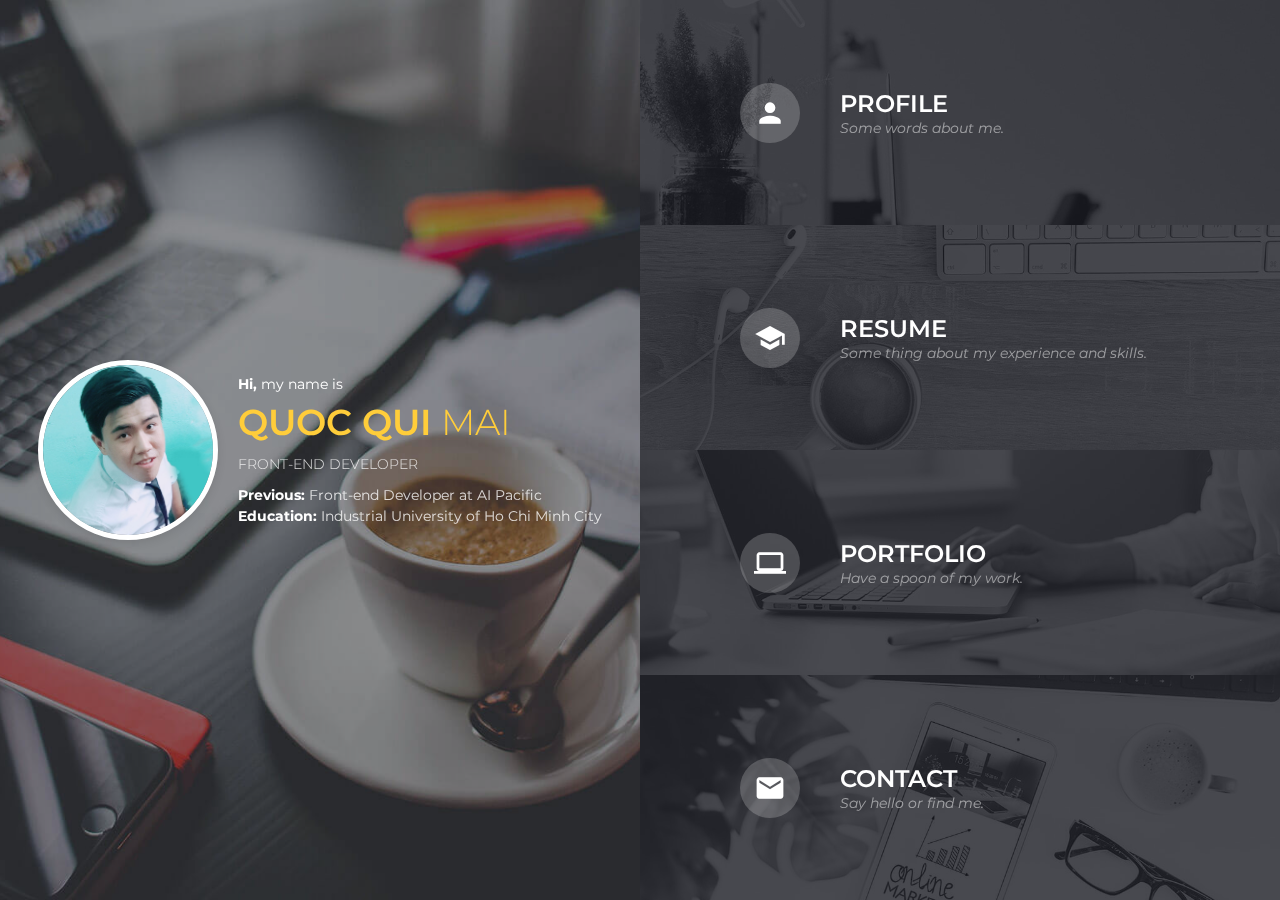
<file: old/index.html>
<!DOCTYPE html>
<html class="no-js" dir="ltr" lang="en" itemscope itemtype="http://schema.org/WebSite" prefix="og: http://ogp.me/ns#">
  <head>
    <meta charset="utf-8">
    <meta http-equiv="X-UA-Compatible" content="IE=edge,chrome=1">
    <meta name="viewport" content="width=device-width, initial-scale=1, shrink-to-fit=no">
    <meta name="format-detection" content="telephone=no">
    <meta name="msapplication-tap-highlight" content="no">
    <link rel="shortcut icon" href="img/avt.jpg">
    <meta name="theme-color" content="#1a1b23">
    <link rel="stylesheet" href="./css/core.css">
    <link rel="stylesheet" href="./css/main.css">
    <title>Mai Quoc Qui - Web developer</title>
  </head>
  <body class="homepage">
    <div class="fullpage">
      <header>
        <div class="header-intro">
          <div class="intro-bg" style="background:url(img/headerbg.jpg)center center no-repeat;background-size:cover"></div>
          <div class="intro-content">
            <div class="img"><img src="img/avt.jpg" alt=""></div>
            <div class="caption">
              <div class="wellcome"> <strong>Hi, </strong>my name is </div>
              <div class="name"> <strong>Quoc Qui </strong>Mai</div>
              <div class="cv">Front-end Developer</div>
              <div class="des"><strong>Previous: </strong><span>Front-end Developer at AI Pacific</span></div>
              <div class="des"><strong>Education: </strong><span>Industrial University of Ho Chi Minh City</span></div>
            </div>
          </div>
        </div>
        <nav class="header-menu">
          <ul>
            <li><a href="#profile">
                <div class="bg" style="background:url(img/menubg1.jpg) center center no-repeat;background-size: cover"></div>
                <div class="icon"><i class="material-icons">person</i></div>
                <div class="caption">
                  <div class="name">Profile</div>
                  <div class="des">Some words about me.</div>
                </div></a></li>
            <li><a href="#resume">
                <div class="bg" style="background:url(img/menubg2.jpg) center center no-repeat;background-size: cover"></div>
                <div class="icon"><i class="material-icons">school</i></div>
                <div class="caption">
                  <div class="name">Resume</div>
                  <div class="des">Some thing about my experience and skills.</div>
                </div></a></li>
            <li><a href="#portfolio">
                <div class="bg" style="background:url(img/menubg3.jpg) center center no-repeat;background-size: cover"></div>
                <div class="icon"><i class="material-icons">computer</i></div>
                <div class="caption">
                  <div class="name">Portfolio</div>
                  <div class="des">Have a spoon of my work.</div>
                </div></a></li>
            <li><a href="#contact">
                <div class="bg" style="background:url(img/menubg4.jpg) center center no-repeat;background-size: cover"></div>
                <div class="icon"><i class="material-icons">email</i></div>
                <div class="caption">
                  <div class="name">Contact</div>
                  <div class="des">Say hello or find me.</div>
                </div></a></li>
          </ul>
        </nav>
      </header>
      <main>
        <section class="home-section" id="profile"><a class="btn-close" href="#!"> <i class="material-icons">arrow_back</i></a>
          <div class="row no-gutters">
            <div class="col-12 col-lg-4 col-xl-5">
              <div class="home-title">
                <div class="bg" style="background:url(img/menubg1.jpg) center center no-repeat;background-size: cover"></div>
                <div class="title">Profile</div>
                <div class="des">Some words about me.</div>
              </div>
            </div>
            <div class="col-12 col-lg-8 col-xl-7">
              <div class="home-content">
                <div class="home-profile">
                  <div class="page-title">About me</div>
                  <div class="content">
                    <p>I’m a 24 years old Front-end Developer from Vietnam. I was born on May 19th, 1995 in a small town called Quy Nhon City.</p>
                    <p>I have 3+ years of experience working as a Front-end Developer.</p>
                    <p>I’m very interested in learning and exploring new things.</p>
                    <div class="text-center">
                      <figure><img src="img/img1.jpg" alt="My Pic"></figure>
                    </div>
                    <h5><strong>Hobbies and interests: </strong></h5>
                    <div class="hobbies-list">
                      <div class="item">
                        <div class="hobbies">
                          <div class="icon"><i class="fa fa-code" aria-hidden="true"></i></div>
                          <div class="name">Coding</div>
                        </div>
                      </div>
                      <div class="item">
                        <div class="hobbies">
                          <div class="icon"><i class="fa fa-plane" aria-hidden="true"></i></div>
                          <div class="name">Traveling</div>
                        </div>
                      </div>
                      <div class="item">
                        <div class="hobbies">
                          <div class="icon"><i class="fa fa-film" aria-hidden="true"></i></div>
                          <div class="name">Movie</div>
                        </div>
                      </div>
                      <div class="item">
                        <div class="hobbies">
                          <div class="icon"><i class="fa fa-music" aria-hidden="true"></i></div>
                          <div class="name">Music</div>
                        </div>
                      </div>
                      <div class="item">
                        <div class="hobbies">
                          <div class="icon"><i class="fa fa-gamepad" aria-hidden="true"></i></div>
                          <div class="name">Game</div>
                        </div>
                      </div>
                      <div class="item">
                        <div class="hobbies">
                          <div class="icon"><i class="fa fa-beer" aria-hidden="true"></i></div>
                          <div class="name">Beer</div>
                        </div>
                      </div>
                    </div>
                  </div>
                </div>
              </div>
            </div>
          </div>
        </section>
        <section class="home-section" id="resume"><a class="btn-close" href="#!"> <i class="material-icons">arrow_back</i></a>
          <div class="row no-gutters">
            <div class="col-12 col-lg-4 col-xl-5">
              <div class="home-title">
                <div class="bg" style="background:url(img/menubg2.jpg) center center no-repeat;background-size: cover"></div>
                <div class="title">Resume</div>
                <div class="des">Some thing about my experience and skills.</div>
              </div>
            </div>
            <div class="col-12 col-lg-8 col-xl-7">
              <div class="home-content">
                <div class="home-skill">
                  <div class="page-title">Skills and Languages</div>
                  <div class="content">
                    <ul>
                      <li class="mb-2">Coding: <strong>HTML/PUG, CSS/SASS, Bootstrap Framework, Javascript/jQuery/ReactJS/React-Native</strong></li>
                      <li class="mb-2">Designing: <strong>Photoshop, UI/UX</strong></li>
                      <li class="mb-2">English: <strong>TOEIC 500 (listening: 255, reading: 245)</strong></li>
                    </ul>
                  </div>
                </div>
                <div class="home-experience">
                  <div class="page-title">Experience</div>
                  <div class="experience-chart">
                    <div class="milestone">
                      <div class="info">
                        <time>
                          <div class="form"><span>From</span><strong>September 2018</strong></div>
                          <div class="to"><span>to</span><strong>Now</strong></div>
                        </time>
                        <div class="place">
                          <div class="name">AI Pacific</div>
                          <div class="location">Ho Chi Minh City</div>
                          <div class="website"><a href="https://aipacific.vn">https://aipacific.vn</a></div>
                        </div>
                      </div>
                      <div class="event">
                        <div class="content">
                          <ul>
                            <li>Develop HR and HIS web app by using Javascript, ReactJS.</li>
                            <li>Develop native app cross-platforms by using React Native.</li>
                            <li>Deliver high quality UI/UX design and test cross-platforms (browsers / mobiles).</li>
                          </ul>
                        </div>
                      </div>
                    </div>
                    <div class="milestone">
                      <div class="info">
                        <time>
                          <div class="form"><span>From</span><strong>August 2016</strong></div>
                          <div class="to"><span>to</span><strong>August 2018</strong></div>
                        </time>
                        <div class="place">
                          <div class="name">Canh Cam</div>
                          <div class="location">Ho Chi Minh City</div>
                          <div class="website"><a href="https://www.canhcam.vn">https://www.canhcam.vn</a></div>
                        </div>
                      </div>
                      <div class="event">
                        <div class="content">
                          <ul>
                            <li>Front-end team leader and internship trainer</li>
                            <li>Developed front-end code for 100+ website projects, using HTML/CSS/JQUERY and Bootstrap framework, deliver high quality UI/UX design, HTML code and test cross-platforms (browsers / mobiles)</li>
                            <li>Work with PM and Sale teams to create innovative product solutions to meet business objectives.</li>
                            <li>Develop tools to make the front-end development process more efficient using Gulp. </li>
                            <li>Provided a web optimization.</li>
                          </ul>
                        </div>
                      </div>
                    </div>
                    <div class="milestone">
                      <div class="info">
                        <time>
                          <div class="form"><span>From</span><strong>June 2015</strong></div>
                          <div class="to"><span>to</span><strong>August 2016</strong></div>
                        </time>
                        <div class="place">
                          <div class="name">Derasoft</div>
                          <div class="location">Ho Chi Minh City</div>
                          <div class="website"><a href="https://derasoft.com/">https://derasoft.com/</a></div>
                        </div>
                      </div>
                      <div class="event">
                        <div class="content">
                          <ul>
                            <li>Create a professional web layout in Photoshop.</li>
                            <li>Convert PSD to HTML/CSS/JQUERY (Responsive).</li>
                          </ul>
                        </div>
                      </div>
                    </div>
                  </div>
                </div>
                <div class="home-education">
                  <div class="page-title">Education</div>
                  <div class="education-chart">
                    <div class="milestone">
                      <div class="year">2013 - 2017
                        <div class="dot"></div>
                      </div>
                      <div class="school">
                        <div class="name">INDUSTRIAL UNIVERSITY OF HOCHIMINH CITY</div>
                        <div class="type">Information Technology</div>
                      </div>
                    </div>
                    <div class="milestone">
                      <div class="year">2010 - 2013
                        <div class="dot"></div>
                      </div>
                      <div class="school">
                        <div class="name">QUOC HOC QUY NHON</div>
                        <div class="type">High School Education</div>
                      </div>
                    </div>
                  </div>
                </div>
              </div>
            </div>
          </div>
        </section>
        <section class="home-section" id="portfolio"><a class="btn-close" href="#!"> <i class="material-icons">arrow_back</i></a>
          <div class="row no-gutters">
            <div class="col-12 col-lg-4 col-xl-5">
              <div class="home-title">
                <div class="bg" style="background:url(img/menubg3.jpg) center center no-repeat;background-size: cover"></div>
                <div class="title">Portfolio</div>
                <div class="des">Have a spoon of my work.</div>
              </div>
            </div>
            <div class="col-12 col-lg-8 col-xl-7">
              <div class="home-content">
                <div class="home-portfolio">
                  <div class="page-title">Portfolio</div>
                  <div class="portfolio-category">
                    <ul>
                      <li><a class="active" href="#!" data-filter="*">All</a></li>
                      <li><a href="#!" data-filter=".new">New</a></li>
                      <li><a href="#!" data-filter=".corporate">Corporate</a></li>
                      <li><a href="#!" data-filter=".ecommerce">Ecommerce</a></li>
                    </ul>
                  </div>
                  <div class="portfolio-grid grid">
                    <div class="grid-item"><a class="project" target="_blank" href="https://www.canhcam.vn/">
                        <div class="img"><img src="img/project/canhcam.jpg" alt=""></div>
                        <div class="name">Canh Cam</div></a></div>
                    <div class="grid-item new corporate"><a class="project" target="_blank" href="https://www.cathaylife.com.vn/">
                        <div class="img"><img src="img/project/cathaylife.jpg" alt=""></div>
                        <div class="name">Cathay Life</div></a></div>
                    <div class="grid-item new corporate"><a class="project" target="_blank" href="https://www.baohiemchubblife.vn/clientinfo/">
                        <div class="img"><img src="img/project/chubblife.jpg" alt=""></div>
                        <div class="name">Chubb Life</div></a></div>
                    <div class="grid-item new ecommerce"><a class="project" target="_blank" href="https://dominos.vn/">
                        <div class="img"><img src="img/project/dominos.jpg" alt=""></div>
                        <div class="name">Domino's Pizza</div></a></div>
                    <div class="grid-item new corporate"><a class="project" target="_blank" href="http://www.htv.com.vn/">
                        <div class="img"><img src="img/project/htv.jpg" alt=""></div>
                        <div class="name">HTV</div></a></div>
                    <div class="grid-item new corporate"><a class="project" target="_blank" href="http://www.sabeco.com.vn/trang-chu">
                        <div class="img"><img src="img/project/sabeco.jpg" alt=""></div>
                        <div class="name">Sabeco</div></a></div>
                    <div class="grid-item corporate"><a class="project" target="_blank" href="https://www.sacombank.com.vn">
                        <div class="img"><img src="img/project/sacombank.jpg" alt=""></div>
                        <div class="name">Sacombank</div></a></div>
                    <div class="grid-item ecommerce"><a class="project" target="_blank" href="https://coopmart.vn/">
                        <div class="img"><img src="img/project/coopmart.jpg" alt=""></div>
                        <div class="name">Coopmart Online</div></a></div>
                    <div class="grid-item ecommerce"><a class="project" target="_blank" href="https://www.skywatch.vn/">
                        <div class="img"><img src="img/project/skywatch.jpg" alt=""></div>
                        <div class="name">Skywatch</div></a></div>
                    <div class="grid-item corporate"><a class="project" target="_blank" href="http://www.vietbank.com.vn/">
                        <div class="img"><img src="img/project/vietbank.jpg" alt=""></div>
                        <div class="name">Vietbank</div></a></div>
                    <div class="grid-item ecommerce"><a class="project" target="_blank" href="https://techzones.vn/">
                        <div class="img"><img src="img/project/techzones.jpg" alt=""></div>
                        <div class="name">Techzones</div></a></div>
                    <div class="grid-item new corporate"><a class="project" target="_blank" href="http://www.dfcompany.vn/">
                        <div class="img"><img src="img/project/dfcompany.jpg" alt=""></div>
                        <div class="name">DF Company</div></a></div>
                    <div class="grid-item ecommerce"><a class="project" target="_blank" href="http://houseofluggage.vn/">
                        <div class="img"><img src="img/project/hol.jpg" alt=""></div>
                        <div class="name">House Of Luggage</div></a></div>
                    <div class="grid-item ecommerce"><a class="project" target="_blank" href="https://samsonite-indochine.com/">
                        <div class="img"><img src="img/project/samsonite.jpg" alt=""></div>
                        <div class="name">Samsonite</div></a></div>
                    <div class="grid-item corporate"><a class="project" target="_blank" href="http://ketnoi3s.com/">
                        <div class="img"><img src="img/project/vinhtuong3s.jpg" alt=""></div>
                        <div class="name">Vĩnh Tường 3s</div></a></div>
                    <div class="grid-item corporate"><a class="project" target="_blank" href="https://www.vinhtuong.com/duraflex/">
                        <div class="img"><img src="img/project/duraflex.jpg" alt=""></div>
                        <div class="name">Vĩnh Tường Duraflex</div></a></div>
                    <div class="grid-item ecommerce"><a class="project" target="_blank" href="http://www.insulac-emark.com/">
                        <div class="img"><img src="img/project/insulac.jpg" alt=""></div>
                        <div class="name">Insulac</div></a></div>
                    <div class="grid-item corporate"><a class="project" target="_blank" href="https://www.diaockimoanh.com.vn/">
                        <div class="img"><img src="img/project/kimoanhgroup.jpg" alt=""></div>
                        <div class="name">Kim Oanh Real Estate</div></a></div>
                    <div class="grid-item ecommerce"><a class="project" target="_blank" href="http://www.handbagmrvui.com/">
                        <div class="img"><img src="img/project/mrvui.jpg" alt=""></div>
                        <div class="name">Mr.Vui Hand Bag</div></a></div>
                    <div class="grid-item new corporate"><a class="project" target="_blank" href="https://www.nitiponclinic.vn/">
                        <div class="img"><img src="img/project/nitipon.jpg" alt=""></div>
                        <div class="name">Nitipon Clinic</div></a></div>
                    <div class="grid-item corporate"><a class="project" target="_blank" href="http://www.pct.com.vn/">
                        <div class="img"><img src="img/project/pct.jpg" alt=""></div>
                        <div class="name">PCT</div></a></div>
                    <div class="grid-item corporate"><a class="project" target="_blank" href="http://pvinvest.vn/">
                        <div class="img"><img src="img/project/pvinvest.jpg" alt=""></div>
                        <div class="name">PV Invest</div></a></div>
                    <div class="grid-item corporate"><a class="project" target="_blank" href="http://www.remeeco.vn/">
                        <div class="img"><img src="img/project/remeeco.jpg" alt=""></div>
                        <div class="name">Remeeco</div></a></div>
                    <div class="grid-item ecommerce"><a class="project" target="_blank" href="http://tcvietnam.com.vn/">
                        <div class="img"><img src="img/project/tcgroup.jpg" alt=""></div>
                        <div class="name">TC Group</div></a></div>
                    <div class="grid-item corporate"><a class="project" target="_blank" href="http://www.duhoc.usc.edu.vn/">
                        <div class="img"><img src="img/project/usc.jpg" alt=""></div>
                        <div class="name">USC</div></a></div>
                  </div>
                </div>
              </div>
            </div>
          </div>
        </section>
        <section class="home-section" id="contact"><a class="btn-close" href="#!"> <i class="material-icons">arrow_back</i></a>
          <div class="row no-gutters">
            <div class="col-12 col-lg-4 col-xl-5">
              <div class="home-title">
                <div class="bg" style="background:url(img/menubg4.jpg) center center no-repeat;background-size: cover"></div>
                <div class="title">Contact</div>
                <div class="des">Say hello or find me.</div>
              </div>
            </div>
            <div class="col-12 col-lg-8 col-xl-7">
              <div class="home-content">
                <div class="home-contact">
                  <div class="page-title">Contact</div>
                  <div class="row align-items-center">
                    <div class="col-12 col-xl-6">
                      <div class="contact-map">
                        <iframe src="https://www.google.com/maps/embed?pb=!1m18!1m12!1m3!1d1008.3381790653231!2d106.66490921295868!3d10.847329798054995!2m3!1f0!2f0!3f0!3m2!1i1024!2i768!4f13.1!3m3!1m2!1s0x317529ba8314208d%3A0xc579d6ff62dc1da3!2zMzcvMjdFIEjhurttIDUzNSwgUGjGsOG7nW5nIDE2LCBHw7IgVuG6pXAsIEjhu5MgQ2jDrSBNaW5oLCBWaeG7h3QgTmFt!5e0!3m2!1svi!2s!4v1534598682999" width="100%" height="300" frameborder="0" style="border:0" allowfullscreen=""></iframe>
                      </div>
                    </div>
                    <div class="col-12 col-xl-6">
                      <div class="contact-info"><a class="item" href="mailto:maiquocqui@gmail.com">
                          <div class="icon"><i class="fa fa-envelope-o" aria-hidden="true"></i></div>
                          <div class="caption">
                            <div class="name">Email</div>
                            <div class="detail">maiquocqui@gmail.com</div>
                          </div></a><a class="item" href="tel:+84981540288">
                          <div class="icon"><i class="fa fa-phone" aria-hidden="true"></i></div>
                          <div class="caption">
                            <div class="name">Phone</div>
                            <div class="detail">+84 981 540 288</div>
                          </div></a><a class="item" href="skype:live:quimq1905?chat">
                          <div class="icon"><i class="fa fa-skype" aria-hidden="true"></i></div>
                          <div class="caption">
                            <div class="name">Skype</div>
                            <div class="detail">live:quimq1905</div>
                          </div></a><a class="item" href="https://www.facebook.com/">
                          <div class="icon"><i class="fa fa-facebook" aria-hidden="true"></i></div>
                          <div class="caption">
                            <div class="name">Follow me</div>
                            <div class="detail">Facebook</div>
                          </div></a></div>
                    </div>
                  </div>
                </div>
              </div>
            </div>
          </div>
        </section>
      </main>
    </div>
    <script src="https://ajax.googleapis.com/ajax/libs/jquery/3.3.1/jquery.min.js"></script>
    <script src="./js/core.js"></script>
    <script src="./js/main.js"></script>
  </body>
</html>
</file>
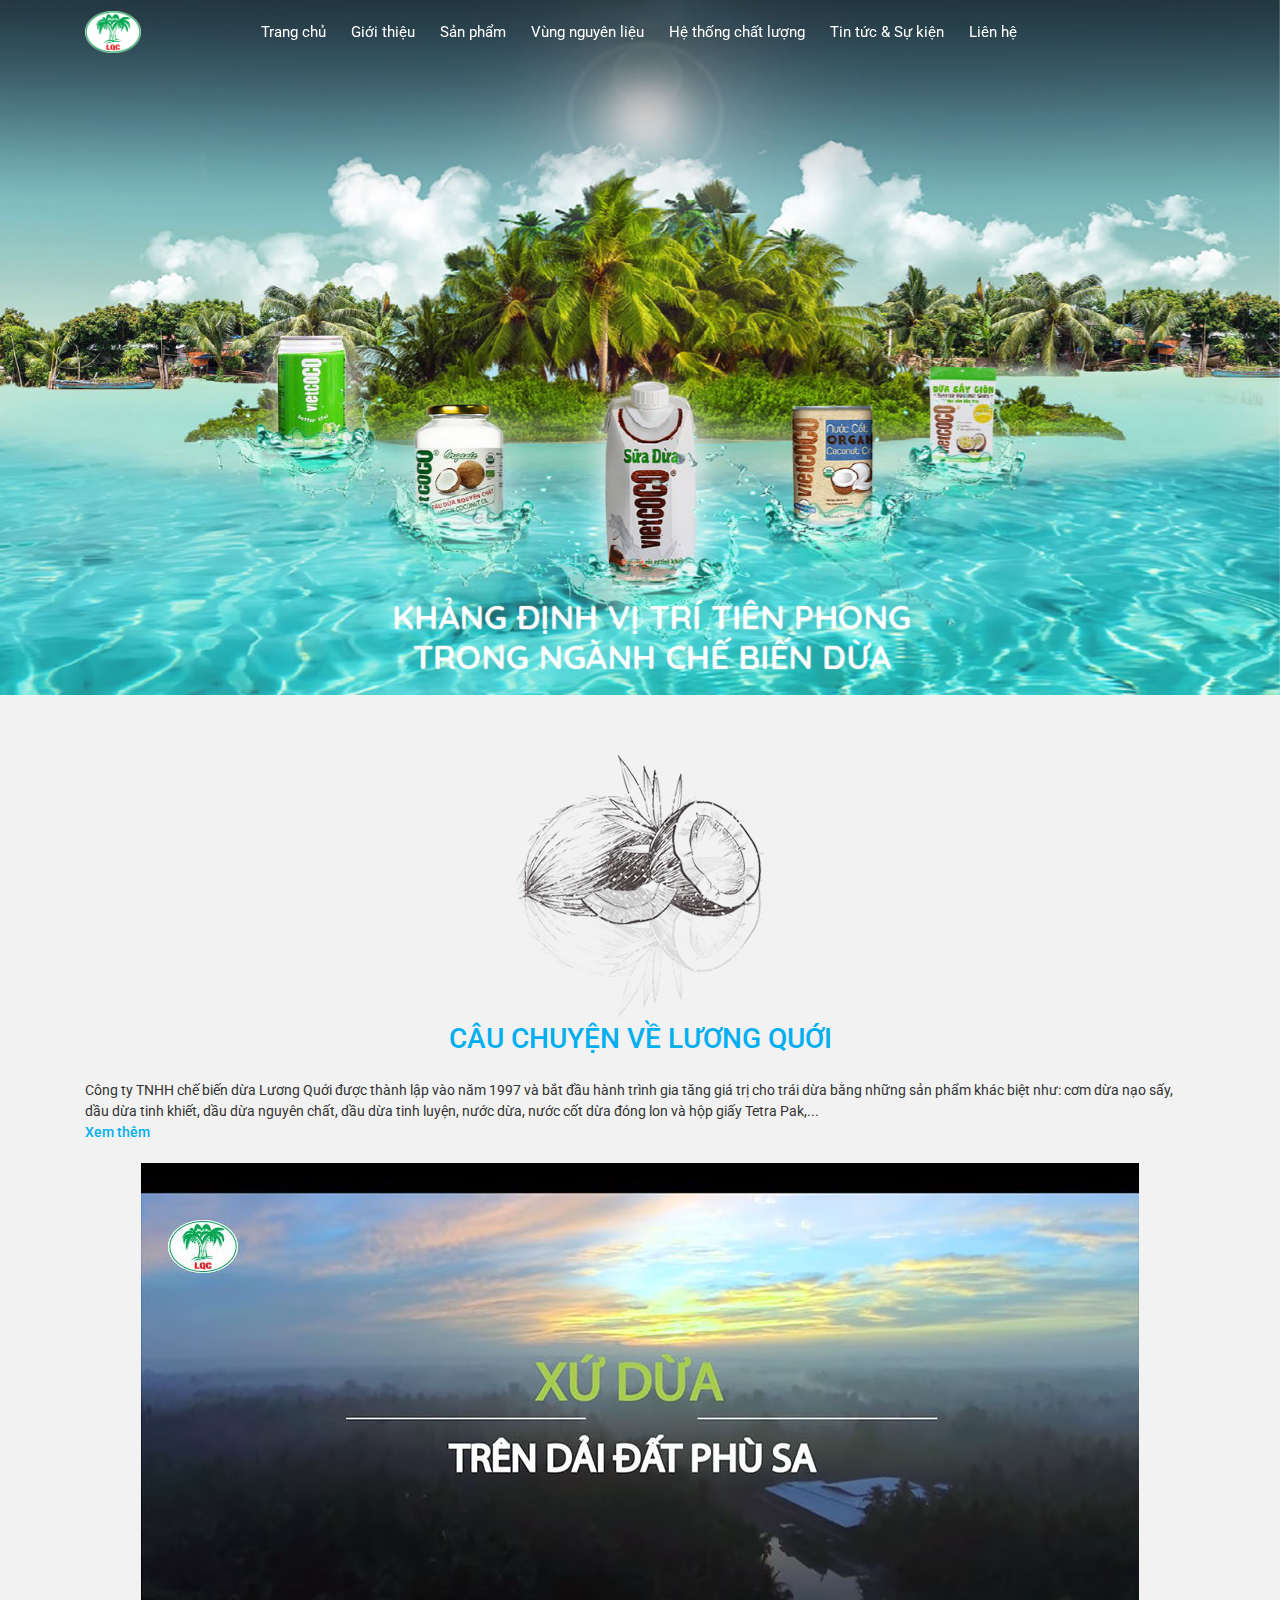
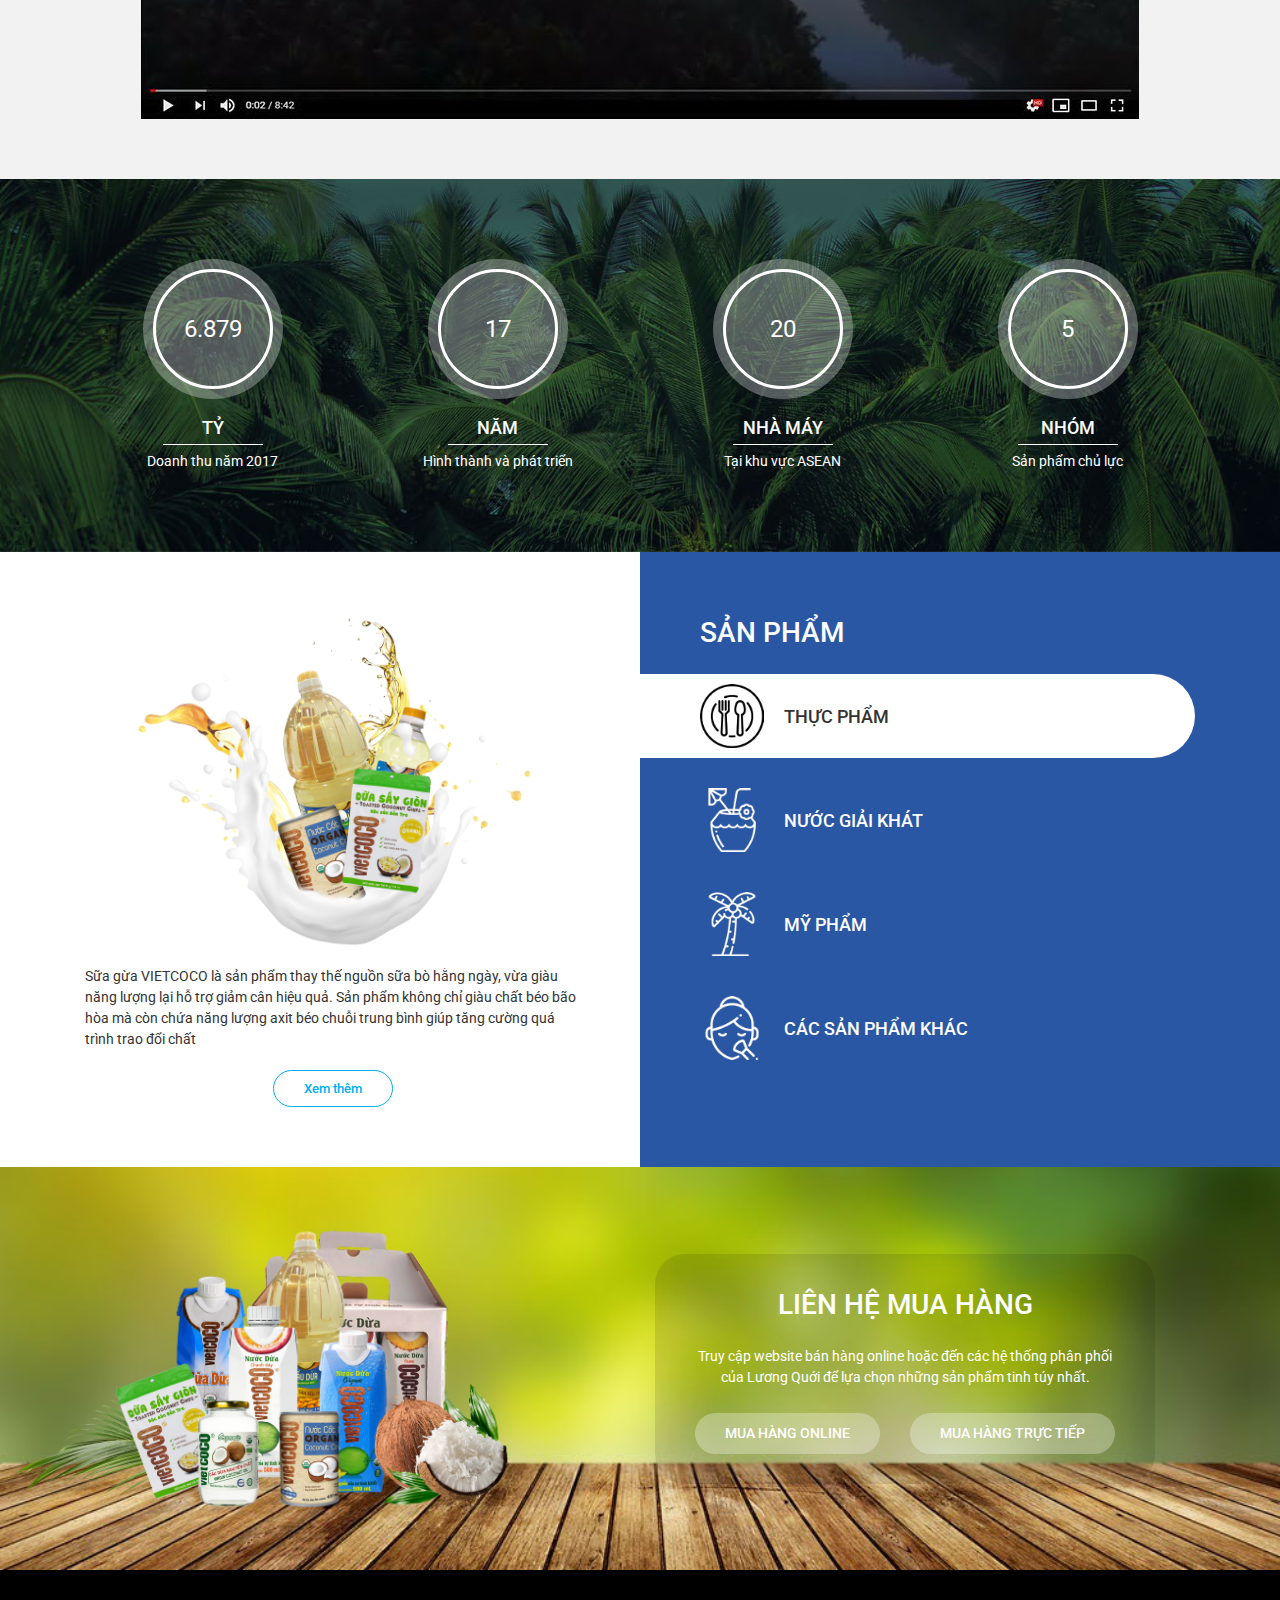
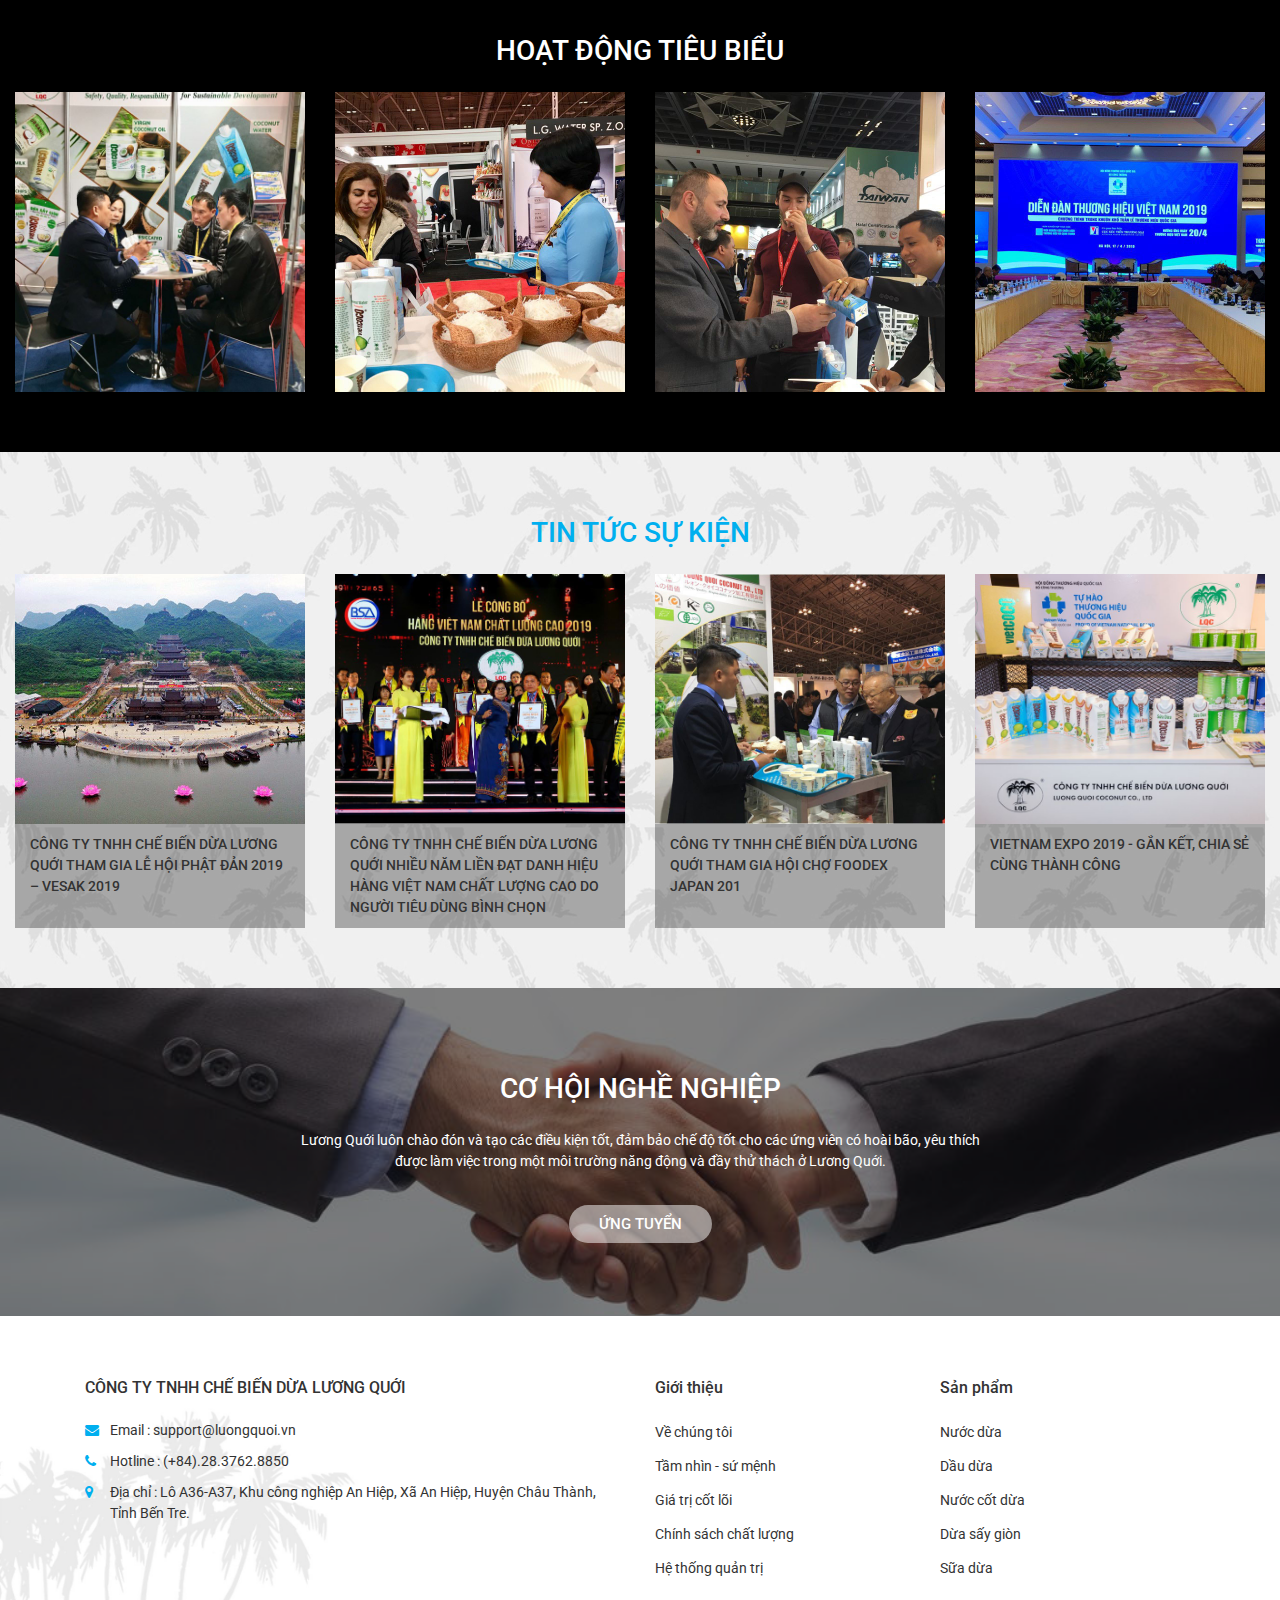
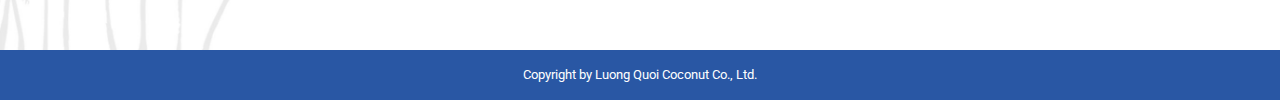
<file: old/project/luongquoi/index.html>
<!DOCTYPE html>
<html class="no-js" dir="ltr" lang="en" itemscope itemtype="http://schema.org/WebSite" prefix="og: http://ogp.me/ns#">
  <head>
    <meta charset="utf-8">
    <meta http-equiv="X-UA-Compatible" content="IE=edge,chrome=1">
    <meta name="viewport" content="width=device-width, initial-scale=1, shrink-to-fit=no">
    <meta name="format-detection" content="telephone=no">
    <meta name="msapplication-tap-highlight" content="no">
    <link rel="shortcut icon" href="img/favicon.png">
    <meta name="theme-color" content="#fff">
    <link rel="stylesheet" href="./css/core.css">
    <link rel="stylesheet" href="./css/main.css">
    <title>Lương Quới</title>
  </head>
  <body class="homepage">
    <div class="fullpage">
      <header class="header1">
        <div class="container">
          <div class="header-wrap">
            <div class="logo"><a href="#!"><img src="img/logo.png" alt="alt"></a></div>
            <div class="menu">
              <ul class="menu-link">
                <li><a href="#!">Trang chủ</a></li>
                <li><a href="#!">Giới thiệu</a></li>
                <li><a href="#!">Sản phẩm</a></li>
                <li><a href="#!">Vùng nguyên liệu</a></li>
                <li><a href="#!">Hệ thống chất lượng</a></li>
                <li><a href="#!">Tin tức & Sự kiện</a></li>
                <li><a href="#!">Liên hệ</a></li>
              </ul>
            </div>
            <div class="header-right">
              <div class="search">
                <div class="search-toggle"><span class="lnr lnr-magnifier"></span></div>
              </div>
              <div class="language">
                <div class="language-toggle"><span class="lnr lnr-earth"></span></div>
              </div>
            </div>
          </div>
        </div>
      </header>
      <main>
        <div class="home-banner">
          <div class="banner-slide"><img src="img/bn1.jpg" alt="alt"></div>
        </div>
        <section class="home-section home-intro">
          <div class="container">
            <div class="text-center"><img src="img/dua1.png" alt="alt"></div>
            <div class="home-title text-center">Câu chuyện về Lương Quới</div>
            <div class="about"> 
              <p>Công ty TNHH chế biến dừa Lương Quới được thành lập vào năm 1997 và bắt đầu hành trình gia tăng giá trị cho trái dừa bằng những sản phẩm khác biệt như: cơm dừa nạo sấy, dầu dừa tinh khiết, dầu dừa nguyên chất, dầu dừa tinh luyện, nước dừa, nước cốt dừa đóng lon và hộp giấy Tetra Pak,...</p><a class="viewmore" href="#!">Xem thêm</a>
            </div>
            <div class="text-center"><img src="img/home-video.jpg" alt="alt"></div>
          </div>
        </section>
        <section class="home-section home-param">
          <div class="container">
            <div class="param-list">
              <div class="row">
                <div class="col-12 col-lg-3">
                  <div class="param-item">
                    <div class="number">6.879</div>
                    <div class="title">Tỷ</div>
                    <div class="des">Doanh thu năm 2017</div>
                  </div>
                </div>
                <div class="col-12 col-lg-3">
                  <div class="param-item">
                    <div class="number">17</div>
                    <div class="title">Năm</div>
                    <div class="des">Hình thành và phát triển</div>
                  </div>
                </div>
                <div class="col-12 col-lg-3">
                  <div class="param-item">
                    <div class="number">20</div>
                    <div class="title">Nhà máy</div>
                    <div class="des">Tại khu vực ASEAN</div>
                  </div>
                </div>
                <div class="col-12 col-lg-3">
                  <div class="param-item">
                    <div class="number">5</div>
                    <div class="title">Nhóm</div>
                    <div class="des">Sản phẩm chủ lực</div>
                  </div>
                </div>
              </div>
            </div>
          </div>
        </section>
        <section class="home-section home-product">
          <div class="container">
            <div class="row no-gutters">
              <div class="col-12 col-lg-6">
                <div class="tab-content" id="myTabContent">
                  <div class="tab-pane fade show active" id="home" role="tabpanel" aria-labelledby="home-tab">
                    <div class="product">
                      <div class="img text-center"><img src="img/dua2.png" alt="alt"></div>
                      <div class="des">Sữa gừa VIETCOCO là sản phẩm thay thế nguồn sữa bò hằng ngày, vừa giàu năng lượng lại hỗ trợ giảm cân hiệu quả. Sản phẩm không chỉ giàu chất béo bão hòa mà còn chứa năng lượng axit béo chuỗi trung bình giúp tăng cường quá trình trao đổi chất</div>
                      <div class="text-center"><a class="viewmore" href="#!">Xem thêm</a></div>
                    </div>
                  </div>
                  <div class="tab-pane fade" id="profile" role="tabpanel" aria-labelledby="profile-tab">
                    <div class="product">
                      <div class="img text-center"><img src="img/dua2.png" alt="alt"></div>
                      <div class="des">Sữa gừa VIETCOCO là sản phẩm thay thế nguồn sữa bò hằng ngày, vừa giàu năng lượng lại hỗ trợ giảm cân hiệu quả. Sản phẩm không chỉ giàu chất béo bão hòa mà còn chứa năng lượng axit béo chuỗi trung bình giúp tăng cường quá trình trao đổi chất</div>
                      <div class="text-center"><a class="viewmore" href="#!">Xem thêm</a></div>
                    </div>
                  </div>
                  <div class="tab-pane fade" id="contact" role="tabpanel" aria-labelledby="contact-tab">
                    <div class="product">
                      <div class="img text-center"><img src="img/dua2.png" alt="alt"></div>
                      <div class="des">Sữa gừa VIETCOCO là sản phẩm thay thế nguồn sữa bò hằng ngày, vừa giàu năng lượng lại hỗ trợ giảm cân hiệu quả. Sản phẩm không chỉ giàu chất béo bão hòa mà còn chứa năng lượng axit béo chuỗi trung bình giúp tăng cường quá trình trao đổi chất</div>
                      <div class="text-center"><a class="viewmore" href="#!">Xem thêm</a></div>
                    </div>
                  </div>
                  <div class="tab-pane fade" id="contact2" role="tabpanel" aria-labelledby="contact-tab2">
                    <div class="product">
                      <div class="img text-center"><img src="img/dua2.png" alt="alt"></div>
                      <div class="des">Sữa gừa VIETCOCO là sản phẩm thay thế nguồn sữa bò hằng ngày, vừa giàu năng lượng lại hỗ trợ giảm cân hiệu quả. Sản phẩm không chỉ giàu chất béo bão hòa mà còn chứa năng lượng axit béo chuỗi trung bình giúp tăng cường quá trình trao đổi chất</div>
                      <div class="text-center"><a class="viewmore" href="#!">Xem thêm</a></div>
                    </div>
                  </div>
                </div>
              </div>
              <div class="col-12 col-lg-6">
                <div class="product-type">
                  <div class="home-title">Sản phẩm</div>
                  <ul class="nav nav-tabs" id="myTab" role="tablist">
                    <li class="nav-item"><a class="nav-link active" id="home-tab" data-toggle="tab" href="#home" role="tab" aria-controls="home" aria-selected="true"> 
                        <div class="product-item">
                          <div class="icon"><img src="img/sp1.png" alt="alt"></div>
                          <div class="name">Thực phẩm</div>
                        </div></a></li>
                    <li class="nav-item"><a class="nav-link" id="profile-tab" data-toggle="tab" href="#profile" role="tab" aria-controls="profile" aria-selected="false">
                        <div class="product-item">
                          <div class="icon"><img src="img/sp2.png" alt="alt"></div>
                          <div class="name">Nước giải khát</div>
                        </div></a></li>
                    <li class="nav-item"><a class="nav-link" id="contact-tab" data-toggle="tab" href="#contact" role="tab" aria-controls="contact" aria-selected="false">
                        <div class="product-item">
                          <div class="icon"><img src="img/sp3.png" alt="alt"></div>
                          <div class="name">Mỹ phẩm</div>
                        </div></a></li>
                    <li class="nav-item"><a class="nav-link" id="contact-tab2" data-toggle="tab" href="#contact2" role="tab" aria-controls="contact2" aria-selected="false">
                        <div class="product-item">
                          <div class="icon"><img src="img/sp4.png" alt="alt"></div>
                          <div class="name">Các sản phẩm khác</div>
                        </div></a></li>
                  </ul>
                </div>
              </div>
            </div>
          </div>
        </section>
        <section class="home-section home-contact">
          <div class="row align-items-center">
            <div class="col-12 col-lg-6">
              <div class="text-center"><img src="img/dua3.png" alt="alt"></div>
            </div>
            <div class="col-12 col-lg-6">
              <div class="contact-buy">
                <div class="home-title text-center">Liên hệ mua hàng</div>
                <div class="des">Truy cập website bán hàng online hoặc đến các hệ thống phân phối của Lương Quới để lựa chọn những sản phẩm tinh túy nhất.</div>
                <div class="btn-wrap"><a class="btn-buy" href="#!">Mua hàng online</a><a class="btn-buy" href="#!">Mua hàng trực tiếp</a></div>
              </div>
            </div>
          </div>
        </section>
        <section class="home-section home-active">
          <div class="home-title text-center">Hoạt động tiêu biểu</div>
          <div class="container-fluid">
            <div class="row">
              <div class="col-12 col-lg-3">
                <div class="active">
                  <div class="img"><img src="img/active1.jpg" alt="alt"></div>
                  <div class="info">
                    <div class="name">Hội chợ GulFood</div>
                    <div class="des">Gulfood Dubai nổi tiếng là hội chợ lớn nhất thế giới về thực phẩm và đồ uống diễn ra thường niên, với sự tham gia của 120 gian hàng quốc gia, gồm hơn 5.000 doanh nghiệp trưng bày sản phẩm. Hội chợ dự kiến đón hơn 90.000 khách thương mại đến từ trên 170 quốc gia...</div><a class="viewmore" href="#!">Xem thêm</a>
                  </div>
                </div>
              </div>
              <div class="col-12 col-lg-3">
                <div class="active">
                  <div class="img"><img src="img/active2.jpg" alt="alt"></div>
                  <div class="info">
                    <div class="name">Hội chợ GulFood</div>
                    <div class="des">Gulfood Dubai nổi tiếng là hội chợ lớn nhất thế giới về thực phẩm và đồ uống diễn ra thường niên, với sự tham gia của 120 gian hàng quốc gia, gồm hơn 5.000 doanh nghiệp trưng bày sản phẩm. Hội chợ dự kiến đón hơn 90.000 khách thương mại đến từ trên 170 quốc gia...</div><a class="viewmore" href="#!">Xem thêm</a>
                  </div>
                </div>
              </div>
              <div class="col-12 col-lg-3">
                <div class="active">
                  <div class="img"><img src="img/active3.jpg" alt="alt"></div>
                  <div class="info">
                    <div class="name">Hội chợ GulFood</div>
                    <div class="des">Gulfood Dubai nổi tiếng là hội chợ lớn nhất thế giới về thực phẩm và đồ uống diễn ra thường niên, với sự tham gia của 120 gian hàng quốc gia, gồm hơn 5.000 doanh nghiệp trưng bày sản phẩm. Hội chợ dự kiến đón hơn 90.000 khách thương mại đến từ trên 170 quốc gia...</div><a class="viewmore" href="#!">Xem thêm</a>
                  </div>
                </div>
              </div>
              <div class="col-12 col-lg-3">
                <div class="active">
                  <div class="img"><img src="img/active4.jpg" alt="alt"></div>
                  <div class="info">
                    <div class="name">Hội chợ GulFood</div>
                    <div class="des">Gulfood Dubai nổi tiếng là hội chợ lớn nhất thế giới về thực phẩm và đồ uống diễn ra thường niên, với sự tham gia của 120 gian hàng quốc gia, gồm hơn 5.000 doanh nghiệp trưng bày sản phẩm. Hội chợ dự kiến đón hơn 90.000 khách thương mại đến từ trên 170 quốc gia...</div><a class="viewmore" href="#!">Xem thêm</a>
                  </div>
                </div>
              </div>
            </div>
          </div>
        </section>
        <section class="home-section home-news">
          <div class="home-title text-center">Tin tức Sự kiện</div>
          <div class="container-fluid">
            <div class="row">
              <div class="col-12 col-lg-3">
                <div class="news-item">
                  <div class="img"><img src="img/news1.jpg" alt="alt"></div>
                  <div class="info">
                    <div class="name">CÔNG TY TNHH CHẾ BIẾN DỪA LƯƠNG QUỚI THAM GIA LỄ HỘI PHẬT ĐẢN 2019 – VESAK 2019</div>
                  </div>
                </div>
              </div>
              <div class="col-12 col-lg-3">
                <div class="news-item">
                  <div class="img"><img src="img/news2.jpg" alt="alt"></div>
                  <div class="info">
                    <div class="name">CÔNG TY TNHH CHẾ BIẾN DỪA LƯƠNG QUỚI NHIỀU NĂM LIỀN ĐẠT DANH HIỆU HÀNG VIỆT NAM CHẤT LƯỢNG CAO DO NGƯỜI TIÊU DÙNG BÌNH CHỌN</div>
                  </div>
                </div>
              </div>
              <div class="col-12 col-lg-3">
                <div class="news-item">
                  <div class="img"><img src="img/news3.jpg" alt="alt"></div>
                  <div class="info">
                    <div class="name">CÔNG TY TNHH CHẾ BIẾN DỪA LƯƠNG QUỚI THAM GIA HỘI CHỢ FOODEX JAPAN 201</div>
                  </div>
                </div>
              </div>
              <div class="col-12 col-lg-3">
                <div class="news-item">
                  <div class="img"><img src="img/news4.jpg" alt="alt"></div>
                  <div class="info">
                    <div class="name">VIETNAM EXPO 2019 - GẮN KẾT, CHIA SẺ CÙNG THÀNH CÔNG</div>
                  </div>
                </div>
              </div>
            </div>
          </div>
        </section>
        <section class="home-section home-recrui">
          <div class="home-title text-center">Cơ hội nghề nghiệp</div>
          <div class="container">
            <div class="text-center">
              <div class="recrui-intro">Lương Quới luôn chào đón và tạo các điều kiện tốt, đảm bảo chế độ tốt cho các ứng viên có hoài bão, yêu thích được làm việc trong một môi trường năng động và đầy thử thách ở Lương Quới.</div><a class="btn-apply" href="#!">Ứng tuyển</a>
            </div>
          </div>
        </section>
      </main>
      <footer class="footer1">
        <div class="container">
          <div class="footer-wrap">
            <div class="row">
              <div class="col-12 col-lg-6">
                <div class="footer-about">
                  <div class="company">CÔNG TY TNHH CHẾ BIẾN DỪA LƯƠNG QUỚI</div>
                  <div class="contact-info">
                    <ul>
                      <li><i class="fa fa-envelope" aria-hidden="true"></i>Email : support@luongquoi.vn</li>
                      <li><i class="fa fa-phone" aria-hidden="true"></i> Hotline : (+84).28.3762.8850</li>
                      <li><i class="fa fa-map-marker" aria-hidden="true"></i> Địa chỉ : Lô A36-A37, Khu công nghiệp An Hiệp, Xã An Hiệp, Huyện Châu Thành, Tỉnh Bến Tre.</li>
                    </ul>
                  </div>
                </div>
              </div>
              <div class="col-12 col-lg-3">
                <nav class="footer-col">
                  <div class="footer-title">Giới thiệu</div>
                  <ul class="footer-link">
                    <li> <a href="#!">Về chúng tôi</a></li>
                    <li> <a href="#!">Tầm nhìn - sứ mệnh</a></li>
                    <li> <a href="#!">Giá trị cốt lõi</a></li>
                    <li> <a href="#!">Chính sách chất lượng</a></li>
                    <li> <a href="#!">Hệ thống quản trị</a></li>
                  </ul>
                </nav>
              </div>
              <div class="col-12 col-lg-3">
                <nav class="footer-col">
                  <div class="footer-title">Sản phẩm</div>
                  <ul class="footer-link">
                    <ul class="footer-link">
                      <li> <a href="#!">Nước dừa</a></li>
                      <li> <a href="#!">Dầu dừa</a></li>
                      <li> <a href="#!">Nước cốt dừa</a></li>
                      <li> <a href="#!">Dừa sấy giòn</a></li>
                      <li> <a href="#!">Sữa dừa</a></li>
                    </ul>
                  </ul>
                </nav>
              </div>
            </div>
          </div>
        </div>
        <div class="footer-bottom">
          <div class="copyright">Copyright by Luong Quoi Coconut Co., Ltd.</div>
        </div>
      </footer>
    </div>
    <script src="https://ajax.googleapis.com/ajax/libs/jquery/3.3.1/jquery.min.js"></script>
    <script src="https://cdnjs.cloudflare.com/ajax/libs/popper.js/1.14.3/umd/popper.min.js" integrity="sha384-ZMP7rVo3mIykV+2+9J3UJ46jBk0WLaUAdn689aCwoqbBJiSnjAK/l8WvCWPIPm49" crossorigin="anonymous"></script>
    <script src="./js/core.js"></script>
    <script src="./js/main.js"></script>
  </body>
</html>
</file>
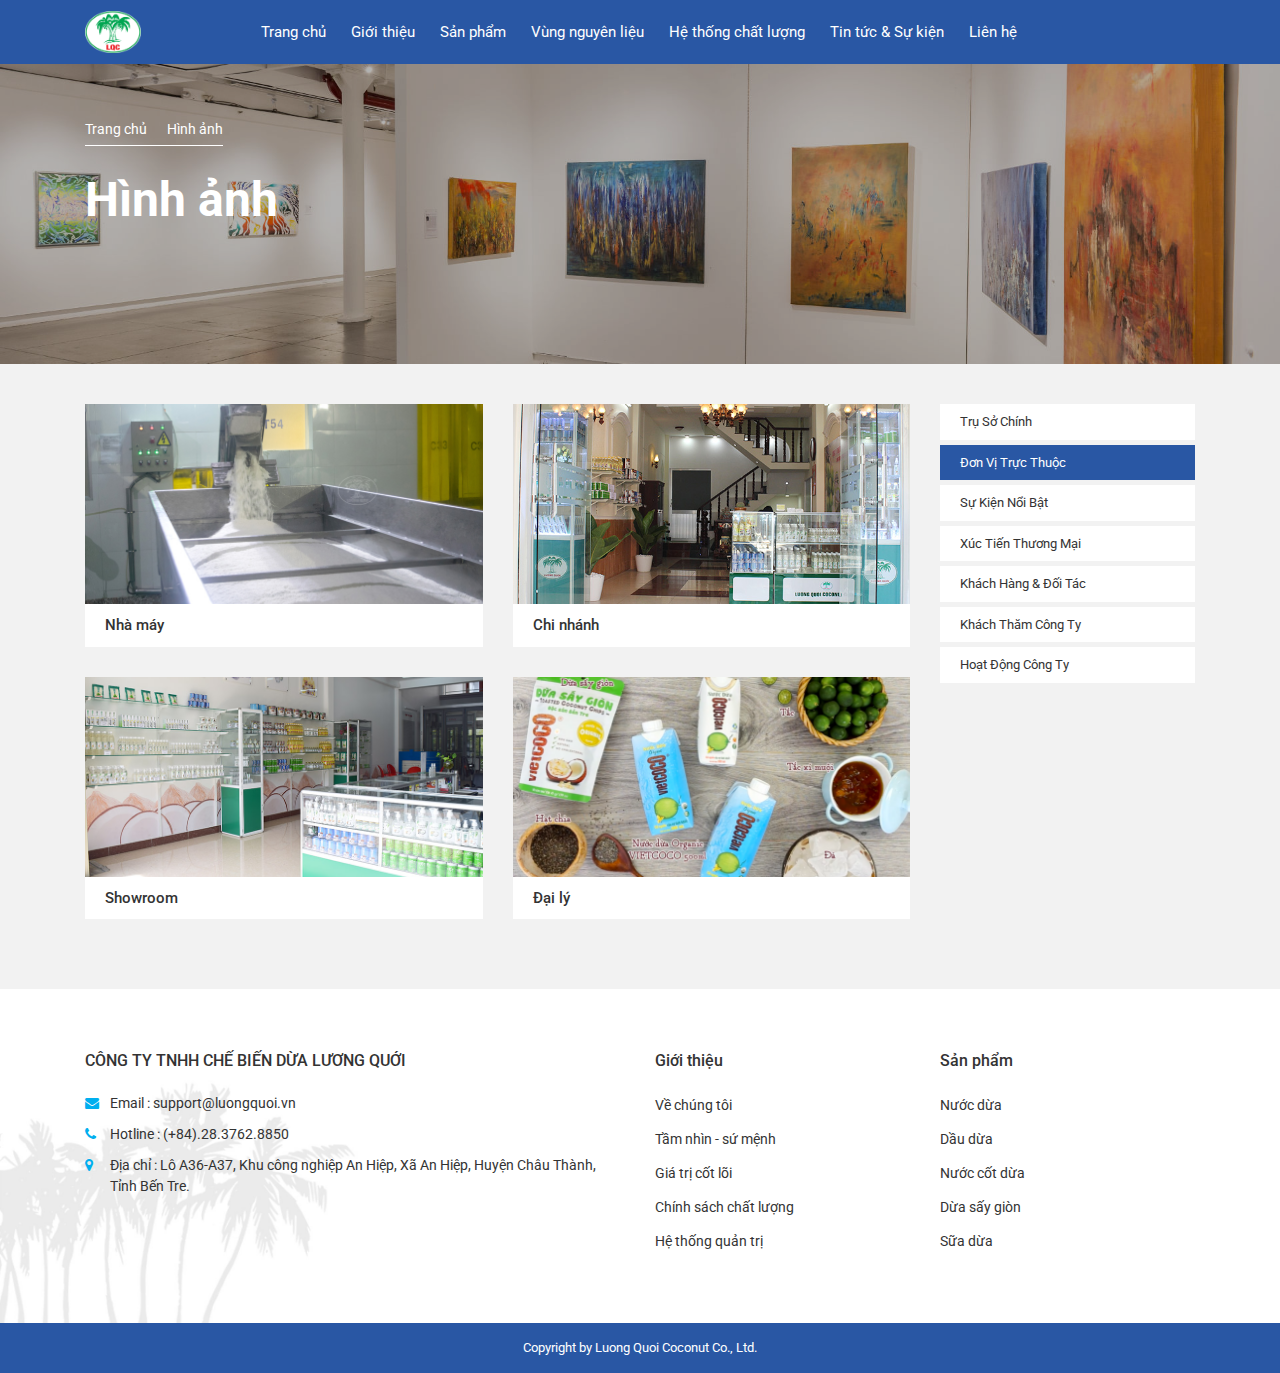
<file: old/project/luongquoi/hinhanh.html>
<!DOCTYPE html>
<html class="no-js" dir="ltr" lang="en" itemscope itemtype="http://schema.org/WebSite" prefix="og: http://ogp.me/ns#">
  <head>
    <meta charset="utf-8">
    <meta http-equiv="X-UA-Compatible" content="IE=edge,chrome=1">
    <meta name="viewport" content="width=device-width, initial-scale=1, shrink-to-fit=no">
    <meta name="format-detection" content="telephone=no">
    <meta name="msapplication-tap-highlight" content="no">
    <link rel="shortcut icon" href="img/favicon.png">
    <meta name="theme-color" content="#fff">
    <link rel="stylesheet" href="./css/core.css">
    <link rel="stylesheet" href="./css/main.css">
    <title>Lương Quới</title>
  </head>
  <body class="image-page">
    <div class="fullpage">
      <header class="header1">
        <div class="container">
          <div class="header-wrap">
            <div class="logo"><a href="#!"><img src="img/logo.png" alt="alt"></a></div>
            <div class="menu">
              <ul class="menu-link">
                <li><a href="#!">Trang chủ</a></li>
                <li><a href="#!">Giới thiệu</a></li>
                <li><a href="#!">Sản phẩm</a></li>
                <li><a href="#!">Vùng nguyên liệu</a></li>
                <li><a href="#!">Hệ thống chất lượng</a></li>
                <li><a href="#!">Tin tức & Sự kiện</a></li>
                <li><a href="#!">Liên hệ</a></li>
              </ul>
            </div>
            <div class="header-right">
              <div class="search">
                <div class="search-toggle"><span class="lnr lnr-magnifier"></span></div>
              </div>
              <div class="language">
                <div class="language-toggle"><span class="lnr lnr-earth"></span></div>
              </div>
            </div>
          </div>
        </div>
      </header>
      <main>
        <section class="breadcrumb-wrap clearfix">
          <div class="breadcrumb-bg" style="background: url(img/br3.jpg) center center no-repeat;background-size:cover"></div>
          <div class="container">
            <ol class="breadcrumb">
              <li><a href="#"><span>Trang chủ</span></a></li>
              <li><a href="#"><span>Hình ảnh</span></a></li>
            </ol>
            <h3 class="page-name">Hình ảnh</h3>
          </div>
        </section>
        <div class="container">
          <div class="row">
            <div class="col-12 col-lg-9">
              <section class="picture-page">
                <div class="album-list">
                  <div class="row">
                    <div class="col-12 col-lg-6">
                      <div class="album-item">
                        <div class="img"><img src="img/p13.jpg" alt="alt"></div>
                        <div class="info">
                          <div class="name">Nhà máy</div>
                        </div>
                      </div>
                    </div>
                    <div class="col-12 col-lg-6">
                      <div class="album-item">
                        <div class="img"><img src="img/p16.jpg" alt="alt"></div>
                        <div class="info">
                          <div class="name">Chi nhánh</div>
                        </div>
                      </div>
                    </div>
                    <div class="col-12 col-lg-6">
                      <div class="album-item">
                        <div class="img"><img src="img/p17.jpg" alt="alt"></div>
                        <div class="info">
                          <div class="name">Showroom</div>
                        </div>
                      </div>
                    </div>
                    <div class="col-12 col-lg-6">
                      <div class="album-item">
                        <div class="img"><img src="img/v1.png" alt="alt"></div>
                        <div class="info">
                          <div class="name">Đại lý</div>
                        </div>
                      </div>
                    </div>
                  </div>
                </div>
              </section>
            </div>
            <div class="col-12 col-lg-3">
              <div class="sidebar-categories">
                <nav class="categories">
                  <ul>
                    <li><a href="#!">Trụ sở chính</a></li>
                    <li class="active"><a href="#!">Đơn vị trực thuộc</a></li>
                    <li><a href="#!">Sự kiện nổi bật</a></li>
                    <li><a href="#!">Xúc tiến thương mại</a></li>
                    <li><a href="#!">Khách hàng & đối tác</a></li>
                    <li><a href="#!">Khách thăm công ty</a></li>
                    <li><a href="#!">Hoạt động công ty</a></li>
                  </ul>
                </nav>
              </div>
            </div>
          </div>
        </div>
      </main>
      <footer class="footer1">
        <div class="container">
          <div class="footer-wrap">
            <div class="row">
              <div class="col-12 col-lg-6">
                <div class="footer-about">
                  <div class="company">CÔNG TY TNHH CHẾ BIẾN DỪA LƯƠNG QUỚI</div>
                  <div class="contact-info">
                    <ul>
                      <li><i class="fa fa-envelope" aria-hidden="true"></i>Email : support@luongquoi.vn</li>
                      <li><i class="fa fa-phone" aria-hidden="true"></i> Hotline : (+84).28.3762.8850</li>
                      <li><i class="fa fa-map-marker" aria-hidden="true"></i> Địa chỉ : Lô A36-A37, Khu công nghiệp An Hiệp, Xã An Hiệp, Huyện Châu Thành, Tỉnh Bến Tre.</li>
                    </ul>
                  </div>
                </div>
              </div>
              <div class="col-12 col-lg-3">
                <nav class="footer-col">
                  <div class="footer-title">Giới thiệu</div>
                  <ul class="footer-link">
                    <li> <a href="#!">Về chúng tôi</a></li>
                    <li> <a href="#!">Tầm nhìn - sứ mệnh</a></li>
                    <li> <a href="#!">Giá trị cốt lõi</a></li>
                    <li> <a href="#!">Chính sách chất lượng</a></li>
                    <li> <a href="#!">Hệ thống quản trị</a></li>
                  </ul>
                </nav>
              </div>
              <div class="col-12 col-lg-3">
                <nav class="footer-col">
                  <div class="footer-title">Sản phẩm</div>
                  <ul class="footer-link">
                    <ul class="footer-link">
                      <li> <a href="#!">Nước dừa</a></li>
                      <li> <a href="#!">Dầu dừa</a></li>
                      <li> <a href="#!">Nước cốt dừa</a></li>
                      <li> <a href="#!">Dừa sấy giòn</a></li>
                      <li> <a href="#!">Sữa dừa</a></li>
                    </ul>
                  </ul>
                </nav>
              </div>
            </div>
          </div>
        </div>
        <div class="footer-bottom">
          <div class="copyright">Copyright by Luong Quoi Coconut Co., Ltd.</div>
        </div>
      </footer>
    </div>
    <script src="https://ajax.googleapis.com/ajax/libs/jquery/3.3.1/jquery.min.js"></script>
    <script src="https://cdnjs.cloudflare.com/ajax/libs/popper.js/1.14.3/umd/popper.min.js" integrity="sha384-ZMP7rVo3mIykV+2+9J3UJ46jBk0WLaUAdn689aCwoqbBJiSnjAK/l8WvCWPIPm49" crossorigin="anonymous"></script>
    <script src="./js/core.js"></script>
    <script src="./js/main.js"></script>
  </body>
</html>
</file>
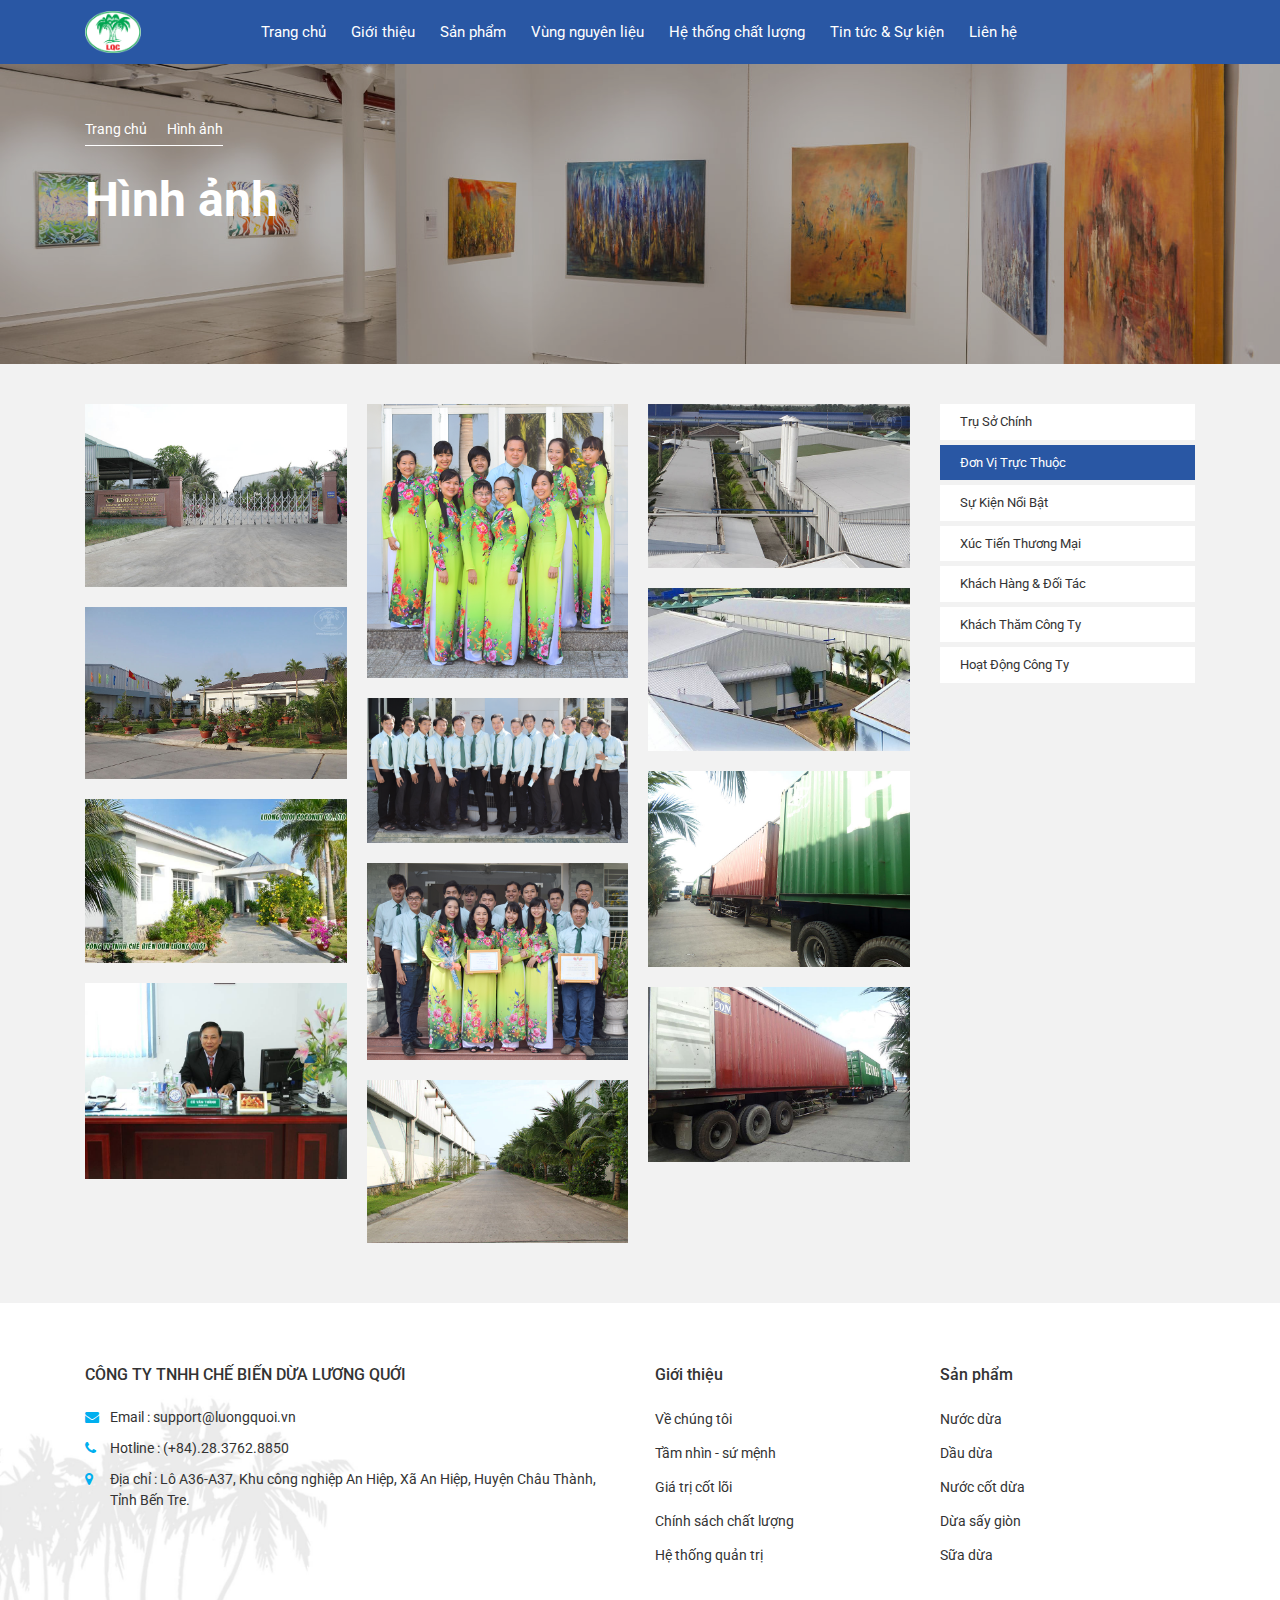
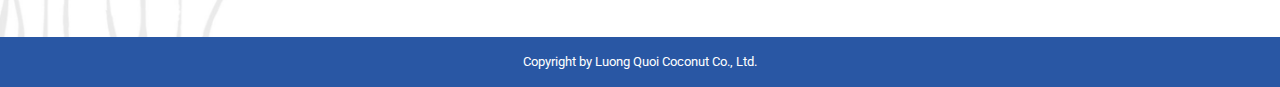
<file: old/project/luongquoi/hinhanhct.html>
<!DOCTYPE html>
<html class="no-js" dir="ltr" lang="en" itemscope itemtype="http://schema.org/WebSite" prefix="og: http://ogp.me/ns#">
  <head>
    <meta charset="utf-8">
    <meta http-equiv="X-UA-Compatible" content="IE=edge,chrome=1">
    <meta name="viewport" content="width=device-width, initial-scale=1, shrink-to-fit=no">
    <meta name="format-detection" content="telephone=no">
    <meta name="msapplication-tap-highlight" content="no">
    <link rel="shortcut icon" href="img/favicon.png">
    <meta name="theme-color" content="#fff">
    <link rel="stylesheet" href="./css/core.css">
    <link rel="stylesheet" href="./css/main.css">
    <title>Lương Quới</title>
  </head>
  <body class="image-page">
    <div class="fullpage">
      <header class="header1">
        <div class="container">
          <div class="header-wrap">
            <div class="logo"><a href="#!"><img src="img/logo.png" alt="alt"></a></div>
            <div class="menu">
              <ul class="menu-link">
                <li><a href="#!">Trang chủ</a></li>
                <li><a href="#!">Giới thiệu</a></li>
                <li><a href="#!">Sản phẩm</a></li>
                <li><a href="#!">Vùng nguyên liệu</a></li>
                <li><a href="#!">Hệ thống chất lượng</a></li>
                <li><a href="#!">Tin tức & Sự kiện</a></li>
                <li><a href="#!">Liên hệ</a></li>
              </ul>
            </div>
            <div class="header-right">
              <div class="search">
                <div class="search-toggle"><span class="lnr lnr-magnifier"></span></div>
              </div>
              <div class="language">
                <div class="language-toggle"><span class="lnr lnr-earth"></span></div>
              </div>
            </div>
          </div>
        </div>
      </header>
      <main>
        <section class="breadcrumb-wrap clearfix">
          <div class="breadcrumb-bg" style="background: url(img/br3.jpg) center center no-repeat;background-size:cover"></div>
          <div class="container">
            <ol class="breadcrumb">
              <li><a href="#"><span>Trang chủ</span></a></li>
              <li><a href="#"><span>Hình ảnh</span></a></li>
            </ol>
            <h3 class="page-name">Hình ảnh</h3>
          </div>
        </section>
        <div class="container">
          <div class="row">
            <div class="col-12 col-lg-9">
              <section class="picture-page">
                <div class="card-columns">
                  <div class="card"><a class="pic" href="img/p1.jpg" data-fancybox="album1"><img src="img/p1.jpg" alt="alt"></a></div>
                  <div class="card"><a class="pic" href="img/p2.jpg" data-fancybox="album1"><img src="img/p2.jpg" alt="alt"></a></div>
                  <div class="card"><a class="pic" href="img/p3.jpg" data-fancybox="album1"><img src="img/p3.jpg" alt="alt"></a></div>
                  <div class="card"><a class="pic" href="img/p4.jpg" data-fancybox="album1"><img src="img/p4.jpg" alt="alt"></a></div>
                  <div class="card"><a class="pic" href="img/p5.png" data-fancybox="album1"><img src="img/p5.png" alt="alt"></a></div>
                  <div class="card"><a class="pic" href="img/p6.png" data-fancybox="album1"><img src="img/p6.png" alt="alt"></a></div>
                  <div class="card"><a class="pic" href="img/p7.png" data-fancybox="album1"><img src="img/p7.png" alt="alt"></a></div>
                  <div class="card"><a class="pic" href="img/p8.jpg" data-fancybox="album1"><img src="img/p8.jpg" alt="alt"></a></div>
                  <div class="card"><a class="pic" href="img/p9.jpg" data-fancybox="album1"><img src="img/p9.jpg" alt="alt"></a></div>
                  <div class="card"><a class="pic" href="img/p10.jpg" data-fancybox="album1"><img src="img/p10.jpg" alt="alt"></a></div>
                  <div class="card"><a class="pic" href="img/p11.jpg" data-fancybox="album1"><img src="img/p11.jpg" alt="alt"></a></div>
                  <div class="card"><a class="pic" href="img/p12.jpg" data-fancybox="album1"><img src="img/p12.jpg" alt="alt"></a></div>
                </div>
              </section>
            </div>
            <div class="col-12 col-lg-3">
              <div class="sidebar-categories">
                <nav class="categories">
                  <ul>
                    <li><a href="#!">Trụ sở chính</a></li>
                    <li class="active"><a href="#!">Đơn vị trực thuộc</a></li>
                    <li><a href="#!">Sự kiện nổi bật</a></li>
                    <li><a href="#!">Xúc tiến thương mại</a></li>
                    <li><a href="#!">Khách hàng & đối tác</a></li>
                    <li><a href="#!">Khách thăm công ty</a></li>
                    <li><a href="#!">Hoạt động công ty</a></li>
                  </ul>
                </nav>
              </div>
            </div>
          </div>
        </div>
      </main>
      <footer class="footer1">
        <div class="container">
          <div class="footer-wrap">
            <div class="row">
              <div class="col-12 col-lg-6">
                <div class="footer-about">
                  <div class="company">CÔNG TY TNHH CHẾ BIẾN DỪA LƯƠNG QUỚI</div>
                  <div class="contact-info">
                    <ul>
                      <li><i class="fa fa-envelope" aria-hidden="true"></i>Email : support@luongquoi.vn</li>
                      <li><i class="fa fa-phone" aria-hidden="true"></i> Hotline : (+84).28.3762.8850</li>
                      <li><i class="fa fa-map-marker" aria-hidden="true"></i> Địa chỉ : Lô A36-A37, Khu công nghiệp An Hiệp, Xã An Hiệp, Huyện Châu Thành, Tỉnh Bến Tre.</li>
                    </ul>
                  </div>
                </div>
              </div>
              <div class="col-12 col-lg-3">
                <nav class="footer-col">
                  <div class="footer-title">Giới thiệu</div>
                  <ul class="footer-link">
                    <li> <a href="#!">Về chúng tôi</a></li>
                    <li> <a href="#!">Tầm nhìn - sứ mệnh</a></li>
                    <li> <a href="#!">Giá trị cốt lõi</a></li>
                    <li> <a href="#!">Chính sách chất lượng</a></li>
                    <li> <a href="#!">Hệ thống quản trị</a></li>
                  </ul>
                </nav>
              </div>
              <div class="col-12 col-lg-3">
                <nav class="footer-col">
                  <div class="footer-title">Sản phẩm</div>
                  <ul class="footer-link">
                    <ul class="footer-link">
                      <li> <a href="#!">Nước dừa</a></li>
                      <li> <a href="#!">Dầu dừa</a></li>
                      <li> <a href="#!">Nước cốt dừa</a></li>
                      <li> <a href="#!">Dừa sấy giòn</a></li>
                      <li> <a href="#!">Sữa dừa</a></li>
                    </ul>
                  </ul>
                </nav>
              </div>
            </div>
          </div>
        </div>
        <div class="footer-bottom">
          <div class="copyright">Copyright by Luong Quoi Coconut Co., Ltd.</div>
        </div>
      </footer>
    </div>
    <script src="https://ajax.googleapis.com/ajax/libs/jquery/3.3.1/jquery.min.js"></script>
    <script src="https://cdnjs.cloudflare.com/ajax/libs/popper.js/1.14.3/umd/popper.min.js" integrity="sha384-ZMP7rVo3mIykV+2+9J3UJ46jBk0WLaUAdn689aCwoqbBJiSnjAK/l8WvCWPIPm49" crossorigin="anonymous"></script>
    <script src="./js/core.js"></script>
    <script src="./js/main.js"></script>
  </body>
</html>
</file>
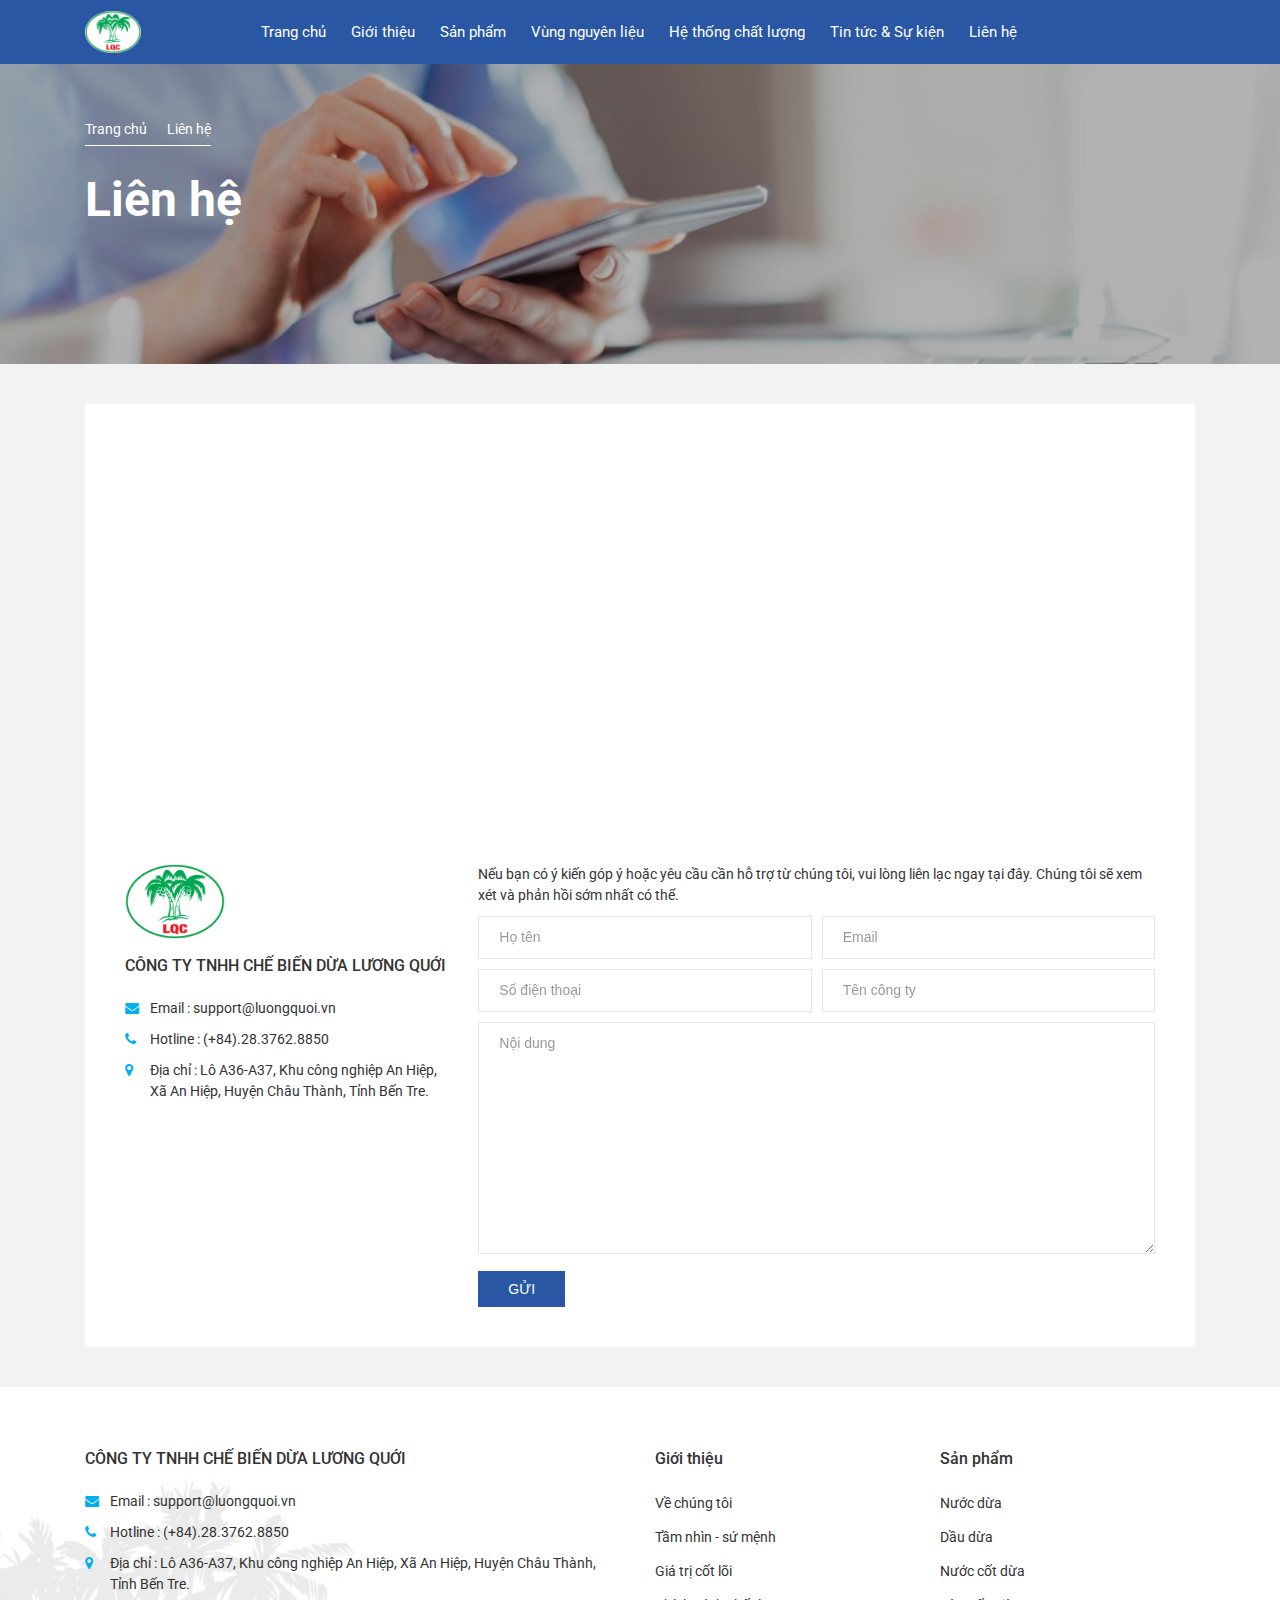
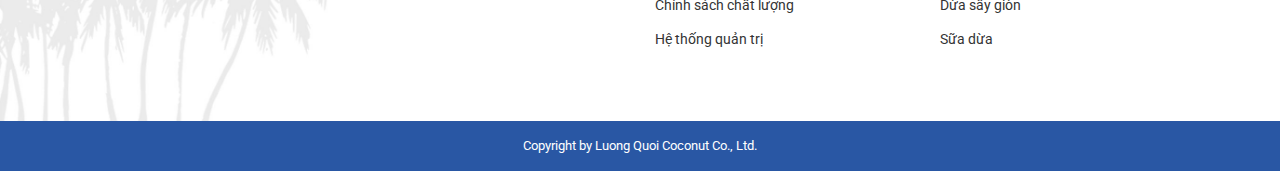
<file: old/project/luongquoi/lienhe.html>
<!DOCTYPE html>
<html class="no-js" dir="ltr" lang="en" itemscope itemtype="http://schema.org/WebSite" prefix="og: http://ogp.me/ns#">
  <head>
    <meta charset="utf-8">
    <meta http-equiv="X-UA-Compatible" content="IE=edge,chrome=1">
    <meta name="viewport" content="width=device-width, initial-scale=1, shrink-to-fit=no">
    <meta name="format-detection" content="telephone=no">
    <meta name="msapplication-tap-highlight" content="no">
    <link rel="shortcut icon" href="img/favicon.png">
    <meta name="theme-color" content="#fff">
    <link rel="stylesheet" href="./css/core.css">
    <link rel="stylesheet" href="./css/main.css">
    <title>Lương Quới</title>
  </head>
  <body>
    <div class="fullpage">
      <header class="header1">
        <div class="container">
          <div class="header-wrap">
            <div class="logo"><a href="#!"><img src="img/logo.png" alt="alt"></a></div>
            <div class="menu">
              <ul class="menu-link">
                <li><a href="#!">Trang chủ</a></li>
                <li><a href="#!">Giới thiệu</a></li>
                <li><a href="#!">Sản phẩm</a></li>
                <li><a href="#!">Vùng nguyên liệu</a></li>
                <li><a href="#!">Hệ thống chất lượng</a></li>
                <li><a href="#!">Tin tức & Sự kiện</a></li>
                <li><a href="#!">Liên hệ</a></li>
              </ul>
            </div>
            <div class="header-right">
              <div class="search">
                <div class="search-toggle"><span class="lnr lnr-magnifier"></span></div>
              </div>
              <div class="language">
                <div class="language-toggle"><span class="lnr lnr-earth"></span></div>
              </div>
            </div>
          </div>
        </div>
      </header>
      <main>
        <section class="breadcrumb-wrap clearfix">
          <div class="breadcrumb-bg" style="background: url(img/br2.jpg) center center no-repeat;background-size:cover"></div>
          <div class="container">
            <ol class="breadcrumb">
              <li><a href="#"><span>Trang chủ</span></a></li>
              <li><a href="#"><span>Liên hệ</span></a></li>
            </ol>
            <h3 class="page-name">Liên hệ</h3>
          </div>
        </section>
        <div class="container">
          <section class="contact-page">
            <div class="maps"> 
              <iframe src="https://www.google.com/maps/embed?pb=!1m18!1m12!1m3!1d3925.9025875844986!2d106.28336371533251!3d10.269432371153504!2m3!1f0!2f0!3f0!3m2!1i1024!2i768!4f13.1!3m3!1m2!1s0x310aa692e92da765%3A0x9fbb454088583d2c!2zQ8O0bmcgdHkgVE5ISCBDaOG6vyBCaeG6v24gROG7q2EgTMawxqFuZyBRdeG7m2k!5e0!3m2!1svi!2s!4v1571751317603!5m2!1svi!2s" width="100%" height="400" frameborder="0" style="border:0;" allowfullscreen></iframe>
            </div>
            <div class="row">
              <div class="col-12 col-lg-4">
                <div class="contact-detail">
                  <div class="logo"><img src="img/logo.png" alt="alt"></div>
                  <div class="company">CÔNG TY TNHH CHẾ BIẾN DỪA LƯƠNG QUỚI</div>
                  <div class="contact-info">
                    <ul>
                      <li><i class="fa fa-envelope" aria-hidden="true"></i> Email : support@luongquoi.vn</li>
                      <li><i class="fa fa-phone" aria-hidden="true"></i> Hotline : (+84).28.3762.8850</li>
                      <li><i class="fa fa-map-marker" aria-hidden="true"></i> Địa chỉ : Lô A36-A37, Khu công nghiệp An Hiệp, Xã An Hiệp, Huyện Châu Thành, Tỉnh Bến Tre.</li>
                    </ul>
                  </div>
                </div>
              </div>
              <div class="col-12 col-lg-8">
                <div class="contact-form">
                  <div class="form-wrap">
                    <div class="module-title">Nếu bạn có ý kiến góp ý hoặc yêu cầu cần hỗ trợ từ chúng tôi, vui lòng liên lạc ngay tại đây. Chúng tôi sẽ xem xét và phản hồi sớm nhất có thể.</div>
                    <div class="form-row">
                      <div class="col-12 col-lg-6">
                        <div class="form-group">
                          <input type="text" placeholder="Họ tên">
                        </div>
                      </div>
                      <div class="col-12 col-lg-6">
                        <div class="form-group">
                          <input type="text" placeholder="Email">
                        </div>
                      </div>
                      <div class="col-12 col-lg-6">
                        <div class="form-group">
                          <input type="text" placeholder="Số điện thoại">
                        </div>
                      </div>
                      <div class="col-12 col-lg-6">
                        <div class="form-group">
                          <input type="text" placeholder="Tên công ty">
                        </div>
                      </div>
                      <div class="col-12">
                        <div class="form-group">
                          <textarea name="" cols="30" rows="10" placeholder="Nội dung"></textarea>
                        </div>
                      </div>
                    </div>
                    <div class="btn-wrap">
                      <input type="submit" value="Gửi">
                    </div>
                  </div>
                </div>
              </div>
            </div>
          </section>
        </div>
      </main>
      <footer class="footer1">
        <div class="container">
          <div class="footer-wrap">
            <div class="row">
              <div class="col-12 col-lg-6">
                <div class="footer-about">
                  <div class="company">CÔNG TY TNHH CHẾ BIẾN DỪA LƯƠNG QUỚI</div>
                  <div class="contact-info">
                    <ul>
                      <li><i class="fa fa-envelope" aria-hidden="true"></i>Email : support@luongquoi.vn</li>
                      <li><i class="fa fa-phone" aria-hidden="true"></i> Hotline : (+84).28.3762.8850</li>
                      <li><i class="fa fa-map-marker" aria-hidden="true"></i> Địa chỉ : Lô A36-A37, Khu công nghiệp An Hiệp, Xã An Hiệp, Huyện Châu Thành, Tỉnh Bến Tre.</li>
                    </ul>
                  </div>
                </div>
              </div>
              <div class="col-12 col-lg-3">
                <nav class="footer-col">
                  <div class="footer-title">Giới thiệu</div>
                  <ul class="footer-link">
                    <li> <a href="#!">Về chúng tôi</a></li>
                    <li> <a href="#!">Tầm nhìn - sứ mệnh</a></li>
                    <li> <a href="#!">Giá trị cốt lõi</a></li>
                    <li> <a href="#!">Chính sách chất lượng</a></li>
                    <li> <a href="#!">Hệ thống quản trị</a></li>
                  </ul>
                </nav>
              </div>
              <div class="col-12 col-lg-3">
                <nav class="footer-col">
                  <div class="footer-title">Sản phẩm</div>
                  <ul class="footer-link">
                    <ul class="footer-link">
                      <li> <a href="#!">Nước dừa</a></li>
                      <li> <a href="#!">Dầu dừa</a></li>
                      <li> <a href="#!">Nước cốt dừa</a></li>
                      <li> <a href="#!">Dừa sấy giòn</a></li>
                      <li> <a href="#!">Sữa dừa</a></li>
                    </ul>
                  </ul>
                </nav>
              </div>
            </div>
          </div>
        </div>
        <div class="footer-bottom">
          <div class="copyright">Copyright by Luong Quoi Coconut Co., Ltd.</div>
        </div>
      </footer>
    </div>
    <script src="https://ajax.googleapis.com/ajax/libs/jquery/3.3.1/jquery.min.js"></script>
    <script src="https://cdnjs.cloudflare.com/ajax/libs/popper.js/1.14.3/umd/popper.min.js" integrity="sha384-ZMP7rVo3mIykV+2+9J3UJ46jBk0WLaUAdn689aCwoqbBJiSnjAK/l8WvCWPIPm49" crossorigin="anonymous"></script>
    <script src="./js/core.js"></script>
    <script src="./js/main.js"></script>
  </body>
</html>
</file>
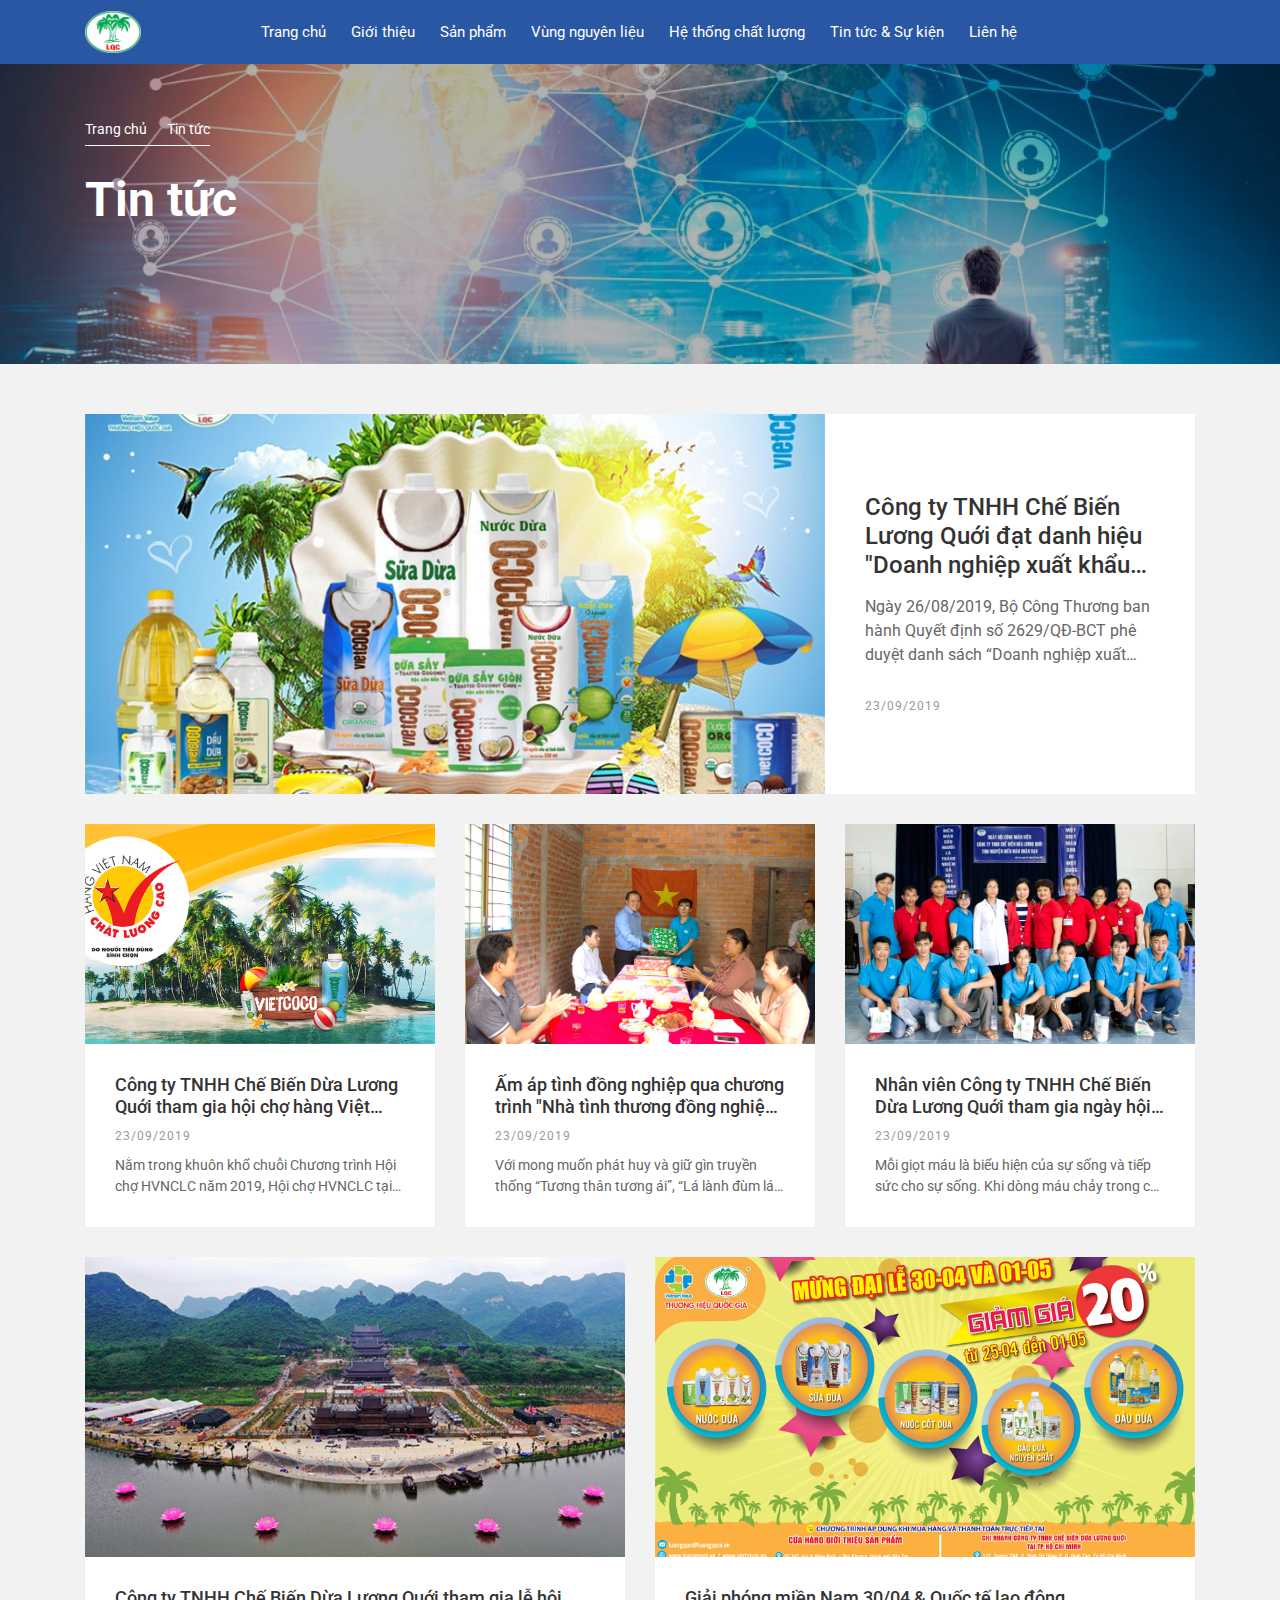
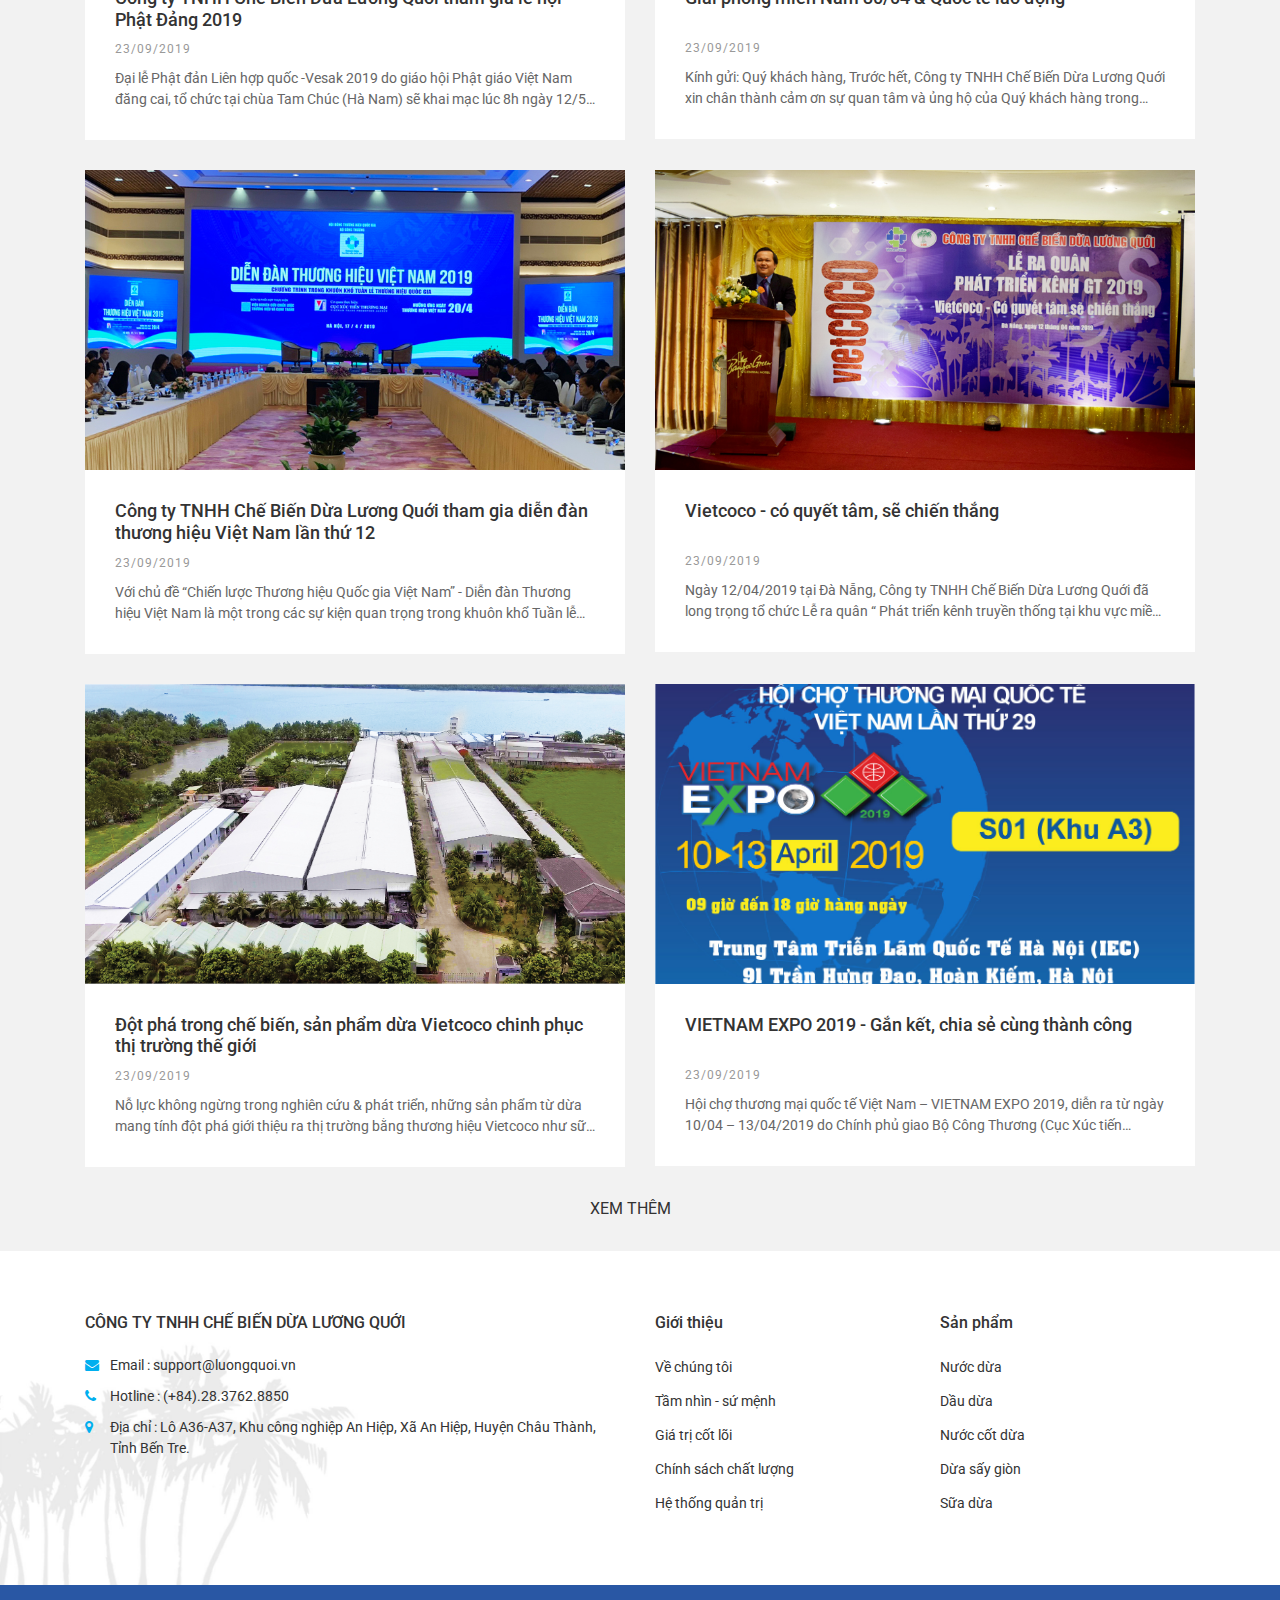
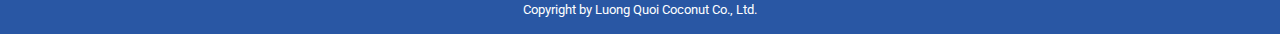
<file: old/project/luongquoi/tintuc.html>
<!DOCTYPE html>
<html class="no-js" dir="ltr" lang="en" itemscope itemtype="http://schema.org/WebSite" prefix="og: http://ogp.me/ns#">
  <head>
    <meta charset="utf-8">
    <meta http-equiv="X-UA-Compatible" content="IE=edge,chrome=1">
    <meta name="viewport" content="width=device-width, initial-scale=1, shrink-to-fit=no">
    <meta name="format-detection" content="telephone=no">
    <meta name="msapplication-tap-highlight" content="no">
    <link rel="shortcut icon" href="img/favicon.png">
    <meta name="theme-color" content="#fff">
    <link rel="stylesheet" href="./css/core.css">
    <link rel="stylesheet" href="./css/main.css">
    <title>Lương Quới</title>
  </head>
  <body>
    <div class="fullpage">
      <header class="header1">
        <div class="container">
          <div class="header-wrap">
            <div class="logo"><a href="#!"><img src="img/logo.png" alt="alt"></a></div>
            <div class="menu">
              <ul class="menu-link">
                <li><a href="#!">Trang chủ</a></li>
                <li><a href="#!">Giới thiệu</a></li>
                <li><a href="#!">Sản phẩm</a></li>
                <li><a href="#!">Vùng nguyên liệu</a></li>
                <li><a href="#!">Hệ thống chất lượng</a></li>
                <li><a href="#!">Tin tức & Sự kiện</a></li>
                <li><a href="#!">Liên hệ</a></li>
              </ul>
            </div>
            <div class="header-right">
              <div class="search">
                <div class="search-toggle"><span class="lnr lnr-magnifier"></span></div>
              </div>
              <div class="language">
                <div class="language-toggle"><span class="lnr lnr-earth"></span></div>
              </div>
            </div>
          </div>
        </div>
      </header>
      <main>
        <section class="breadcrumb-wrap clearfix">
          <div class="breadcrumb-bg" style="background: url(img/br1.jpg) center center no-repeat;background-size:cover"></div>
          <div class="container">
            <ol class="breadcrumb">
              <li><a href="#"><span>Trang chủ</span></a></li>
              <li><a href="#"><span>Tin tức</span></a></li>
            </ol>
            <h3 class="page-name">Tin tức</h3>
          </div>
        </section>
        <div class="container">
          <div class="hot-news">
            <figure>
              <div class="news-img"><img src="img/n1.jpg" alt="alt"></div>
              <figcaption>
                <div class="news-name">Công ty TNHH Chế Biến Lương Quới đạt danh hiệu "Doanh nghiệp xuất khẩu uy tín" năm 2018</div>
                <div class="news-des">Ngày 26/08/2019, Bộ Công Thương ban hành Quyết định số 2629/QĐ-BCT phê duyệt danh sách “Doanh nghiệp xuất khẩu uy tín” năm 2018. Trên cơ sở đề xuất của 55 cơ quan, tổ chức xét chọn (bao gồm các Bộ, ngành, Hiệp hội ngành hàng, Sở Công Thương tỉnh, thành phố), Bộ Công Thương đã xét chọn được 225 doanh nghiệp (tương đương với 235 lượt doanh nghiệp theo 25 ngành hàng) đạt danh hiệu “Doanh nghiệp xuất khẩu uy tín” năm 2018</div>
                <time>23/09/2019</time>
              </figcaption>
            </figure>
          </div>
          <div class="news-page">
            <div class="news-list">
              <div class="row">
                <div class="col-12 col-lg-4">
                  <div class="news-item">
                    <figure>
                      <div class="news-img"><img src="img/n2.png" alt="alt"></div>
                      <figcaption>
                        <div class="news-name">Công ty TNHH Chế Biến Dừa Lương Quới tham gia hội chợ hàng Việt Nam chất lượng cao 2019 tại Đồng Nai</div>
                        <time>23/09/2019</time>
                        <div class="news-des">Nằm trong khuôn khổ chuỗi Chương trình Hội chợ HVNCLC năm 2019, Hội chợ HVNCLC tại Đồng Nai năm nay sẽ được tổ chức từ ngày 28/08 đến 02/09/2019 tại Trung tâm Hội nghị và Tổ chức sự kiện tỉnh Đồng Nai - số 1 Nguyễn Ái Quốc, Tân Tiến, Thành phố Biên Hòa, Đồng Nai.</div>
                      </figcaption>
                    </figure>
                  </div>
                </div>
                <div class="col-12 col-lg-4">
                  <div class="news-item">
                    <figure>
                      <div class="news-img"><img src="img/n2.jpg" alt="alt"></div>
                      <figcaption>
                        <div class="news-name">Ấm áp tình đồng nghiệp qua chương trình "Nhà tình thương đồng nghiệp 2019"</div>
                        <time>23/09/2019</time>
                        <div class="news-des">Với mong muốn phát huy và giữ gìn truyền thống “Tương thân tương ái”, “Lá lành đùm lá rách” tốt đẹp của dân tộc Việt Nam. Hằng năm, Công ty TNHH Chế Biến Dừa Lương Quới luôn có các hoạt động thiết thực nhầm thể hiện sự quan tâm đến người lao động, trong đó có chương trình trao tặng “Nhà tình thương đồng nghiệp” cho các anh chị em nhân viên của công ty có hoàn cảnh khó khăn về nhà ở.</div>
                      </figcaption>
                    </figure>
                  </div>
                </div>
                <div class="col-12 col-lg-4">
                  <div class="news-item">
                    <figure>
                      <div class="news-img"><img src="img/n3.jpg" alt="alt"></div>
                      <figcaption>
                        <div class="news-name">Nhân viên Công ty TNHH Chế Biến Dừa Lương Quới tham gia ngày hội hiến máu tình nguyện 2019</div>
                        <time>23/09/2019</time>
                        <div class="news-des">Mỗi giọt máu là biểu hiện của sự sống và tiếp sức cho sự sống. Khi dòng máu chảy trong cơ thể một người chỉ là để duy trì sự sống nhưng khi dòng máu ấy chảy trong cơ thể nhiều người thì nó trở thành một làn sóng của yêu thương, chia sẻ và lan tỏa. Hiến máu nhân đạo là một nghĩa cử cao đẹp thể hiện sự hiểu biết, lòng nhân ái và trách nhiệm của mỗi cá nhân đối với cộng đồng.</div>
                      </figcaption>
                    </figure>
                  </div>
                </div>
              </div>
            </div>
            <div class="news-list">
              <div class="row">
                <div class="col-12 col-lg-6">
                  <div class="news-item">
                    <figure>
                      <div class="news-img"><img src="img/n4.jpg" alt="alt"></div>
                      <figcaption>
                        <div class="news-name">Công ty TNHH Chế Biến Dừa Lương Quới tham gia lễ hội Phật Đảng 2019</div>
                        <time>23/09/2019</time>
                        <div class="news-des">Đại lễ Phật đản Liên hợp quốc -Vesak 2019 do giáo hội Phật giáo Việt Nam đăng cai, tổ chức tại chùa Tam Chúc (Hà Nam) sẽ khai mạc lúc 8h ngày 12/5 và kéo dài đến 14/5. Đây là lần thứ 3 Việt Nam tổ chức sự kiện này.</div>
                      </figcaption>
                    </figure>
                  </div>
                </div>
                <div class="col-12 col-lg-6">
                  <div class="news-item">
                    <figure>
                      <div class="news-img"><img src="img/n3.png" alt="alt"></div>
                      <figcaption>
                        <div class="news-name">Giải phóng miền Nam 30/04 & Quốc tế lao động</div>
                        <time>23/09/2019</time>
                        <div class="news-des">Kính gửi: Quý khách hàng, Trước hết, Công ty TNHH Chế Biến Dừa Lương Quới xin chân thành cảm ơn sự quan tâm và ủng hộ của Quý khách hàng trong thời gian vừa qua.</div>
                      </figcaption>
                    </figure>
                  </div>
                </div>
                <div class="col-12 col-lg-6">
                  <div class="news-item">
                    <figure>
                      <div class="news-img"><img src="img/n5.jpg" alt="alt"></div>
                      <figcaption>
                        <div class="news-name">Công ty TNHH Chế Biến Dừa Lương Quới tham gia diễn đàn thương hiệu Việt Nam lần thứ 12</div>
                        <time>23/09/2019</time>
                        <div class="news-des">Với chủ đề “Chiến lược Thương hiệu Quốc gia Việt Nam” - Diễn đàn Thương hiệu Việt Nam là một trong các sự kiện quan trọng trong khuôn khổ Tuần lễ Thương hiệu Việt Nam 2019 diễn ra ngày 17/4 tại Trung tâm Hội nghị Quốc tế, 11 Lê Hồng Phong, Ba Đình, Hà Nội.</div>
                      </figcaption>
                    </figure>
                  </div>
                </div>
                <div class="col-12 col-lg-6">
                  <div class="news-item">
                    <figure>
                      <div class="news-img"><img src="img/n6.jpg" alt="alt"></div>
                      <figcaption>
                        <div class="news-name">Vietcoco - có quyết tâm, sẽ chiến thắng</div>
                        <time>23/09/2019</time>
                        <div class="news-des">Ngày 12/04/2019 tại Đà Nẵng, Công ty TNHH Chế Biến Dừa Lương Quới đã long trọng tổ chức Lễ ra quân “ Phát triển kênh truyền thống tại khu vực miền Trung” với sự tham gia của Ban Giám Đốc, Trưởng P. kinh doanh, nhân viên của công ty cùng với Đội ngũ quản lý, giám sát và nhân viên bán hàng thuộc 17 tỉnh, thành khu vực miền Trung.</div>
                      </figcaption>
                    </figure>
                  </div>
                </div>
                <div class="col-12 col-lg-6">
                  <div class="news-item">
                    <figure>
                      <div class="news-img"><img src="img/n7.jpg" alt="alt"></div>
                      <figcaption>
                        <div class="news-name">Đột phá trong chế biến, sản phẩm dừa Vietcoco chinh phục thị trường thế giới</div>
                        <time>23/09/2019</time>
                        <div class="news-des">Nỗ lực không ngừng trong nghiên cứu & phát triển, những sản phẩm từ dừa mang tính đột phá giới thiệu ra thị trường bằng thương hiệu Vietcoco như sữa dừa uống, nước dừa hộp giấy Tetra Pak, dầu dừa nguyên chất ly tâm, nước cốt dừa, dừa sấy giòn, … của Công ty TNHH Chế Biến Dừa Lương Quới được khách hàng quốc tế và trong nước ngày một ưa chuộng.</div>
                      </figcaption>
                    </figure>
                  </div>
                </div>
                <div class="col-12 col-lg-6">
                  <div class="news-item">
                    <figure>
                      <div class="news-img"><img src="img/n8.jpg" alt="alt"></div>
                      <figcaption>
                        <div class="news-name">VIETNAM EXPO 2019 - Gắn kết, chia sẻ cùng thành công</div>
                        <time>23/09/2019</time>
                        <div class="news-des">Hội chợ thương mại quốc tế Việt Nam – VIETNAM EXPO 2019, diễn ra từ ngày 10/04 – 13/04/2019 do Chính phủ giao Bộ Công Thương (Cục Xúc tiến thương mại) chủ trì, phối hợp với các Bộ, ngành và địa phương, các tổ chức xúc tiến thương mại và Công ty Vinexad tổ chức thường niên tại Hà Nội từ năm 1991. Trải qua 28 năm, VIETNAM EXPO đã trở thành một trong những hoạt động xúc tiến thương mại có quy mô lớn nhất và ý nghĩa quan trọng đối với ngành Công Thương Việt Nam, đã tạo dựng được “tiếng vang” tới bạn bè quốc tế và hầu hết các doanh nghiệp trong nước.</div>
                      </figcaption>
                    </figure>
                  </div>
                </div>
              </div>
            </div>
            <div class="btn-wrap"><a class="btn-viewmore" href="#!">Xem thêm </a></div>
          </div>
        </div>
      </main>
      <footer class="footer1">
        <div class="container">
          <div class="footer-wrap">
            <div class="row">
              <div class="col-12 col-lg-6">
                <div class="footer-about">
                  <div class="company">CÔNG TY TNHH CHẾ BIẾN DỪA LƯƠNG QUỚI</div>
                  <div class="contact-info">
                    <ul>
                      <li><i class="fa fa-envelope" aria-hidden="true"></i>Email : support@luongquoi.vn</li>
                      <li><i class="fa fa-phone" aria-hidden="true"></i> Hotline : (+84).28.3762.8850</li>
                      <li><i class="fa fa-map-marker" aria-hidden="true"></i> Địa chỉ : Lô A36-A37, Khu công nghiệp An Hiệp, Xã An Hiệp, Huyện Châu Thành, Tỉnh Bến Tre.</li>
                    </ul>
                  </div>
                </div>
              </div>
              <div class="col-12 col-lg-3">
                <nav class="footer-col">
                  <div class="footer-title">Giới thiệu</div>
                  <ul class="footer-link">
                    <li> <a href="#!">Về chúng tôi</a></li>
                    <li> <a href="#!">Tầm nhìn - sứ mệnh</a></li>
                    <li> <a href="#!">Giá trị cốt lõi</a></li>
                    <li> <a href="#!">Chính sách chất lượng</a></li>
                    <li> <a href="#!">Hệ thống quản trị</a></li>
                  </ul>
                </nav>
              </div>
              <div class="col-12 col-lg-3">
                <nav class="footer-col">
                  <div class="footer-title">Sản phẩm</div>
                  <ul class="footer-link">
                    <ul class="footer-link">
                      <li> <a href="#!">Nước dừa</a></li>
                      <li> <a href="#!">Dầu dừa</a></li>
                      <li> <a href="#!">Nước cốt dừa</a></li>
                      <li> <a href="#!">Dừa sấy giòn</a></li>
                      <li> <a href="#!">Sữa dừa</a></li>
                    </ul>
                  </ul>
                </nav>
              </div>
            </div>
          </div>
        </div>
        <div class="footer-bottom">
          <div class="copyright">Copyright by Luong Quoi Coconut Co., Ltd.</div>
        </div>
      </footer>
    </div>
    <script src="https://ajax.googleapis.com/ajax/libs/jquery/3.3.1/jquery.min.js"></script>
    <script src="https://cdnjs.cloudflare.com/ajax/libs/popper.js/1.14.3/umd/popper.min.js" integrity="sha384-ZMP7rVo3mIykV+2+9J3UJ46jBk0WLaUAdn689aCwoqbBJiSnjAK/l8WvCWPIPm49" crossorigin="anonymous"></script>
    <script src="./js/core.js"></script>
    <script src="./js/main.js"></script>
  </body>
</html>
</file>
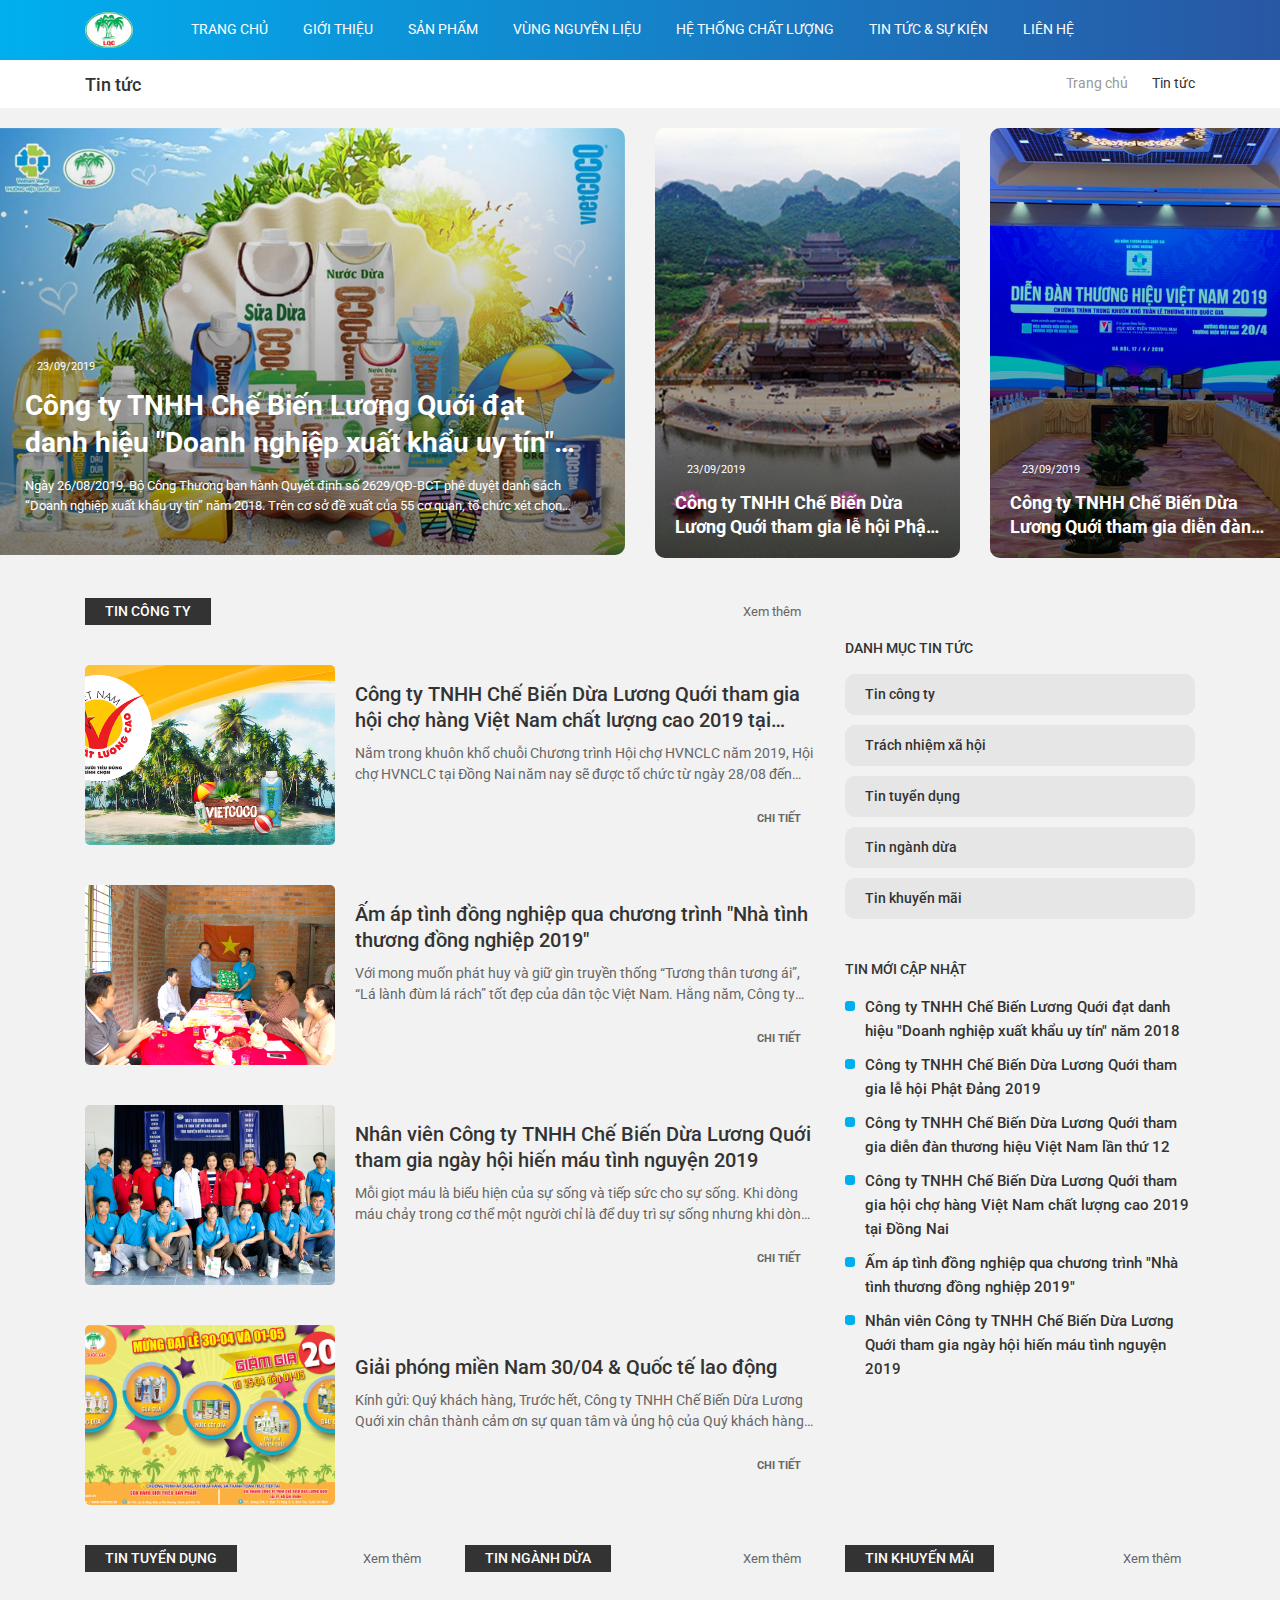
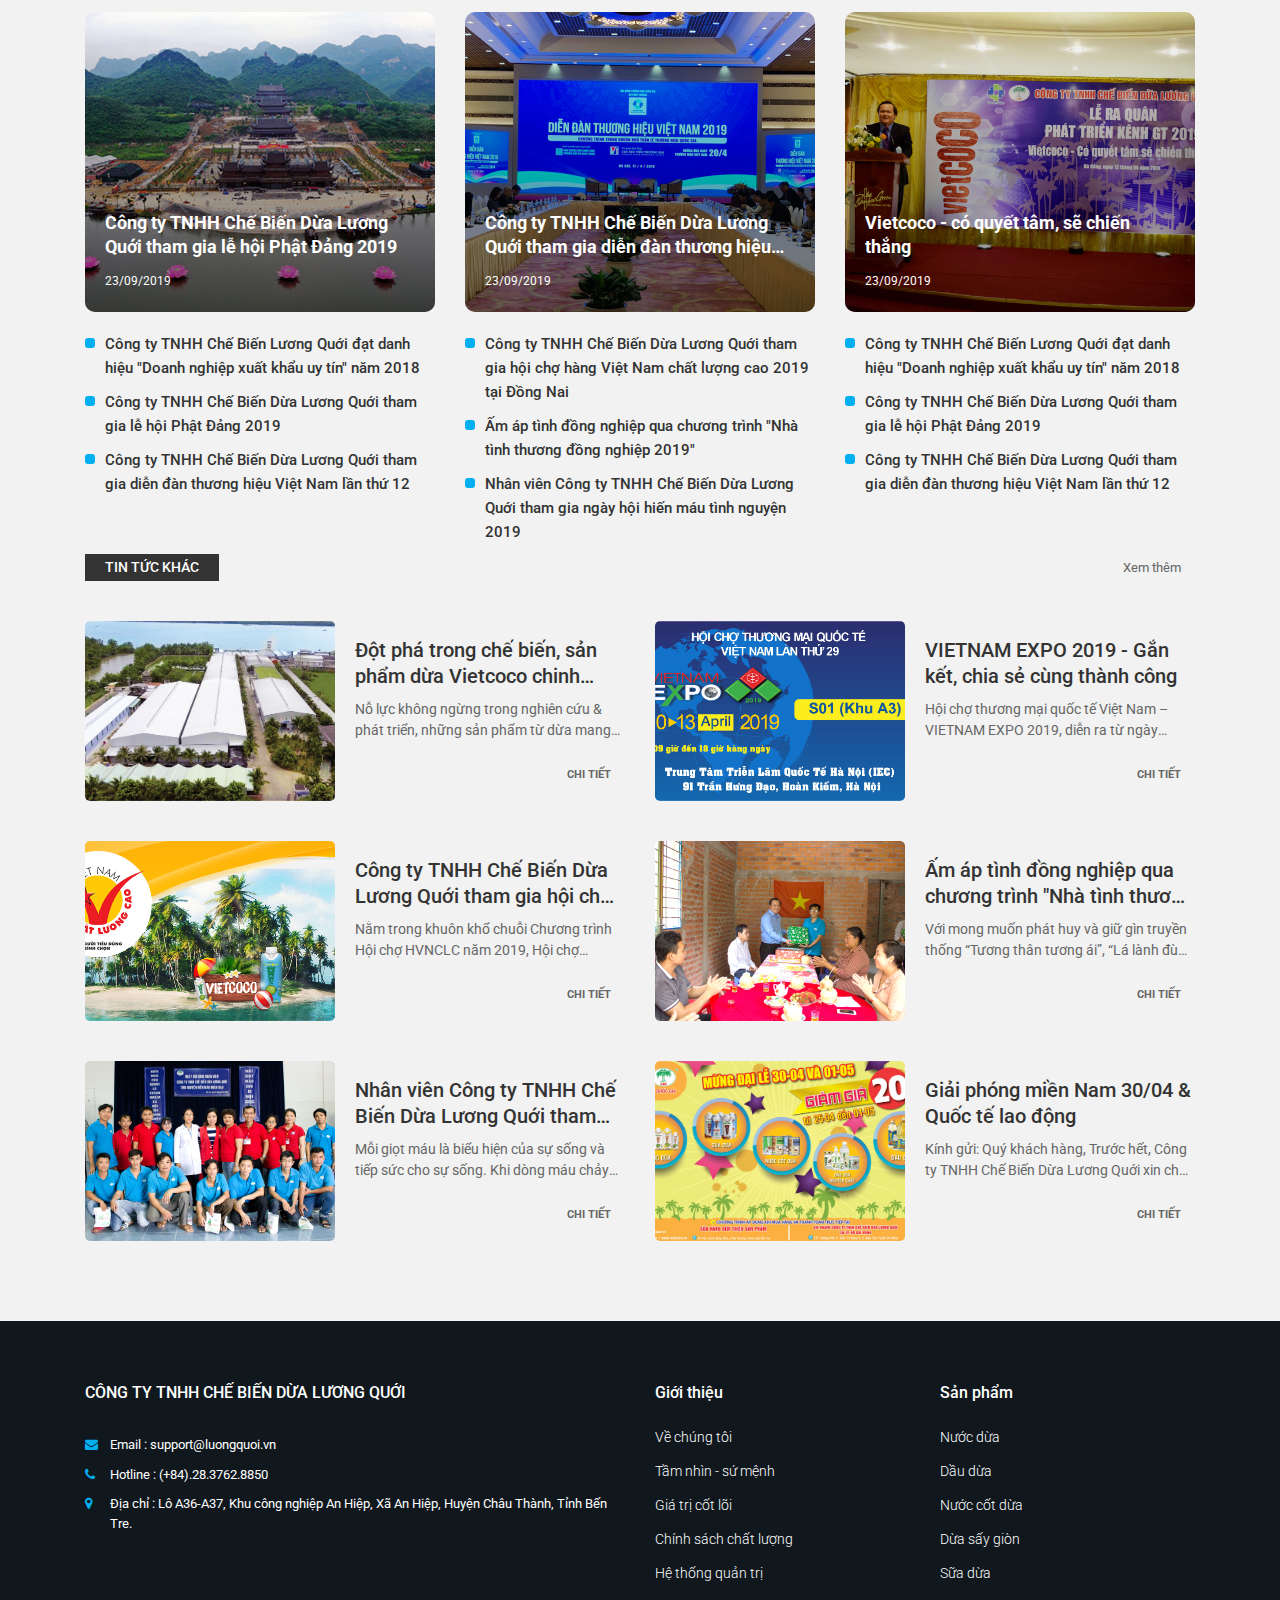
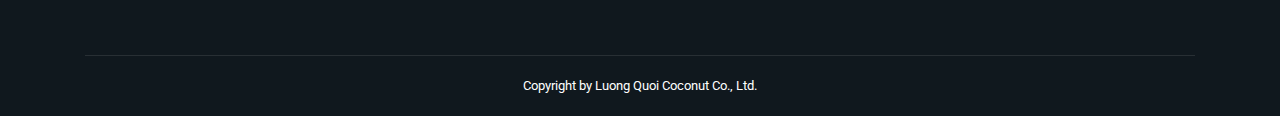
<file: old/project/luongquoi/tintuc2.html>
<!DOCTYPE html>
<html class="no-js" dir="ltr" lang="en" itemscope itemtype="http://schema.org/WebSite" prefix="og: http://ogp.me/ns#">
  <head>
    <meta charset="utf-8">
    <meta http-equiv="X-UA-Compatible" content="IE=edge,chrome=1">
    <meta name="viewport" content="width=device-width, initial-scale=1, shrink-to-fit=no">
    <meta name="format-detection" content="telephone=no">
    <meta name="msapplication-tap-highlight" content="no">
    <link rel="shortcut icon" href="img/favicon.png">
    <meta name="theme-color" content="#fff">
    <link rel="stylesheet" href="./css/core.css">
    <link rel="stylesheet" href="./css/main.css">
    <title>Lương Quới</title>
  </head>
  <body>
    <div class="fullpage">
      <header class="header2">
        <div class="container">
          <div class="header-wrap">
            <div class="logo"><a href="#!"><img src="img/logo.png" alt="alt"></a></div>
            <div class="menu">
              <ul class="menu-link">
                <li><a href="#!">Trang chủ</a></li>
                <li><a href="#!">Giới thiệu</a></li>
                <li><a href="#!">Sản phẩm</a></li>
                <li><a href="#!">Vùng nguyên liệu</a></li>
                <li><a href="#!">Hệ thống chất lượng</a></li>
                <li><a href="#!">Tin tức & Sự kiện</a></li>
                <li><a href="#!">Liên hệ</a></li>
              </ul>
            </div>
            <div class="header-right">
              <div class="search">
                <div class="search-toggle"><span class="lnr lnr-magnifier"></span></div>
              </div>
              <div class="language">
                <div class="language-toggle"><span class="lnr lnr-earth"></span></div>
              </div>
            </div>
          </div>
        </div>
      </header>
      <main>
        <section class="breadcrumb-wrap2 clearfix">
          <div class="container">
            <div class="breadcrumb-flex">
              <h3 class="page-name">Tin tức</h3>
              <ol class="breadcrumb">
                <li><a href="#"><span>Trang chủ</span></a></li>
                <li><a href="#"><span>Tin tức</span></a></li>
              </ol>
            </div>
          </div>
        </section>
        <div class="container">
          <div class="hot-news2">
            <div class="row">
              <div class="col-12 col-lg-6">
                <div class="news-item big">
                  <figure><img src="img/n1.jpg" alt="alt">
                    <figcaption>
                      <time>23/09/2019</time>
                      <div class="news-name">Công ty TNHH Chế Biến Lương Quới đạt danh hiệu "Doanh nghiệp xuất khẩu uy tín" năm 2018</div>
                      <div class="news-des">Ngày 26/08/2019, Bộ Công Thương ban hành Quyết định số 2629/QĐ-BCT phê duyệt danh sách “Doanh nghiệp xuất khẩu uy tín” năm 2018. Trên cơ sở đề xuất của 55 cơ quan, tổ chức xét chọn (bao gồm các Bộ, ngành, Hiệp hội ngành hàng, Sở Công Thương tỉnh, thành phố), Bộ Công Thương đã xét chọn được 225 doanh nghiệp (tương đương với 235 lượt doanh nghiệp theo 25 ngành hàng) đạt danh hiệu “Doanh nghiệp xuất khẩu uy tín” năm 2018</div><a class="btn-link" href="#!">Chi tiết</a>
                    </figcaption>
                  </figure>
                </div>
              </div>
              <div class="col-12 col-lg-3">
                <div class="news-item">
                  <figure>
                    <div class="news-img"><img src="img/n4.jpg" alt="alt"></div>
                    <figcaption>
                      <time>23/09/2019</time>
                      <div class="news-name">Công ty TNHH Chế Biến Dừa Lương Quới tham gia lễ hội Phật Đảng 2019</div>
                    </figcaption>
                  </figure>
                </div>
              </div>
              <div class="col-12 col-lg-3">
                <div class="news-item">
                  <figure>
                    <div class="news-img"><img src="img/n5.jpg" alt="alt"></div>
                    <figcaption>
                      <time>23/09/2019</time>
                      <div class="news-name">Công ty TNHH Chế Biến Dừa Lương Quới tham gia diễn đàn thương hiệu Việt Nam lần thứ 12</div>
                    </figcaption>
                  </figure>
                </div>
              </div>
            </div>
          </div>
          <div class="row">
            <div class="col-12 col-lg-8">
              <div class="news-page2">
                <div class="news-group">
                  <div class="news-cate-wrap">
                    <div class="news-cate-name">Tin công ty</div><a class="btn-viewmore" href="#!">Xem thêm</a>
                  </div>
                  <div class="news-list2">
                    <div class="news-item">
                      <figure>
                        <div class="news-img"><img src="img/n2.png" alt="alt"></div>
                        <figcaption>
                          <div class="news-name">Công ty TNHH Chế Biến Dừa Lương Quới tham gia hội chợ hàng Việt Nam chất lượng cao 2019 tại Đồng Nai</div>
                          <div class="news-des">Nằm trong khuôn khổ chuỗi Chương trình Hội chợ HVNCLC năm 2019, Hội chợ HVNCLC tại Đồng Nai năm nay sẽ được tổ chức từ ngày 28/08 đến 02/09/2019 tại Trung tâm Hội nghị và Tổ chức sự kiện tỉnh Đồng Nai - số 1 Nguyễn Ái Quốc, Tân Tiến, Thành phố Biên Hòa, Đồng Nai.</div>
                          <div class="link-wrap"><a class="btn-link" href="#!">Chi tiết</a></div>
                        </figcaption>
                      </figure>
                    </div>
                    <div class="news-item">
                      <figure>
                        <div class="news-img"><img src="img/n2.jpg" alt="alt"></div>
                        <figcaption>
                          <div class="news-name">Ấm áp tình đồng nghiệp qua chương trình "Nhà tình thương đồng nghiệp 2019"</div>
                          <div class="news-des">Với mong muốn phát huy và giữ gìn truyền thống “Tương thân tương ái”, “Lá lành đùm lá rách” tốt đẹp của dân tộc Việt Nam. Hằng năm, Công ty TNHH Chế Biến Dừa Lương Quới luôn có các hoạt động thiết thực nhầm thể hiện sự quan tâm đến người lao động, trong đó có chương trình trao tặng “Nhà tình thương đồng nghiệp” cho các anh chị em nhân viên của công ty có hoàn cảnh khó khăn về nhà ở.</div>
                          <div class="link-wrap"><a class="btn-link" href="#!">Chi tiết</a></div>
                        </figcaption>
                      </figure>
                    </div>
                    <div class="news-item">
                      <figure>
                        <div class="news-img"><img src="img/n3.jpg" alt="alt"></div>
                        <figcaption>
                          <div class="news-name">Nhân viên Công ty TNHH Chế Biến Dừa Lương Quới tham gia ngày hội hiến máu tình nguyện 2019</div>
                          <div class="news-des">Mỗi giọt máu là biểu hiện của sự sống và tiếp sức cho sự sống. Khi dòng máu chảy trong cơ thể một người chỉ là để duy trì sự sống nhưng khi dòng máu ấy chảy trong cơ thể nhiều người thì nó trở thành một làn sóng của yêu thương, chia sẻ và lan tỏa. Hiến máu nhân đạo là một nghĩa cử cao đẹp thể hiện sự hiểu biết, lòng nhân ái và trách nhiệm của mỗi cá nhân đối với cộng đồng.</div>
                          <div class="link-wrap"><a class="btn-link" href="#!">Chi tiết</a></div>
                        </figcaption>
                      </figure>
                    </div>
                    <div class="news-item">
                      <figure>
                        <div class="news-img"><img src="img/n3.png" alt="alt"></div>
                        <figcaption>
                          <div class="news-name">Giải phóng miền Nam 30/04 & Quốc tế lao động</div>
                          <div class="news-des">Kính gửi: Quý khách hàng, Trước hết, Công ty TNHH Chế Biến Dừa Lương Quới xin chân thành cảm ơn sự quan tâm và ủng hộ của Quý khách hàng trong thời gian vừa qua.</div>
                          <div class="link-wrap"><a class="btn-link" href="#!">Chi tiết</a></div>
                        </figcaption>
                      </figure>
                    </div>
                  </div>
                </div>
              </div>
            </div>
            <div class="col-12 col-lg-4">
              <div class="sidebar-categories">
                <div class="sidebar-title">Danh mục tin tức</div>
                <nav class="categories-link">
                  <ul>
                    <li><a href="#!">Tin công ty</a></li>
                    <li><a href="#!">Trách nhiệm xã hội</a></li>
                    <li><a href="#!">Tin tuyển dụng</a></li>
                    <li><a href="#!">Tin ngành dừa</a></li>
                    <li><a href="#!">Tin khuyến mãi</a></li>
                  </ul>
                </nav>
              </div>
              <div class="sidebar-news">
                <div class="sidebar-title">Tin mới cập nhật</div>
                <nav class="news-list3">
                  <ul>
                    <li><a href="#!">Công ty TNHH Chế Biến Lương Quới đạt danh hiệu "Doanh nghiệp xuất khẩu uy tín" năm 2018</a></li>
                    <li><a href="#!">Công ty TNHH Chế Biến Dừa Lương Quới tham gia lễ hội Phật Đảng 2019</a></li>
                    <li><a href="#!">Công ty TNHH Chế Biến Dừa Lương Quới tham gia diễn đàn thương hiệu Việt Nam lần thứ 12</a></li>
                    <li><a href="#!">Công ty TNHH Chế Biến Dừa Lương Quới tham gia hội chợ hàng Việt Nam chất lượng cao 2019 tại Đồng Nai</a></li>
                    <li><a href="#!">Ấm áp tình đồng nghiệp qua chương trình "Nhà tình thương đồng nghiệp 2019"</a></li>
                    <li><a href="#!">Nhân viên Công ty TNHH Chế Biến Dừa Lương Quới tham gia ngày hội hiến máu tình nguyện 2019</a></li>
                  </ul>
                </nav>
              </div>
            </div>
            <div class="col-12 col-lg-4">
              <div class="news-page2">
                <div class="news-group">
                  <div class="news-cate-wrap">
                    <div class="news-cate-name">Tin tuyển dụng</div><a class="btn-viewmore" href="#!">Xem thêm</a>
                  </div>
                  <div class="news-list4">
                    <div class="news-item">
                      <figure>
                        <div class="news-img"><img src="img/n4.jpg" alt="alt"></div>
                        <figcaption>
                          <div class="news-name">Công ty TNHH Chế Biến Dừa Lương Quới tham gia lễ hội Phật Đảng 2019</div>
                          <time>23/09/2019</time>
                        </figcaption>
                      </figure>
                    </div>
                  </div>
                  <nav class="news-list3">
                    <ul>
                      <li><a href="#!">Công ty TNHH Chế Biến Lương Quới đạt danh hiệu "Doanh nghiệp xuất khẩu uy tín" năm 2018</a></li>
                      <li><a href="#!">Công ty TNHH Chế Biến Dừa Lương Quới tham gia lễ hội Phật Đảng 2019</a></li>
                      <li><a href="#!">Công ty TNHH Chế Biến Dừa Lương Quới tham gia diễn đàn thương hiệu Việt Nam lần thứ 12</a></li>
                    </ul>
                  </nav>
                </div>
              </div>
            </div>
            <div class="col-12 col-lg-4">
              <div class="news-page2">
                <div class="new-group">
                  <div class="news-cate-wrap">
                    <div class="news-cate-name">Tin ngành dừa</div><a class="btn-viewmore" href="#!">Xem thêm</a>
                  </div>
                  <div class="news-list4">
                    <div class="news-item">
                      <figure>
                        <div class="news-img"><img src="img/n5.jpg" alt="alt"></div>
                        <figcaption>
                          <div class="news-name">Công ty TNHH Chế Biến Dừa Lương Quới tham gia diễn đàn thương hiệu Việt Nam lần thứ 12</div>
                          <time>23/09/2019</time>
                        </figcaption>
                      </figure>
                    </div>
                  </div>
                  <nav class="news-list3">
                    <ul>
                      <li><a href="#!">Công ty TNHH Chế Biến Dừa Lương Quới tham gia hội chợ hàng Việt Nam chất lượng cao 2019 tại Đồng Nai</a></li>
                      <li><a href="#!">Ấm áp tình đồng nghiệp qua chương trình "Nhà tình thương đồng nghiệp 2019"</a></li>
                      <li><a href="#!">Nhân viên Công ty TNHH Chế Biến Dừa Lương Quới tham gia ngày hội hiến máu tình nguyện 2019</a></li>
                    </ul>
                  </nav>
                </div>
              </div>
            </div>
            <div class="col-12 col-lg-4">
              <div class="news-page2">
                <div class="new-group">
                  <div class="news-cate-wrap">
                    <div class="news-cate-name">Tin khuyến mãi</div><a class="btn-viewmore" href="#!">Xem thêm</a>
                  </div>
                  <div class="news-list4">
                    <div class="news-item">
                      <figure>
                        <div class="news-img"><img src="img/n6.jpg" alt="alt"></div>
                        <figcaption>
                          <div class="news-name">Vietcoco - có quyết tâm, sẽ chiến thắng</div>
                          <time>23/09/2019</time>
                        </figcaption>
                      </figure>
                    </div>
                  </div>
                  <nav class="news-list3">
                    <ul>
                      <li><a href="#!">Công ty TNHH Chế Biến Lương Quới đạt danh hiệu "Doanh nghiệp xuất khẩu uy tín" năm 2018</a></li>
                      <li><a href="#!">Công ty TNHH Chế Biến Dừa Lương Quới tham gia lễ hội Phật Đảng 2019</a></li>
                      <li><a href="#!">Công ty TNHH Chế Biến Dừa Lương Quới tham gia diễn đàn thương hiệu Việt Nam lần thứ 12</a></li>
                    </ul>
                  </nav>
                </div>
              </div>
            </div>
          </div>
          <div class="news-page2">
            <div class="news-group">
              <div class="news-cate-wrap">
                <div class="news-cate-name">Tin tức khác</div><a class="btn-viewmore" href="#!">Xem thêm</a>
              </div>
              <div class="news-list2">
                <div class="row">
                  <div class="col-12 col-lg-6">
                    <div class="news-item">
                      <figure>
                        <div class="news-img"><img src="img/n7.jpg" alt="alt"></div>
                        <figcaption>
                          <div class="news-name">Đột phá trong chế biến, sản phẩm dừa Vietcoco chinh phục thị trường thế giới</div>
                          <div class="news-des">Nỗ lực không ngừng trong nghiên cứu & phát triển, những sản phẩm từ dừa mang tính đột phá giới thiệu ra thị trường bằng thương hiệu Vietcoco như sữa dừa uống, nước dừa hộp giấy Tetra Pak, dầu dừa nguyên chất ly tâm, nước cốt dừa, dừa sấy giòn, … của Công ty TNHH Chế Biến Dừa Lương Quới được khách hàng quốc tế và trong nước ngày một ưa chuộng.</div>
                          <div class="link-wrap"><a class="btn-link" href="#!">Chi tiết</a></div>
                        </figcaption>
                      </figure>
                    </div>
                  </div>
                  <div class="col-12 col-lg-6">
                    <div class="news-item">
                      <figure>
                        <div class="news-img"><img src="img/n8.jpg" alt="alt"></div>
                        <figcaption>
                          <div class="news-name">VIETNAM EXPO 2019 - Gắn kết, chia sẻ cùng thành công</div>
                          <div class="news-des">Hội chợ thương mại quốc tế Việt Nam – VIETNAM EXPO 2019, diễn ra từ ngày 10/04 – 13/04/2019 do Chính phủ giao Bộ Công Thương (Cục Xúc tiến thương mại) chủ trì, phối hợp với các Bộ, ngành và địa phương, các tổ chức xúc tiến thương mại và Công ty Vinexad tổ chức thường niên tại Hà Nội từ năm 1991. Trải qua 28 năm, VIETNAM EXPO đã trở thành một trong những hoạt động xúc tiến thương mại có quy mô lớn nhất và ý nghĩa quan trọng đối với ngành Công Thương Việt Nam, đã tạo dựng được “tiếng vang” tới bạn bè quốc tế và hầu hết các doanh nghiệp trong nước.</div>
                          <div class="link-wrap"><a class="btn-link" href="#!">Chi tiết</a></div>
                        </figcaption>
                      </figure>
                    </div>
                  </div>
                  <div class="col-12 col-lg-6">
                    <div class="news-item">
                      <figure>
                        <div class="news-img"><img src="img/n2.png" alt="alt"></div>
                        <figcaption>
                          <div class="news-name">Công ty TNHH Chế Biến Dừa Lương Quới tham gia hội chợ hàng Việt Nam chất lượng cao 2019 tại Đồng Nai</div>
                          <div class="news-des">Nằm trong khuôn khổ chuỗi Chương trình Hội chợ HVNCLC năm 2019, Hội chợ HVNCLC tại Đồng Nai năm nay sẽ được tổ chức từ ngày 28/08 đến 02/09/2019 tại Trung tâm Hội nghị và Tổ chức sự kiện tỉnh Đồng Nai - số 1 Nguyễn Ái Quốc, Tân Tiến, Thành phố Biên Hòa, Đồng Nai.</div>
                          <div class="link-wrap"><a class="btn-link" href="#!">Chi tiết</a></div>
                        </figcaption>
                      </figure>
                    </div>
                  </div>
                  <div class="col-12 col-lg-6">
                    <div class="news-item">
                      <figure>
                        <div class="news-img"><img src="img/n2.jpg" alt="alt"></div>
                        <figcaption>
                          <div class="news-name">Ấm áp tình đồng nghiệp qua chương trình "Nhà tình thương đồng nghiệp 2019"</div>
                          <div class="news-des">Với mong muốn phát huy và giữ gìn truyền thống “Tương thân tương ái”, “Lá lành đùm lá rách” tốt đẹp của dân tộc Việt Nam. Hằng năm, Công ty TNHH Chế Biến Dừa Lương Quới luôn có các hoạt động thiết thực nhầm thể hiện sự quan tâm đến người lao động, trong đó có chương trình trao tặng “Nhà tình thương đồng nghiệp” cho các anh chị em nhân viên của công ty có hoàn cảnh khó khăn về nhà ở.</div>
                          <div class="link-wrap"><a class="btn-link" href="#!">Chi tiết</a></div>
                        </figcaption>
                      </figure>
                    </div>
                  </div>
                  <div class="col-12 col-lg-6">
                    <div class="news-item">
                      <figure>
                        <div class="news-img"><img src="img/n3.jpg" alt="alt"></div>
                        <figcaption>
                          <div class="news-name">Nhân viên Công ty TNHH Chế Biến Dừa Lương Quới tham gia ngày hội hiến máu tình nguyện 2019</div>
                          <div class="news-des">Mỗi giọt máu là biểu hiện của sự sống và tiếp sức cho sự sống. Khi dòng máu chảy trong cơ thể một người chỉ là để duy trì sự sống nhưng khi dòng máu ấy chảy trong cơ thể nhiều người thì nó trở thành một làn sóng của yêu thương, chia sẻ và lan tỏa. Hiến máu nhân đạo là một nghĩa cử cao đẹp thể hiện sự hiểu biết, lòng nhân ái và trách nhiệm của mỗi cá nhân đối với cộng đồng.</div>
                          <div class="link-wrap"><a class="btn-link" href="#!">Chi tiết</a></div>
                        </figcaption>
                      </figure>
                    </div>
                  </div>
                  <div class="col-12 col-lg-6">
                    <div class="news-item">
                      <figure>
                        <div class="news-img"><img src="img/n3.png" alt="alt"></div>
                        <figcaption>
                          <div class="news-name">Giải phóng miền Nam 30/04 & Quốc tế lao động</div>
                          <div class="news-des">Kính gửi: Quý khách hàng, Trước hết, Công ty TNHH Chế Biến Dừa Lương Quới xin chân thành cảm ơn sự quan tâm và ủng hộ của Quý khách hàng trong thời gian vừa qua.</div>
                          <div class="link-wrap"><a class="btn-link" href="#!">Chi tiết</a></div>
                        </figcaption>
                      </figure>
                    </div>
                  </div>
                </div>
              </div>
            </div>
          </div>
        </div>
      </main>
      <footer class="footer2">
        <div class="container">
          <div class="footer-wrap">
            <div class="row">
              <div class="col-12 col-lg-6">
                <div class="footer-about">
                  <div class="company">CÔNG TY TNHH CHẾ BIẾN DỪA LƯƠNG QUỚI</div>
                  <div class="contact-info">
                    <ul>
                      <li><i class="fa fa-envelope" aria-hidden="true"></i>Email : support@luongquoi.vn</li>
                      <li><i class="fa fa-phone" aria-hidden="true"></i> Hotline : (+84).28.3762.8850</li>
                      <li><i class="fa fa-map-marker" aria-hidden="true"></i> Địa chỉ : Lô A36-A37, Khu công nghiệp An Hiệp, Xã An Hiệp, Huyện Châu Thành, Tỉnh Bến Tre.</li>
                    </ul>
                  </div>
                </div>
              </div>
              <div class="col-12 col-lg-3">
                <nav class="footer-col">
                  <div class="footer-title">Giới thiệu</div>
                  <ul class="footer-link">
                    <li> <a href="#!">Về chúng tôi</a></li>
                    <li> <a href="#!">Tầm nhìn - sứ mệnh</a></li>
                    <li> <a href="#!">Giá trị cốt lõi</a></li>
                    <li> <a href="#!">Chính sách chất lượng</a></li>
                    <li> <a href="#!">Hệ thống quản trị</a></li>
                  </ul>
                </nav>
              </div>
              <div class="col-12 col-lg-3">
                <nav class="footer-col">
                  <div class="footer-title">Sản phẩm</div>
                  <ul class="footer-link">
                    <ul class="footer-link">
                      <li> <a href="#!">Nước dừa</a></li>
                      <li> <a href="#!">Dầu dừa</a></li>
                      <li> <a href="#!">Nước cốt dừa</a></li>
                      <li> <a href="#!">Dừa sấy giòn</a></li>
                      <li> <a href="#!">Sữa dừa</a></li>
                    </ul>
                  </ul>
                </nav>
              </div>
            </div>
          </div>
          <div class="footer-bottom">
            <div class="copyright">Copyright by Luong Quoi Coconut Co., Ltd.</div>
          </div>
        </div>
      </footer>
    </div>
    <script src="https://ajax.googleapis.com/ajax/libs/jquery/3.3.1/jquery.min.js"></script>
    <script src="https://cdnjs.cloudflare.com/ajax/libs/popper.js/1.14.3/umd/popper.min.js" integrity="sha384-ZMP7rVo3mIykV+2+9J3UJ46jBk0WLaUAdn689aCwoqbBJiSnjAK/l8WvCWPIPm49" crossorigin="anonymous"></script>
    <script src="./js/core.js"></script>
    <script src="./js/main.js"></script>
  </body>
</html>
</file>
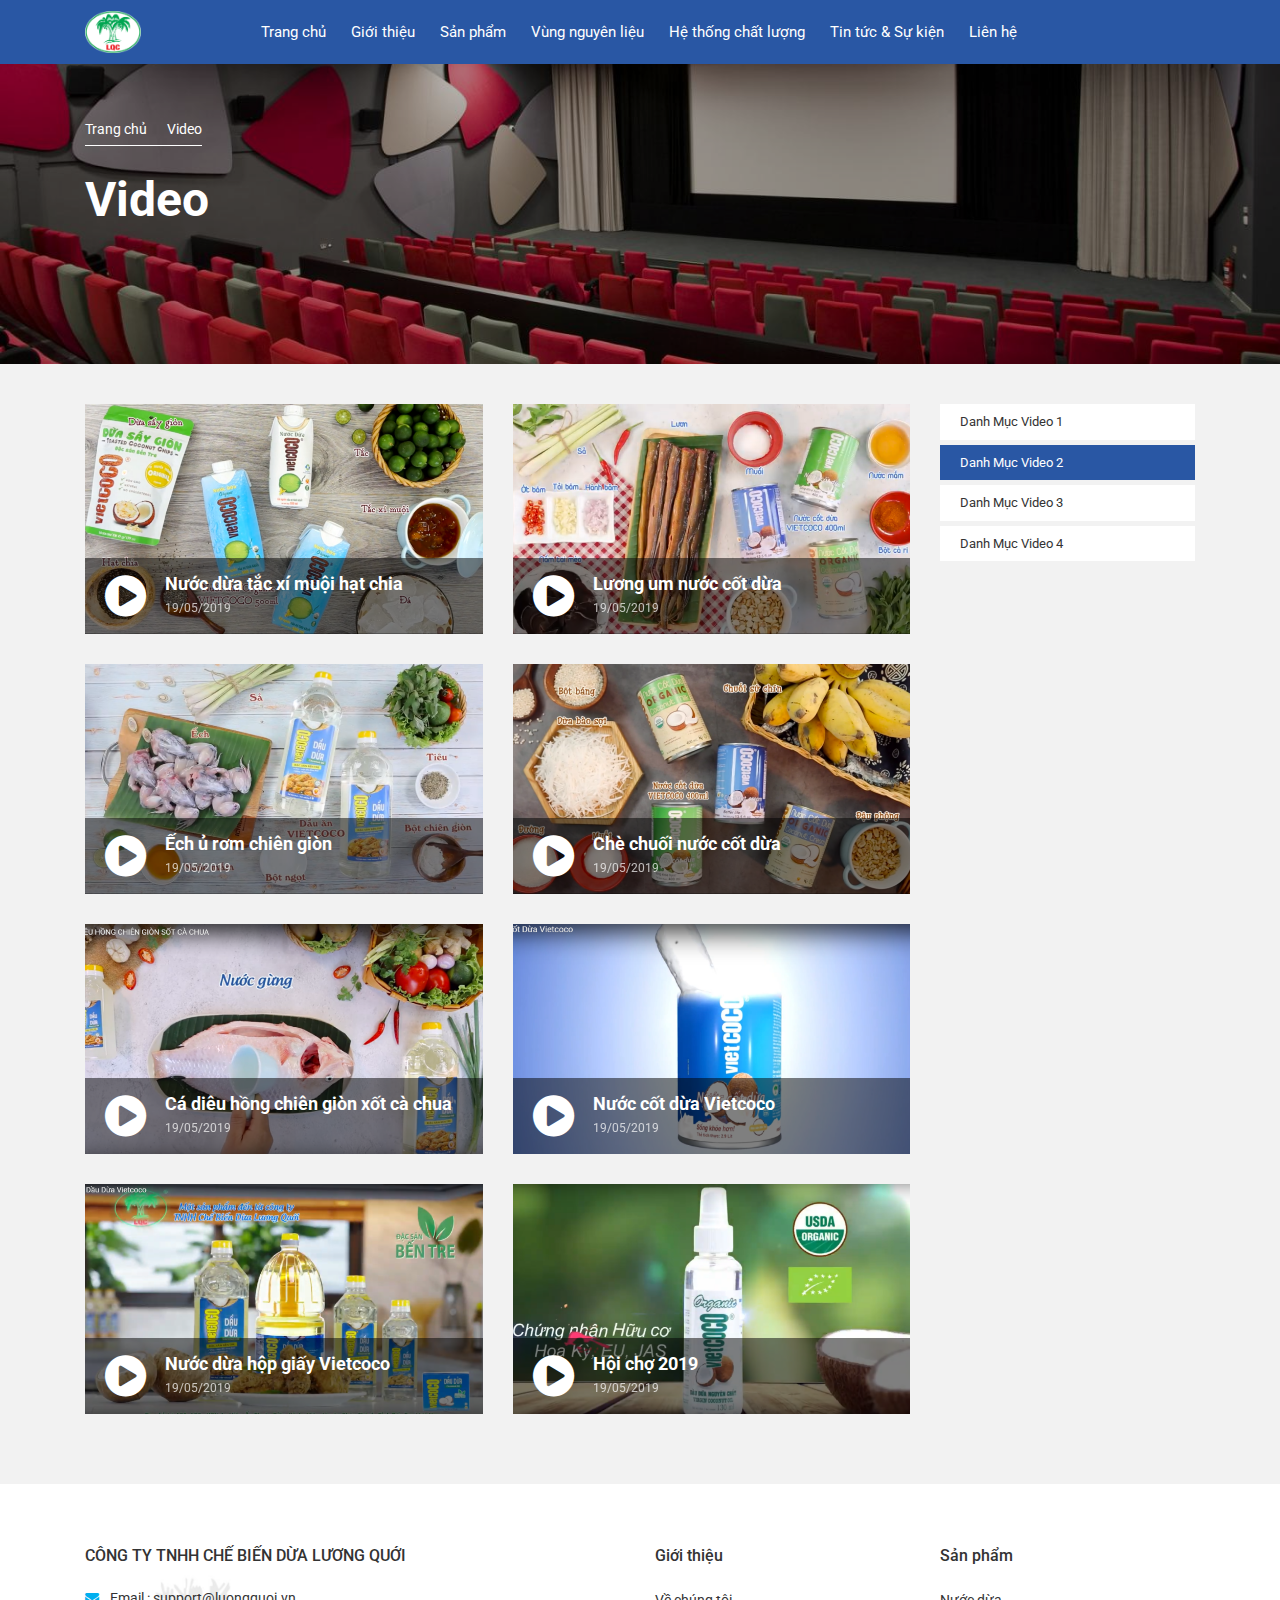
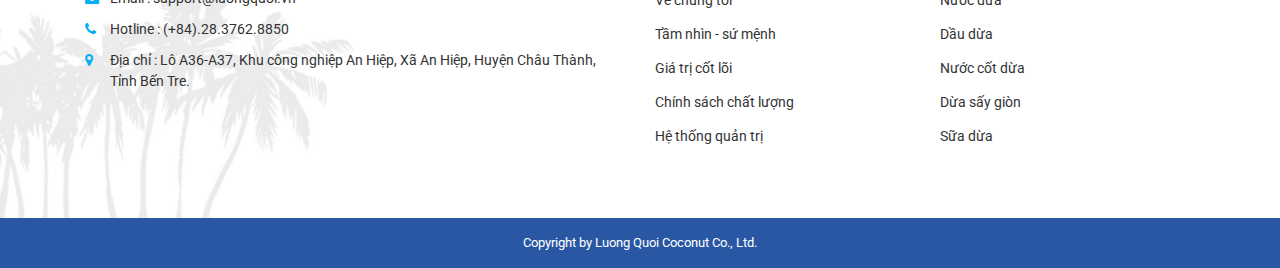
<file: old/project/luongquoi/video.html>
<!DOCTYPE html>
<html class="no-js" dir="ltr" lang="en" itemscope itemtype="http://schema.org/WebSite" prefix="og: http://ogp.me/ns#">
  <head>
    <meta charset="utf-8">
    <meta http-equiv="X-UA-Compatible" content="IE=edge,chrome=1">
    <meta name="viewport" content="width=device-width, initial-scale=1, shrink-to-fit=no">
    <meta name="format-detection" content="telephone=no">
    <meta name="msapplication-tap-highlight" content="no">
    <link rel="shortcut icon" href="img/favicon.png">
    <meta name="theme-color" content="#fff">
    <link rel="stylesheet" href="./css/core.css">
    <link rel="stylesheet" href="./css/main.css">
    <title>Lương Quới</title>
  </head>
  <body>
    <div class="fullpage">
      <header class="header1">
        <div class="container">
          <div class="header-wrap">
            <div class="logo"><a href="#!"><img src="img/logo.png" alt="alt"></a></div>
            <div class="menu">
              <ul class="menu-link">
                <li><a href="#!">Trang chủ</a></li>
                <li><a href="#!">Giới thiệu</a></li>
                <li><a href="#!">Sản phẩm</a></li>
                <li><a href="#!">Vùng nguyên liệu</a></li>
                <li><a href="#!">Hệ thống chất lượng</a></li>
                <li><a href="#!">Tin tức & Sự kiện</a></li>
                <li><a href="#!">Liên hệ</a></li>
              </ul>
            </div>
            <div class="header-right">
              <div class="search">
                <div class="search-toggle"><span class="lnr lnr-magnifier"></span></div>
              </div>
              <div class="language">
                <div class="language-toggle"><span class="lnr lnr-earth"></span></div>
              </div>
            </div>
          </div>
        </div>
      </header>
      <main>
        <section class="breadcrumb-wrap clearfix">
          <div class="breadcrumb-bg" style="background: url(img/br4.jpg) center center no-repeat;background-size:cover"></div>
          <div class="container">
            <ol class="breadcrumb">
              <li><a href="#"><span>Trang chủ</span></a></li>
              <li><a href="#"><span>Video</span></a></li>
            </ol>
            <h3 class="page-name">Video</h3>
          </div>
        </section>
        <div class="container">
          <div class="row">
            <div class="col-12 col-lg-9">
              <section class="video-page">
                <div class="video-list">
                  <div class="row">
                    <div class="col-12 col-lg-6"><a class="video-item" href="https://www.youtube.com/watch?v=2fdlmoPe-eE" data-fancybox>
                        <div class="img d-block"><img src="img/v1.png" alt="alt"></div>
                        <div class="info">
                          <div class="name">Nước dừa tắc xí muội hạt chia</div>
                          <time>19/05/2019</time>
                        </div></a></div>
                    <div class="col-12 col-lg-6"><a class="video-item" href="https://www.youtube.com/watch?v=2fdlmoPe-eE" data-fancybox>
                        <div class="img d-block"><img src="img/v2.png" alt="alt"></div>
                        <div class="info">
                          <div class="name">Lương um nước cốt dừa</div>
                          <time>19/05/2019</time>
                        </div></a></div>
                    <div class="col-12 col-lg-6"><a class="video-item" href="https://www.youtube.com/watch?v=2fdlmoPe-eE" data-fancybox>
                        <div class="img d-block"><img src="img/v3.png" alt="alt"></div>
                        <div class="info">
                          <div class="name">Ếch ủ rơm chiên giòn</div>
                          <time>19/05/2019</time>
                        </div></a></div>
                    <div class="col-12 col-lg-6"><a class="video-item" href="https://www.youtube.com/watch?v=2fdlmoPe-eE" data-fancybox>
                        <div class="img d-block"><img src="img/v4.png" alt="alt"></div>
                        <div class="info">
                          <div class="name">Chè chuối nước cốt dừa</div>
                          <time>19/05/2019</time>
                        </div></a></div>
                    <div class="col-12 col-lg-6"><a class="video-item" href="https://www.youtube.com/watch?v=2fdlmoPe-eE" data-fancybox>
                        <div class="img d-block"><img src="img/v5.png" alt="alt"></div>
                        <div class="info">
                          <div class="name">Cá diêu hồng chiên giòn xốt cà chua</div>
                          <time>19/05/2019</time>
                        </div></a></div>
                    <div class="col-12 col-lg-6"><a class="video-item" href="https://www.youtube.com/watch?v=2fdlmoPe-eE" data-fancybox>
                        <div class="img d-block"><img src="img/v6.png" alt="alt"></div>
                        <div class="info">
                          <div class="name">Nước cốt dừa Vietcoco</div>
                          <time>19/05/2019</time>
                        </div></a></div>
                    <div class="col-12 col-lg-6"><a class="video-item" href="https://www.youtube.com/watch?v=2fdlmoPe-eE" data-fancybox>
                        <div class="img d-block"><img src="img/v7.png" alt="alt"></div>
                        <div class="info">
                          <div class="name">Nước dừa hộp giấy Vietcoco</div>
                          <time>19/05/2019</time>
                        </div></a></div>
                    <div class="col-12 col-lg-6"><a class="video-item" href="https://www.youtube.com/watch?v=2fdlmoPe-eE" data-fancybox>
                        <div class="img d-block"><img src="img/v8.png" alt="alt"></div>
                        <div class="info">
                          <div class="name">Hội chợ 2019</div>
                          <time>19/05/2019</time>
                        </div></a></div>
                  </div>
                </div>
              </section>
            </div>
            <div class="col-12 col-lg-3">
              <div class="sidebar-categories">
                <nav class="categories">
                  <ul>
                    <li><a href="#!">Danh mục video 1</a></li>
                    <li class="active"><a href="#!">Danh mục video 2</a></li>
                    <li><a href="#!">Danh mục video 3</a></li>
                    <li><a href="#!">Danh mục video 4</a></li>
                  </ul>
                </nav>
              </div>
            </div>
          </div>
        </div>
      </main>
      <footer class="footer1">
        <div class="container">
          <div class="footer-wrap">
            <div class="row">
              <div class="col-12 col-lg-6">
                <div class="footer-about">
                  <div class="company">CÔNG TY TNHH CHẾ BIẾN DỪA LƯƠNG QUỚI</div>
                  <div class="contact-info">
                    <ul>
                      <li><i class="fa fa-envelope" aria-hidden="true"></i>Email : support@luongquoi.vn</li>
                      <li><i class="fa fa-phone" aria-hidden="true"></i> Hotline : (+84).28.3762.8850</li>
                      <li><i class="fa fa-map-marker" aria-hidden="true"></i> Địa chỉ : Lô A36-A37, Khu công nghiệp An Hiệp, Xã An Hiệp, Huyện Châu Thành, Tỉnh Bến Tre.</li>
                    </ul>
                  </div>
                </div>
              </div>
              <div class="col-12 col-lg-3">
                <nav class="footer-col">
                  <div class="footer-title">Giới thiệu</div>
                  <ul class="footer-link">
                    <li> <a href="#!">Về chúng tôi</a></li>
                    <li> <a href="#!">Tầm nhìn - sứ mệnh</a></li>
                    <li> <a href="#!">Giá trị cốt lõi</a></li>
                    <li> <a href="#!">Chính sách chất lượng</a></li>
                    <li> <a href="#!">Hệ thống quản trị</a></li>
                  </ul>
                </nav>
              </div>
              <div class="col-12 col-lg-3">
                <nav class="footer-col">
                  <div class="footer-title">Sản phẩm</div>
                  <ul class="footer-link">
                    <ul class="footer-link">
                      <li> <a href="#!">Nước dừa</a></li>
                      <li> <a href="#!">Dầu dừa</a></li>
                      <li> <a href="#!">Nước cốt dừa</a></li>
                      <li> <a href="#!">Dừa sấy giòn</a></li>
                      <li> <a href="#!">Sữa dừa</a></li>
                    </ul>
                  </ul>
                </nav>
              </div>
            </div>
          </div>
        </div>
        <div class="footer-bottom">
          <div class="copyright">Copyright by Luong Quoi Coconut Co., Ltd.</div>
        </div>
      </footer>
    </div>
    <script src="https://ajax.googleapis.com/ajax/libs/jquery/3.3.1/jquery.min.js"></script>
    <script src="https://cdnjs.cloudflare.com/ajax/libs/popper.js/1.14.3/umd/popper.min.js" integrity="sha384-ZMP7rVo3mIykV+2+9J3UJ46jBk0WLaUAdn689aCwoqbBJiSnjAK/l8WvCWPIPm49" crossorigin="anonymous"></script>
    <script src="./js/core.js"></script>
    <script src="./js/main.js"></script>
  </body>
</html>
</file>
<file: old/css/core.css>
/*!
 *  Font Awesome 4.7.0 by @davegandy - http://fontawesome.io - @fontawesome
 *  License - http://fontawesome.io/license (Font: SIL OFL 1.1, CSS: MIT License)
 */
/* FONT PATH
 * -------------------------- */
@font-face {
  font-family: 'FontAwesome';
  src: url('../fonts/fontawesome-webfont.eot?v=4.7.0');
  src: url('../fonts/fontawesome-webfont.eot?#iefix&v=4.7.0') format('embedded-opentype'), url('../fonts/fontawesome-webfont.woff2?v=4.7.0') format('woff2'), url('../fonts/fontawesome-webfont.woff?v=4.7.0') format('woff'), url('../fonts/fontawesome-webfont.ttf?v=4.7.0') format('truetype'), url('../fonts/fontawesome-webfont.svg?v=4.7.0#fontawesomeregular') format('svg');
  font-weight: normal;
  font-style: normal;
}
.fa {
  display: inline-block;
  font: normal normal normal 14px/1 FontAwesome;
  font-size: inherit;
  text-rendering: auto;
  -webkit-font-smoothing: antialiased;
  -moz-osx-font-smoothing: grayscale;
}
/* makes the font 33% larger relative to the icon container */
.fa-lg {
  font-size: 1.33333333em;
  line-height: 0.75em;
  vertical-align: -15%;
}
.fa-2x {
  font-size: 2em;
}
.fa-3x {
  font-size: 3em;
}
.fa-4x {
  font-size: 4em;
}
.fa-5x {
  font-size: 5em;
}
.fa-fw {
  width: 1.28571429em;
  text-align: center;
}
.fa-ul {
  padding-left: 0;
  margin-left: 2.14285714em;
  list-style-type: none;
}
.fa-ul > li {
  position: relative;
}
.fa-li {
  position: absolute;
  left: -2.14285714em;
  width: 2.14285714em;
  top: 0.14285714em;
  text-align: center;
}
.fa-li.fa-lg {
  left: -1.85714286em;
}
.fa-border {
  padding: .2em .25em .15em;
  border: solid 0.08em #eeeeee;
  border-radius: .1em;
}
.fa-pull-left {
  float: left;
}
.fa-pull-right {
  float: right;
}
.fa.fa-pull-left {
  margin-right: .3em;
}
.fa.fa-pull-right {
  margin-left: .3em;
}
/* Deprecated as of 4.4.0 */
.pull-right {
  float: right;
}
.pull-left {
  float: left;
}
.fa.pull-left {
  margin-right: .3em;
}
.fa.pull-right {
  margin-left: .3em;
}
.fa-spin {
  -webkit-animation: fa-spin 2s infinite linear;
  animation: fa-spin 2s infinite linear;
}
.fa-pulse {
  -webkit-animation: fa-spin 1s infinite steps(8);
  animation: fa-spin 1s infinite steps(8);
}
@-webkit-keyframes fa-spin {
  0% {
    -webkit-transform: rotate(0deg);
    transform: rotate(0deg);
  }
  100% {
    -webkit-transform: rotate(359deg);
    transform: rotate(359deg);
  }
}
@keyframes fa-spin {
  0% {
    -webkit-transform: rotate(0deg);
    transform: rotate(0deg);
  }
  100% {
    -webkit-transform: rotate(359deg);
    transform: rotate(359deg);
  }
}
.fa-rotate-90 {
  -ms-filter: "progid:DXImageTransform.Microsoft.BasicImage(rotation=1)";
  -webkit-transform: rotate(90deg);
  -ms-transform: rotate(90deg);
  transform: rotate(90deg);
}
.fa-rotate-180 {
  -ms-filter: "progid:DXImageTransform.Microsoft.BasicImage(rotation=2)";
  -webkit-transform: rotate(180deg);
  -ms-transform: rotate(180deg);
  transform: rotate(180deg);
}
.fa-rotate-270 {
  -ms-filter: "progid:DXImageTransform.Microsoft.BasicImage(rotation=3)";
  -webkit-transform: rotate(270deg);
  -ms-transform: rotate(270deg);
  transform: rotate(270deg);
}
.fa-flip-horizontal {
  -ms-filter: "progid:DXImageTransform.Microsoft.BasicImage(rotation=0, mirror=1)";
  -webkit-transform: scale(-1, 1);
  -ms-transform: scale(-1, 1);
  transform: scale(-1, 1);
}
.fa-flip-vertical {
  -ms-filter: "progid:DXImageTransform.Microsoft.BasicImage(rotation=2, mirror=1)";
  -webkit-transform: scale(1, -1);
  -ms-transform: scale(1, -1);
  transform: scale(1, -1);
}
:root .fa-rotate-90,
:root .fa-rotate-180,
:root .fa-rotate-270,
:root .fa-flip-horizontal,
:root .fa-flip-vertical {
  filter: none;
}
.fa-stack {
  position: relative;
  display: inline-block;
  width: 2em;
  height: 2em;
  line-height: 2em;
  vertical-align: middle;
}
.fa-stack-1x,
.fa-stack-2x {
  position: absolute;
  left: 0;
  width: 100%;
  text-align: center;
}
.fa-stack-1x {
  line-height: inherit;
}
.fa-stack-2x {
  font-size: 2em;
}
.fa-inverse {
  color: #ffffff;
}
/* Font Awesome uses the Unicode Private Use Area (PUA) to ensure screen
   readers do not read off random characters that represent icons */
.fa-glass:before {
  content: "\f000";
}
.fa-music:before {
  content: "\f001";
}
.fa-search:before {
  content: "\f002";
}
.fa-envelope-o:before {
  content: "\f003";
}
.fa-heart:before {
  content: "\f004";
}
.fa-star:before {
  content: "\f005";
}
.fa-star-o:before {
  content: "\f006";
}
.fa-user:before {
  content: "\f007";
}
.fa-film:before {
  content: "\f008";
}
.fa-th-large:before {
  content: "\f009";
}
.fa-th:before {
  content: "\f00a";
}
.fa-th-list:before {
  content: "\f00b";
}
.fa-check:before {
  content: "\f00c";
}
.fa-remove:before,
.fa-close:before,
.fa-times:before {
  content: "\f00d";
}
.fa-search-plus:before {
  content: "\f00e";
}
.fa-search-minus:before {
  content: "\f010";
}
.fa-power-off:before {
  content: "\f011";
}
.fa-signal:before {
  content: "\f012";
}
.fa-gear:before,
.fa-cog:before {
  content: "\f013";
}
.fa-trash-o:before {
  content: "\f014";
}
.fa-home:before {
  content: "\f015";
}
.fa-file-o:before {
  content: "\f016";
}
.fa-clock-o:before {
  content: "\f017";
}
.fa-road:before {
  content: "\f018";
}
.fa-download:before {
  content: "\f019";
}
.fa-arrow-circle-o-down:before {
  content: "\f01a";
}
.fa-arrow-circle-o-up:before {
  content: "\f01b";
}
.fa-inbox:before {
  content: "\f01c";
}
.fa-play-circle-o:before {
  content: "\f01d";
}
.fa-rotate-right:before,
.fa-repeat:before {
  content: "\f01e";
}
.fa-refresh:before {
  content: "\f021";
}
.fa-list-alt:before {
  content: "\f022";
}
.fa-lock:before {
  content: "\f023";
}
.fa-flag:before {
  content: "\f024";
}
.fa-headphones:before {
  content: "\f025";
}
.fa-volume-off:before {
  content: "\f026";
}
.fa-volume-down:before {
  content: "\f027";
}
.fa-volume-up:before {
  content: "\f028";
}
.fa-qrcode:before {
  content: "\f029";
}
.fa-barcode:before {
  content: "\f02a";
}
.fa-tag:before {
  content: "\f02b";
}
.fa-tags:before {
  content: "\f02c";
}
.fa-book:before {
  content: "\f02d";
}
.fa-bookmark:before {
  content: "\f02e";
}
.fa-print:before {
  content: "\f02f";
}
.fa-camera:before {
  content: "\f030";
}
.fa-font:before {
  content: "\f031";
}
.fa-bold:before {
  content: "\f032";
}
.fa-italic:before {
  content: "\f033";
}
.fa-text-height:before {
  content: "\f034";
}
.fa-text-width:before {
  content: "\f035";
}
.fa-align-left:before {
  content: "\f036";
}
.fa-align-center:before {
  content: "\f037";
}
.fa-align-right:before {
  content: "\f038";
}
.fa-align-justify:before {
  content: "\f039";
}
.fa-list:before {
  content: "\f03a";
}
.fa-dedent:before,
.fa-outdent:before {
  content: "\f03b";
}
.fa-indent:before {
  content: "\f03c";
}
.fa-video-camera:before {
  content: "\f03d";
}
.fa-photo:before,
.fa-image:before,
.fa-picture-o:before {
  content: "\f03e";
}
.fa-pencil:before {
  content: "\f040";
}
.fa-map-marker:before {
  content: "\f041";
}
.fa-adjust:before {
  content: "\f042";
}
.fa-tint:before {
  content: "\f043";
}
.fa-edit:before,
.fa-pencil-square-o:before {
  content: "\f044";
}
.fa-share-square-o:before {
  content: "\f045";
}
.fa-check-square-o:before {
  content: "\f046";
}
.fa-arrows:before {
  content: "\f047";
}
.fa-step-backward:before {
  content: "\f048";
}
.fa-fast-backward:before {
  content: "\f049";
}
.fa-backward:before {
  content: "\f04a";
}
.fa-play:before {
  content: "\f04b";
}
.fa-pause:before {
  content: "\f04c";
}
.fa-stop:before {
  content: "\f04d";
}
.fa-forward:before {
  content: "\f04e";
}
.fa-fast-forward:before {
  content: "\f050";
}
.fa-step-forward:before {
  content: "\f051";
}
.fa-eject:before {
  content: "\f052";
}
.fa-chevron-left:before {
  content: "\f053";
}
.fa-chevron-right:before {
  content: "\f054";
}
.fa-plus-circle:before {
  content: "\f055";
}
.fa-minus-circle:before {
  content: "\f056";
}
.fa-times-circle:before {
  content: "\f057";
}
.fa-check-circle:before {
  content: "\f058";
}
.fa-question-circle:before {
  content: "\f059";
}
.fa-info-circle:before {
  content: "\f05a";
}
.fa-crosshairs:before {
  content: "\f05b";
}
.fa-times-circle-o:before {
  content: "\f05c";
}
.fa-check-circle-o:before {
  content: "\f05d";
}
.fa-ban:before {
  content: "\f05e";
}
.fa-arrow-left:before {
  content: "\f060";
}
.fa-arrow-right:before {
  content: "\f061";
}
.fa-arrow-up:before {
  content: "\f062";
}
.fa-arrow-down:before {
  content: "\f063";
}
.fa-mail-forward:before,
.fa-share:before {
  content: "\f064";
}
.fa-expand:before {
  content: "\f065";
}
.fa-compress:before {
  content: "\f066";
}
.fa-plus:before {
  content: "\f067";
}
.fa-minus:before {
  content: "\f068";
}
.fa-asterisk:before {
  content: "\f069";
}
.fa-exclamation-circle:before {
  content: "\f06a";
}
.fa-gift:before {
  content: "\f06b";
}
.fa-leaf:before {
  content: "\f06c";
}
.fa-fire:before {
  content: "\f06d";
}
.fa-eye:before {
  content: "\f06e";
}
.fa-eye-slash:before {
  content: "\f070";
}
.fa-warning:before,
.fa-exclamation-triangle:before {
  content: "\f071";
}
.fa-plane:before {
  content: "\f072";
}
.fa-calendar:before {
  content: "\f073";
}
.fa-random:before {
  content: "\f074";
}
.fa-comment:before {
  content: "\f075";
}
.fa-magnet:before {
  content: "\f076";
}
.fa-chevron-up:before {
  content: "\f077";
}
.fa-chevron-down:before {
  content: "\f078";
}
.fa-retweet:before {
  content: "\f079";
}
.fa-shopping-cart:before {
  content: "\f07a";
}
.fa-folder:before {
  content: "\f07b";
}
.fa-folder-open:before {
  content: "\f07c";
}
.fa-arrows-v:before {
  content: "\f07d";
}
.fa-arrows-h:before {
  content: "\f07e";
}
.fa-bar-chart-o:before,
.fa-bar-chart:before {
  content: "\f080";
}
.fa-twitter-square:before {
  content: "\f081";
}
.fa-facebook-square:before {
  content: "\f082";
}
.fa-camera-retro:before {
  content: "\f083";
}
.fa-key:before {
  content: "\f084";
}
.fa-gears:before,
.fa-cogs:before {
  content: "\f085";
}
.fa-comments:before {
  content: "\f086";
}
.fa-thumbs-o-up:before {
  content: "\f087";
}
.fa-thumbs-o-down:before {
  content: "\f088";
}
.fa-star-half:before {
  content: "\f089";
}
.fa-heart-o:before {
  content: "\f08a";
}
.fa-sign-out:before {
  content: "\f08b";
}
.fa-linkedin-square:before {
  content: "\f08c";
}
.fa-thumb-tack:before {
  content: "\f08d";
}
.fa-external-link:before {
  content: "\f08e";
}
.fa-sign-in:before {
  content: "\f090";
}
.fa-trophy:before {
  content: "\f091";
}
.fa-github-square:before {
  content: "\f092";
}
.fa-upload:before {
  content: "\f093";
}
.fa-lemon-o:before {
  content: "\f094";
}
.fa-phone:before {
  content: "\f095";
}
.fa-square-o:before {
  content: "\f096";
}
.fa-bookmark-o:before {
  content: "\f097";
}
.fa-phone-square:before {
  content: "\f098";
}
.fa-twitter:before {
  content: "\f099";
}
.fa-facebook-f:before,
.fa-facebook:before {
  content: "\f09a";
}
.fa-github:before {
  content: "\f09b";
}
.fa-unlock:before {
  content: "\f09c";
}
.fa-credit-card:before {
  content: "\f09d";
}
.fa-feed:before,
.fa-rss:before {
  content: "\f09e";
}
.fa-hdd-o:before {
  content: "\f0a0";
}
.fa-bullhorn:before {
  content: "\f0a1";
}
.fa-bell:before {
  content: "\f0f3";
}
.fa-certificate:before {
  content: "\f0a3";
}
.fa-hand-o-right:before {
  content: "\f0a4";
}
.fa-hand-o-left:before {
  content: "\f0a5";
}
.fa-hand-o-up:before {
  content: "\f0a6";
}
.fa-hand-o-down:before {
  content: "\f0a7";
}
.fa-arrow-circle-left:before {
  content: "\f0a8";
}
.fa-arrow-circle-right:before {
  content: "\f0a9";
}
.fa-arrow-circle-up:before {
  content: "\f0aa";
}
.fa-arrow-circle-down:before {
  content: "\f0ab";
}
.fa-globe:before {
  content: "\f0ac";
}
.fa-wrench:before {
  content: "\f0ad";
}
.fa-tasks:before {
  content: "\f0ae";
}
.fa-filter:before {
  content: "\f0b0";
}
.fa-briefcase:before {
  content: "\f0b1";
}
.fa-arrows-alt:before {
  content: "\f0b2";
}
.fa-group:before,
.fa-users:before {
  content: "\f0c0";
}
.fa-chain:before,
.fa-link:before {
  content: "\f0c1";
}
.fa-cloud:before {
  content: "\f0c2";
}
.fa-flask:before {
  content: "\f0c3";
}
.fa-cut:before,
.fa-scissors:before {
  content: "\f0c4";
}
.fa-copy:before,
.fa-files-o:before {
  content: "\f0c5";
}
.fa-paperclip:before {
  content: "\f0c6";
}
.fa-save:before,
.fa-floppy-o:before {
  content: "\f0c7";
}
.fa-square:before {
  content: "\f0c8";
}
.fa-navicon:before,
.fa-reorder:before,
.fa-bars:before {
  content: "\f0c9";
}
.fa-list-ul:before {
  content: "\f0ca";
}
.fa-list-ol:before {
  content: "\f0cb";
}
.fa-strikethrough:before {
  content: "\f0cc";
}
.fa-underline:before {
  content: "\f0cd";
}
.fa-table:before {
  content: "\f0ce";
}
.fa-magic:before {
  content: "\f0d0";
}
.fa-truck:before {
  content: "\f0d1";
}
.fa-pinterest:before {
  content: "\f0d2";
}
.fa-pinterest-square:before {
  content: "\f0d3";
}
.fa-google-plus-square:before {
  content: "\f0d4";
}
.fa-google-plus:before {
  content: "\f0d5";
}
.fa-money:before {
  content: "\f0d6";
}
.fa-caret-down:before {
  content: "\f0d7";
}
.fa-caret-up:before {
  content: "\f0d8";
}
.fa-caret-left:before {
  content: "\f0d9";
}
.fa-caret-right:before {
  content: "\f0da";
}
.fa-columns:before {
  content: "\f0db";
}
.fa-unsorted:before,
.fa-sort:before {
  content: "\f0dc";
}
.fa-sort-down:before,
.fa-sort-desc:before {
  content: "\f0dd";
}
.fa-sort-up:before,
.fa-sort-asc:before {
  content: "\f0de";
}
.fa-envelope:before {
  content: "\f0e0";
}
.fa-linkedin:before {
  content: "\f0e1";
}
.fa-rotate-left:before,
.fa-undo:before {
  content: "\f0e2";
}
.fa-legal:before,
.fa-gavel:before {
  content: "\f0e3";
}
.fa-dashboard:before,
.fa-tachometer:before {
  content: "\f0e4";
}
.fa-comment-o:before {
  content: "\f0e5";
}
.fa-comments-o:before {
  content: "\f0e6";
}
.fa-flash:before,
.fa-bolt:before {
  content: "\f0e7";
}
.fa-sitemap:before {
  content: "\f0e8";
}
.fa-umbrella:before {
  content: "\f0e9";
}
.fa-paste:before,
.fa-clipboard:before {
  content: "\f0ea";
}
.fa-lightbulb-o:before {
  content: "\f0eb";
}
.fa-exchange:before {
  content: "\f0ec";
}
.fa-cloud-download:before {
  content: "\f0ed";
}
.fa-cloud-upload:before {
  content: "\f0ee";
}
.fa-user-md:before {
  content: "\f0f0";
}
.fa-stethoscope:before {
  content: "\f0f1";
}
.fa-suitcase:before {
  content: "\f0f2";
}
.fa-bell-o:before {
  content: "\f0a2";
}
.fa-coffee:before {
  content: "\f0f4";
}
.fa-cutlery:before {
  content: "\f0f5";
}
.fa-file-text-o:before {
  content: "\f0f6";
}
.fa-building-o:before {
  content: "\f0f7";
}
.fa-hospital-o:before {
  content: "\f0f8";
}
.fa-ambulance:before {
  content: "\f0f9";
}
.fa-medkit:before {
  content: "\f0fa";
}
.fa-fighter-jet:before {
  content: "\f0fb";
}
.fa-beer:before {
  content: "\f0fc";
}
.fa-h-square:before {
  content: "\f0fd";
}
.fa-plus-square:before {
  content: "\f0fe";
}
.fa-angle-double-left:before {
  content: "\f100";
}
.fa-angle-double-right:before {
  content: "\f101";
}
.fa-angle-double-up:before {
  content: "\f102";
}
.fa-angle-double-down:before {
  content: "\f103";
}
.fa-angle-left:before {
  content: "\f104";
}
.fa-angle-right:before {
  content: "\f105";
}
.fa-angle-up:before {
  content: "\f106";
}
.fa-angle-down:before {
  content: "\f107";
}
.fa-desktop:before {
  content: "\f108";
}
.fa-laptop:before {
  content: "\f109";
}
.fa-tablet:before {
  content: "\f10a";
}
.fa-mobile-phone:before,
.fa-mobile:before {
  content: "\f10b";
}
.fa-circle-o:before {
  content: "\f10c";
}
.fa-quote-left:before {
  content: "\f10d";
}
.fa-quote-right:before {
  content: "\f10e";
}
.fa-spinner:before {
  content: "\f110";
}
.fa-circle:before {
  content: "\f111";
}
.fa-mail-reply:before,
.fa-reply:before {
  content: "\f112";
}
.fa-github-alt:before {
  content: "\f113";
}
.fa-folder-o:before {
  content: "\f114";
}
.fa-folder-open-o:before {
  content: "\f115";
}
.fa-smile-o:before {
  content: "\f118";
}
.fa-frown-o:before {
  content: "\f119";
}
.fa-meh-o:before {
  content: "\f11a";
}
.fa-gamepad:before {
  content: "\f11b";
}
.fa-keyboard-o:before {
  content: "\f11c";
}
.fa-flag-o:before {
  content: "\f11d";
}
.fa-flag-checkered:before {
  content: "\f11e";
}
.fa-terminal:before {
  content: "\f120";
}
.fa-code:before {
  content: "\f121";
}
.fa-mail-reply-all:before,
.fa-reply-all:before {
  content: "\f122";
}
.fa-star-half-empty:before,
.fa-star-half-full:before,
.fa-star-half-o:before {
  content: "\f123";
}
.fa-location-arrow:before {
  content: "\f124";
}
.fa-crop:before {
  content: "\f125";
}
.fa-code-fork:before {
  content: "\f126";
}
.fa-unlink:before,
.fa-chain-broken:before {
  content: "\f127";
}
.fa-question:before {
  content: "\f128";
}
.fa-info:before {
  content: "\f129";
}
.fa-exclamation:before {
  content: "\f12a";
}
.fa-superscript:before {
  content: "\f12b";
}
.fa-subscript:before {
  content: "\f12c";
}
.fa-eraser:before {
  content: "\f12d";
}
.fa-puzzle-piece:before {
  content: "\f12e";
}
.fa-microphone:before {
  content: "\f130";
}
.fa-microphone-slash:before {
  content: "\f131";
}
.fa-shield:before {
  content: "\f132";
}
.fa-calendar-o:before {
  content: "\f133";
}
.fa-fire-extinguisher:before {
  content: "\f134";
}
.fa-rocket:before {
  content: "\f135";
}
.fa-maxcdn:before {
  content: "\f136";
}
.fa-chevron-circle-left:before {
  content: "\f137";
}
.fa-chevron-circle-right:before {
  content: "\f138";
}
.fa-chevron-circle-up:before {
  content: "\f139";
}
.fa-chevron-circle-down:before {
  content: "\f13a";
}
.fa-html5:before {
  content: "\f13b";
}
.fa-css3:before {
  content: "\f13c";
}
.fa-anchor:before {
  content: "\f13d";
}
.fa-unlock-alt:before {
  content: "\f13e";
}
.fa-bullseye:before {
  content: "\f140";
}
.fa-ellipsis-h:before {
  content: "\f141";
}
.fa-ellipsis-v:before {
  content: "\f142";
}
.fa-rss-square:before {
  content: "\f143";
}
.fa-play-circle:before {
  content: "\f144";
}
.fa-ticket:before {
  content: "\f145";
}
.fa-minus-square:before {
  content: "\f146";
}
.fa-minus-square-o:before {
  content: "\f147";
}
.fa-level-up:before {
  content: "\f148";
}
.fa-level-down:before {
  content: "\f149";
}
.fa-check-square:before {
  content: "\f14a";
}
.fa-pencil-square:before {
  content: "\f14b";
}
.fa-external-link-square:before {
  content: "\f14c";
}
.fa-share-square:before {
  content: "\f14d";
}
.fa-compass:before {
  content: "\f14e";
}
.fa-toggle-down:before,
.fa-caret-square-o-down:before {
  content: "\f150";
}
.fa-toggle-up:before,
.fa-caret-square-o-up:before {
  content: "\f151";
}
.fa-toggle-right:before,
.fa-caret-square-o-right:before {
  content: "\f152";
}
.fa-euro:before,
.fa-eur:before {
  content: "\f153";
}
.fa-gbp:before {
  content: "\f154";
}
.fa-dollar:before,
.fa-usd:before {
  content: "\f155";
}
.fa-rupee:before,
.fa-inr:before {
  content: "\f156";
}
.fa-cny:before,
.fa-rmb:before,
.fa-yen:before,
.fa-jpy:before {
  content: "\f157";
}
.fa-ruble:before,
.fa-rouble:before,
.fa-rub:before {
  content: "\f158";
}
.fa-won:before,
.fa-krw:before {
  content: "\f159";
}
.fa-bitcoin:before,
.fa-btc:before {
  content: "\f15a";
}
.fa-file:before {
  content: "\f15b";
}
.fa-file-text:before {
  content: "\f15c";
}
.fa-sort-alpha-asc:before {
  content: "\f15d";
}
.fa-sort-alpha-desc:before {
  content: "\f15e";
}
.fa-sort-amount-asc:before {
  content: "\f160";
}
.fa-sort-amount-desc:before {
  content: "\f161";
}
.fa-sort-numeric-asc:before {
  content: "\f162";
}
.fa-sort-numeric-desc:before {
  content: "\f163";
}
.fa-thumbs-up:before {
  content: "\f164";
}
.fa-thumbs-down:before {
  content: "\f165";
}
.fa-youtube-square:before {
  content: "\f166";
}
.fa-youtube:before {
  content: "\f167";
}
.fa-xing:before {
  content: "\f168";
}
.fa-xing-square:before {
  content: "\f169";
}
.fa-youtube-play:before {
  content: "\f16a";
}
.fa-dropbox:before {
  content: "\f16b";
}
.fa-stack-overflow:before {
  content: "\f16c";
}
.fa-instagram:before {
  content: "\f16d";
}
.fa-flickr:before {
  content: "\f16e";
}
.fa-adn:before {
  content: "\f170";
}
.fa-bitbucket:before {
  content: "\f171";
}
.fa-bitbucket-square:before {
  content: "\f172";
}
.fa-tumblr:before {
  content: "\f173";
}
.fa-tumblr-square:before {
  content: "\f174";
}
.fa-long-arrow-down:before {
  content: "\f175";
}
.fa-long-arrow-up:before {
  content: "\f176";
}
.fa-long-arrow-left:before {
  content: "\f177";
}
.fa-long-arrow-right:before {
  content: "\f178";
}
.fa-apple:before {
  content: "\f179";
}
.fa-windows:before {
  content: "\f17a";
}
.fa-android:before {
  content: "\f17b";
}
.fa-linux:before {
  content: "\f17c";
}
.fa-dribbble:before {
  content: "\f17d";
}
.fa-skype:before {
  content: "\f17e";
}
.fa-foursquare:before {
  content: "\f180";
}
.fa-trello:before {
  content: "\f181";
}
.fa-female:before {
  content: "\f182";
}
.fa-male:before {
  content: "\f183";
}
.fa-gittip:before,
.fa-gratipay:before {
  content: "\f184";
}
.fa-sun-o:before {
  content: "\f185";
}
.fa-moon-o:before {
  content: "\f186";
}
.fa-archive:before {
  content: "\f187";
}
.fa-bug:before {
  content: "\f188";
}
.fa-vk:before {
  content: "\f189";
}
.fa-weibo:before {
  content: "\f18a";
}
.fa-renren:before {
  content: "\f18b";
}
.fa-pagelines:before {
  content: "\f18c";
}
.fa-stack-exchange:before {
  content: "\f18d";
}
.fa-arrow-circle-o-right:before {
  content: "\f18e";
}
.fa-arrow-circle-o-left:before {
  content: "\f190";
}
.fa-toggle-left:before,
.fa-caret-square-o-left:before {
  content: "\f191";
}
.fa-dot-circle-o:before {
  content: "\f192";
}
.fa-wheelchair:before {
  content: "\f193";
}
.fa-vimeo-square:before {
  content: "\f194";
}
.fa-turkish-lira:before,
.fa-try:before {
  content: "\f195";
}
.fa-plus-square-o:before {
  content: "\f196";
}
.fa-space-shuttle:before {
  content: "\f197";
}
.fa-slack:before {
  content: "\f198";
}
.fa-envelope-square:before {
  content: "\f199";
}
.fa-wordpress:before {
  content: "\f19a";
}
.fa-openid:before {
  content: "\f19b";
}
.fa-institution:before,
.fa-bank:before,
.fa-university:before {
  content: "\f19c";
}
.fa-mortar-board:before,
.fa-graduation-cap:before {
  content: "\f19d";
}
.fa-yahoo:before {
  content: "\f19e";
}
.fa-google:before {
  content: "\f1a0";
}
.fa-reddit:before {
  content: "\f1a1";
}
.fa-reddit-square:before {
  content: "\f1a2";
}
.fa-stumbleupon-circle:before {
  content: "\f1a3";
}
.fa-stumbleupon:before {
  content: "\f1a4";
}
.fa-delicious:before {
  content: "\f1a5";
}
.fa-digg:before {
  content: "\f1a6";
}
.fa-pied-piper-pp:before {
  content: "\f1a7";
}
.fa-pied-piper-alt:before {
  content: "\f1a8";
}
.fa-drupal:before {
  content: "\f1a9";
}
.fa-joomla:before {
  content: "\f1aa";
}
.fa-language:before {
  content: "\f1ab";
}
.fa-fax:before {
  content: "\f1ac";
}
.fa-building:before {
  content: "\f1ad";
}
.fa-child:before {
  content: "\f1ae";
}
.fa-paw:before {
  content: "\f1b0";
}
.fa-spoon:before {
  content: "\f1b1";
}
.fa-cube:before {
  content: "\f1b2";
}
.fa-cubes:before {
  content: "\f1b3";
}
.fa-behance:before {
  content: "\f1b4";
}
.fa-behance-square:before {
  content: "\f1b5";
}
.fa-steam:before {
  content: "\f1b6";
}
.fa-steam-square:before {
  content: "\f1b7";
}
.fa-recycle:before {
  content: "\f1b8";
}
.fa-automobile:before,
.fa-car:before {
  content: "\f1b9";
}
.fa-cab:before,
.fa-taxi:before {
  content: "\f1ba";
}
.fa-tree:before {
  content: "\f1bb";
}
.fa-spotify:before {
  content: "\f1bc";
}
.fa-deviantart:before {
  content: "\f1bd";
}
.fa-soundcloud:before {
  content: "\f1be";
}
.fa-database:before {
  content: "\f1c0";
}
.fa-file-pdf-o:before {
  content: "\f1c1";
}
.fa-file-word-o:before {
  content: "\f1c2";
}
.fa-file-excel-o:before {
  content: "\f1c3";
}
.fa-file-powerpoint-o:before {
  content: "\f1c4";
}
.fa-file-photo-o:before,
.fa-file-picture-o:before,
.fa-file-image-o:before {
  content: "\f1c5";
}
.fa-file-zip-o:before,
.fa-file-archive-o:before {
  content: "\f1c6";
}
.fa-file-sound-o:before,
.fa-file-audio-o:before {
  content: "\f1c7";
}
.fa-file-movie-o:before,
.fa-file-video-o:before {
  content: "\f1c8";
}
.fa-file-code-o:before {
  content: "\f1c9";
}
.fa-vine:before {
  content: "\f1ca";
}
.fa-codepen:before {
  content: "\f1cb";
}
.fa-jsfiddle:before {
  content: "\f1cc";
}
.fa-life-bouy:before,
.fa-life-buoy:before,
.fa-life-saver:before,
.fa-support:before,
.fa-life-ring:before {
  content: "\f1cd";
}
.fa-circle-o-notch:before {
  content: "\f1ce";
}
.fa-ra:before,
.fa-resistance:before,
.fa-rebel:before {
  content: "\f1d0";
}
.fa-ge:before,
.fa-empire:before {
  content: "\f1d1";
}
.fa-git-square:before {
  content: "\f1d2";
}
.fa-git:before {
  content: "\f1d3";
}
.fa-y-combinator-square:before,
.fa-yc-square:before,
.fa-hacker-news:before {
  content: "\f1d4";
}
.fa-tencent-weibo:before {
  content: "\f1d5";
}
.fa-qq:before {
  content: "\f1d6";
}
.fa-wechat:before,
.fa-weixin:before {
  content: "\f1d7";
}
.fa-send:before,
.fa-paper-plane:before {
  content: "\f1d8";
}
.fa-send-o:before,
.fa-paper-plane-o:before {
  content: "\f1d9";
}
.fa-history:before {
  content: "\f1da";
}
.fa-circle-thin:before {
  content: "\f1db";
}
.fa-header:before {
  content: "\f1dc";
}
.fa-paragraph:before {
  content: "\f1dd";
}
.fa-sliders:before {
  content: "\f1de";
}
.fa-share-alt:before {
  content: "\f1e0";
}
.fa-share-alt-square:before {
  content: "\f1e1";
}
.fa-bomb:before {
  content: "\f1e2";
}
.fa-soccer-ball-o:before,
.fa-futbol-o:before {
  content: "\f1e3";
}
.fa-tty:before {
  content: "\f1e4";
}
.fa-binoculars:before {
  content: "\f1e5";
}
.fa-plug:before {
  content: "\f1e6";
}
.fa-slideshare:before {
  content: "\f1e7";
}
.fa-twitch:before {
  content: "\f1e8";
}
.fa-yelp:before {
  content: "\f1e9";
}
.fa-newspaper-o:before {
  content: "\f1ea";
}
.fa-wifi:before {
  content: "\f1eb";
}
.fa-calculator:before {
  content: "\f1ec";
}
.fa-paypal:before {
  content: "\f1ed";
}
.fa-google-wallet:before {
  content: "\f1ee";
}
.fa-cc-visa:before {
  content: "\f1f0";
}
.fa-cc-mastercard:before {
  content: "\f1f1";
}
.fa-cc-discover:before {
  content: "\f1f2";
}
.fa-cc-amex:before {
  content: "\f1f3";
}
.fa-cc-paypal:before {
  content: "\f1f4";
}
.fa-cc-stripe:before {
  content: "\f1f5";
}
.fa-bell-slash:before {
  content: "\f1f6";
}
.fa-bell-slash-o:before {
  content: "\f1f7";
}
.fa-trash:before {
  content: "\f1f8";
}
.fa-copyright:before {
  content: "\f1f9";
}
.fa-at:before {
  content: "\f1fa";
}
.fa-eyedropper:before {
  content: "\f1fb";
}
.fa-paint-brush:before {
  content: "\f1fc";
}
.fa-birthday-cake:before {
  content: "\f1fd";
}
.fa-area-chart:before {
  content: "\f1fe";
}
.fa-pie-chart:before {
  content: "\f200";
}
.fa-line-chart:before {
  content: "\f201";
}
.fa-lastfm:before {
  content: "\f202";
}
.fa-lastfm-square:before {
  content: "\f203";
}
.fa-toggle-off:before {
  content: "\f204";
}
.fa-toggle-on:before {
  content: "\f205";
}
.fa-bicycle:before {
  content: "\f206";
}
.fa-bus:before {
  content: "\f207";
}
.fa-ioxhost:before {
  content: "\f208";
}
.fa-angellist:before {
  content: "\f209";
}
.fa-cc:before {
  content: "\f20a";
}
.fa-shekel:before,
.fa-sheqel:before,
.fa-ils:before {
  content: "\f20b";
}
.fa-meanpath:before {
  content: "\f20c";
}
.fa-buysellads:before {
  content: "\f20d";
}
.fa-connectdevelop:before {
  content: "\f20e";
}
.fa-dashcube:before {
  content: "\f210";
}
.fa-forumbee:before {
  content: "\f211";
}
.fa-leanpub:before {
  content: "\f212";
}
.fa-sellsy:before {
  content: "\f213";
}
.fa-shirtsinbulk:before {
  content: "\f214";
}
.fa-simplybuilt:before {
  content: "\f215";
}
.fa-skyatlas:before {
  content: "\f216";
}
.fa-cart-plus:before {
  content: "\f217";
}
.fa-cart-arrow-down:before {
  content: "\f218";
}
.fa-diamond:before {
  content: "\f219";
}
.fa-ship:before {
  content: "\f21a";
}
.fa-user-secret:before {
  content: "\f21b";
}
.fa-motorcycle:before {
  content: "\f21c";
}
.fa-street-view:before {
  content: "\f21d";
}
.fa-heartbeat:before {
  content: "\f21e";
}
.fa-venus:before {
  content: "\f221";
}
.fa-mars:before {
  content: "\f222";
}
.fa-mercury:before {
  content: "\f223";
}
.fa-intersex:before,
.fa-transgender:before {
  content: "\f224";
}
.fa-transgender-alt:before {
  content: "\f225";
}
.fa-venus-double:before {
  content: "\f226";
}
.fa-mars-double:before {
  content: "\f227";
}
.fa-venus-mars:before {
  content: "\f228";
}
.fa-mars-stroke:before {
  content: "\f229";
}
.fa-mars-stroke-v:before {
  content: "\f22a";
}
.fa-mars-stroke-h:before {
  content: "\f22b";
}
.fa-neuter:before {
  content: "\f22c";
}
.fa-genderless:before {
  content: "\f22d";
}
.fa-facebook-official:before {
  content: "\f230";
}
.fa-pinterest-p:before {
  content: "\f231";
}
.fa-whatsapp:before {
  content: "\f232";
}
.fa-server:before {
  content: "\f233";
}
.fa-user-plus:before {
  content: "\f234";
}
.fa-user-times:before {
  content: "\f235";
}
.fa-hotel:before,
.fa-bed:before {
  content: "\f236";
}
.fa-viacoin:before {
  content: "\f237";
}
.fa-train:before {
  content: "\f238";
}
.fa-subway:before {
  content: "\f239";
}
.fa-medium:before {
  content: "\f23a";
}
.fa-yc:before,
.fa-y-combinator:before {
  content: "\f23b";
}
.fa-optin-monster:before {
  content: "\f23c";
}
.fa-opencart:before {
  content: "\f23d";
}
.fa-expeditedssl:before {
  content: "\f23e";
}
.fa-battery-4:before,
.fa-battery:before,
.fa-battery-full:before {
  content: "\f240";
}
.fa-battery-3:before,
.fa-battery-three-quarters:before {
  content: "\f241";
}
.fa-battery-2:before,
.fa-battery-half:before {
  content: "\f242";
}
.fa-battery-1:before,
.fa-battery-quarter:before {
  content: "\f243";
}
.fa-battery-0:before,
.fa-battery-empty:before {
  content: "\f244";
}
.fa-mouse-pointer:before {
  content: "\f245";
}
.fa-i-cursor:before {
  content: "\f246";
}
.fa-object-group:before {
  content: "\f247";
}
.fa-object-ungroup:before {
  content: "\f248";
}
.fa-sticky-note:before {
  content: "\f249";
}
.fa-sticky-note-o:before {
  content: "\f24a";
}
.fa-cc-jcb:before {
  content: "\f24b";
}
.fa-cc-diners-club:before {
  content: "\f24c";
}
.fa-clone:before {
  content: "\f24d";
}
.fa-balance-scale:before {
  content: "\f24e";
}
.fa-hourglass-o:before {
  content: "\f250";
}
.fa-hourglass-1:before,
.fa-hourglass-start:before {
  content: "\f251";
}
.fa-hourglass-2:before,
.fa-hourglass-half:before {
  content: "\f252";
}
.fa-hourglass-3:before,
.fa-hourglass-end:before {
  content: "\f253";
}
.fa-hourglass:before {
  content: "\f254";
}
.fa-hand-grab-o:before,
.fa-hand-rock-o:before {
  content: "\f255";
}
.fa-hand-stop-o:before,
.fa-hand-paper-o:before {
  content: "\f256";
}
.fa-hand-scissors-o:before {
  content: "\f257";
}
.fa-hand-lizard-o:before {
  content: "\f258";
}
.fa-hand-spock-o:before {
  content: "\f259";
}
.fa-hand-pointer-o:before {
  content: "\f25a";
}
.fa-hand-peace-o:before {
  content: "\f25b";
}
.fa-trademark:before {
  content: "\f25c";
}
.fa-registered:before {
  content: "\f25d";
}
.fa-creative-commons:before {
  content: "\f25e";
}
.fa-gg:before {
  content: "\f260";
}
.fa-gg-circle:before {
  content: "\f261";
}
.fa-tripadvisor:before {
  content: "\f262";
}
.fa-odnoklassniki:before {
  content: "\f263";
}
.fa-odnoklassniki-square:before {
  content: "\f264";
}
.fa-get-pocket:before {
  content: "\f265";
}
.fa-wikipedia-w:before {
  content: "\f266";
}
.fa-safari:before {
  content: "\f267";
}
.fa-chrome:before {
  content: "\f268";
}
.fa-firefox:before {
  content: "\f269";
}
.fa-opera:before {
  content: "\f26a";
}
.fa-internet-explorer:before {
  content: "\f26b";
}
.fa-tv:before,
.fa-television:before {
  content: "\f26c";
}
.fa-contao:before {
  content: "\f26d";
}
.fa-500px:before {
  content: "\f26e";
}
.fa-amazon:before {
  content: "\f270";
}
.fa-calendar-plus-o:before {
  content: "\f271";
}
.fa-calendar-minus-o:before {
  content: "\f272";
}
.fa-calendar-times-o:before {
  content: "\f273";
}
.fa-calendar-check-o:before {
  content: "\f274";
}
.fa-industry:before {
  content: "\f275";
}
.fa-map-pin:before {
  content: "\f276";
}
.fa-map-signs:before {
  content: "\f277";
}
.fa-map-o:before {
  content: "\f278";
}
.fa-map:before {
  content: "\f279";
}
.fa-commenting:before {
  content: "\f27a";
}
.fa-commenting-o:before {
  content: "\f27b";
}
.fa-houzz:before {
  content: "\f27c";
}
.fa-vimeo:before {
  content: "\f27d";
}
.fa-black-tie:before {
  content: "\f27e";
}
.fa-fonticons:before {
  content: "\f280";
}
.fa-reddit-alien:before {
  content: "\f281";
}
.fa-edge:before {
  content: "\f282";
}
.fa-credit-card-alt:before {
  content: "\f283";
}
.fa-codiepie:before {
  content: "\f284";
}
.fa-modx:before {
  content: "\f285";
}
.fa-fort-awesome:before {
  content: "\f286";
}
.fa-usb:before {
  content: "\f287";
}
.fa-product-hunt:before {
  content: "\f288";
}
.fa-mixcloud:before {
  content: "\f289";
}
.fa-scribd:before {
  content: "\f28a";
}
.fa-pause-circle:before {
  content: "\f28b";
}
.fa-pause-circle-o:before {
  content: "\f28c";
}
.fa-stop-circle:before {
  content: "\f28d";
}
.fa-stop-circle-o:before {
  content: "\f28e";
}
.fa-shopping-bag:before {
  content: "\f290";
}
.fa-shopping-basket:before {
  content: "\f291";
}
.fa-hashtag:before {
  content: "\f292";
}
.fa-bluetooth:before {
  content: "\f293";
}
.fa-bluetooth-b:before {
  content: "\f294";
}
.fa-percent:before {
  content: "\f295";
}
.fa-gitlab:before {
  content: "\f296";
}
.fa-wpbeginner:before {
  content: "\f297";
}
.fa-wpforms:before {
  content: "\f298";
}
.fa-envira:before {
  content: "\f299";
}
.fa-universal-access:before {
  content: "\f29a";
}
.fa-wheelchair-alt:before {
  content: "\f29b";
}
.fa-question-circle-o:before {
  content: "\f29c";
}
.fa-blind:before {
  content: "\f29d";
}
.fa-audio-description:before {
  content: "\f29e";
}
.fa-volume-control-phone:before {
  content: "\f2a0";
}
.fa-braille:before {
  content: "\f2a1";
}
.fa-assistive-listening-systems:before {
  content: "\f2a2";
}
.fa-asl-interpreting:before,
.fa-american-sign-language-interpreting:before {
  content: "\f2a3";
}
.fa-deafness:before,
.fa-hard-of-hearing:before,
.fa-deaf:before {
  content: "\f2a4";
}
.fa-glide:before {
  content: "\f2a5";
}
.fa-glide-g:before {
  content: "\f2a6";
}
.fa-signing:before,
.fa-sign-language:before {
  content: "\f2a7";
}
.fa-low-vision:before {
  content: "\f2a8";
}
.fa-viadeo:before {
  content: "\f2a9";
}
.fa-viadeo-square:before {
  content: "\f2aa";
}
.fa-snapchat:before {
  content: "\f2ab";
}
.fa-snapchat-ghost:before {
  content: "\f2ac";
}
.fa-snapchat-square:before {
  content: "\f2ad";
}
.fa-pied-piper:before {
  content: "\f2ae";
}
.fa-first-order:before {
  content: "\f2b0";
}
.fa-yoast:before {
  content: "\f2b1";
}
.fa-themeisle:before {
  content: "\f2b2";
}
.fa-google-plus-circle:before,
.fa-google-plus-official:before {
  content: "\f2b3";
}
.fa-fa:before,
.fa-font-awesome:before {
  content: "\f2b4";
}
.fa-handshake-o:before {
  content: "\f2b5";
}
.fa-envelope-open:before {
  content: "\f2b6";
}
.fa-envelope-open-o:before {
  content: "\f2b7";
}
.fa-linode:before {
  content: "\f2b8";
}
.fa-address-book:before {
  content: "\f2b9";
}
.fa-address-book-o:before {
  content: "\f2ba";
}
.fa-vcard:before,
.fa-address-card:before {
  content: "\f2bb";
}
.fa-vcard-o:before,
.fa-address-card-o:before {
  content: "\f2bc";
}
.fa-user-circle:before {
  content: "\f2bd";
}
.fa-user-circle-o:before {
  content: "\f2be";
}
.fa-user-o:before {
  content: "\f2c0";
}
.fa-id-badge:before {
  content: "\f2c1";
}
.fa-drivers-license:before,
.fa-id-card:before {
  content: "\f2c2";
}
.fa-drivers-license-o:before,
.fa-id-card-o:before {
  content: "\f2c3";
}
.fa-quora:before {
  content: "\f2c4";
}
.fa-free-code-camp:before {
  content: "\f2c5";
}
.fa-telegram:before {
  content: "\f2c6";
}
.fa-thermometer-4:before,
.fa-thermometer:before,
.fa-thermometer-full:before {
  content: "\f2c7";
}
.fa-thermometer-3:before,
.fa-thermometer-three-quarters:before {
  content: "\f2c8";
}
.fa-thermometer-2:before,
.fa-thermometer-half:before {
  content: "\f2c9";
}
.fa-thermometer-1:before,
.fa-thermometer-quarter:before {
  content: "\f2ca";
}
.fa-thermometer-0:before,
.fa-thermometer-empty:before {
  content: "\f2cb";
}
.fa-shower:before {
  content: "\f2cc";
}
.fa-bathtub:before,
.fa-s15:before,
.fa-bath:before {
  content: "\f2cd";
}
.fa-podcast:before {
  content: "\f2ce";
}
.fa-window-maximize:before {
  content: "\f2d0";
}
.fa-window-minimize:before {
  content: "\f2d1";
}
.fa-window-restore:before {
  content: "\f2d2";
}
.fa-times-rectangle:before,
.fa-window-close:before {
  content: "\f2d3";
}
.fa-times-rectangle-o:before,
.fa-window-close-o:before {
  content: "\f2d4";
}
.fa-bandcamp:before {
  content: "\f2d5";
}
.fa-grav:before {
  content: "\f2d6";
}
.fa-etsy:before {
  content: "\f2d7";
}
.fa-imdb:before {
  content: "\f2d8";
}
.fa-ravelry:before {
  content: "\f2d9";
}
.fa-eercast:before {
  content: "\f2da";
}
.fa-microchip:before {
  content: "\f2db";
}
.fa-snowflake-o:before {
  content: "\f2dc";
}
.fa-superpowers:before {
  content: "\f2dd";
}
.fa-wpexplorer:before {
  content: "\f2de";
}
.fa-meetup:before {
  content: "\f2e0";
}
.sr-only {
  position: absolute;
  width: 1px;
  height: 1px;
  padding: 0;
  margin: -1px;
  overflow: hidden;
  clip: rect(0, 0, 0, 0);
  border: 0;
}
.sr-only-focusable:active,
.sr-only-focusable:focus {
  position: static;
  width: auto;
  height: auto;
  margin: 0;
  overflow: visible;
  clip: auto;
}
</file>
<file: old/project/luongquoi/css/core.css>
/* Slider */
.slick-slider
{
    position: relative;

    display: block;
    box-sizing: border-box;

    -webkit-user-select: none;
       -moz-user-select: none;
        -ms-user-select: none;
            user-select: none;

    -webkit-touch-callout: none;
    -khtml-user-select: none;
    -ms-touch-action: pan-y;
        touch-action: pan-y;
    -webkit-tap-highlight-color: transparent;
}

.slick-list
{
    position: relative;

    display: block;
    overflow: hidden;

    margin: 0;
    padding: 0;
}
.slick-list:focus
{
    outline: none;
}
.slick-list.dragging
{
    cursor: pointer;
    cursor: hand;
}

.slick-slider .slick-track,
.slick-slider .slick-list
{
    -webkit-transform: translate3d(0, 0, 0);
       -moz-transform: translate3d(0, 0, 0);
        -ms-transform: translate3d(0, 0, 0);
         -o-transform: translate3d(0, 0, 0);
            transform: translate3d(0, 0, 0);
}

.slick-track
{
    position: relative;
    top: 0;
    left: 0;

    display: block;
    margin-left: auto;
    margin-right: auto;
}
.slick-track:before,
.slick-track:after
{
    display: table;

    content: '';
}
.slick-track:after
{
    clear: both;
}
.slick-loading .slick-track
{
    visibility: hidden;
}

.slick-slide
{
    display: none;
    float: left;

    height: 100%;
    min-height: 1px;
}
[dir='rtl'] .slick-slide
{
    float: right;
}
.slick-slide img
{
    display: block;
}
.slick-slide.slick-loading img
{
    display: none;
}
.slick-slide.dragging img
{
    pointer-events: none;
}
.slick-initialized .slick-slide
{
    display: block;
}
.slick-loading .slick-slide
{
    visibility: hidden;
}
.slick-vertical .slick-slide
{
    display: block;

    height: auto;

    border: 1px solid transparent;
}
.slick-arrow.slick-hidden {
    display: none;
}

body.compensate-for-scrollbar {
    overflow: hidden;
}

.fancybox-active {
    height: auto;
}

.fancybox-is-hidden {
    left: -9999px;
    margin: 0;
    position: absolute !important;
    top: -9999px;
    visibility: hidden;
}

.fancybox-container {
    -webkit-backface-visibility: hidden;
    height: 100%;
    left: 0;
    outline: none;
    position: fixed;
    -webkit-tap-highlight-color: transparent;
    top: 0;
    -ms-touch-action: manipulation;
    touch-action: manipulation;
    transform: translateZ(0);
    width: 100%;
    z-index: 99992;
}

.fancybox-container * {
    box-sizing: border-box;
}

.fancybox-outer,
.fancybox-inner,
.fancybox-bg,
.fancybox-stage {
    bottom: 0;
    left: 0;
    position: absolute;
    right: 0;
    top: 0;
}

.fancybox-outer {
    -webkit-overflow-scrolling: touch;
    overflow-y: auto;
}

.fancybox-bg {
    background: rgb(30, 30, 30);
    opacity: 0;
    transition-duration: inherit;
    transition-property: opacity;
    transition-timing-function: cubic-bezier(.47, 0, .74, .71);
}

.fancybox-is-open .fancybox-bg {
    opacity: .9;
    transition-timing-function: cubic-bezier(.22, .61, .36, 1);
}

.fancybox-infobar,
.fancybox-toolbar,
.fancybox-caption,
.fancybox-navigation .fancybox-button {
    direction: ltr;
    opacity: 0;
    position: absolute;
    transition: opacity .25s ease, visibility 0s ease .25s;
    visibility: hidden;
    z-index: 99997;
}

.fancybox-show-infobar .fancybox-infobar,
.fancybox-show-toolbar .fancybox-toolbar,
.fancybox-show-caption .fancybox-caption,
.fancybox-show-nav .fancybox-navigation .fancybox-button {
    opacity: 1;
    transition: opacity .25s ease 0s, visibility 0s ease 0s;
    visibility: visible;
}

.fancybox-infobar {
    color: #ccc;
    font-size: 13px;
    -webkit-font-smoothing: subpixel-antialiased;
    height: 44px;
    left: 0;
    line-height: 44px;
    min-width: 44px;
    mix-blend-mode: difference;
    padding: 0 10px;
    pointer-events: none;
    top: 0;
    -webkit-touch-callout: none;
    -webkit-user-select: none;
    -moz-user-select: none;
    -ms-user-select: none;
    user-select: none;
}

.fancybox-toolbar {
    right: 0;
    top: 0;
}

.fancybox-stage {
    direction: ltr;
    overflow: visible;
    transform: translateZ(0);
    z-index: 99994;
}

.fancybox-is-open .fancybox-stage {
    overflow: hidden;
}

.fancybox-slide {
    -webkit-backface-visibility: hidden;
    /* Using without prefix would break IE11 */
    display: none;
    height: 100%;
    left: 0;
    outline: none;
    overflow: auto;
    -webkit-overflow-scrolling: touch;
    padding: 44px;
    position: absolute;
    text-align: center;
    top: 0;
    transition-property: transform, opacity;
    white-space: normal;
    width: 100%;
    z-index: 99994;
}

.fancybox-slide::before {
    content: '';
    display: inline-block;
    font-size: 0;
    height: 100%;
    vertical-align: middle;
    width: 0;
}

.fancybox-is-sliding .fancybox-slide,
.fancybox-slide--previous,
.fancybox-slide--current,
.fancybox-slide--next {
    display: block;
}

.fancybox-slide--image {
    overflow: hidden;
    padding: 44px 0;
}

.fancybox-slide--image::before {
    display: none;
}

.fancybox-slide--html {
    padding: 6px;
}

.fancybox-content {
    background: #fff;
    display: inline-block;
    margin: 0;
    max-width: 100%;
    overflow: auto;
    -webkit-overflow-scrolling: touch;
    padding: 44px;
    position: relative;
    text-align: left;
    vertical-align: middle;
}

.fancybox-slide--image .fancybox-content {
    animation-timing-function: cubic-bezier(.5, 0, .14, 1);
    -webkit-backface-visibility: hidden;
    background: transparent;
    background-repeat: no-repeat;
    background-size: 100% 100%;
    left: 0;
    max-width: none;
    overflow: visible;
    padding: 0;
    position: absolute;
    top: 0;
    -ms-transform-origin: top left;
    transform-origin: top left;
    transition-property: transform, opacity;
    -webkit-user-select: none;
    -moz-user-select: none;
    -ms-user-select: none;
    user-select: none;
    z-index: 99995;
}

.fancybox-can-zoomOut .fancybox-content {
    cursor: zoom-out;
}

.fancybox-can-zoomIn .fancybox-content {
    cursor: zoom-in;
}

.fancybox-can-swipe .fancybox-content,
.fancybox-can-pan .fancybox-content {
    cursor: -webkit-grab;
    cursor: grab;
}

.fancybox-is-grabbing .fancybox-content {
    cursor: -webkit-grabbing;
    cursor: grabbing;
}

.fancybox-container [data-selectable='true'] {
    cursor: text;
}

.fancybox-image,
.fancybox-spaceball {
    background: transparent;
    border: 0;
    height: 100%;
    left: 0;
    margin: 0;
    max-height: none;
    max-width: none;
    padding: 0;
    position: absolute;
    top: 0;
    -webkit-user-select: none;
    -moz-user-select: none;
    -ms-user-select: none;
    user-select: none;
    width: 100%;
}

.fancybox-spaceball {
    z-index: 1;
}

.fancybox-slide--video .fancybox-content,
.fancybox-slide--map .fancybox-content,
.fancybox-slide--pdf .fancybox-content,
.fancybox-slide--iframe .fancybox-content {
    height: 100%;
    overflow: visible;
    padding: 0;
    width: 100%;
}

.fancybox-slide--video .fancybox-content {
    background: #000;
}

.fancybox-slide--map .fancybox-content {
    background: #e5e3df;
}

.fancybox-slide--iframe .fancybox-content {
    background: #fff;
}

.fancybox-video,
.fancybox-iframe {
    background: transparent;
    border: 0;
    display: block;
    height: 100%;
    margin: 0;
    overflow: hidden;
    padding: 0;
    width: 100%;
}

/* Fix iOS */
.fancybox-iframe {
    left: 0;
    position: absolute;
    top: 0;
}

.fancybox-error {
    background: #fff;
    cursor: default;
    max-width: 400px;
    padding: 40px;
    width: 100%;
}

.fancybox-error p {
    color: #444;
    font-size: 16px;
    line-height: 20px;
    margin: 0;
    padding: 0;
}

/* Buttons */

.fancybox-button {
    background: rgba(30, 30, 30, .6);
    border: 0;
    border-radius: 0;
    box-shadow: none;
    cursor: pointer;
    display: inline-block;
    height: 44px;
    margin: 0;
    padding: 10px;
    position: relative;
    transition: color .2s;
    vertical-align: top;
    visibility: inherit;
    width: 44px;
}

.fancybox-button,
.fancybox-button:visited,
.fancybox-button:link {
    color: #ccc;
}

.fancybox-button:hover {
    color: #fff;
}

.fancybox-button:focus {
    outline: none;
}

.fancybox-button.fancybox-focus {
    outline: 1px dotted;
}

.fancybox-button[disabled],
.fancybox-button[disabled]:hover {
    color: #888;
    cursor: default;
    outline: none;
}

/* Fix IE11 */
.fancybox-button div {
    height: 100%;
}

.fancybox-button svg {
    display: block;
    height: 100%;
    overflow: visible;
    position: relative;
    width: 100%;
}

.fancybox-button svg path {
    fill: currentColor;
    stroke-width: 0;
}

.fancybox-button--play svg:nth-child(2),
.fancybox-button--fsenter svg:nth-child(2) {
    display: none;
}

.fancybox-button--pause svg:nth-child(1),
.fancybox-button--fsexit svg:nth-child(1) {
    display: none;
}

.fancybox-progress {
    background: #ff5268;
    height: 2px;
    left: 0;
    position: absolute;
    right: 0;
    top: 0;
    -ms-transform: scaleX(0);
    transform: scaleX(0);
    -ms-transform-origin: 0;
    transform-origin: 0;
    transition-property: transform;
    transition-timing-function: linear;
    z-index: 99998;
}

/* Close button on the top right corner of html content */

.fancybox-close-small {
    background: transparent;
    border: 0;
    border-radius: 0;
    color: #ccc;
    cursor: pointer;
    opacity: .8;
    padding: 8px;
    position: absolute;
    right: -12px;
    top: -44px;
    z-index: 401;
}

.fancybox-close-small:hover {
    color: #fff;
    opacity: 1;
}

.fancybox-slide--html .fancybox-close-small {
    color: currentColor;
    padding: 10px;
    right: 0;
    top: 0;
}

.fancybox-slide--image.fancybox-is-scaling .fancybox-content {
    overflow: hidden;
}

.fancybox-is-scaling .fancybox-close-small,
.fancybox-is-zoomable.fancybox-can-pan .fancybox-close-small {
    display: none;
}

/* Navigation arrows */

.fancybox-navigation .fancybox-button {
    background-clip: content-box;
    height: 100px;
    opacity: 0;
    position: absolute;
    top: calc(50% - 50px);
    width: 70px;
}

.fancybox-navigation .fancybox-button div {
    padding: 7px;
}

.fancybox-navigation .fancybox-button--arrow_left {
    left: 0;
    left: env(safe-area-inset-left);
    padding: 31px 26px 31px 6px;
}

.fancybox-navigation .fancybox-button--arrow_right {
    padding: 31px 6px 31px 26px;
    right: 0;
    right: env(safe-area-inset-right);
}

/* Caption */

.fancybox-caption {
    background: linear-gradient(to top,
        rgba(0, 0, 0, .85) 0%,
        rgba(0, 0, 0, .3) 50%,
        rgba(0, 0, 0, .15) 65%,
        rgba(0, 0, 0, .075) 75.5%,
        rgba(0, 0, 0, .037) 82.85%,
        rgba(0, 0, 0, .019) 88%,
        rgba(0, 0, 0, 0) 100%);
    bottom: 0;
    color: #eee;
    font-size: 14px;
    font-weight: 400;
    left: 0;
    line-height: 1.5;
    padding: 75px 44px 25px 44px;
    pointer-events: none;
    right: 0;
    text-align: center;
    z-index: 99996;
}

@supports (padding: max(0px)) {
    .fancybox-caption {
        padding: 75px max(44px, env(safe-area-inset-right)) max(25px, env(safe-area-inset-bottom)) max(44px, env(safe-area-inset-left));
    }
}

.fancybox-caption--separate {
    margin-top: -50px;
}

.fancybox-caption__body {
    max-height: 50vh;
    overflow: auto;
    pointer-events: all;
}

.fancybox-caption a,
.fancybox-caption a:link,
.fancybox-caption a:visited {
    color: #ccc;
    text-decoration: none;
}

.fancybox-caption a:hover {
    color: #fff;
    text-decoration: underline;
}

/* Loading indicator */

.fancybox-loading {
    animation: fancybox-rotate 1s linear infinite;
    background: transparent;
    border: 4px solid #888;
    border-bottom-color: #fff;
    border-radius: 50%;
    height: 50px;
    left: 50%;
    margin: -25px 0 0 -25px;
    opacity: .7;
    padding: 0;
    position: absolute;
    top: 50%;
    width: 50px;
    z-index: 99999;
}

@keyframes fancybox-rotate {
    100% {
        transform: rotate(360deg);
    }
}

/* Transition effects */

.fancybox-animated {
    transition-timing-function: cubic-bezier(0, 0, .25, 1);
}

/* transitionEffect: slide */

.fancybox-fx-slide.fancybox-slide--previous {
    opacity: 0;
    transform: translate3d(-100%, 0, 0);
}

.fancybox-fx-slide.fancybox-slide--next {
    opacity: 0;
    transform: translate3d(100%, 0, 0);
}

.fancybox-fx-slide.fancybox-slide--current {
    opacity: 1;
    transform: translate3d(0, 0, 0);
}

/* transitionEffect: fade */

.fancybox-fx-fade.fancybox-slide--previous,
.fancybox-fx-fade.fancybox-slide--next {
    opacity: 0;
    transition-timing-function: cubic-bezier(.19, 1, .22, 1);
}

.fancybox-fx-fade.fancybox-slide--current {
    opacity: 1;
}

/* transitionEffect: zoom-in-out */

.fancybox-fx-zoom-in-out.fancybox-slide--previous {
    opacity: 0;
    transform: scale3d(1.5, 1.5, 1.5);
}

.fancybox-fx-zoom-in-out.fancybox-slide--next {
    opacity: 0;
    transform: scale3d(.5, .5, .5);
}

.fancybox-fx-zoom-in-out.fancybox-slide--current {
    opacity: 1;
    transform: scale3d(1, 1, 1);
}

/* transitionEffect: rotate */

.fancybox-fx-rotate.fancybox-slide--previous {
    opacity: 0;
    -ms-transform: rotate(-360deg);
    transform: rotate(-360deg);
}

.fancybox-fx-rotate.fancybox-slide--next {
    opacity: 0;
    -ms-transform: rotate(360deg);
    transform: rotate(360deg);
}

.fancybox-fx-rotate.fancybox-slide--current {
    opacity: 1;
    -ms-transform: rotate(0deg);
    transform: rotate(0deg);
}

/* transitionEffect: circular */

.fancybox-fx-circular.fancybox-slide--previous {
    opacity: 0;
    transform: scale3d(0, 0, 0) translate3d(-100%, 0, 0);
}

.fancybox-fx-circular.fancybox-slide--next {
    opacity: 0;
    transform: scale3d(0, 0, 0) translate3d(100%, 0, 0);
}

.fancybox-fx-circular.fancybox-slide--current {
    opacity: 1;
    transform: scale3d(1, 1, 1) translate3d(0, 0, 0);
}

/* transitionEffect: tube */

.fancybox-fx-tube.fancybox-slide--previous {
    transform: translate3d(-100%, 0, 0) scale(.1) skew(-10deg);
}

.fancybox-fx-tube.fancybox-slide--next {
    transform: translate3d(100%, 0, 0) scale(.1) skew(10deg);
}

.fancybox-fx-tube.fancybox-slide--current {
    transform: translate3d(0, 0, 0) scale(1);
}

/* Styling for Small-Screen Devices */
@media all and (max-height: 576px) {
    .fancybox-slide {
        padding-left: 6px;
        padding-right: 6px;
    }

    .fancybox-slide--image {
        padding: 6px 0;
    }

    .fancybox-close-small {
        right: -6px;
    }

    .fancybox-slide--image .fancybox-close-small {
        background: #4e4e4e;
        color: #f2f4f6;
        height: 36px;
        opacity: 1;
        padding: 6px;
        right: 0;
        top: 0;
        width: 36px;
    }

    .fancybox-caption {
        padding-left: 12px;
        padding-right: 12px;
    }

    @supports (padding: max(0px)) {
        .fancybox-caption {
            padding-left: max(12px, env(safe-area-inset-left));
            padding-right: max(12px, env(safe-area-inset-right));
        }
    }
}
/* Share */

.fancybox-share {
    background: #f4f4f4;
    border-radius: 3px;
    max-width: 90%;
    padding: 30px;
    text-align: center;
}

.fancybox-share h1 {
    color: #222;
    font-size: 35px;
    font-weight: 700;
    margin: 0 0 20px 0;
}

.fancybox-share p {
    margin: 0;
    padding: 0;
}

.fancybox-share__button {
    border: 0;
    border-radius: 3px;
    display: inline-block;
    font-size: 14px;
    font-weight: 700;
    line-height: 40px;
    margin: 0 5px 10px 5px;
    min-width: 130px;
    padding: 0 15px;
    text-decoration: none;
    transition: all .2s;
    -webkit-user-select: none;
    -moz-user-select: none;
    -ms-user-select: none;
    user-select: none;
    white-space: nowrap;
}

.fancybox-share__button:visited,
.fancybox-share__button:link {
    color: #fff;
}

.fancybox-share__button:hover {
    text-decoration: none;
}

.fancybox-share__button--fb {
    background: #3b5998;
}

.fancybox-share__button--fb:hover {
    background: #344e86;
}

.fancybox-share__button--pt {
    background: #bd081d;
}

.fancybox-share__button--pt:hover {
    background: #aa0719;
}

.fancybox-share__button--tw {
    background: #1da1f2;
}

.fancybox-share__button--tw:hover {
    background: #0d95e8;
}

.fancybox-share__button svg {
    height: 25px;
    margin-right: 7px;
    position: relative;
    top: -1px;
    vertical-align: middle;
    width: 25px;
}

.fancybox-share__button svg path {
    fill: #fff;
}

.fancybox-share__input {
    background: transparent;
    border: 0;
    border-bottom: 1px solid #d7d7d7;
    border-radius: 0;
    color: #5d5b5b;
    font-size: 14px;
    margin: 10px 0 0 0;
    outline: none;
    padding: 10px 15px;
    width: 100%;
}
/* Thumbs */

.fancybox-thumbs {
    background: #ddd;
    bottom: 0;
    display: none;
    margin: 0;
    -webkit-overflow-scrolling: touch;
    -ms-overflow-style: -ms-autohiding-scrollbar;
    padding: 2px 2px 4px 2px;
    position: absolute;
    right: 0;
    -webkit-tap-highlight-color: rgba(0, 0, 0, 0);
    top: 0;
    width: 212px;
    z-index: 99995;
}

.fancybox-thumbs-x {
    overflow-x: auto;
    overflow-y: hidden;
}

.fancybox-show-thumbs .fancybox-thumbs {
    display: block;
}

.fancybox-show-thumbs .fancybox-inner {
    right: 212px;
}

.fancybox-thumbs__list {
    font-size: 0;
    height: 100%;
    list-style: none;
    margin: 0;
    overflow-x: hidden;
    overflow-y: auto;
    padding: 0;
    position: absolute;
    position: relative;
    white-space: nowrap;
    width: 100%;
}

.fancybox-thumbs-x .fancybox-thumbs__list {
    overflow: hidden;
}

.fancybox-thumbs-y .fancybox-thumbs__list::-webkit-scrollbar {
    width: 7px;
}

.fancybox-thumbs-y .fancybox-thumbs__list::-webkit-scrollbar-track {
    background: #fff;
    border-radius: 10px;
    box-shadow: inset 0 0 6px rgba(0, 0, 0, .3);
}

.fancybox-thumbs-y .fancybox-thumbs__list::-webkit-scrollbar-thumb {
    background: #2a2a2a;
    border-radius: 10px;
}

.fancybox-thumbs__list a {
    -webkit-backface-visibility: hidden;
    backface-visibility: hidden;
    background-color: rgba(0, 0, 0, .1);
    background-position: center center;
    background-repeat: no-repeat;
    background-size: cover;
    cursor: pointer;
    float: left;
    height: 75px;
    margin: 2px;
    max-height: calc(100% - 8px);
    max-width: calc(50% - 4px);
    outline: none;
    overflow: hidden;
    padding: 0;
    position: relative;
    -webkit-tap-highlight-color: transparent;
    width: 100px;
}

.fancybox-thumbs__list a::before {
    border: 6px solid #ff5268;
    bottom: 0;
    content: '';
    left: 0;
    opacity: 0;
    position: absolute;
    right: 0;
    top: 0;
    transition: all .2s cubic-bezier(.25, .46, .45, .94);
    z-index: 99991;
}

.fancybox-thumbs__list a:focus::before {
    opacity: .5;
}

.fancybox-thumbs__list a.fancybox-thumbs-active::before {
    opacity: 1;
}

/* Styling for Small-Screen Devices */
@media all and (max-width: 576px) {
    .fancybox-thumbs {
        width: 110px;
    }

    .fancybox-show-thumbs .fancybox-inner {
        right: 110px;
    }

    .fancybox-thumbs__list a {
        max-width: calc(100% - 10px);
    }
}
/*!
 * Datepicker for Bootstrap v1.8.0 (https://github.com/uxsolutions/bootstrap-datepicker)
 *
 * Licensed under the Apache License v2.0 (http://www.apache.org/licenses/LICENSE-2.0)
 */

.datepicker {
  padding: 4px;
  -webkit-border-radius: 4px;
  -moz-border-radius: 4px;
  border-radius: 4px;
  direction: ltr;
}
.datepicker-inline {
  width: 220px;
}
.datepicker-rtl {
  direction: rtl;
}
.datepicker-rtl.dropdown-menu {
  left: auto;
}
.datepicker-rtl table tr td span {
  float: right;
}
.datepicker-dropdown {
  top: 0;
  left: 0;
}
.datepicker-dropdown:before {
  content: '';
  display: inline-block;
  border-left: 7px solid transparent;
  border-right: 7px solid transparent;
  border-bottom: 7px solid #999;
  border-top: 0;
  border-bottom-color: rgba(0, 0, 0, 0.2);
  position: absolute;
}
.datepicker-dropdown:after {
  content: '';
  display: inline-block;
  border-left: 6px solid transparent;
  border-right: 6px solid transparent;
  border-bottom: 6px solid #fff;
  border-top: 0;
  position: absolute;
}
.datepicker-dropdown.datepicker-orient-left:before {
  left: 6px;
}
.datepicker-dropdown.datepicker-orient-left:after {
  left: 7px;
}
.datepicker-dropdown.datepicker-orient-right:before {
  right: 6px;
}
.datepicker-dropdown.datepicker-orient-right:after {
  right: 7px;
}
.datepicker-dropdown.datepicker-orient-bottom:before {
  top: -7px;
}
.datepicker-dropdown.datepicker-orient-bottom:after {
  top: -6px;
}
.datepicker-dropdown.datepicker-orient-top:before {
  bottom: -7px;
  border-bottom: 0;
  border-top: 7px solid #999;
}
.datepicker-dropdown.datepicker-orient-top:after {
  bottom: -6px;
  border-bottom: 0;
  border-top: 6px solid #fff;
}
.datepicker table {
  margin: 0;
  -webkit-touch-callout: none;
  -webkit-user-select: none;
  -khtml-user-select: none;
  -moz-user-select: none;
  -ms-user-select: none;
  user-select: none;
}
.datepicker td,
.datepicker th {
  text-align: center;
  width: 20px;
  height: 20px;
  -webkit-border-radius: 4px;
  -moz-border-radius: 4px;
  border-radius: 4px;
  border: none;
}
.table-striped .datepicker table tr td,
.table-striped .datepicker table tr th {
  background-color: transparent;
}
.datepicker table tr td.day:hover,
.datepicker table tr td.day.focused {
  background: #eee;
  cursor: pointer;
}
.datepicker table tr td.old,
.datepicker table tr td.new {
  color: #999;
}
.datepicker table tr td.disabled,
.datepicker table tr td.disabled:hover {
  background: none;
  color: #999;
  cursor: default;
}
.datepicker table tr td.highlighted {
  background: #d9edf7;
  border-radius: 0;
}
.datepicker table tr td.today,
.datepicker table tr td.today:hover,
.datepicker table tr td.today.disabled,
.datepicker table tr td.today.disabled:hover {
  background-color: #fde19a;
  background-image: -moz-linear-gradient(to bottom, #fdd49a, #fdf59a);
  background-image: -ms-linear-gradient(to bottom, #fdd49a, #fdf59a);
  background-image: -webkit-gradient(linear, 0 0, 0 100%, from(#fdd49a), to(#fdf59a));
  background-image: -webkit-linear-gradient(to bottom, #fdd49a, #fdf59a);
  background-image: -o-linear-gradient(to bottom, #fdd49a, #fdf59a);
  background-image: linear-gradient(to bottom, #fdd49a, #fdf59a);
  background-repeat: repeat-x;
  filter: progid:DXImageTransform.Microsoft.gradient(startColorstr='#fdd49a', endColorstr='#fdf59a', GradientType=0);
  border-color: #fdf59a #fdf59a #fbed50;
  border-color: rgba(0, 0, 0, 0.1) rgba(0, 0, 0, 0.1) rgba(0, 0, 0, 0.25);
  filter: progid:DXImageTransform.Microsoft.gradient(enabled=false);
  color: #000;
}
.datepicker table tr td.today:hover,
.datepicker table tr td.today:hover:hover,
.datepicker table tr td.today.disabled:hover,
.datepicker table tr td.today.disabled:hover:hover,
.datepicker table tr td.today:active,
.datepicker table tr td.today:hover:active,
.datepicker table tr td.today.disabled:active,
.datepicker table tr td.today.disabled:hover:active,
.datepicker table tr td.today.active,
.datepicker table tr td.today:hover.active,
.datepicker table tr td.today.disabled.active,
.datepicker table tr td.today.disabled:hover.active,
.datepicker table tr td.today.disabled,
.datepicker table tr td.today:hover.disabled,
.datepicker table tr td.today.disabled.disabled,
.datepicker table tr td.today.disabled:hover.disabled,
.datepicker table tr td.today[disabled],
.datepicker table tr td.today:hover[disabled],
.datepicker table tr td.today.disabled[disabled],
.datepicker table tr td.today.disabled:hover[disabled] {
  background-color: #fdf59a;
}
.datepicker table tr td.today:active,
.datepicker table tr td.today:hover:active,
.datepicker table tr td.today.disabled:active,
.datepicker table tr td.today.disabled:hover:active,
.datepicker table tr td.today.active,
.datepicker table tr td.today:hover.active,
.datepicker table tr td.today.disabled.active,
.datepicker table tr td.today.disabled:hover.active {
  background-color: #fbf069 \9;
}
.datepicker table tr td.today:hover:hover {
  color: #000;
}
.datepicker table tr td.today.active:hover {
  color: #fff;
}
.datepicker table tr td.range,
.datepicker table tr td.range:hover,
.datepicker table tr td.range.disabled,
.datepicker table tr td.range.disabled:hover {
  background: #eee;
  -webkit-border-radius: 0;
  -moz-border-radius: 0;
  border-radius: 0;
}
.datepicker table tr td.range.today,
.datepicker table tr td.range.today:hover,
.datepicker table tr td.range.today.disabled,
.datepicker table tr td.range.today.disabled:hover {
  background-color: #f3d17a;
  background-image: -moz-linear-gradient(to bottom, #f3c17a, #f3e97a);
  background-image: -ms-linear-gradient(to bottom, #f3c17a, #f3e97a);
  background-image: -webkit-gradient(linear, 0 0, 0 100%, from(#f3c17a), to(#f3e97a));
  background-image: -webkit-linear-gradient(to bottom, #f3c17a, #f3e97a);
  background-image: -o-linear-gradient(to bottom, #f3c17a, #f3e97a);
  background-image: linear-gradient(to bottom, #f3c17a, #f3e97a);
  background-repeat: repeat-x;
  filter: progid:DXImageTransform.Microsoft.gradient(startColorstr='#f3c17a', endColorstr='#f3e97a', GradientType=0);
  border-color: #f3e97a #f3e97a #edde34;
  border-color: rgba(0, 0, 0, 0.1) rgba(0, 0, 0, 0.1) rgba(0, 0, 0, 0.25);
  filter: progid:DXImageTransform.Microsoft.gradient(enabled=false);
  -webkit-border-radius: 0;
  -moz-border-radius: 0;
  border-radius: 0;
}
.datepicker table tr td.range.today:hover,
.datepicker table tr td.range.today:hover:hover,
.datepicker table tr td.range.today.disabled:hover,
.datepicker table tr td.range.today.disabled:hover:hover,
.datepicker table tr td.range.today:active,
.datepicker table tr td.range.today:hover:active,
.datepicker table tr td.range.today.disabled:active,
.datepicker table tr td.range.today.disabled:hover:active,
.datepicker table tr td.range.today.active,
.datepicker table tr td.range.today:hover.active,
.datepicker table tr td.range.today.disabled.active,
.datepicker table tr td.range.today.disabled:hover.active,
.datepicker table tr td.range.today.disabled,
.datepicker table tr td.range.today:hover.disabled,
.datepicker table tr td.range.today.disabled.disabled,
.datepicker table tr td.range.today.disabled:hover.disabled,
.datepicker table tr td.range.today[disabled],
.datepicker table tr td.range.today:hover[disabled],
.datepicker table tr td.range.today.disabled[disabled],
.datepicker table tr td.range.today.disabled:hover[disabled] {
  background-color: #f3e97a;
}
.datepicker table tr td.range.today:active,
.datepicker table tr td.range.today:hover:active,
.datepicker table tr td.range.today.disabled:active,
.datepicker table tr td.range.today.disabled:hover:active,
.datepicker table tr td.range.today.active,
.datepicker table tr td.range.today:hover.active,
.datepicker table tr td.range.today.disabled.active,
.datepicker table tr td.range.today.disabled:hover.active {
  background-color: #efe24b \9;
}
.datepicker table tr td.selected,
.datepicker table tr td.selected:hover,
.datepicker table tr td.selected.disabled,
.datepicker table tr td.selected.disabled:hover {
  background-color: #9e9e9e;
  background-image: -moz-linear-gradient(to bottom, #b3b3b3, #808080);
  background-image: -ms-linear-gradient(to bottom, #b3b3b3, #808080);
  background-image: -webkit-gradient(linear, 0 0, 0 100%, from(#b3b3b3), to(#808080));
  background-image: -webkit-linear-gradient(to bottom, #b3b3b3, #808080);
  background-image: -o-linear-gradient(to bottom, #b3b3b3, #808080);
  background-image: linear-gradient(to bottom, #b3b3b3, #808080);
  background-repeat: repeat-x;
  filter: progid:DXImageTransform.Microsoft.gradient(startColorstr='#b3b3b3', endColorstr='#808080', GradientType=0);
  border-color: #808080 #808080 #595959;
  border-color: rgba(0, 0, 0, 0.1) rgba(0, 0, 0, 0.1) rgba(0, 0, 0, 0.25);
  filter: progid:DXImageTransform.Microsoft.gradient(enabled=false);
  color: #fff;
  text-shadow: 0 -1px 0 rgba(0, 0, 0, 0.25);
}
.datepicker table tr td.selected:hover,
.datepicker table tr td.selected:hover:hover,
.datepicker table tr td.selected.disabled:hover,
.datepicker table tr td.selected.disabled:hover:hover,
.datepicker table tr td.selected:active,
.datepicker table tr td.selected:hover:active,
.datepicker table tr td.selected.disabled:active,
.datepicker table tr td.selected.disabled:hover:active,
.datepicker table tr td.selected.active,
.datepicker table tr td.selected:hover.active,
.datepicker table tr td.selected.disabled.active,
.datepicker table tr td.selected.disabled:hover.active,
.datepicker table tr td.selected.disabled,
.datepicker table tr td.selected:hover.disabled,
.datepicker table tr td.selected.disabled.disabled,
.datepicker table tr td.selected.disabled:hover.disabled,
.datepicker table tr td.selected[disabled],
.datepicker table tr td.selected:hover[disabled],
.datepicker table tr td.selected.disabled[disabled],
.datepicker table tr td.selected.disabled:hover[disabled] {
  background-color: #808080;
}
.datepicker table tr td.selected:active,
.datepicker table tr td.selected:hover:active,
.datepicker table tr td.selected.disabled:active,
.datepicker table tr td.selected.disabled:hover:active,
.datepicker table tr td.selected.active,
.datepicker table tr td.selected:hover.active,
.datepicker table tr td.selected.disabled.active,
.datepicker table tr td.selected.disabled:hover.active {
  background-color: #666666 \9;
}
.datepicker table tr td.active,
.datepicker table tr td.active:hover,
.datepicker table tr td.active.disabled,
.datepicker table tr td.active.disabled:hover {
  background-color: #006dcc;
  background-image: -moz-linear-gradient(to bottom, #08c, #0044cc);
  background-image: -ms-linear-gradient(to bottom, #08c, #0044cc);
  background-image: -webkit-gradient(linear, 0 0, 0 100%, from(#08c), to(#0044cc));
  background-image: -webkit-linear-gradient(to bottom, #08c, #0044cc);
  background-image: -o-linear-gradient(to bottom, #08c, #0044cc);
  background-image: linear-gradient(to bottom, #08c, #0044cc);
  background-repeat: repeat-x;
  filter: progid:DXImageTransform.Microsoft.gradient(startColorstr='#08c', endColorstr='#0044cc', GradientType=0);
  border-color: #0044cc #0044cc #002a80;
  border-color: rgba(0, 0, 0, 0.1) rgba(0, 0, 0, 0.1) rgba(0, 0, 0, 0.25);
  filter: progid:DXImageTransform.Microsoft.gradient(enabled=false);
  color: #fff;
  text-shadow: 0 -1px 0 rgba(0, 0, 0, 0.25);
}
.datepicker table tr td.active:hover,
.datepicker table tr td.active:hover:hover,
.datepicker table tr td.active.disabled:hover,
.datepicker table tr td.active.disabled:hover:hover,
.datepicker table tr td.active:active,
.datepicker table tr td.active:hover:active,
.datepicker table tr td.active.disabled:active,
.datepicker table tr td.active.disabled:hover:active,
.datepicker table tr td.active.active,
.datepicker table tr td.active:hover.active,
.datepicker table tr td.active.disabled.active,
.datepicker table tr td.active.disabled:hover.active,
.datepicker table tr td.active.disabled,
.datepicker table tr td.active:hover.disabled,
.datepicker table tr td.active.disabled.disabled,
.datepicker table tr td.active.disabled:hover.disabled,
.datepicker table tr td.active[disabled],
.datepicker table tr td.active:hover[disabled],
.datepicker table tr td.active.disabled[disabled],
.datepicker table tr td.active.disabled:hover[disabled] {
  background-color: #0044cc;
}
.datepicker table tr td.active:active,
.datepicker table tr td.active:hover:active,
.datepicker table tr td.active.disabled:active,
.datepicker table tr td.active.disabled:hover:active,
.datepicker table tr td.active.active,
.datepicker table tr td.active:hover.active,
.datepicker table tr td.active.disabled.active,
.datepicker table tr td.active.disabled:hover.active {
  background-color: #003399 \9;
}
.datepicker table tr td span {
  display: block;
  width: 23%;
  height: 54px;
  line-height: 54px;
  float: left;
  margin: 1%;
  cursor: pointer;
  -webkit-border-radius: 4px;
  -moz-border-radius: 4px;
  border-radius: 4px;
}
.datepicker table tr td span:hover,
.datepicker table tr td span.focused {
  background: #eee;
}
.datepicker table tr td span.disabled,
.datepicker table tr td span.disabled:hover {
  background: none;
  color: #999;
  cursor: default;
}
.datepicker table tr td span.active,
.datepicker table tr td span.active:hover,
.datepicker table tr td span.active.disabled,
.datepicker table tr td span.active.disabled:hover {
  background-color: #006dcc;
  background-image: -moz-linear-gradient(to bottom, #08c, #0044cc);
  background-image: -ms-linear-gradient(to bottom, #08c, #0044cc);
  background-image: -webkit-gradient(linear, 0 0, 0 100%, from(#08c), to(#0044cc));
  background-image: -webkit-linear-gradient(to bottom, #08c, #0044cc);
  background-image: -o-linear-gradient(to bottom, #08c, #0044cc);
  background-image: linear-gradient(to bottom, #08c, #0044cc);
  background-repeat: repeat-x;
  filter: progid:DXImageTransform.Microsoft.gradient(startColorstr='#08c', endColorstr='#0044cc', GradientType=0);
  border-color: #0044cc #0044cc #002a80;
  border-color: rgba(0, 0, 0, 0.1) rgba(0, 0, 0, 0.1) rgba(0, 0, 0, 0.25);
  filter: progid:DXImageTransform.Microsoft.gradient(enabled=false);
  color: #fff;
  text-shadow: 0 -1px 0 rgba(0, 0, 0, 0.25);
}
.datepicker table tr td span.active:hover,
.datepicker table tr td span.active:hover:hover,
.datepicker table tr td span.active.disabled:hover,
.datepicker table tr td span.active.disabled:hover:hover,
.datepicker table tr td span.active:active,
.datepicker table tr td span.active:hover:active,
.datepicker table tr td span.active.disabled:active,
.datepicker table tr td span.active.disabled:hover:active,
.datepicker table tr td span.active.active,
.datepicker table tr td span.active:hover.active,
.datepicker table tr td span.active.disabled.active,
.datepicker table tr td span.active.disabled:hover.active,
.datepicker table tr td span.active.disabled,
.datepicker table tr td span.active:hover.disabled,
.datepicker table tr td span.active.disabled.disabled,
.datepicker table tr td span.active.disabled:hover.disabled,
.datepicker table tr td span.active[disabled],
.datepicker table tr td span.active:hover[disabled],
.datepicker table tr td span.active.disabled[disabled],
.datepicker table tr td span.active.disabled:hover[disabled] {
  background-color: #0044cc;
}
.datepicker table tr td span.active:active,
.datepicker table tr td span.active:hover:active,
.datepicker table tr td span.active.disabled:active,
.datepicker table tr td span.active.disabled:hover:active,
.datepicker table tr td span.active.active,
.datepicker table tr td span.active:hover.active,
.datepicker table tr td span.active.disabled.active,
.datepicker table tr td span.active.disabled:hover.active {
  background-color: #003399 \9;
}
.datepicker table tr td span.old,
.datepicker table tr td span.new {
  color: #999;
}
.datepicker .datepicker-switch {
  width: 145px;
}
.datepicker .datepicker-switch,
.datepicker .prev,
.datepicker .next,
.datepicker tfoot tr th {
  cursor: pointer;
}
.datepicker .datepicker-switch:hover,
.datepicker .prev:hover,
.datepicker .next:hover,
.datepicker tfoot tr th:hover {
  background: #eee;
}
.datepicker .prev.disabled,
.datepicker .next.disabled {
  visibility: hidden;
}
.datepicker .cw {
  font-size: 10px;
  width: 12px;
  padding: 0 2px 0 5px;
  vertical-align: middle;
}
.input-append.date .add-on,
.input-prepend.date .add-on {
  cursor: pointer;
}
.input-append.date .add-on i,
.input-prepend.date .add-on i {
  margin-top: 3px;
}
.input-daterange input {
  text-align: center;
}
.input-daterange input:first-child {
  -webkit-border-radius: 3px 0 0 3px;
  -moz-border-radius: 3px 0 0 3px;
  border-radius: 3px 0 0 3px;
}
.input-daterange input:last-child {
  -webkit-border-radius: 0 3px 3px 0;
  -moz-border-radius: 0 3px 3px 0;
  border-radius: 0 3px 3px 0;
}
.input-daterange .add-on {
  display: inline-block;
  width: auto;
  min-width: 16px;
  height: 18px;
  padding: 4px 5px;
  font-weight: normal;
  line-height: 18px;
  text-align: center;
  text-shadow: 0 1px 0 #fff;
  vertical-align: middle;
  background-color: #eee;
  border: 1px solid #ccc;
  margin-left: -5px;
  margin-right: -5px;
}
/*# sourceMappingURL=bootstrap-datepicker.css.map */
@charset "UTF-8";

/*!
 * animate.css -http://daneden.me/animate
 * Version - 3.7.0
 * Licensed under the MIT license - http://opensource.org/licenses/MIT
 *
 * Copyright (c) 2018 Daniel Eden
 */

@-webkit-keyframes bounce {
  from,
  20%,
  53%,
  80%,
  to {
    -webkit-animation-timing-function: cubic-bezier(0.215, 0.61, 0.355, 1);
    animation-timing-function: cubic-bezier(0.215, 0.61, 0.355, 1);
    -webkit-transform: translate3d(0, 0, 0);
    transform: translate3d(0, 0, 0);
  }

  40%,
  43% {
    -webkit-animation-timing-function: cubic-bezier(0.755, 0.05, 0.855, 0.06);
    animation-timing-function: cubic-bezier(0.755, 0.05, 0.855, 0.06);
    -webkit-transform: translate3d(0, -30px, 0);
    transform: translate3d(0, -30px, 0);
  }

  70% {
    -webkit-animation-timing-function: cubic-bezier(0.755, 0.05, 0.855, 0.06);
    animation-timing-function: cubic-bezier(0.755, 0.05, 0.855, 0.06);
    -webkit-transform: translate3d(0, -15px, 0);
    transform: translate3d(0, -15px, 0);
  }

  90% {
    -webkit-transform: translate3d(0, -4px, 0);
    transform: translate3d(0, -4px, 0);
  }
}

@keyframes bounce {
  from,
  20%,
  53%,
  80%,
  to {
    -webkit-animation-timing-function: cubic-bezier(0.215, 0.61, 0.355, 1);
    animation-timing-function: cubic-bezier(0.215, 0.61, 0.355, 1);
    -webkit-transform: translate3d(0, 0, 0);
    transform: translate3d(0, 0, 0);
  }

  40%,
  43% {
    -webkit-animation-timing-function: cubic-bezier(0.755, 0.05, 0.855, 0.06);
    animation-timing-function: cubic-bezier(0.755, 0.05, 0.855, 0.06);
    -webkit-transform: translate3d(0, -30px, 0);
    transform: translate3d(0, -30px, 0);
  }

  70% {
    -webkit-animation-timing-function: cubic-bezier(0.755, 0.05, 0.855, 0.06);
    animation-timing-function: cubic-bezier(0.755, 0.05, 0.855, 0.06);
    -webkit-transform: translate3d(0, -15px, 0);
    transform: translate3d(0, -15px, 0);
  }

  90% {
    -webkit-transform: translate3d(0, -4px, 0);
    transform: translate3d(0, -4px, 0);
  }
}

.bounce {
  -webkit-animation-name: bounce;
  animation-name: bounce;
  -webkit-transform-origin: center bottom;
  transform-origin: center bottom;
}

@-webkit-keyframes flash {
  from,
  50%,
  to {
    opacity: 1;
  }

  25%,
  75% {
    opacity: 0;
  }
}

@keyframes flash {
  from,
  50%,
  to {
    opacity: 1;
  }

  25%,
  75% {
    opacity: 0;
  }
}

.flash {
  -webkit-animation-name: flash;
  animation-name: flash;
}

/* originally authored by Nick Pettit - https://github.com/nickpettit/glide */

@-webkit-keyframes pulse {
  from {
    -webkit-transform: scale3d(1, 1, 1);
    transform: scale3d(1, 1, 1);
  }

  50% {
    -webkit-transform: scale3d(1.05, 1.05, 1.05);
    transform: scale3d(1.05, 1.05, 1.05);
  }

  to {
    -webkit-transform: scale3d(1, 1, 1);
    transform: scale3d(1, 1, 1);
  }
}

@keyframes pulse {
  from {
    -webkit-transform: scale3d(1, 1, 1);
    transform: scale3d(1, 1, 1);
  }

  50% {
    -webkit-transform: scale3d(1.05, 1.05, 1.05);
    transform: scale3d(1.05, 1.05, 1.05);
  }

  to {
    -webkit-transform: scale3d(1, 1, 1);
    transform: scale3d(1, 1, 1);
  }
}

.pulse {
  -webkit-animation-name: pulse;
  animation-name: pulse;
}

@-webkit-keyframes rubberBand {
  from {
    -webkit-transform: scale3d(1, 1, 1);
    transform: scale3d(1, 1, 1);
  }

  30% {
    -webkit-transform: scale3d(1.25, 0.75, 1);
    transform: scale3d(1.25, 0.75, 1);
  }

  40% {
    -webkit-transform: scale3d(0.75, 1.25, 1);
    transform: scale3d(0.75, 1.25, 1);
  }

  50% {
    -webkit-transform: scale3d(1.15, 0.85, 1);
    transform: scale3d(1.15, 0.85, 1);
  }

  65% {
    -webkit-transform: scale3d(0.95, 1.05, 1);
    transform: scale3d(0.95, 1.05, 1);
  }

  75% {
    -webkit-transform: scale3d(1.05, 0.95, 1);
    transform: scale3d(1.05, 0.95, 1);
  }

  to {
    -webkit-transform: scale3d(1, 1, 1);
    transform: scale3d(1, 1, 1);
  }
}

@keyframes rubberBand {
  from {
    -webkit-transform: scale3d(1, 1, 1);
    transform: scale3d(1, 1, 1);
  }

  30% {
    -webkit-transform: scale3d(1.25, 0.75, 1);
    transform: scale3d(1.25, 0.75, 1);
  }

  40% {
    -webkit-transform: scale3d(0.75, 1.25, 1);
    transform: scale3d(0.75, 1.25, 1);
  }

  50% {
    -webkit-transform: scale3d(1.15, 0.85, 1);
    transform: scale3d(1.15, 0.85, 1);
  }

  65% {
    -webkit-transform: scale3d(0.95, 1.05, 1);
    transform: scale3d(0.95, 1.05, 1);
  }

  75% {
    -webkit-transform: scale3d(1.05, 0.95, 1);
    transform: scale3d(1.05, 0.95, 1);
  }

  to {
    -webkit-transform: scale3d(1, 1, 1);
    transform: scale3d(1, 1, 1);
  }
}

.rubberBand {
  -webkit-animation-name: rubberBand;
  animation-name: rubberBand;
}

@-webkit-keyframes shake {
  from,
  to {
    -webkit-transform: translate3d(0, 0, 0);
    transform: translate3d(0, 0, 0);
  }

  10%,
  30%,
  50%,
  70%,
  90% {
    -webkit-transform: translate3d(-10px, 0, 0);
    transform: translate3d(-10px, 0, 0);
  }

  20%,
  40%,
  60%,
  80% {
    -webkit-transform: translate3d(10px, 0, 0);
    transform: translate3d(10px, 0, 0);
  }
}

@keyframes shake {
  from,
  to {
    -webkit-transform: translate3d(0, 0, 0);
    transform: translate3d(0, 0, 0);
  }

  10%,
  30%,
  50%,
  70%,
  90% {
    -webkit-transform: translate3d(-10px, 0, 0);
    transform: translate3d(-10px, 0, 0);
  }

  20%,
  40%,
  60%,
  80% {
    -webkit-transform: translate3d(10px, 0, 0);
    transform: translate3d(10px, 0, 0);
  }
}

.shake {
  -webkit-animation-name: shake;
  animation-name: shake;
}

@-webkit-keyframes headShake {
  0% {
    -webkit-transform: translateX(0);
    transform: translateX(0);
  }

  6.5% {
    -webkit-transform: translateX(-6px) rotateY(-9deg);
    transform: translateX(-6px) rotateY(-9deg);
  }

  18.5% {
    -webkit-transform: translateX(5px) rotateY(7deg);
    transform: translateX(5px) rotateY(7deg);
  }

  31.5% {
    -webkit-transform: translateX(-3px) rotateY(-5deg);
    transform: translateX(-3px) rotateY(-5deg);
  }

  43.5% {
    -webkit-transform: translateX(2px) rotateY(3deg);
    transform: translateX(2px) rotateY(3deg);
  }

  50% {
    -webkit-transform: translateX(0);
    transform: translateX(0);
  }
}

@keyframes headShake {
  0% {
    -webkit-transform: translateX(0);
    transform: translateX(0);
  }

  6.5% {
    -webkit-transform: translateX(-6px) rotateY(-9deg);
    transform: translateX(-6px) rotateY(-9deg);
  }

  18.5% {
    -webkit-transform: translateX(5px) rotateY(7deg);
    transform: translateX(5px) rotateY(7deg);
  }

  31.5% {
    -webkit-transform: translateX(-3px) rotateY(-5deg);
    transform: translateX(-3px) rotateY(-5deg);
  }

  43.5% {
    -webkit-transform: translateX(2px) rotateY(3deg);
    transform: translateX(2px) rotateY(3deg);
  }

  50% {
    -webkit-transform: translateX(0);
    transform: translateX(0);
  }
}

.headShake {
  -webkit-animation-timing-function: ease-in-out;
  animation-timing-function: ease-in-out;
  -webkit-animation-name: headShake;
  animation-name: headShake;
}

@-webkit-keyframes swing {
  20% {
    -webkit-transform: rotate3d(0, 0, 1, 15deg);
    transform: rotate3d(0, 0, 1, 15deg);
  }

  40% {
    -webkit-transform: rotate3d(0, 0, 1, -10deg);
    transform: rotate3d(0, 0, 1, -10deg);
  }

  60% {
    -webkit-transform: rotate3d(0, 0, 1, 5deg);
    transform: rotate3d(0, 0, 1, 5deg);
  }

  80% {
    -webkit-transform: rotate3d(0, 0, 1, -5deg);
    transform: rotate3d(0, 0, 1, -5deg);
  }

  to {
    -webkit-transform: rotate3d(0, 0, 1, 0deg);
    transform: rotate3d(0, 0, 1, 0deg);
  }
}

@keyframes swing {
  20% {
    -webkit-transform: rotate3d(0, 0, 1, 15deg);
    transform: rotate3d(0, 0, 1, 15deg);
  }

  40% {
    -webkit-transform: rotate3d(0, 0, 1, -10deg);
    transform: rotate3d(0, 0, 1, -10deg);
  }

  60% {
    -webkit-transform: rotate3d(0, 0, 1, 5deg);
    transform: rotate3d(0, 0, 1, 5deg);
  }

  80% {
    -webkit-transform: rotate3d(0, 0, 1, -5deg);
    transform: rotate3d(0, 0, 1, -5deg);
  }

  to {
    -webkit-transform: rotate3d(0, 0, 1, 0deg);
    transform: rotate3d(0, 0, 1, 0deg);
  }
}

.swing {
  -webkit-transform-origin: top center;
  transform-origin: top center;
  -webkit-animation-name: swing;
  animation-name: swing;
}

@-webkit-keyframes tada {
  from {
    -webkit-transform: scale3d(1, 1, 1);
    transform: scale3d(1, 1, 1);
  }

  10%,
  20% {
    -webkit-transform: scale3d(0.9, 0.9, 0.9) rotate3d(0, 0, 1, -3deg);
    transform: scale3d(0.9, 0.9, 0.9) rotate3d(0, 0, 1, -3deg);
  }

  30%,
  50%,
  70%,
  90% {
    -webkit-transform: scale3d(1.1, 1.1, 1.1) rotate3d(0, 0, 1, 3deg);
    transform: scale3d(1.1, 1.1, 1.1) rotate3d(0, 0, 1, 3deg);
  }

  40%,
  60%,
  80% {
    -webkit-transform: scale3d(1.1, 1.1, 1.1) rotate3d(0, 0, 1, -3deg);
    transform: scale3d(1.1, 1.1, 1.1) rotate3d(0, 0, 1, -3deg);
  }

  to {
    -webkit-transform: scale3d(1, 1, 1);
    transform: scale3d(1, 1, 1);
  }
}

@keyframes tada {
  from {
    -webkit-transform: scale3d(1, 1, 1);
    transform: scale3d(1, 1, 1);
  }

  10%,
  20% {
    -webkit-transform: scale3d(0.9, 0.9, 0.9) rotate3d(0, 0, 1, -3deg);
    transform: scale3d(0.9, 0.9, 0.9) rotate3d(0, 0, 1, -3deg);
  }

  30%,
  50%,
  70%,
  90% {
    -webkit-transform: scale3d(1.1, 1.1, 1.1) rotate3d(0, 0, 1, 3deg);
    transform: scale3d(1.1, 1.1, 1.1) rotate3d(0, 0, 1, 3deg);
  }

  40%,
  60%,
  80% {
    -webkit-transform: scale3d(1.1, 1.1, 1.1) rotate3d(0, 0, 1, -3deg);
    transform: scale3d(1.1, 1.1, 1.1) rotate3d(0, 0, 1, -3deg);
  }

  to {
    -webkit-transform: scale3d(1, 1, 1);
    transform: scale3d(1, 1, 1);
  }
}

.tada {
  -webkit-animation-name: tada;
  animation-name: tada;
}

/* originally authored by Nick Pettit - https://github.com/nickpettit/glide */

@-webkit-keyframes wobble {
  from {
    -webkit-transform: translate3d(0, 0, 0);
    transform: translate3d(0, 0, 0);
  }

  15% {
    -webkit-transform: translate3d(-25%, 0, 0) rotate3d(0, 0, 1, -5deg);
    transform: translate3d(-25%, 0, 0) rotate3d(0, 0, 1, -5deg);
  }

  30% {
    -webkit-transform: translate3d(20%, 0, 0) rotate3d(0, 0, 1, 3deg);
    transform: translate3d(20%, 0, 0) rotate3d(0, 0, 1, 3deg);
  }

  45% {
    -webkit-transform: translate3d(-15%, 0, 0) rotate3d(0, 0, 1, -3deg);
    transform: translate3d(-15%, 0, 0) rotate3d(0, 0, 1, -3deg);
  }

  60% {
    -webkit-transform: translate3d(10%, 0, 0) rotate3d(0, 0, 1, 2deg);
    transform: translate3d(10%, 0, 0) rotate3d(0, 0, 1, 2deg);
  }

  75% {
    -webkit-transform: translate3d(-5%, 0, 0) rotate3d(0, 0, 1, -1deg);
    transform: translate3d(-5%, 0, 0) rotate3d(0, 0, 1, -1deg);
  }

  to {
    -webkit-transform: translate3d(0, 0, 0);
    transform: translate3d(0, 0, 0);
  }
}

@keyframes wobble {
  from {
    -webkit-transform: translate3d(0, 0, 0);
    transform: translate3d(0, 0, 0);
  }

  15% {
    -webkit-transform: translate3d(-25%, 0, 0) rotate3d(0, 0, 1, -5deg);
    transform: translate3d(-25%, 0, 0) rotate3d(0, 0, 1, -5deg);
  }

  30% {
    -webkit-transform: translate3d(20%, 0, 0) rotate3d(0, 0, 1, 3deg);
    transform: translate3d(20%, 0, 0) rotate3d(0, 0, 1, 3deg);
  }

  45% {
    -webkit-transform: translate3d(-15%, 0, 0) rotate3d(0, 0, 1, -3deg);
    transform: translate3d(-15%, 0, 0) rotate3d(0, 0, 1, -3deg);
  }

  60% {
    -webkit-transform: translate3d(10%, 0, 0) rotate3d(0, 0, 1, 2deg);
    transform: translate3d(10%, 0, 0) rotate3d(0, 0, 1, 2deg);
  }

  75% {
    -webkit-transform: translate3d(-5%, 0, 0) rotate3d(0, 0, 1, -1deg);
    transform: translate3d(-5%, 0, 0) rotate3d(0, 0, 1, -1deg);
  }

  to {
    -webkit-transform: translate3d(0, 0, 0);
    transform: translate3d(0, 0, 0);
  }
}

.wobble {
  -webkit-animation-name: wobble;
  animation-name: wobble;
}

@-webkit-keyframes jello {
  from,
  11.1%,
  to {
    -webkit-transform: translate3d(0, 0, 0);
    transform: translate3d(0, 0, 0);
  }

  22.2% {
    -webkit-transform: skewX(-12.5deg) skewY(-12.5deg);
    transform: skewX(-12.5deg) skewY(-12.5deg);
  }

  33.3% {
    -webkit-transform: skewX(6.25deg) skewY(6.25deg);
    transform: skewX(6.25deg) skewY(6.25deg);
  }

  44.4% {
    -webkit-transform: skewX(-3.125deg) skewY(-3.125deg);
    transform: skewX(-3.125deg) skewY(-3.125deg);
  }

  55.5% {
    -webkit-transform: skewX(1.5625deg) skewY(1.5625deg);
    transform: skewX(1.5625deg) skewY(1.5625deg);
  }

  66.6% {
    -webkit-transform: skewX(-0.78125deg) skewY(-0.78125deg);
    transform: skewX(-0.78125deg) skewY(-0.78125deg);
  }

  77.7% {
    -webkit-transform: skewX(0.390625deg) skewY(0.390625deg);
    transform: skewX(0.390625deg) skewY(0.390625deg);
  }

  88.8% {
    -webkit-transform: skewX(-0.1953125deg) skewY(-0.1953125deg);
    transform: skewX(-0.1953125deg) skewY(-0.1953125deg);
  }
}

@keyframes jello {
  from,
  11.1%,
  to {
    -webkit-transform: translate3d(0, 0, 0);
    transform: translate3d(0, 0, 0);
  }

  22.2% {
    -webkit-transform: skewX(-12.5deg) skewY(-12.5deg);
    transform: skewX(-12.5deg) skewY(-12.5deg);
  }

  33.3% {
    -webkit-transform: skewX(6.25deg) skewY(6.25deg);
    transform: skewX(6.25deg) skewY(6.25deg);
  }

  44.4% {
    -webkit-transform: skewX(-3.125deg) skewY(-3.125deg);
    transform: skewX(-3.125deg) skewY(-3.125deg);
  }

  55.5% {
    -webkit-transform: skewX(1.5625deg) skewY(1.5625deg);
    transform: skewX(1.5625deg) skewY(1.5625deg);
  }

  66.6% {
    -webkit-transform: skewX(-0.78125deg) skewY(-0.78125deg);
    transform: skewX(-0.78125deg) skewY(-0.78125deg);
  }

  77.7% {
    -webkit-transform: skewX(0.390625deg) skewY(0.390625deg);
    transform: skewX(0.390625deg) skewY(0.390625deg);
  }

  88.8% {
    -webkit-transform: skewX(-0.1953125deg) skewY(-0.1953125deg);
    transform: skewX(-0.1953125deg) skewY(-0.1953125deg);
  }
}

.jello {
  -webkit-animation-name: jello;
  animation-name: jello;
  -webkit-transform-origin: center;
  transform-origin: center;
}

@-webkit-keyframes heartBeat {
  0% {
    -webkit-transform: scale(1);
    transform: scale(1);
  }

  14% {
    -webkit-transform: scale(1.3);
    transform: scale(1.3);
  }

  28% {
    -webkit-transform: scale(1);
    transform: scale(1);
  }

  42% {
    -webkit-transform: scale(1.3);
    transform: scale(1.3);
  }

  70% {
    -webkit-transform: scale(1);
    transform: scale(1);
  }
}

@keyframes heartBeat {
  0% {
    -webkit-transform: scale(1);
    transform: scale(1);
  }

  14% {
    -webkit-transform: scale(1.3);
    transform: scale(1.3);
  }

  28% {
    -webkit-transform: scale(1);
    transform: scale(1);
  }

  42% {
    -webkit-transform: scale(1.3);
    transform: scale(1.3);
  }

  70% {
    -webkit-transform: scale(1);
    transform: scale(1);
  }
}

.heartBeat {
  -webkit-animation-name: heartBeat;
  animation-name: heartBeat;
  -webkit-animation-duration: 1.3s;
  animation-duration: 1.3s;
  -webkit-animation-timing-function: ease-in-out;
  animation-timing-function: ease-in-out;
}

@-webkit-keyframes bounceIn {
  from,
  20%,
  40%,
  60%,
  80%,
  to {
    -webkit-animation-timing-function: cubic-bezier(0.215, 0.61, 0.355, 1);
    animation-timing-function: cubic-bezier(0.215, 0.61, 0.355, 1);
  }

  0% {
    opacity: 0;
    -webkit-transform: scale3d(0.3, 0.3, 0.3);
    transform: scale3d(0.3, 0.3, 0.3);
  }

  20% {
    -webkit-transform: scale3d(1.1, 1.1, 1.1);
    transform: scale3d(1.1, 1.1, 1.1);
  }

  40% {
    -webkit-transform: scale3d(0.9, 0.9, 0.9);
    transform: scale3d(0.9, 0.9, 0.9);
  }

  60% {
    opacity: 1;
    -webkit-transform: scale3d(1.03, 1.03, 1.03);
    transform: scale3d(1.03, 1.03, 1.03);
  }

  80% {
    -webkit-transform: scale3d(0.97, 0.97, 0.97);
    transform: scale3d(0.97, 0.97, 0.97);
  }

  to {
    opacity: 1;
    -webkit-transform: scale3d(1, 1, 1);
    transform: scale3d(1, 1, 1);
  }
}

@keyframes bounceIn {
  from,
  20%,
  40%,
  60%,
  80%,
  to {
    -webkit-animation-timing-function: cubic-bezier(0.215, 0.61, 0.355, 1);
    animation-timing-function: cubic-bezier(0.215, 0.61, 0.355, 1);
  }

  0% {
    opacity: 0;
    -webkit-transform: scale3d(0.3, 0.3, 0.3);
    transform: scale3d(0.3, 0.3, 0.3);
  }

  20% {
    -webkit-transform: scale3d(1.1, 1.1, 1.1);
    transform: scale3d(1.1, 1.1, 1.1);
  }

  40% {
    -webkit-transform: scale3d(0.9, 0.9, 0.9);
    transform: scale3d(0.9, 0.9, 0.9);
  }

  60% {
    opacity: 1;
    -webkit-transform: scale3d(1.03, 1.03, 1.03);
    transform: scale3d(1.03, 1.03, 1.03);
  }

  80% {
    -webkit-transform: scale3d(0.97, 0.97, 0.97);
    transform: scale3d(0.97, 0.97, 0.97);
  }

  to {
    opacity: 1;
    -webkit-transform: scale3d(1, 1, 1);
    transform: scale3d(1, 1, 1);
  }
}

.bounceIn {
  -webkit-animation-duration: 0.75s;
  animation-duration: 0.75s;
  -webkit-animation-name: bounceIn;
  animation-name: bounceIn;
}

@-webkit-keyframes bounceInDown {
  from,
  60%,
  75%,
  90%,
  to {
    -webkit-animation-timing-function: cubic-bezier(0.215, 0.61, 0.355, 1);
    animation-timing-function: cubic-bezier(0.215, 0.61, 0.355, 1);
  }

  0% {
    opacity: 0;
    -webkit-transform: translate3d(0, -3000px, 0);
    transform: translate3d(0, -3000px, 0);
  }

  60% {
    opacity: 1;
    -webkit-transform: translate3d(0, 25px, 0);
    transform: translate3d(0, 25px, 0);
  }

  75% {
    -webkit-transform: translate3d(0, -10px, 0);
    transform: translate3d(0, -10px, 0);
  }

  90% {
    -webkit-transform: translate3d(0, 5px, 0);
    transform: translate3d(0, 5px, 0);
  }

  to {
    -webkit-transform: translate3d(0, 0, 0);
    transform: translate3d(0, 0, 0);
  }
}

@keyframes bounceInDown {
  from,
  60%,
  75%,
  90%,
  to {
    -webkit-animation-timing-function: cubic-bezier(0.215, 0.61, 0.355, 1);
    animation-timing-function: cubic-bezier(0.215, 0.61, 0.355, 1);
  }

  0% {
    opacity: 0;
    -webkit-transform: translate3d(0, -3000px, 0);
    transform: translate3d(0, -3000px, 0);
  }

  60% {
    opacity: 1;
    -webkit-transform: translate3d(0, 25px, 0);
    transform: translate3d(0, 25px, 0);
  }

  75% {
    -webkit-transform: translate3d(0, -10px, 0);
    transform: translate3d(0, -10px, 0);
  }

  90% {
    -webkit-transform: translate3d(0, 5px, 0);
    transform: translate3d(0, 5px, 0);
  }

  to {
    -webkit-transform: translate3d(0, 0, 0);
    transform: translate3d(0, 0, 0);
  }
}

.bounceInDown {
  -webkit-animation-name: bounceInDown;
  animation-name: bounceInDown;
}

@-webkit-keyframes bounceInLeft {
  from,
  60%,
  75%,
  90%,
  to {
    -webkit-animation-timing-function: cubic-bezier(0.215, 0.61, 0.355, 1);
    animation-timing-function: cubic-bezier(0.215, 0.61, 0.355, 1);
  }

  0% {
    opacity: 0;
    -webkit-transform: translate3d(-3000px, 0, 0);
    transform: translate3d(-3000px, 0, 0);
  }

  60% {
    opacity: 1;
    -webkit-transform: translate3d(25px, 0, 0);
    transform: translate3d(25px, 0, 0);
  }

  75% {
    -webkit-transform: translate3d(-10px, 0, 0);
    transform: translate3d(-10px, 0, 0);
  }

  90% {
    -webkit-transform: translate3d(5px, 0, 0);
    transform: translate3d(5px, 0, 0);
  }

  to {
    -webkit-transform: translate3d(0, 0, 0);
    transform: translate3d(0, 0, 0);
  }
}

@keyframes bounceInLeft {
  from,
  60%,
  75%,
  90%,
  to {
    -webkit-animation-timing-function: cubic-bezier(0.215, 0.61, 0.355, 1);
    animation-timing-function: cubic-bezier(0.215, 0.61, 0.355, 1);
  }

  0% {
    opacity: 0;
    -webkit-transform: translate3d(-3000px, 0, 0);
    transform: translate3d(-3000px, 0, 0);
  }

  60% {
    opacity: 1;
    -webkit-transform: translate3d(25px, 0, 0);
    transform: translate3d(25px, 0, 0);
  }

  75% {
    -webkit-transform: translate3d(-10px, 0, 0);
    transform: translate3d(-10px, 0, 0);
  }

  90% {
    -webkit-transform: translate3d(5px, 0, 0);
    transform: translate3d(5px, 0, 0);
  }

  to {
    -webkit-transform: translate3d(0, 0, 0);
    transform: translate3d(0, 0, 0);
  }
}

.bounceInLeft {
  -webkit-animation-name: bounceInLeft;
  animation-name: bounceInLeft;
}

@-webkit-keyframes bounceInRight {
  from,
  60%,
  75%,
  90%,
  to {
    -webkit-animation-timing-function: cubic-bezier(0.215, 0.61, 0.355, 1);
    animation-timing-function: cubic-bezier(0.215, 0.61, 0.355, 1);
  }

  from {
    opacity: 0;
    -webkit-transform: translate3d(3000px, 0, 0);
    transform: translate3d(3000px, 0, 0);
  }

  60% {
    opacity: 1;
    -webkit-transform: translate3d(-25px, 0, 0);
    transform: translate3d(-25px, 0, 0);
  }

  75% {
    -webkit-transform: translate3d(10px, 0, 0);
    transform: translate3d(10px, 0, 0);
  }

  90% {
    -webkit-transform: translate3d(-5px, 0, 0);
    transform: translate3d(-5px, 0, 0);
  }

  to {
    -webkit-transform: translate3d(0, 0, 0);
    transform: translate3d(0, 0, 0);
  }
}

@keyframes bounceInRight {
  from,
  60%,
  75%,
  90%,
  to {
    -webkit-animation-timing-function: cubic-bezier(0.215, 0.61, 0.355, 1);
    animation-timing-function: cubic-bezier(0.215, 0.61, 0.355, 1);
  }

  from {
    opacity: 0;
    -webkit-transform: translate3d(3000px, 0, 0);
    transform: translate3d(3000px, 0, 0);
  }

  60% {
    opacity: 1;
    -webkit-transform: translate3d(-25px, 0, 0);
    transform: translate3d(-25px, 0, 0);
  }

  75% {
    -webkit-transform: translate3d(10px, 0, 0);
    transform: translate3d(10px, 0, 0);
  }

  90% {
    -webkit-transform: translate3d(-5px, 0, 0);
    transform: translate3d(-5px, 0, 0);
  }

  to {
    -webkit-transform: translate3d(0, 0, 0);
    transform: translate3d(0, 0, 0);
  }
}

.bounceInRight {
  -webkit-animation-name: bounceInRight;
  animation-name: bounceInRight;
}

@-webkit-keyframes bounceInUp {
  from,
  60%,
  75%,
  90%,
  to {
    -webkit-animation-timing-function: cubic-bezier(0.215, 0.61, 0.355, 1);
    animation-timing-function: cubic-bezier(0.215, 0.61, 0.355, 1);
  }

  from {
    opacity: 0;
    -webkit-transform: translate3d(0, 3000px, 0);
    transform: translate3d(0, 3000px, 0);
  }

  60% {
    opacity: 1;
    -webkit-transform: translate3d(0, -20px, 0);
    transform: translate3d(0, -20px, 0);
  }

  75% {
    -webkit-transform: translate3d(0, 10px, 0);
    transform: translate3d(0, 10px, 0);
  }

  90% {
    -webkit-transform: translate3d(0, -5px, 0);
    transform: translate3d(0, -5px, 0);
  }

  to {
    -webkit-transform: translate3d(0, 0, 0);
    transform: translate3d(0, 0, 0);
  }
}

@keyframes bounceInUp {
  from,
  60%,
  75%,
  90%,
  to {
    -webkit-animation-timing-function: cubic-bezier(0.215, 0.61, 0.355, 1);
    animation-timing-function: cubic-bezier(0.215, 0.61, 0.355, 1);
  }

  from {
    opacity: 0;
    -webkit-transform: translate3d(0, 3000px, 0);
    transform: translate3d(0, 3000px, 0);
  }

  60% {
    opacity: 1;
    -webkit-transform: translate3d(0, -20px, 0);
    transform: translate3d(0, -20px, 0);
  }

  75% {
    -webkit-transform: translate3d(0, 10px, 0);
    transform: translate3d(0, 10px, 0);
  }

  90% {
    -webkit-transform: translate3d(0, -5px, 0);
    transform: translate3d(0, -5px, 0);
  }

  to {
    -webkit-transform: translate3d(0, 0, 0);
    transform: translate3d(0, 0, 0);
  }
}

.bounceInUp {
  -webkit-animation-name: bounceInUp;
  animation-name: bounceInUp;
}

@-webkit-keyframes bounceOut {
  20% {
    -webkit-transform: scale3d(0.9, 0.9, 0.9);
    transform: scale3d(0.9, 0.9, 0.9);
  }

  50%,
  55% {
    opacity: 1;
    -webkit-transform: scale3d(1.1, 1.1, 1.1);
    transform: scale3d(1.1, 1.1, 1.1);
  }

  to {
    opacity: 0;
    -webkit-transform: scale3d(0.3, 0.3, 0.3);
    transform: scale3d(0.3, 0.3, 0.3);
  }
}

@keyframes bounceOut {
  20% {
    -webkit-transform: scale3d(0.9, 0.9, 0.9);
    transform: scale3d(0.9, 0.9, 0.9);
  }

  50%,
  55% {
    opacity: 1;
    -webkit-transform: scale3d(1.1, 1.1, 1.1);
    transform: scale3d(1.1, 1.1, 1.1);
  }

  to {
    opacity: 0;
    -webkit-transform: scale3d(0.3, 0.3, 0.3);
    transform: scale3d(0.3, 0.3, 0.3);
  }
}

.bounceOut {
  -webkit-animation-duration: 0.75s;
  animation-duration: 0.75s;
  -webkit-animation-name: bounceOut;
  animation-name: bounceOut;
}

@-webkit-keyframes bounceOutDown {
  20% {
    -webkit-transform: translate3d(0, 10px, 0);
    transform: translate3d(0, 10px, 0);
  }

  40%,
  45% {
    opacity: 1;
    -webkit-transform: translate3d(0, -20px, 0);
    transform: translate3d(0, -20px, 0);
  }

  to {
    opacity: 0;
    -webkit-transform: translate3d(0, 2000px, 0);
    transform: translate3d(0, 2000px, 0);
  }
}

@keyframes bounceOutDown {
  20% {
    -webkit-transform: translate3d(0, 10px, 0);
    transform: translate3d(0, 10px, 0);
  }

  40%,
  45% {
    opacity: 1;
    -webkit-transform: translate3d(0, -20px, 0);
    transform: translate3d(0, -20px, 0);
  }

  to {
    opacity: 0;
    -webkit-transform: translate3d(0, 2000px, 0);
    transform: translate3d(0, 2000px, 0);
  }
}

.bounceOutDown {
  -webkit-animation-name: bounceOutDown;
  animation-name: bounceOutDown;
}

@-webkit-keyframes bounceOutLeft {
  20% {
    opacity: 1;
    -webkit-transform: translate3d(20px, 0, 0);
    transform: translate3d(20px, 0, 0);
  }

  to {
    opacity: 0;
    -webkit-transform: translate3d(-2000px, 0, 0);
    transform: translate3d(-2000px, 0, 0);
  }
}

@keyframes bounceOutLeft {
  20% {
    opacity: 1;
    -webkit-transform: translate3d(20px, 0, 0);
    transform: translate3d(20px, 0, 0);
  }

  to {
    opacity: 0;
    -webkit-transform: translate3d(-2000px, 0, 0);
    transform: translate3d(-2000px, 0, 0);
  }
}

.bounceOutLeft {
  -webkit-animation-name: bounceOutLeft;
  animation-name: bounceOutLeft;
}

@-webkit-keyframes bounceOutRight {
  20% {
    opacity: 1;
    -webkit-transform: translate3d(-20px, 0, 0);
    transform: translate3d(-20px, 0, 0);
  }

  to {
    opacity: 0;
    -webkit-transform: translate3d(2000px, 0, 0);
    transform: translate3d(2000px, 0, 0);
  }
}

@keyframes bounceOutRight {
  20% {
    opacity: 1;
    -webkit-transform: translate3d(-20px, 0, 0);
    transform: translate3d(-20px, 0, 0);
  }

  to {
    opacity: 0;
    -webkit-transform: translate3d(2000px, 0, 0);
    transform: translate3d(2000px, 0, 0);
  }
}

.bounceOutRight {
  -webkit-animation-name: bounceOutRight;
  animation-name: bounceOutRight;
}

@-webkit-keyframes bounceOutUp {
  20% {
    -webkit-transform: translate3d(0, -10px, 0);
    transform: translate3d(0, -10px, 0);
  }

  40%,
  45% {
    opacity: 1;
    -webkit-transform: translate3d(0, 20px, 0);
    transform: translate3d(0, 20px, 0);
  }

  to {
    opacity: 0;
    -webkit-transform: translate3d(0, -2000px, 0);
    transform: translate3d(0, -2000px, 0);
  }
}

@keyframes bounceOutUp {
  20% {
    -webkit-transform: translate3d(0, -10px, 0);
    transform: translate3d(0, -10px, 0);
  }

  40%,
  45% {
    opacity: 1;
    -webkit-transform: translate3d(0, 20px, 0);
    transform: translate3d(0, 20px, 0);
  }

  to {
    opacity: 0;
    -webkit-transform: translate3d(0, -2000px, 0);
    transform: translate3d(0, -2000px, 0);
  }
}

.bounceOutUp {
  -webkit-animation-name: bounceOutUp;
  animation-name: bounceOutUp;
}

@-webkit-keyframes fadeIn {
  from {
    opacity: 0;
  }

  to {
    opacity: 1;
  }
}

@keyframes fadeIn {
  from {
    opacity: 0;
  }

  to {
    opacity: 1;
  }
}

.fadeIn {
  -webkit-animation-name: fadeIn;
  animation-name: fadeIn;
}

@-webkit-keyframes fadeInDown {
  from {
    opacity: 0;
    -webkit-transform: translate3d(0, -100%, 0);
    transform: translate3d(0, -100%, 0);
  }

  to {
    opacity: 1;
    -webkit-transform: translate3d(0, 0, 0);
    transform: translate3d(0, 0, 0);
  }
}

@keyframes fadeInDown {
  from {
    opacity: 0;
    -webkit-transform: translate3d(0, -100%, 0);
    transform: translate3d(0, -100%, 0);
  }

  to {
    opacity: 1;
    -webkit-transform: translate3d(0, 0, 0);
    transform: translate3d(0, 0, 0);
  }
}

.fadeInDown {
  -webkit-animation-name: fadeInDown;
  animation-name: fadeInDown;
}

@-webkit-keyframes fadeInDownBig {
  from {
    opacity: 0;
    -webkit-transform: translate3d(0, -2000px, 0);
    transform: translate3d(0, -2000px, 0);
  }

  to {
    opacity: 1;
    -webkit-transform: translate3d(0, 0, 0);
    transform: translate3d(0, 0, 0);
  }
}

@keyframes fadeInDownBig {
  from {
    opacity: 0;
    -webkit-transform: translate3d(0, -2000px, 0);
    transform: translate3d(0, -2000px, 0);
  }

  to {
    opacity: 1;
    -webkit-transform: translate3d(0, 0, 0);
    transform: translate3d(0, 0, 0);
  }
}

.fadeInDownBig {
  -webkit-animation-name: fadeInDownBig;
  animation-name: fadeInDownBig;
}

@-webkit-keyframes fadeInLeft {
  from {
    opacity: 0;
    -webkit-transform: translate3d(-100%, 0, 0);
    transform: translate3d(-100%, 0, 0);
  }

  to {
    opacity: 1;
    -webkit-transform: translate3d(0, 0, 0);
    transform: translate3d(0, 0, 0);
  }
}

@keyframes fadeInLeft {
  from {
    opacity: 0;
    -webkit-transform: translate3d(-100%, 0, 0);
    transform: translate3d(-100%, 0, 0);
  }

  to {
    opacity: 1;
    -webkit-transform: translate3d(0, 0, 0);
    transform: translate3d(0, 0, 0);
  }
}

.fadeInLeft {
  -webkit-animation-name: fadeInLeft;
  animation-name: fadeInLeft;
}

@-webkit-keyframes fadeInLeftBig {
  from {
    opacity: 0;
    -webkit-transform: translate3d(-2000px, 0, 0);
    transform: translate3d(-2000px, 0, 0);
  }

  to {
    opacity: 1;
    -webkit-transform: translate3d(0, 0, 0);
    transform: translate3d(0, 0, 0);
  }
}

@keyframes fadeInLeftBig {
  from {
    opacity: 0;
    -webkit-transform: translate3d(-2000px, 0, 0);
    transform: translate3d(-2000px, 0, 0);
  }

  to {
    opacity: 1;
    -webkit-transform: translate3d(0, 0, 0);
    transform: translate3d(0, 0, 0);
  }
}

.fadeInLeftBig {
  -webkit-animation-name: fadeInLeftBig;
  animation-name: fadeInLeftBig;
}

@-webkit-keyframes fadeInRight {
  from {
    opacity: 0;
    -webkit-transform: translate3d(100%, 0, 0);
    transform: translate3d(100%, 0, 0);
  }

  to {
    opacity: 1;
    -webkit-transform: translate3d(0, 0, 0);
    transform: translate3d(0, 0, 0);
  }
}

@keyframes fadeInRight {
  from {
    opacity: 0;
    -webkit-transform: translate3d(100%, 0, 0);
    transform: translate3d(100%, 0, 0);
  }

  to {
    opacity: 1;
    -webkit-transform: translate3d(0, 0, 0);
    transform: translate3d(0, 0, 0);
  }
}

.fadeInRight {
  -webkit-animation-name: fadeInRight;
  animation-name: fadeInRight;
}

@-webkit-keyframes fadeInRightBig {
  from {
    opacity: 0;
    -webkit-transform: translate3d(2000px, 0, 0);
    transform: translate3d(2000px, 0, 0);
  }

  to {
    opacity: 1;
    -webkit-transform: translate3d(0, 0, 0);
    transform: translate3d(0, 0, 0);
  }
}

@keyframes fadeInRightBig {
  from {
    opacity: 0;
    -webkit-transform: translate3d(2000px, 0, 0);
    transform: translate3d(2000px, 0, 0);
  }

  to {
    opacity: 1;
    -webkit-transform: translate3d(0, 0, 0);
    transform: translate3d(0, 0, 0);
  }
}

.fadeInRightBig {
  -webkit-animation-name: fadeInRightBig;
  animation-name: fadeInRightBig;
}

@-webkit-keyframes fadeInUp {
  from {
    opacity: 0;
    -webkit-transform: translate3d(0, 100%, 0);
    transform: translate3d(0, 100%, 0);
  }

  to {
    opacity: 1;
    -webkit-transform: translate3d(0, 0, 0);
    transform: translate3d(0, 0, 0);
  }
}

@keyframes fadeInUp {
  from {
    opacity: 0;
    -webkit-transform: translate3d(0, 100%, 0);
    transform: translate3d(0, 100%, 0);
  }

  to {
    opacity: 1;
    -webkit-transform: translate3d(0, 0, 0);
    transform: translate3d(0, 0, 0);
  }
}

.fadeInUp {
  -webkit-animation-name: fadeInUp;
  animation-name: fadeInUp;
}

@-webkit-keyframes fadeInUpBig {
  from {
    opacity: 0;
    -webkit-transform: translate3d(0, 2000px, 0);
    transform: translate3d(0, 2000px, 0);
  }

  to {
    opacity: 1;
    -webkit-transform: translate3d(0, 0, 0);
    transform: translate3d(0, 0, 0);
  }
}

@keyframes fadeInUpBig {
  from {
    opacity: 0;
    -webkit-transform: translate3d(0, 2000px, 0);
    transform: translate3d(0, 2000px, 0);
  }

  to {
    opacity: 1;
    -webkit-transform: translate3d(0, 0, 0);
    transform: translate3d(0, 0, 0);
  }
}

.fadeInUpBig {
  -webkit-animation-name: fadeInUpBig;
  animation-name: fadeInUpBig;
}

@-webkit-keyframes fadeOut {
  from {
    opacity: 1;
  }

  to {
    opacity: 0;
  }
}

@keyframes fadeOut {
  from {
    opacity: 1;
  }

  to {
    opacity: 0;
  }
}

.fadeOut {
  -webkit-animation-name: fadeOut;
  animation-name: fadeOut;
}

@-webkit-keyframes fadeOutDown {
  from {
    opacity: 1;
  }

  to {
    opacity: 0;
    -webkit-transform: translate3d(0, 100%, 0);
    transform: translate3d(0, 100%, 0);
  }
}

@keyframes fadeOutDown {
  from {
    opacity: 1;
  }

  to {
    opacity: 0;
    -webkit-transform: translate3d(0, 100%, 0);
    transform: translate3d(0, 100%, 0);
  }
}

.fadeOutDown {
  -webkit-animation-name: fadeOutDown;
  animation-name: fadeOutDown;
}

@-webkit-keyframes fadeOutDownBig {
  from {
    opacity: 1;
  }

  to {
    opacity: 0;
    -webkit-transform: translate3d(0, 2000px, 0);
    transform: translate3d(0, 2000px, 0);
  }
}

@keyframes fadeOutDownBig {
  from {
    opacity: 1;
  }

  to {
    opacity: 0;
    -webkit-transform: translate3d(0, 2000px, 0);
    transform: translate3d(0, 2000px, 0);
  }
}

.fadeOutDownBig {
  -webkit-animation-name: fadeOutDownBig;
  animation-name: fadeOutDownBig;
}

@-webkit-keyframes fadeOutLeft {
  from {
    opacity: 1;
  }

  to {
    opacity: 0;
    -webkit-transform: translate3d(-100%, 0, 0);
    transform: translate3d(-100%, 0, 0);
  }
}

@keyframes fadeOutLeft {
  from {
    opacity: 1;
  }

  to {
    opacity: 0;
    -webkit-transform: translate3d(-100%, 0, 0);
    transform: translate3d(-100%, 0, 0);
  }
}

.fadeOutLeft {
  -webkit-animation-name: fadeOutLeft;
  animation-name: fadeOutLeft;
}

@-webkit-keyframes fadeOutLeftBig {
  from {
    opacity: 1;
  }

  to {
    opacity: 0;
    -webkit-transform: translate3d(-2000px, 0, 0);
    transform: translate3d(-2000px, 0, 0);
  }
}

@keyframes fadeOutLeftBig {
  from {
    opacity: 1;
  }

  to {
    opacity: 0;
    -webkit-transform: translate3d(-2000px, 0, 0);
    transform: translate3d(-2000px, 0, 0);
  }
}

.fadeOutLeftBig {
  -webkit-animation-name: fadeOutLeftBig;
  animation-name: fadeOutLeftBig;
}

@-webkit-keyframes fadeOutRight {
  from {
    opacity: 1;
  }

  to {
    opacity: 0;
    -webkit-transform: translate3d(100%, 0, 0);
    transform: translate3d(100%, 0, 0);
  }
}

@keyframes fadeOutRight {
  from {
    opacity: 1;
  }

  to {
    opacity: 0;
    -webkit-transform: translate3d(100%, 0, 0);
    transform: translate3d(100%, 0, 0);
  }
}

.fadeOutRight {
  -webkit-animation-name: fadeOutRight;
  animation-name: fadeOutRight;
}

@-webkit-keyframes fadeOutRightBig {
  from {
    opacity: 1;
  }

  to {
    opacity: 0;
    -webkit-transform: translate3d(2000px, 0, 0);
    transform: translate3d(2000px, 0, 0);
  }
}

@keyframes fadeOutRightBig {
  from {
    opacity: 1;
  }

  to {
    opacity: 0;
    -webkit-transform: translate3d(2000px, 0, 0);
    transform: translate3d(2000px, 0, 0);
  }
}

.fadeOutRightBig {
  -webkit-animation-name: fadeOutRightBig;
  animation-name: fadeOutRightBig;
}

@-webkit-keyframes fadeOutUp {
  from {
    opacity: 1;
  }

  to {
    opacity: 0;
    -webkit-transform: translate3d(0, -100%, 0);
    transform: translate3d(0, -100%, 0);
  }
}

@keyframes fadeOutUp {
  from {
    opacity: 1;
  }

  to {
    opacity: 0;
    -webkit-transform: translate3d(0, -100%, 0);
    transform: translate3d(0, -100%, 0);
  }
}

.fadeOutUp {
  -webkit-animation-name: fadeOutUp;
  animation-name: fadeOutUp;
}

@-webkit-keyframes fadeOutUpBig {
  from {
    opacity: 1;
  }

  to {
    opacity: 0;
    -webkit-transform: translate3d(0, -2000px, 0);
    transform: translate3d(0, -2000px, 0);
  }
}

@keyframes fadeOutUpBig {
  from {
    opacity: 1;
  }

  to {
    opacity: 0;
    -webkit-transform: translate3d(0, -2000px, 0);
    transform: translate3d(0, -2000px, 0);
  }
}

.fadeOutUpBig {
  -webkit-animation-name: fadeOutUpBig;
  animation-name: fadeOutUpBig;
}

@-webkit-keyframes flip {
  from {
    -webkit-transform: perspective(400px) scale3d(1, 1, 1) translate3d(0, 0, 0)
      rotate3d(0, 1, 0, -360deg);
    transform: perspective(400px) scale3d(1, 1, 1) translate3d(0, 0, 0) rotate3d(0, 1, 0, -360deg);
    -webkit-animation-timing-function: ease-out;
    animation-timing-function: ease-out;
  }

  40% {
    -webkit-transform: perspective(400px) scale3d(1, 1, 1) translate3d(0, 0, 150px)
      rotate3d(0, 1, 0, -190deg);
    transform: perspective(400px) scale3d(1, 1, 1) translate3d(0, 0, 150px)
      rotate3d(0, 1, 0, -190deg);
    -webkit-animation-timing-function: ease-out;
    animation-timing-function: ease-out;
  }

  50% {
    -webkit-transform: perspective(400px) scale3d(1, 1, 1) translate3d(0, 0, 150px)
      rotate3d(0, 1, 0, -170deg);
    transform: perspective(400px) scale3d(1, 1, 1) translate3d(0, 0, 150px)
      rotate3d(0, 1, 0, -170deg);
    -webkit-animation-timing-function: ease-in;
    animation-timing-function: ease-in;
  }

  80% {
    -webkit-transform: perspective(400px) scale3d(0.95, 0.95, 0.95) translate3d(0, 0, 0)
      rotate3d(0, 1, 0, 0deg);
    transform: perspective(400px) scale3d(0.95, 0.95, 0.95) translate3d(0, 0, 0)
      rotate3d(0, 1, 0, 0deg);
    -webkit-animation-timing-function: ease-in;
    animation-timing-function: ease-in;
  }

  to {
    -webkit-transform: perspective(400px) scale3d(1, 1, 1) translate3d(0, 0, 0)
      rotate3d(0, 1, 0, 0deg);
    transform: perspective(400px) scale3d(1, 1, 1) translate3d(0, 0, 0) rotate3d(0, 1, 0, 0deg);
    -webkit-animation-timing-function: ease-in;
    animation-timing-function: ease-in;
  }
}

@keyframes flip {
  from {
    -webkit-transform: perspective(400px) scale3d(1, 1, 1) translate3d(0, 0, 0)
      rotate3d(0, 1, 0, -360deg);
    transform: perspective(400px) scale3d(1, 1, 1) translate3d(0, 0, 0) rotate3d(0, 1, 0, -360deg);
    -webkit-animation-timing-function: ease-out;
    animation-timing-function: ease-out;
  }

  40% {
    -webkit-transform: perspective(400px) scale3d(1, 1, 1) translate3d(0, 0, 150px)
      rotate3d(0, 1, 0, -190deg);
    transform: perspective(400px) scale3d(1, 1, 1) translate3d(0, 0, 150px)
      rotate3d(0, 1, 0, -190deg);
    -webkit-animation-timing-function: ease-out;
    animation-timing-function: ease-out;
  }

  50% {
    -webkit-transform: perspective(400px) scale3d(1, 1, 1) translate3d(0, 0, 150px)
      rotate3d(0, 1, 0, -170deg);
    transform: perspective(400px) scale3d(1, 1, 1) translate3d(0, 0, 150px)
      rotate3d(0, 1, 0, -170deg);
    -webkit-animation-timing-function: ease-in;
    animation-timing-function: ease-in;
  }

  80% {
    -webkit-transform: perspective(400px) scale3d(0.95, 0.95, 0.95) translate3d(0, 0, 0)
      rotate3d(0, 1, 0, 0deg);
    transform: perspective(400px) scale3d(0.95, 0.95, 0.95) translate3d(0, 0, 0)
      rotate3d(0, 1, 0, 0deg);
    -webkit-animation-timing-function: ease-in;
    animation-timing-function: ease-in;
  }

  to {
    -webkit-transform: perspective(400px) scale3d(1, 1, 1) translate3d(0, 0, 0)
      rotate3d(0, 1, 0, 0deg);
    transform: perspective(400px) scale3d(1, 1, 1) translate3d(0, 0, 0) rotate3d(0, 1, 0, 0deg);
    -webkit-animation-timing-function: ease-in;
    animation-timing-function: ease-in;
  }
}

.animated.flip {
  -webkit-backface-visibility: visible;
  backface-visibility: visible;
  -webkit-animation-name: flip;
  animation-name: flip;
}

@-webkit-keyframes flipInX {
  from {
    -webkit-transform: perspective(400px) rotate3d(1, 0, 0, 90deg);
    transform: perspective(400px) rotate3d(1, 0, 0, 90deg);
    -webkit-animation-timing-function: ease-in;
    animation-timing-function: ease-in;
    opacity: 0;
  }

  40% {
    -webkit-transform: perspective(400px) rotate3d(1, 0, 0, -20deg);
    transform: perspective(400px) rotate3d(1, 0, 0, -20deg);
    -webkit-animation-timing-function: ease-in;
    animation-timing-function: ease-in;
  }

  60% {
    -webkit-transform: perspective(400px) rotate3d(1, 0, 0, 10deg);
    transform: perspective(400px) rotate3d(1, 0, 0, 10deg);
    opacity: 1;
  }

  80% {
    -webkit-transform: perspective(400px) rotate3d(1, 0, 0, -5deg);
    transform: perspective(400px) rotate3d(1, 0, 0, -5deg);
  }

  to {
    -webkit-transform: perspective(400px);
    transform: perspective(400px);
  }
}

@keyframes flipInX {
  from {
    -webkit-transform: perspective(400px) rotate3d(1, 0, 0, 90deg);
    transform: perspective(400px) rotate3d(1, 0, 0, 90deg);
    -webkit-animation-timing-function: ease-in;
    animation-timing-function: ease-in;
    opacity: 0;
  }

  40% {
    -webkit-transform: perspective(400px) rotate3d(1, 0, 0, -20deg);
    transform: perspective(400px) rotate3d(1, 0, 0, -20deg);
    -webkit-animation-timing-function: ease-in;
    animation-timing-function: ease-in;
  }

  60% {
    -webkit-transform: perspective(400px) rotate3d(1, 0, 0, 10deg);
    transform: perspective(400px) rotate3d(1, 0, 0, 10deg);
    opacity: 1;
  }

  80% {
    -webkit-transform: perspective(400px) rotate3d(1, 0, 0, -5deg);
    transform: perspective(400px) rotate3d(1, 0, 0, -5deg);
  }

  to {
    -webkit-transform: perspective(400px);
    transform: perspective(400px);
  }
}

.flipInX {
  -webkit-backface-visibility: visible !important;
  backface-visibility: visible !important;
  -webkit-animation-name: flipInX;
  animation-name: flipInX;
}

@-webkit-keyframes flipInY {
  from {
    -webkit-transform: perspective(400px) rotate3d(0, 1, 0, 90deg);
    transform: perspective(400px) rotate3d(0, 1, 0, 90deg);
    -webkit-animation-timing-function: ease-in;
    animation-timing-function: ease-in;
    opacity: 0;
  }

  40% {
    -webkit-transform: perspective(400px) rotate3d(0, 1, 0, -20deg);
    transform: perspective(400px) rotate3d(0, 1, 0, -20deg);
    -webkit-animation-timing-function: ease-in;
    animation-timing-function: ease-in;
  }

  60% {
    -webkit-transform: perspective(400px) rotate3d(0, 1, 0, 10deg);
    transform: perspective(400px) rotate3d(0, 1, 0, 10deg);
    opacity: 1;
  }

  80% {
    -webkit-transform: perspective(400px) rotate3d(0, 1, 0, -5deg);
    transform: perspective(400px) rotate3d(0, 1, 0, -5deg);
  }

  to {
    -webkit-transform: perspective(400px);
    transform: perspective(400px);
  }
}

@keyframes flipInY {
  from {
    -webkit-transform: perspective(400px) rotate3d(0, 1, 0, 90deg);
    transform: perspective(400px) rotate3d(0, 1, 0, 90deg);
    -webkit-animation-timing-function: ease-in;
    animation-timing-function: ease-in;
    opacity: 0;
  }

  40% {
    -webkit-transform: perspective(400px) rotate3d(0, 1, 0, -20deg);
    transform: perspective(400px) rotate3d(0, 1, 0, -20deg);
    -webkit-animation-timing-function: ease-in;
    animation-timing-function: ease-in;
  }

  60% {
    -webkit-transform: perspective(400px) rotate3d(0, 1, 0, 10deg);
    transform: perspective(400px) rotate3d(0, 1, 0, 10deg);
    opacity: 1;
  }

  80% {
    -webkit-transform: perspective(400px) rotate3d(0, 1, 0, -5deg);
    transform: perspective(400px) rotate3d(0, 1, 0, -5deg);
  }

  to {
    -webkit-transform: perspective(400px);
    transform: perspective(400px);
  }
}

.flipInY {
  -webkit-backface-visibility: visible !important;
  backface-visibility: visible !important;
  -webkit-animation-name: flipInY;
  animation-name: flipInY;
}

@-webkit-keyframes flipOutX {
  from {
    -webkit-transform: perspective(400px);
    transform: perspective(400px);
  }

  30% {
    -webkit-transform: perspective(400px) rotate3d(1, 0, 0, -20deg);
    transform: perspective(400px) rotate3d(1, 0, 0, -20deg);
    opacity: 1;
  }

  to {
    -webkit-transform: perspective(400px) rotate3d(1, 0, 0, 90deg);
    transform: perspective(400px) rotate3d(1, 0, 0, 90deg);
    opacity: 0;
  }
}

@keyframes flipOutX {
  from {
    -webkit-transform: perspective(400px);
    transform: perspective(400px);
  }

  30% {
    -webkit-transform: perspective(400px) rotate3d(1, 0, 0, -20deg);
    transform: perspective(400px) rotate3d(1, 0, 0, -20deg);
    opacity: 1;
  }

  to {
    -webkit-transform: perspective(400px) rotate3d(1, 0, 0, 90deg);
    transform: perspective(400px) rotate3d(1, 0, 0, 90deg);
    opacity: 0;
  }
}

.flipOutX {
  -webkit-animation-duration: 0.75s;
  animation-duration: 0.75s;
  -webkit-animation-name: flipOutX;
  animation-name: flipOutX;
  -webkit-backface-visibility: visible !important;
  backface-visibility: visible !important;
}

@-webkit-keyframes flipOutY {
  from {
    -webkit-transform: perspective(400px);
    transform: perspective(400px);
  }

  30% {
    -webkit-transform: perspective(400px) rotate3d(0, 1, 0, -15deg);
    transform: perspective(400px) rotate3d(0, 1, 0, -15deg);
    opacity: 1;
  }

  to {
    -webkit-transform: perspective(400px) rotate3d(0, 1, 0, 90deg);
    transform: perspective(400px) rotate3d(0, 1, 0, 90deg);
    opacity: 0;
  }
}

@keyframes flipOutY {
  from {
    -webkit-transform: perspective(400px);
    transform: perspective(400px);
  }

  30% {
    -webkit-transform: perspective(400px) rotate3d(0, 1, 0, -15deg);
    transform: perspective(400px) rotate3d(0, 1, 0, -15deg);
    opacity: 1;
  }

  to {
    -webkit-transform: perspective(400px) rotate3d(0, 1, 0, 90deg);
    transform: perspective(400px) rotate3d(0, 1, 0, 90deg);
    opacity: 0;
  }
}

.flipOutY {
  -webkit-animation-duration: 0.75s;
  animation-duration: 0.75s;
  -webkit-backface-visibility: visible !important;
  backface-visibility: visible !important;
  -webkit-animation-name: flipOutY;
  animation-name: flipOutY;
}

@-webkit-keyframes lightSpeedIn {
  from {
    -webkit-transform: translate3d(100%, 0, 0) skewX(-30deg);
    transform: translate3d(100%, 0, 0) skewX(-30deg);
    opacity: 0;
  }

  60% {
    -webkit-transform: skewX(20deg);
    transform: skewX(20deg);
    opacity: 1;
  }

  80% {
    -webkit-transform: skewX(-5deg);
    transform: skewX(-5deg);
  }

  to {
    -webkit-transform: translate3d(0, 0, 0);
    transform: translate3d(0, 0, 0);
  }
}

@keyframes lightSpeedIn {
  from {
    -webkit-transform: translate3d(100%, 0, 0) skewX(-30deg);
    transform: translate3d(100%, 0, 0) skewX(-30deg);
    opacity: 0;
  }

  60% {
    -webkit-transform: skewX(20deg);
    transform: skewX(20deg);
    opacity: 1;
  }

  80% {
    -webkit-transform: skewX(-5deg);
    transform: skewX(-5deg);
  }

  to {
    -webkit-transform: translate3d(0, 0, 0);
    transform: translate3d(0, 0, 0);
  }
}

.lightSpeedIn {
  -webkit-animation-name: lightSpeedIn;
  animation-name: lightSpeedIn;
  -webkit-animation-timing-function: ease-out;
  animation-timing-function: ease-out;
}

@-webkit-keyframes lightSpeedOut {
  from {
    opacity: 1;
  }

  to {
    -webkit-transform: translate3d(100%, 0, 0) skewX(30deg);
    transform: translate3d(100%, 0, 0) skewX(30deg);
    opacity: 0;
  }
}

@keyframes lightSpeedOut {
  from {
    opacity: 1;
  }

  to {
    -webkit-transform: translate3d(100%, 0, 0) skewX(30deg);
    transform: translate3d(100%, 0, 0) skewX(30deg);
    opacity: 0;
  }
}

.lightSpeedOut {
  -webkit-animation-name: lightSpeedOut;
  animation-name: lightSpeedOut;
  -webkit-animation-timing-function: ease-in;
  animation-timing-function: ease-in;
}

@-webkit-keyframes rotateIn {
  from {
    -webkit-transform-origin: center;
    transform-origin: center;
    -webkit-transform: rotate3d(0, 0, 1, -200deg);
    transform: rotate3d(0, 0, 1, -200deg);
    opacity: 0;
  }

  to {
    -webkit-transform-origin: center;
    transform-origin: center;
    -webkit-transform: translate3d(0, 0, 0);
    transform: translate3d(0, 0, 0);
    opacity: 1;
  }
}

@keyframes rotateIn {
  from {
    -webkit-transform-origin: center;
    transform-origin: center;
    -webkit-transform: rotate3d(0, 0, 1, -200deg);
    transform: rotate3d(0, 0, 1, -200deg);
    opacity: 0;
  }

  to {
    -webkit-transform-origin: center;
    transform-origin: center;
    -webkit-transform: translate3d(0, 0, 0);
    transform: translate3d(0, 0, 0);
    opacity: 1;
  }
}

.rotateIn {
  -webkit-animation-name: rotateIn;
  animation-name: rotateIn;
}

@-webkit-keyframes rotateInDownLeft {
  from {
    -webkit-transform-origin: left bottom;
    transform-origin: left bottom;
    -webkit-transform: rotate3d(0, 0, 1, -45deg);
    transform: rotate3d(0, 0, 1, -45deg);
    opacity: 0;
  }

  to {
    -webkit-transform-origin: left bottom;
    transform-origin: left bottom;
    -webkit-transform: translate3d(0, 0, 0);
    transform: translate3d(0, 0, 0);
    opacity: 1;
  }
}

@keyframes rotateInDownLeft {
  from {
    -webkit-transform-origin: left bottom;
    transform-origin: left bottom;
    -webkit-transform: rotate3d(0, 0, 1, -45deg);
    transform: rotate3d(0, 0, 1, -45deg);
    opacity: 0;
  }

  to {
    -webkit-transform-origin: left bottom;
    transform-origin: left bottom;
    -webkit-transform: translate3d(0, 0, 0);
    transform: translate3d(0, 0, 0);
    opacity: 1;
  }
}

.rotateInDownLeft {
  -webkit-animation-name: rotateInDownLeft;
  animation-name: rotateInDownLeft;
}

@-webkit-keyframes rotateInDownRight {
  from {
    -webkit-transform-origin: right bottom;
    transform-origin: right bottom;
    -webkit-transform: rotate3d(0, 0, 1, 45deg);
    transform: rotate3d(0, 0, 1, 45deg);
    opacity: 0;
  }

  to {
    -webkit-transform-origin: right bottom;
    transform-origin: right bottom;
    -webkit-transform: translate3d(0, 0, 0);
    transform: translate3d(0, 0, 0);
    opacity: 1;
  }
}

@keyframes rotateInDownRight {
  from {
    -webkit-transform-origin: right bottom;
    transform-origin: right bottom;
    -webkit-transform: rotate3d(0, 0, 1, 45deg);
    transform: rotate3d(0, 0, 1, 45deg);
    opacity: 0;
  }

  to {
    -webkit-transform-origin: right bottom;
    transform-origin: right bottom;
    -webkit-transform: translate3d(0, 0, 0);
    transform: translate3d(0, 0, 0);
    opacity: 1;
  }
}

.rotateInDownRight {
  -webkit-animation-name: rotateInDownRight;
  animation-name: rotateInDownRight;
}

@-webkit-keyframes rotateInUpLeft {
  from {
    -webkit-transform-origin: left bottom;
    transform-origin: left bottom;
    -webkit-transform: rotate3d(0, 0, 1, 45deg);
    transform: rotate3d(0, 0, 1, 45deg);
    opacity: 0;
  }

  to {
    -webkit-transform-origin: left bottom;
    transform-origin: left bottom;
    -webkit-transform: translate3d(0, 0, 0);
    transform: translate3d(0, 0, 0);
    opacity: 1;
  }
}

@keyframes rotateInUpLeft {
  from {
    -webkit-transform-origin: left bottom;
    transform-origin: left bottom;
    -webkit-transform: rotate3d(0, 0, 1, 45deg);
    transform: rotate3d(0, 0, 1, 45deg);
    opacity: 0;
  }

  to {
    -webkit-transform-origin: left bottom;
    transform-origin: left bottom;
    -webkit-transform: translate3d(0, 0, 0);
    transform: translate3d(0, 0, 0);
    opacity: 1;
  }
}

.rotateInUpLeft {
  -webkit-animation-name: rotateInUpLeft;
  animation-name: rotateInUpLeft;
}

@-webkit-keyframes rotateInUpRight {
  from {
    -webkit-transform-origin: right bottom;
    transform-origin: right bottom;
    -webkit-transform: rotate3d(0, 0, 1, -90deg);
    transform: rotate3d(0, 0, 1, -90deg);
    opacity: 0;
  }

  to {
    -webkit-transform-origin: right bottom;
    transform-origin: right bottom;
    -webkit-transform: translate3d(0, 0, 0);
    transform: translate3d(0, 0, 0);
    opacity: 1;
  }
}

@keyframes rotateInUpRight {
  from {
    -webkit-transform-origin: right bottom;
    transform-origin: right bottom;
    -webkit-transform: rotate3d(0, 0, 1, -90deg);
    transform: rotate3d(0, 0, 1, -90deg);
    opacity: 0;
  }

  to {
    -webkit-transform-origin: right bottom;
    transform-origin: right bottom;
    -webkit-transform: translate3d(0, 0, 0);
    transform: translate3d(0, 0, 0);
    opacity: 1;
  }
}

.rotateInUpRight {
  -webkit-animation-name: rotateInUpRight;
  animation-name: rotateInUpRight;
}

@-webkit-keyframes rotateOut {
  from {
    -webkit-transform-origin: center;
    transform-origin: center;
    opacity: 1;
  }

  to {
    -webkit-transform-origin: center;
    transform-origin: center;
    -webkit-transform: rotate3d(0, 0, 1, 200deg);
    transform: rotate3d(0, 0, 1, 200deg);
    opacity: 0;
  }
}

@keyframes rotateOut {
  from {
    -webkit-transform-origin: center;
    transform-origin: center;
    opacity: 1;
  }

  to {
    -webkit-transform-origin: center;
    transform-origin: center;
    -webkit-transform: rotate3d(0, 0, 1, 200deg);
    transform: rotate3d(0, 0, 1, 200deg);
    opacity: 0;
  }
}

.rotateOut {
  -webkit-animation-name: rotateOut;
  animation-name: rotateOut;
}

@-webkit-keyframes rotateOutDownLeft {
  from {
    -webkit-transform-origin: left bottom;
    transform-origin: left bottom;
    opacity: 1;
  }

  to {
    -webkit-transform-origin: left bottom;
    transform-origin: left bottom;
    -webkit-transform: rotate3d(0, 0, 1, 45deg);
    transform: rotate3d(0, 0, 1, 45deg);
    opacity: 0;
  }
}

@keyframes rotateOutDownLeft {
  from {
    -webkit-transform-origin: left bottom;
    transform-origin: left bottom;
    opacity: 1;
  }

  to {
    -webkit-transform-origin: left bottom;
    transform-origin: left bottom;
    -webkit-transform: rotate3d(0, 0, 1, 45deg);
    transform: rotate3d(0, 0, 1, 45deg);
    opacity: 0;
  }
}

.rotateOutDownLeft {
  -webkit-animation-name: rotateOutDownLeft;
  animation-name: rotateOutDownLeft;
}

@-webkit-keyframes rotateOutDownRight {
  from {
    -webkit-transform-origin: right bottom;
    transform-origin: right bottom;
    opacity: 1;
  }

  to {
    -webkit-transform-origin: right bottom;
    transform-origin: right bottom;
    -webkit-transform: rotate3d(0, 0, 1, -45deg);
    transform: rotate3d(0, 0, 1, -45deg);
    opacity: 0;
  }
}

@keyframes rotateOutDownRight {
  from {
    -webkit-transform-origin: right bottom;
    transform-origin: right bottom;
    opacity: 1;
  }

  to {
    -webkit-transform-origin: right bottom;
    transform-origin: right bottom;
    -webkit-transform: rotate3d(0, 0, 1, -45deg);
    transform: rotate3d(0, 0, 1, -45deg);
    opacity: 0;
  }
}

.rotateOutDownRight {
  -webkit-animation-name: rotateOutDownRight;
  animation-name: rotateOutDownRight;
}

@-webkit-keyframes rotateOutUpLeft {
  from {
    -webkit-transform-origin: left bottom;
    transform-origin: left bottom;
    opacity: 1;
  }

  to {
    -webkit-transform-origin: left bottom;
    transform-origin: left bottom;
    -webkit-transform: rotate3d(0, 0, 1, -45deg);
    transform: rotate3d(0, 0, 1, -45deg);
    opacity: 0;
  }
}

@keyframes rotateOutUpLeft {
  from {
    -webkit-transform-origin: left bottom;
    transform-origin: left bottom;
    opacity: 1;
  }

  to {
    -webkit-transform-origin: left bottom;
    transform-origin: left bottom;
    -webkit-transform: rotate3d(0, 0, 1, -45deg);
    transform: rotate3d(0, 0, 1, -45deg);
    opacity: 0;
  }
}

.rotateOutUpLeft {
  -webkit-animation-name: rotateOutUpLeft;
  animation-name: rotateOutUpLeft;
}

@-webkit-keyframes rotateOutUpRight {
  from {
    -webkit-transform-origin: right bottom;
    transform-origin: right bottom;
    opacity: 1;
  }

  to {
    -webkit-transform-origin: right bottom;
    transform-origin: right bottom;
    -webkit-transform: rotate3d(0, 0, 1, 90deg);
    transform: rotate3d(0, 0, 1, 90deg);
    opacity: 0;
  }
}

@keyframes rotateOutUpRight {
  from {
    -webkit-transform-origin: right bottom;
    transform-origin: right bottom;
    opacity: 1;
  }

  to {
    -webkit-transform-origin: right bottom;
    transform-origin: right bottom;
    -webkit-transform: rotate3d(0, 0, 1, 90deg);
    transform: rotate3d(0, 0, 1, 90deg);
    opacity: 0;
  }
}

.rotateOutUpRight {
  -webkit-animation-name: rotateOutUpRight;
  animation-name: rotateOutUpRight;
}

@-webkit-keyframes hinge {
  0% {
    -webkit-transform-origin: top left;
    transform-origin: top left;
    -webkit-animation-timing-function: ease-in-out;
    animation-timing-function: ease-in-out;
  }

  20%,
  60% {
    -webkit-transform: rotate3d(0, 0, 1, 80deg);
    transform: rotate3d(0, 0, 1, 80deg);
    -webkit-transform-origin: top left;
    transform-origin: top left;
    -webkit-animation-timing-function: ease-in-out;
    animation-timing-function: ease-in-out;
  }

  40%,
  80% {
    -webkit-transform: rotate3d(0, 0, 1, 60deg);
    transform: rotate3d(0, 0, 1, 60deg);
    -webkit-transform-origin: top left;
    transform-origin: top left;
    -webkit-animation-timing-function: ease-in-out;
    animation-timing-function: ease-in-out;
    opacity: 1;
  }

  to {
    -webkit-transform: translate3d(0, 700px, 0);
    transform: translate3d(0, 700px, 0);
    opacity: 0;
  }
}

@keyframes hinge {
  0% {
    -webkit-transform-origin: top left;
    transform-origin: top left;
    -webkit-animation-timing-function: ease-in-out;
    animation-timing-function: ease-in-out;
  }

  20%,
  60% {
    -webkit-transform: rotate3d(0, 0, 1, 80deg);
    transform: rotate3d(0, 0, 1, 80deg);
    -webkit-transform-origin: top left;
    transform-origin: top left;
    -webkit-animation-timing-function: ease-in-out;
    animation-timing-function: ease-in-out;
  }

  40%,
  80% {
    -webkit-transform: rotate3d(0, 0, 1, 60deg);
    transform: rotate3d(0, 0, 1, 60deg);
    -webkit-transform-origin: top left;
    transform-origin: top left;
    -webkit-animation-timing-function: ease-in-out;
    animation-timing-function: ease-in-out;
    opacity: 1;
  }

  to {
    -webkit-transform: translate3d(0, 700px, 0);
    transform: translate3d(0, 700px, 0);
    opacity: 0;
  }
}

.hinge {
  -webkit-animation-duration: 2s;
  animation-duration: 2s;
  -webkit-animation-name: hinge;
  animation-name: hinge;
}

@-webkit-keyframes jackInTheBox {
  from {
    opacity: 0;
    -webkit-transform: scale(0.1) rotate(30deg);
    transform: scale(0.1) rotate(30deg);
    -webkit-transform-origin: center bottom;
    transform-origin: center bottom;
  }

  50% {
    -webkit-transform: rotate(-10deg);
    transform: rotate(-10deg);
  }

  70% {
    -webkit-transform: rotate(3deg);
    transform: rotate(3deg);
  }

  to {
    opacity: 1;
    -webkit-transform: scale(1);
    transform: scale(1);
  }
}

@keyframes jackInTheBox {
  from {
    opacity: 0;
    -webkit-transform: scale(0.1) rotate(30deg);
    transform: scale(0.1) rotate(30deg);
    -webkit-transform-origin: center bottom;
    transform-origin: center bottom;
  }

  50% {
    -webkit-transform: rotate(-10deg);
    transform: rotate(-10deg);
  }

  70% {
    -webkit-transform: rotate(3deg);
    transform: rotate(3deg);
  }

  to {
    opacity: 1;
    -webkit-transform: scale(1);
    transform: scale(1);
  }
}

.jackInTheBox {
  -webkit-animation-name: jackInTheBox;
  animation-name: jackInTheBox;
}

/* originally authored by Nick Pettit - https://github.com/nickpettit/glide */

@-webkit-keyframes rollIn {
  from {
    opacity: 0;
    -webkit-transform: translate3d(-100%, 0, 0) rotate3d(0, 0, 1, -120deg);
    transform: translate3d(-100%, 0, 0) rotate3d(0, 0, 1, -120deg);
  }

  to {
    opacity: 1;
    -webkit-transform: translate3d(0, 0, 0);
    transform: translate3d(0, 0, 0);
  }
}

@keyframes rollIn {
  from {
    opacity: 0;
    -webkit-transform: translate3d(-100%, 0, 0) rotate3d(0, 0, 1, -120deg);
    transform: translate3d(-100%, 0, 0) rotate3d(0, 0, 1, -120deg);
  }

  to {
    opacity: 1;
    -webkit-transform: translate3d(0, 0, 0);
    transform: translate3d(0, 0, 0);
  }
}

.rollIn {
  -webkit-animation-name: rollIn;
  animation-name: rollIn;
}

/* originally authored by Nick Pettit - https://github.com/nickpettit/glide */

@-webkit-keyframes rollOut {
  from {
    opacity: 1;
  }

  to {
    opacity: 0;
    -webkit-transform: translate3d(100%, 0, 0) rotate3d(0, 0, 1, 120deg);
    transform: translate3d(100%, 0, 0) rotate3d(0, 0, 1, 120deg);
  }
}

@keyframes rollOut {
  from {
    opacity: 1;
  }

  to {
    opacity: 0;
    -webkit-transform: translate3d(100%, 0, 0) rotate3d(0, 0, 1, 120deg);
    transform: translate3d(100%, 0, 0) rotate3d(0, 0, 1, 120deg);
  }
}

.rollOut {
  -webkit-animation-name: rollOut;
  animation-name: rollOut;
}

@-webkit-keyframes zoomIn {
  from {
    opacity: 0;
    -webkit-transform: scale3d(0.3, 0.3, 0.3);
    transform: scale3d(0.3, 0.3, 0.3);
  }

  50% {
    opacity: 1;
  }
}

@keyframes zoomIn {
  from {
    opacity: 0;
    -webkit-transform: scale3d(0.3, 0.3, 0.3);
    transform: scale3d(0.3, 0.3, 0.3);
  }

  50% {
    opacity: 1;
  }
}

.zoomIn {
  -webkit-animation-name: zoomIn;
  animation-name: zoomIn;
}

@-webkit-keyframes zoomInDown {
  from {
    opacity: 0;
    -webkit-transform: scale3d(0.1, 0.1, 0.1) translate3d(0, -1000px, 0);
    transform: scale3d(0.1, 0.1, 0.1) translate3d(0, -1000px, 0);
    -webkit-animation-timing-function: cubic-bezier(0.55, 0.055, 0.675, 0.19);
    animation-timing-function: cubic-bezier(0.55, 0.055, 0.675, 0.19);
  }

  60% {
    opacity: 1;
    -webkit-transform: scale3d(0.475, 0.475, 0.475) translate3d(0, 60px, 0);
    transform: scale3d(0.475, 0.475, 0.475) translate3d(0, 60px, 0);
    -webkit-animation-timing-function: cubic-bezier(0.175, 0.885, 0.32, 1);
    animation-timing-function: cubic-bezier(0.175, 0.885, 0.32, 1);
  }
}

@keyframes zoomInDown {
  from {
    opacity: 0;
    -webkit-transform: scale3d(0.1, 0.1, 0.1) translate3d(0, -1000px, 0);
    transform: scale3d(0.1, 0.1, 0.1) translate3d(0, -1000px, 0);
    -webkit-animation-timing-function: cubic-bezier(0.55, 0.055, 0.675, 0.19);
    animation-timing-function: cubic-bezier(0.55, 0.055, 0.675, 0.19);
  }

  60% {
    opacity: 1;
    -webkit-transform: scale3d(0.475, 0.475, 0.475) translate3d(0, 60px, 0);
    transform: scale3d(0.475, 0.475, 0.475) translate3d(0, 60px, 0);
    -webkit-animation-timing-function: cubic-bezier(0.175, 0.885, 0.32, 1);
    animation-timing-function: cubic-bezier(0.175, 0.885, 0.32, 1);
  }
}

.zoomInDown {
  -webkit-animation-name: zoomInDown;
  animation-name: zoomInDown;
}

@-webkit-keyframes zoomInLeft {
  from {
    opacity: 0;
    -webkit-transform: scale3d(0.1, 0.1, 0.1) translate3d(-1000px, 0, 0);
    transform: scale3d(0.1, 0.1, 0.1) translate3d(-1000px, 0, 0);
    -webkit-animation-timing-function: cubic-bezier(0.55, 0.055, 0.675, 0.19);
    animation-timing-function: cubic-bezier(0.55, 0.055, 0.675, 0.19);
  }

  60% {
    opacity: 1;
    -webkit-transform: scale3d(0.475, 0.475, 0.475) translate3d(10px, 0, 0);
    transform: scale3d(0.475, 0.475, 0.475) translate3d(10px, 0, 0);
    -webkit-animation-timing-function: cubic-bezier(0.175, 0.885, 0.32, 1);
    animation-timing-function: cubic-bezier(0.175, 0.885, 0.32, 1);
  }
}

@keyframes zoomInLeft {
  from {
    opacity: 0;
    -webkit-transform: scale3d(0.1, 0.1, 0.1) translate3d(-1000px, 0, 0);
    transform: scale3d(0.1, 0.1, 0.1) translate3d(-1000px, 0, 0);
    -webkit-animation-timing-function: cubic-bezier(0.55, 0.055, 0.675, 0.19);
    animation-timing-function: cubic-bezier(0.55, 0.055, 0.675, 0.19);
  }

  60% {
    opacity: 1;
    -webkit-transform: scale3d(0.475, 0.475, 0.475) translate3d(10px, 0, 0);
    transform: scale3d(0.475, 0.475, 0.475) translate3d(10px, 0, 0);
    -webkit-animation-timing-function: cubic-bezier(0.175, 0.885, 0.32, 1);
    animation-timing-function: cubic-bezier(0.175, 0.885, 0.32, 1);
  }
}

.zoomInLeft {
  -webkit-animation-name: zoomInLeft;
  animation-name: zoomInLeft;
}

@-webkit-keyframes zoomInRight {
  from {
    opacity: 0;
    -webkit-transform: scale3d(0.1, 0.1, 0.1) translate3d(1000px, 0, 0);
    transform: scale3d(0.1, 0.1, 0.1) translate3d(1000px, 0, 0);
    -webkit-animation-timing-function: cubic-bezier(0.55, 0.055, 0.675, 0.19);
    animation-timing-function: cubic-bezier(0.55, 0.055, 0.675, 0.19);
  }

  60% {
    opacity: 1;
    -webkit-transform: scale3d(0.475, 0.475, 0.475) translate3d(-10px, 0, 0);
    transform: scale3d(0.475, 0.475, 0.475) translate3d(-10px, 0, 0);
    -webkit-animation-timing-function: cubic-bezier(0.175, 0.885, 0.32, 1);
    animation-timing-function: cubic-bezier(0.175, 0.885, 0.32, 1);
  }
}

@keyframes zoomInRight {
  from {
    opacity: 0;
    -webkit-transform: scale3d(0.1, 0.1, 0.1) translate3d(1000px, 0, 0);
    transform: scale3d(0.1, 0.1, 0.1) translate3d(1000px, 0, 0);
    -webkit-animation-timing-function: cubic-bezier(0.55, 0.055, 0.675, 0.19);
    animation-timing-function: cubic-bezier(0.55, 0.055, 0.675, 0.19);
  }

  60% {
    opacity: 1;
    -webkit-transform: scale3d(0.475, 0.475, 0.475) translate3d(-10px, 0, 0);
    transform: scale3d(0.475, 0.475, 0.475) translate3d(-10px, 0, 0);
    -webkit-animation-timing-function: cubic-bezier(0.175, 0.885, 0.32, 1);
    animation-timing-function: cubic-bezier(0.175, 0.885, 0.32, 1);
  }
}

.zoomInRight {
  -webkit-animation-name: zoomInRight;
  animation-name: zoomInRight;
}

@-webkit-keyframes zoomInUp {
  from {
    opacity: 0;
    -webkit-transform: scale3d(0.1, 0.1, 0.1) translate3d(0, 1000px, 0);
    transform: scale3d(0.1, 0.1, 0.1) translate3d(0, 1000px, 0);
    -webkit-animation-timing-function: cubic-bezier(0.55, 0.055, 0.675, 0.19);
    animation-timing-function: cubic-bezier(0.55, 0.055, 0.675, 0.19);
  }

  60% {
    opacity: 1;
    -webkit-transform: scale3d(0.475, 0.475, 0.475) translate3d(0, -60px, 0);
    transform: scale3d(0.475, 0.475, 0.475) translate3d(0, -60px, 0);
    -webkit-animation-timing-function: cubic-bezier(0.175, 0.885, 0.32, 1);
    animation-timing-function: cubic-bezier(0.175, 0.885, 0.32, 1);
  }
}

@keyframes zoomInUp {
  from {
    opacity: 0;
    -webkit-transform: scale3d(0.1, 0.1, 0.1) translate3d(0, 1000px, 0);
    transform: scale3d(0.1, 0.1, 0.1) translate3d(0, 1000px, 0);
    -webkit-animation-timing-function: cubic-bezier(0.55, 0.055, 0.675, 0.19);
    animation-timing-function: cubic-bezier(0.55, 0.055, 0.675, 0.19);
  }

  60% {
    opacity: 1;
    -webkit-transform: scale3d(0.475, 0.475, 0.475) translate3d(0, -60px, 0);
    transform: scale3d(0.475, 0.475, 0.475) translate3d(0, -60px, 0);
    -webkit-animation-timing-function: cubic-bezier(0.175, 0.885, 0.32, 1);
    animation-timing-function: cubic-bezier(0.175, 0.885, 0.32, 1);
  }
}

.zoomInUp {
  -webkit-animation-name: zoomInUp;
  animation-name: zoomInUp;
}

@-webkit-keyframes zoomOut {
  from {
    opacity: 1;
  }

  50% {
    opacity: 0;
    -webkit-transform: scale3d(0.3, 0.3, 0.3);
    transform: scale3d(0.3, 0.3, 0.3);
  }

  to {
    opacity: 0;
  }
}

@keyframes zoomOut {
  from {
    opacity: 1;
  }

  50% {
    opacity: 0;
    -webkit-transform: scale3d(0.3, 0.3, 0.3);
    transform: scale3d(0.3, 0.3, 0.3);
  }

  to {
    opacity: 0;
  }
}

.zoomOut {
  -webkit-animation-name: zoomOut;
  animation-name: zoomOut;
}

@-webkit-keyframes zoomOutDown {
  40% {
    opacity: 1;
    -webkit-transform: scale3d(0.475, 0.475, 0.475) translate3d(0, -60px, 0);
    transform: scale3d(0.475, 0.475, 0.475) translate3d(0, -60px, 0);
    -webkit-animation-timing-function: cubic-bezier(0.55, 0.055, 0.675, 0.19);
    animation-timing-function: cubic-bezier(0.55, 0.055, 0.675, 0.19);
  }

  to {
    opacity: 0;
    -webkit-transform: scale3d(0.1, 0.1, 0.1) translate3d(0, 2000px, 0);
    transform: scale3d(0.1, 0.1, 0.1) translate3d(0, 2000px, 0);
    -webkit-transform-origin: center bottom;
    transform-origin: center bottom;
    -webkit-animation-timing-function: cubic-bezier(0.175, 0.885, 0.32, 1);
    animation-timing-function: cubic-bezier(0.175, 0.885, 0.32, 1);
  }
}

@keyframes zoomOutDown {
  40% {
    opacity: 1;
    -webkit-transform: scale3d(0.475, 0.475, 0.475) translate3d(0, -60px, 0);
    transform: scale3d(0.475, 0.475, 0.475) translate3d(0, -60px, 0);
    -webkit-animation-timing-function: cubic-bezier(0.55, 0.055, 0.675, 0.19);
    animation-timing-function: cubic-bezier(0.55, 0.055, 0.675, 0.19);
  }

  to {
    opacity: 0;
    -webkit-transform: scale3d(0.1, 0.1, 0.1) translate3d(0, 2000px, 0);
    transform: scale3d(0.1, 0.1, 0.1) translate3d(0, 2000px, 0);
    -webkit-transform-origin: center bottom;
    transform-origin: center bottom;
    -webkit-animation-timing-function: cubic-bezier(0.175, 0.885, 0.32, 1);
    animation-timing-function: cubic-bezier(0.175, 0.885, 0.32, 1);
  }
}

.zoomOutDown {
  -webkit-animation-name: zoomOutDown;
  animation-name: zoomOutDown;
}

@-webkit-keyframes zoomOutLeft {
  40% {
    opacity: 1;
    -webkit-transform: scale3d(0.475, 0.475, 0.475) translate3d(42px, 0, 0);
    transform: scale3d(0.475, 0.475, 0.475) translate3d(42px, 0, 0);
  }

  to {
    opacity: 0;
    -webkit-transform: scale(0.1) translate3d(-2000px, 0, 0);
    transform: scale(0.1) translate3d(-2000px, 0, 0);
    -webkit-transform-origin: left center;
    transform-origin: left center;
  }
}

@keyframes zoomOutLeft {
  40% {
    opacity: 1;
    -webkit-transform: scale3d(0.475, 0.475, 0.475) translate3d(42px, 0, 0);
    transform: scale3d(0.475, 0.475, 0.475) translate3d(42px, 0, 0);
  }

  to {
    opacity: 0;
    -webkit-transform: scale(0.1) translate3d(-2000px, 0, 0);
    transform: scale(0.1) translate3d(-2000px, 0, 0);
    -webkit-transform-origin: left center;
    transform-origin: left center;
  }
}

.zoomOutLeft {
  -webkit-animation-name: zoomOutLeft;
  animation-name: zoomOutLeft;
}

@-webkit-keyframes zoomOutRight {
  40% {
    opacity: 1;
    -webkit-transform: scale3d(0.475, 0.475, 0.475) translate3d(-42px, 0, 0);
    transform: scale3d(0.475, 0.475, 0.475) translate3d(-42px, 0, 0);
  }

  to {
    opacity: 0;
    -webkit-transform: scale(0.1) translate3d(2000px, 0, 0);
    transform: scale(0.1) translate3d(2000px, 0, 0);
    -webkit-transform-origin: right center;
    transform-origin: right center;
  }
}

@keyframes zoomOutRight {
  40% {
    opacity: 1;
    -webkit-transform: scale3d(0.475, 0.475, 0.475) translate3d(-42px, 0, 0);
    transform: scale3d(0.475, 0.475, 0.475) translate3d(-42px, 0, 0);
  }

  to {
    opacity: 0;
    -webkit-transform: scale(0.1) translate3d(2000px, 0, 0);
    transform: scale(0.1) translate3d(2000px, 0, 0);
    -webkit-transform-origin: right center;
    transform-origin: right center;
  }
}

.zoomOutRight {
  -webkit-animation-name: zoomOutRight;
  animation-name: zoomOutRight;
}

@-webkit-keyframes zoomOutUp {
  40% {
    opacity: 1;
    -webkit-transform: scale3d(0.475, 0.475, 0.475) translate3d(0, 60px, 0);
    transform: scale3d(0.475, 0.475, 0.475) translate3d(0, 60px, 0);
    -webkit-animation-timing-function: cubic-bezier(0.55, 0.055, 0.675, 0.19);
    animation-timing-function: cubic-bezier(0.55, 0.055, 0.675, 0.19);
  }

  to {
    opacity: 0;
    -webkit-transform: scale3d(0.1, 0.1, 0.1) translate3d(0, -2000px, 0);
    transform: scale3d(0.1, 0.1, 0.1) translate3d(0, -2000px, 0);
    -webkit-transform-origin: center bottom;
    transform-origin: center bottom;
    -webkit-animation-timing-function: cubic-bezier(0.175, 0.885, 0.32, 1);
    animation-timing-function: cubic-bezier(0.175, 0.885, 0.32, 1);
  }
}

@keyframes zoomOutUp {
  40% {
    opacity: 1;
    -webkit-transform: scale3d(0.475, 0.475, 0.475) translate3d(0, 60px, 0);
    transform: scale3d(0.475, 0.475, 0.475) translate3d(0, 60px, 0);
    -webkit-animation-timing-function: cubic-bezier(0.55, 0.055, 0.675, 0.19);
    animation-timing-function: cubic-bezier(0.55, 0.055, 0.675, 0.19);
  }

  to {
    opacity: 0;
    -webkit-transform: scale3d(0.1, 0.1, 0.1) translate3d(0, -2000px, 0);
    transform: scale3d(0.1, 0.1, 0.1) translate3d(0, -2000px, 0);
    -webkit-transform-origin: center bottom;
    transform-origin: center bottom;
    -webkit-animation-timing-function: cubic-bezier(0.175, 0.885, 0.32, 1);
    animation-timing-function: cubic-bezier(0.175, 0.885, 0.32, 1);
  }
}

.zoomOutUp {
  -webkit-animation-name: zoomOutUp;
  animation-name: zoomOutUp;
}

@-webkit-keyframes slideInDown {
  from {
    -webkit-transform: translate3d(0, -100%, 0);
    transform: translate3d(0, -100%, 0);
    visibility: visible;
  }

  to {
    -webkit-transform: translate3d(0, 0, 0);
    transform: translate3d(0, 0, 0);
  }
}

@keyframes slideInDown {
  from {
    -webkit-transform: translate3d(0, -100%, 0);
    transform: translate3d(0, -100%, 0);
    visibility: visible;
  }

  to {
    -webkit-transform: translate3d(0, 0, 0);
    transform: translate3d(0, 0, 0);
  }
}

.slideInDown {
  -webkit-animation-name: slideInDown;
  animation-name: slideInDown;
}

@-webkit-keyframes slideInLeft {
  from {
    -webkit-transform: translate3d(-100%, 0, 0);
    transform: translate3d(-100%, 0, 0);
    visibility: visible;
  }

  to {
    -webkit-transform: translate3d(0, 0, 0);
    transform: translate3d(0, 0, 0);
  }
}

@keyframes slideInLeft {
  from {
    -webkit-transform: translate3d(-100%, 0, 0);
    transform: translate3d(-100%, 0, 0);
    visibility: visible;
  }

  to {
    -webkit-transform: translate3d(0, 0, 0);
    transform: translate3d(0, 0, 0);
  }
}

.slideInLeft {
  -webkit-animation-name: slideInLeft;
  animation-name: slideInLeft;
}

@-webkit-keyframes slideInRight {
  from {
    -webkit-transform: translate3d(100%, 0, 0);
    transform: translate3d(100%, 0, 0);
    visibility: visible;
  }

  to {
    -webkit-transform: translate3d(0, 0, 0);
    transform: translate3d(0, 0, 0);
  }
}

@keyframes slideInRight {
  from {
    -webkit-transform: translate3d(100%, 0, 0);
    transform: translate3d(100%, 0, 0);
    visibility: visible;
  }

  to {
    -webkit-transform: translate3d(0, 0, 0);
    transform: translate3d(0, 0, 0);
  }
}

.slideInRight {
  -webkit-animation-name: slideInRight;
  animation-name: slideInRight;
}

@-webkit-keyframes slideInUp {
  from {
    -webkit-transform: translate3d(0, 100%, 0);
    transform: translate3d(0, 100%, 0);
    visibility: visible;
  }

  to {
    -webkit-transform: translate3d(0, 0, 0);
    transform: translate3d(0, 0, 0);
  }
}

@keyframes slideInUp {
  from {
    -webkit-transform: translate3d(0, 100%, 0);
    transform: translate3d(0, 100%, 0);
    visibility: visible;
  }

  to {
    -webkit-transform: translate3d(0, 0, 0);
    transform: translate3d(0, 0, 0);
  }
}

.slideInUp {
  -webkit-animation-name: slideInUp;
  animation-name: slideInUp;
}

@-webkit-keyframes slideOutDown {
  from {
    -webkit-transform: translate3d(0, 0, 0);
    transform: translate3d(0, 0, 0);
  }

  to {
    visibility: hidden;
    -webkit-transform: translate3d(0, 100%, 0);
    transform: translate3d(0, 100%, 0);
  }
}

@keyframes slideOutDown {
  from {
    -webkit-transform: translate3d(0, 0, 0);
    transform: translate3d(0, 0, 0);
  }

  to {
    visibility: hidden;
    -webkit-transform: translate3d(0, 100%, 0);
    transform: translate3d(0, 100%, 0);
  }
}

.slideOutDown {
  -webkit-animation-name: slideOutDown;
  animation-name: slideOutDown;
}

@-webkit-keyframes slideOutLeft {
  from {
    -webkit-transform: translate3d(0, 0, 0);
    transform: translate3d(0, 0, 0);
  }

  to {
    visibility: hidden;
    -webkit-transform: translate3d(-100%, 0, 0);
    transform: translate3d(-100%, 0, 0);
  }
}

@keyframes slideOutLeft {
  from {
    -webkit-transform: translate3d(0, 0, 0);
    transform: translate3d(0, 0, 0);
  }

  to {
    visibility: hidden;
    -webkit-transform: translate3d(-100%, 0, 0);
    transform: translate3d(-100%, 0, 0);
  }
}

.slideOutLeft {
  -webkit-animation-name: slideOutLeft;
  animation-name: slideOutLeft;
}

@-webkit-keyframes slideOutRight {
  from {
    -webkit-transform: translate3d(0, 0, 0);
    transform: translate3d(0, 0, 0);
  }

  to {
    visibility: hidden;
    -webkit-transform: translate3d(100%, 0, 0);
    transform: translate3d(100%, 0, 0);
  }
}

@keyframes slideOutRight {
  from {
    -webkit-transform: translate3d(0, 0, 0);
    transform: translate3d(0, 0, 0);
  }

  to {
    visibility: hidden;
    -webkit-transform: translate3d(100%, 0, 0);
    transform: translate3d(100%, 0, 0);
  }
}

.slideOutRight {
  -webkit-animation-name: slideOutRight;
  animation-name: slideOutRight;
}

@-webkit-keyframes slideOutUp {
  from {
    -webkit-transform: translate3d(0, 0, 0);
    transform: translate3d(0, 0, 0);
  }

  to {
    visibility: hidden;
    -webkit-transform: translate3d(0, -100%, 0);
    transform: translate3d(0, -100%, 0);
  }
}

@keyframes slideOutUp {
  from {
    -webkit-transform: translate3d(0, 0, 0);
    transform: translate3d(0, 0, 0);
  }

  to {
    visibility: hidden;
    -webkit-transform: translate3d(0, -100%, 0);
    transform: translate3d(0, -100%, 0);
  }
}

.slideOutUp {
  -webkit-animation-name: slideOutUp;
  animation-name: slideOutUp;
}

.animated {
  -webkit-animation-duration: 1s;
  animation-duration: 1s;
  -webkit-animation-fill-mode: both;
  animation-fill-mode: both;
}

.animated.infinite {
  -webkit-animation-iteration-count: infinite;
  animation-iteration-count: infinite;
}

.animated.delay-1s {
  -webkit-animation-delay: 1s;
  animation-delay: 1s;
}

.animated.delay-2s {
  -webkit-animation-delay: 2s;
  animation-delay: 2s;
}

.animated.delay-3s {
  -webkit-animation-delay: 3s;
  animation-delay: 3s;
}

.animated.delay-4s {
  -webkit-animation-delay: 4s;
  animation-delay: 4s;
}

.animated.delay-5s {
  -webkit-animation-delay: 5s;
  animation-delay: 5s;
}

.animated.fast {
  -webkit-animation-duration: 800ms;
  animation-duration: 800ms;
}

.animated.faster {
  -webkit-animation-duration: 500ms;
  animation-duration: 500ms;
}

.animated.slow {
  -webkit-animation-duration: 2s;
  animation-duration: 2s;
}

.animated.slower {
  -webkit-animation-duration: 3s;
  animation-duration: 3s;
}

@media (prefers-reduced-motion) {
  .animated {
    -webkit-animation: unset !important;
    animation: unset !important;
    -webkit-transition: none !important;
    transition: none !important;
  }
}

/*!
 *  Font Awesome 4.7.0 by @davegandy - http://fontawesome.io - @fontawesome
 *  License - http://fontawesome.io/license (Font: SIL OFL 1.1, CSS: MIT License)
 */
/* FONT PATH
 * -------------------------- */
@font-face {
  font-family: 'FontAwesome';
  src: url('../fonts/fontawesome-webfont.eot?v=4.7.0');
  src: url('../fonts/fontawesome-webfont.eot?#iefix&v=4.7.0') format('embedded-opentype'), url('../fonts/fontawesome-webfont.woff2?v=4.7.0') format('woff2'), url('../fonts/fontawesome-webfont.woff?v=4.7.0') format('woff'), url('../fonts/fontawesome-webfont.ttf?v=4.7.0') format('truetype'), url('../fonts/fontawesome-webfont.svg?v=4.7.0#fontawesomeregular') format('svg');
  font-weight: normal;
  font-style: normal;
}
.fa {
  display: inline-block;
  font: normal normal normal 14px/1 FontAwesome;
  font-size: inherit;
  text-rendering: auto;
  -webkit-font-smoothing: antialiased;
  -moz-osx-font-smoothing: grayscale;
}
/* makes the font 33% larger relative to the icon container */
.fa-lg {
  font-size: 1.33333333em;
  line-height: 0.75em;
  vertical-align: -15%;
}
.fa-2x {
  font-size: 2em;
}
.fa-3x {
  font-size: 3em;
}
.fa-4x {
  font-size: 4em;
}
.fa-5x {
  font-size: 5em;
}
.fa-fw {
  width: 1.28571429em;
  text-align: center;
}
.fa-ul {
  padding-left: 0;
  margin-left: 2.14285714em;
  list-style-type: none;
}
.fa-ul > li {
  position: relative;
}
.fa-li {
  position: absolute;
  left: -2.14285714em;
  width: 2.14285714em;
  top: 0.14285714em;
  text-align: center;
}
.fa-li.fa-lg {
  left: -1.85714286em;
}
.fa-border {
  padding: .2em .25em .15em;
  border: solid 0.08em #eeeeee;
  border-radius: .1em;
}
.fa-pull-left {
  float: left;
}
.fa-pull-right {
  float: right;
}
.fa.fa-pull-left {
  margin-right: .3em;
}
.fa.fa-pull-right {
  margin-left: .3em;
}
/* Deprecated as of 4.4.0 */
.pull-right {
  float: right;
}
.pull-left {
  float: left;
}
.fa.pull-left {
  margin-right: .3em;
}
.fa.pull-right {
  margin-left: .3em;
}
.fa-spin {
  -webkit-animation: fa-spin 2s infinite linear;
  animation: fa-spin 2s infinite linear;
}
.fa-pulse {
  -webkit-animation: fa-spin 1s infinite steps(8);
  animation: fa-spin 1s infinite steps(8);
}
@-webkit-keyframes fa-spin {
  0% {
    -webkit-transform: rotate(0deg);
    transform: rotate(0deg);
  }
  100% {
    -webkit-transform: rotate(359deg);
    transform: rotate(359deg);
  }
}
@keyframes fa-spin {
  0% {
    -webkit-transform: rotate(0deg);
    transform: rotate(0deg);
  }
  100% {
    -webkit-transform: rotate(359deg);
    transform: rotate(359deg);
  }
}
.fa-rotate-90 {
  -ms-filter: "progid:DXImageTransform.Microsoft.BasicImage(rotation=1)";
  -webkit-transform: rotate(90deg);
  -ms-transform: rotate(90deg);
  transform: rotate(90deg);
}
.fa-rotate-180 {
  -ms-filter: "progid:DXImageTransform.Microsoft.BasicImage(rotation=2)";
  -webkit-transform: rotate(180deg);
  -ms-transform: rotate(180deg);
  transform: rotate(180deg);
}
.fa-rotate-270 {
  -ms-filter: "progid:DXImageTransform.Microsoft.BasicImage(rotation=3)";
  -webkit-transform: rotate(270deg);
  -ms-transform: rotate(270deg);
  transform: rotate(270deg);
}
.fa-flip-horizontal {
  -ms-filter: "progid:DXImageTransform.Microsoft.BasicImage(rotation=0, mirror=1)";
  -webkit-transform: scale(-1, 1);
  -ms-transform: scale(-1, 1);
  transform: scale(-1, 1);
}
.fa-flip-vertical {
  -ms-filter: "progid:DXImageTransform.Microsoft.BasicImage(rotation=2, mirror=1)";
  -webkit-transform: scale(1, -1);
  -ms-transform: scale(1, -1);
  transform: scale(1, -1);
}
:root .fa-rotate-90,
:root .fa-rotate-180,
:root .fa-rotate-270,
:root .fa-flip-horizontal,
:root .fa-flip-vertical {
  filter: none;
}
.fa-stack {
  position: relative;
  display: inline-block;
  width: 2em;
  height: 2em;
  line-height: 2em;
  vertical-align: middle;
}
.fa-stack-1x,
.fa-stack-2x {
  position: absolute;
  left: 0;
  width: 100%;
  text-align: center;
}
.fa-stack-1x {
  line-height: inherit;
}
.fa-stack-2x {
  font-size: 2em;
}
.fa-inverse {
  color: #ffffff;
}
/* Font Awesome uses the Unicode Private Use Area (PUA) to ensure screen
   readers do not read off random characters that represent icons */
.fa-glass:before {
  content: "\f000";
}
.fa-music:before {
  content: "\f001";
}
.fa-search:before {
  content: "\f002";
}
.fa-envelope-o:before {
  content: "\f003";
}
.fa-heart:before {
  content: "\f004";
}
.fa-star:before {
  content: "\f005";
}
.fa-star-o:before {
  content: "\f006";
}
.fa-user:before {
  content: "\f007";
}
.fa-film:before {
  content: "\f008";
}
.fa-th-large:before {
  content: "\f009";
}
.fa-th:before {
  content: "\f00a";
}
.fa-th-list:before {
  content: "\f00b";
}
.fa-check:before {
  content: "\f00c";
}
.fa-remove:before,
.fa-close:before,
.fa-times:before {
  content: "\f00d";
}
.fa-search-plus:before {
  content: "\f00e";
}
.fa-search-minus:before {
  content: "\f010";
}
.fa-power-off:before {
  content: "\f011";
}
.fa-signal:before {
  content: "\f012";
}
.fa-gear:before,
.fa-cog:before {
  content: "\f013";
}
.fa-trash-o:before {
  content: "\f014";
}
.fa-home:before {
  content: "\f015";
}
.fa-file-o:before {
  content: "\f016";
}
.fa-clock-o:before {
  content: "\f017";
}
.fa-road:before {
  content: "\f018";
}
.fa-download:before {
  content: "\f019";
}
.fa-arrow-circle-o-down:before {
  content: "\f01a";
}
.fa-arrow-circle-o-up:before {
  content: "\f01b";
}
.fa-inbox:before {
  content: "\f01c";
}
.fa-play-circle-o:before {
  content: "\f01d";
}
.fa-rotate-right:before,
.fa-repeat:before {
  content: "\f01e";
}
.fa-refresh:before {
  content: "\f021";
}
.fa-list-alt:before {
  content: "\f022";
}
.fa-lock:before {
  content: "\f023";
}
.fa-flag:before {
  content: "\f024";
}
.fa-headphones:before {
  content: "\f025";
}
.fa-volume-off:before {
  content: "\f026";
}
.fa-volume-down:before {
  content: "\f027";
}
.fa-volume-up:before {
  content: "\f028";
}
.fa-qrcode:before {
  content: "\f029";
}
.fa-barcode:before {
  content: "\f02a";
}
.fa-tag:before {
  content: "\f02b";
}
.fa-tags:before {
  content: "\f02c";
}
.fa-book:before {
  content: "\f02d";
}
.fa-bookmark:before {
  content: "\f02e";
}
.fa-print:before {
  content: "\f02f";
}
.fa-camera:before {
  content: "\f030";
}
.fa-font:before {
  content: "\f031";
}
.fa-bold:before {
  content: "\f032";
}
.fa-italic:before {
  content: "\f033";
}
.fa-text-height:before {
  content: "\f034";
}
.fa-text-width:before {
  content: "\f035";
}
.fa-align-left:before {
  content: "\f036";
}
.fa-align-center:before {
  content: "\f037";
}
.fa-align-right:before {
  content: "\f038";
}
.fa-align-justify:before {
  content: "\f039";
}
.fa-list:before {
  content: "\f03a";
}
.fa-dedent:before,
.fa-outdent:before {
  content: "\f03b";
}
.fa-indent:before {
  content: "\f03c";
}
.fa-video-camera:before {
  content: "\f03d";
}
.fa-photo:before,
.fa-image:before,
.fa-picture-o:before {
  content: "\f03e";
}
.fa-pencil:before {
  content: "\f040";
}
.fa-map-marker:before {
  content: "\f041";
}
.fa-adjust:before {
  content: "\f042";
}
.fa-tint:before {
  content: "\f043";
}
.fa-edit:before,
.fa-pencil-square-o:before {
  content: "\f044";
}
.fa-share-square-o:before {
  content: "\f045";
}
.fa-check-square-o:before {
  content: "\f046";
}
.fa-arrows:before {
  content: "\f047";
}
.fa-step-backward:before {
  content: "\f048";
}
.fa-fast-backward:before {
  content: "\f049";
}
.fa-backward:before {
  content: "\f04a";
}
.fa-play:before {
  content: "\f04b";
}
.fa-pause:before {
  content: "\f04c";
}
.fa-stop:before {
  content: "\f04d";
}
.fa-forward:before {
  content: "\f04e";
}
.fa-fast-forward:before {
  content: "\f050";
}
.fa-step-forward:before {
  content: "\f051";
}
.fa-eject:before {
  content: "\f052";
}
.fa-chevron-left:before {
  content: "\f053";
}
.fa-chevron-right:before {
  content: "\f054";
}
.fa-plus-circle:before {
  content: "\f055";
}
.fa-minus-circle:before {
  content: "\f056";
}
.fa-times-circle:before {
  content: "\f057";
}
.fa-check-circle:before {
  content: "\f058";
}
.fa-question-circle:before {
  content: "\f059";
}
.fa-info-circle:before {
  content: "\f05a";
}
.fa-crosshairs:before {
  content: "\f05b";
}
.fa-times-circle-o:before {
  content: "\f05c";
}
.fa-check-circle-o:before {
  content: "\f05d";
}
.fa-ban:before {
  content: "\f05e";
}
.fa-arrow-left:before {
  content: "\f060";
}
.fa-arrow-right:before {
  content: "\f061";
}
.fa-arrow-up:before {
  content: "\f062";
}
.fa-arrow-down:before {
  content: "\f063";
}
.fa-mail-forward:before,
.fa-share:before {
  content: "\f064";
}
.fa-expand:before {
  content: "\f065";
}
.fa-compress:before {
  content: "\f066";
}
.fa-plus:before {
  content: "\f067";
}
.fa-minus:before {
  content: "\f068";
}
.fa-asterisk:before {
  content: "\f069";
}
.fa-exclamation-circle:before {
  content: "\f06a";
}
.fa-gift:before {
  content: "\f06b";
}
.fa-leaf:before {
  content: "\f06c";
}
.fa-fire:before {
  content: "\f06d";
}
.fa-eye:before {
  content: "\f06e";
}
.fa-eye-slash:before {
  content: "\f070";
}
.fa-warning:before,
.fa-exclamation-triangle:before {
  content: "\f071";
}
.fa-plane:before {
  content: "\f072";
}
.fa-calendar:before {
  content: "\f073";
}
.fa-random:before {
  content: "\f074";
}
.fa-comment:before {
  content: "\f075";
}
.fa-magnet:before {
  content: "\f076";
}
.fa-chevron-up:before {
  content: "\f077";
}
.fa-chevron-down:before {
  content: "\f078";
}
.fa-retweet:before {
  content: "\f079";
}
.fa-shopping-cart:before {
  content: "\f07a";
}
.fa-folder:before {
  content: "\f07b";
}
.fa-folder-open:before {
  content: "\f07c";
}
.fa-arrows-v:before {
  content: "\f07d";
}
.fa-arrows-h:before {
  content: "\f07e";
}
.fa-bar-chart-o:before,
.fa-bar-chart:before {
  content: "\f080";
}
.fa-twitter-square:before {
  content: "\f081";
}
.fa-facebook-square:before {
  content: "\f082";
}
.fa-camera-retro:before {
  content: "\f083";
}
.fa-key:before {
  content: "\f084";
}
.fa-gears:before,
.fa-cogs:before {
  content: "\f085";
}
.fa-comments:before {
  content: "\f086";
}
.fa-thumbs-o-up:before {
  content: "\f087";
}
.fa-thumbs-o-down:before {
  content: "\f088";
}
.fa-star-half:before {
  content: "\f089";
}
.fa-heart-o:before {
  content: "\f08a";
}
.fa-sign-out:before {
  content: "\f08b";
}
.fa-linkedin-square:before {
  content: "\f08c";
}
.fa-thumb-tack:before {
  content: "\f08d";
}
.fa-external-link:before {
  content: "\f08e";
}
.fa-sign-in:before {
  content: "\f090";
}
.fa-trophy:before {
  content: "\f091";
}
.fa-github-square:before {
  content: "\f092";
}
.fa-upload:before {
  content: "\f093";
}
.fa-lemon-o:before {
  content: "\f094";
}
.fa-phone:before {
  content: "\f095";
}
.fa-square-o:before {
  content: "\f096";
}
.fa-bookmark-o:before {
  content: "\f097";
}
.fa-phone-square:before {
  content: "\f098";
}
.fa-twitter:before {
  content: "\f099";
}
.fa-facebook-f:before,
.fa-facebook:before {
  content: "\f09a";
}
.fa-github:before {
  content: "\f09b";
}
.fa-unlock:before {
  content: "\f09c";
}
.fa-credit-card:before {
  content: "\f09d";
}
.fa-feed:before,
.fa-rss:before {
  content: "\f09e";
}
.fa-hdd-o:before {
  content: "\f0a0";
}
.fa-bullhorn:before {
  content: "\f0a1";
}
.fa-bell:before {
  content: "\f0f3";
}
.fa-certificate:before {
  content: "\f0a3";
}
.fa-hand-o-right:before {
  content: "\f0a4";
}
.fa-hand-o-left:before {
  content: "\f0a5";
}
.fa-hand-o-up:before {
  content: "\f0a6";
}
.fa-hand-o-down:before {
  content: "\f0a7";
}
.fa-arrow-circle-left:before {
  content: "\f0a8";
}
.fa-arrow-circle-right:before {
  content: "\f0a9";
}
.fa-arrow-circle-up:before {
  content: "\f0aa";
}
.fa-arrow-circle-down:before {
  content: "\f0ab";
}
.fa-globe:before {
  content: "\f0ac";
}
.fa-wrench:before {
  content: "\f0ad";
}
.fa-tasks:before {
  content: "\f0ae";
}
.fa-filter:before {
  content: "\f0b0";
}
.fa-briefcase:before {
  content: "\f0b1";
}
.fa-arrows-alt:before {
  content: "\f0b2";
}
.fa-group:before,
.fa-users:before {
  content: "\f0c0";
}
.fa-chain:before,
.fa-link:before {
  content: "\f0c1";
}
.fa-cloud:before {
  content: "\f0c2";
}
.fa-flask:before {
  content: "\f0c3";
}
.fa-cut:before,
.fa-scissors:before {
  content: "\f0c4";
}
.fa-copy:before,
.fa-files-o:before {
  content: "\f0c5";
}
.fa-paperclip:before {
  content: "\f0c6";
}
.fa-save:before,
.fa-floppy-o:before {
  content: "\f0c7";
}
.fa-square:before {
  content: "\f0c8";
}
.fa-navicon:before,
.fa-reorder:before,
.fa-bars:before {
  content: "\f0c9";
}
.fa-list-ul:before {
  content: "\f0ca";
}
.fa-list-ol:before {
  content: "\f0cb";
}
.fa-strikethrough:before {
  content: "\f0cc";
}
.fa-underline:before {
  content: "\f0cd";
}
.fa-table:before {
  content: "\f0ce";
}
.fa-magic:before {
  content: "\f0d0";
}
.fa-truck:before {
  content: "\f0d1";
}
.fa-pinterest:before {
  content: "\f0d2";
}
.fa-pinterest-square:before {
  content: "\f0d3";
}
.fa-google-plus-square:before {
  content: "\f0d4";
}
.fa-google-plus:before {
  content: "\f0d5";
}
.fa-money:before {
  content: "\f0d6";
}
.fa-caret-down:before {
  content: "\f0d7";
}
.fa-caret-up:before {
  content: "\f0d8";
}
.fa-caret-left:before {
  content: "\f0d9";
}
.fa-caret-right:before {
  content: "\f0da";
}
.fa-columns:before {
  content: "\f0db";
}
.fa-unsorted:before,
.fa-sort:before {
  content: "\f0dc";
}
.fa-sort-down:before,
.fa-sort-desc:before {
  content: "\f0dd";
}
.fa-sort-up:before,
.fa-sort-asc:before {
  content: "\f0de";
}
.fa-envelope:before {
  content: "\f0e0";
}
.fa-linkedin:before {
  content: "\f0e1";
}
.fa-rotate-left:before,
.fa-undo:before {
  content: "\f0e2";
}
.fa-legal:before,
.fa-gavel:before {
  content: "\f0e3";
}
.fa-dashboard:before,
.fa-tachometer:before {
  content: "\f0e4";
}
.fa-comment-o:before {
  content: "\f0e5";
}
.fa-comments-o:before {
  content: "\f0e6";
}
.fa-flash:before,
.fa-bolt:before {
  content: "\f0e7";
}
.fa-sitemap:before {
  content: "\f0e8";
}
.fa-umbrella:before {
  content: "\f0e9";
}
.fa-paste:before,
.fa-clipboard:before {
  content: "\f0ea";
}
.fa-lightbulb-o:before {
  content: "\f0eb";
}
.fa-exchange:before {
  content: "\f0ec";
}
.fa-cloud-download:before {
  content: "\f0ed";
}
.fa-cloud-upload:before {
  content: "\f0ee";
}
.fa-user-md:before {
  content: "\f0f0";
}
.fa-stethoscope:before {
  content: "\f0f1";
}
.fa-suitcase:before {
  content: "\f0f2";
}
.fa-bell-o:before {
  content: "\f0a2";
}
.fa-coffee:before {
  content: "\f0f4";
}
.fa-cutlery:before {
  content: "\f0f5";
}
.fa-file-text-o:before {
  content: "\f0f6";
}
.fa-building-o:before {
  content: "\f0f7";
}
.fa-hospital-o:before {
  content: "\f0f8";
}
.fa-ambulance:before {
  content: "\f0f9";
}
.fa-medkit:before {
  content: "\f0fa";
}
.fa-fighter-jet:before {
  content: "\f0fb";
}
.fa-beer:before {
  content: "\f0fc";
}
.fa-h-square:before {
  content: "\f0fd";
}
.fa-plus-square:before {
  content: "\f0fe";
}
.fa-angle-double-left:before {
  content: "\f100";
}
.fa-angle-double-right:before {
  content: "\f101";
}
.fa-angle-double-up:before {
  content: "\f102";
}
.fa-angle-double-down:before {
  content: "\f103";
}
.fa-angle-left:before {
  content: "\f104";
}
.fa-angle-right:before {
  content: "\f105";
}
.fa-angle-up:before {
  content: "\f106";
}
.fa-angle-down:before {
  content: "\f107";
}
.fa-desktop:before {
  content: "\f108";
}
.fa-laptop:before {
  content: "\f109";
}
.fa-tablet:before {
  content: "\f10a";
}
.fa-mobile-phone:before,
.fa-mobile:before {
  content: "\f10b";
}
.fa-circle-o:before {
  content: "\f10c";
}
.fa-quote-left:before {
  content: "\f10d";
}
.fa-quote-right:before {
  content: "\f10e";
}
.fa-spinner:before {
  content: "\f110";
}
.fa-circle:before {
  content: "\f111";
}
.fa-mail-reply:before,
.fa-reply:before {
  content: "\f112";
}
.fa-github-alt:before {
  content: "\f113";
}
.fa-folder-o:before {
  content: "\f114";
}
.fa-folder-open-o:before {
  content: "\f115";
}
.fa-smile-o:before {
  content: "\f118";
}
.fa-frown-o:before {
  content: "\f119";
}
.fa-meh-o:before {
  content: "\f11a";
}
.fa-gamepad:before {
  content: "\f11b";
}
.fa-keyboard-o:before {
  content: "\f11c";
}
.fa-flag-o:before {
  content: "\f11d";
}
.fa-flag-checkered:before {
  content: "\f11e";
}
.fa-terminal:before {
  content: "\f120";
}
.fa-code:before {
  content: "\f121";
}
.fa-mail-reply-all:before,
.fa-reply-all:before {
  content: "\f122";
}
.fa-star-half-empty:before,
.fa-star-half-full:before,
.fa-star-half-o:before {
  content: "\f123";
}
.fa-location-arrow:before {
  content: "\f124";
}
.fa-crop:before {
  content: "\f125";
}
.fa-code-fork:before {
  content: "\f126";
}
.fa-unlink:before,
.fa-chain-broken:before {
  content: "\f127";
}
.fa-question:before {
  content: "\f128";
}
.fa-info:before {
  content: "\f129";
}
.fa-exclamation:before {
  content: "\f12a";
}
.fa-superscript:before {
  content: "\f12b";
}
.fa-subscript:before {
  content: "\f12c";
}
.fa-eraser:before {
  content: "\f12d";
}
.fa-puzzle-piece:before {
  content: "\f12e";
}
.fa-microphone:before {
  content: "\f130";
}
.fa-microphone-slash:before {
  content: "\f131";
}
.fa-shield:before {
  content: "\f132";
}
.fa-calendar-o:before {
  content: "\f133";
}
.fa-fire-extinguisher:before {
  content: "\f134";
}
.fa-rocket:before {
  content: "\f135";
}
.fa-maxcdn:before {
  content: "\f136";
}
.fa-chevron-circle-left:before {
  content: "\f137";
}
.fa-chevron-circle-right:before {
  content: "\f138";
}
.fa-chevron-circle-up:before {
  content: "\f139";
}
.fa-chevron-circle-down:before {
  content: "\f13a";
}
.fa-html5:before {
  content: "\f13b";
}
.fa-css3:before {
  content: "\f13c";
}
.fa-anchor:before {
  content: "\f13d";
}
.fa-unlock-alt:before {
  content: "\f13e";
}
.fa-bullseye:before {
  content: "\f140";
}
.fa-ellipsis-h:before {
  content: "\f141";
}
.fa-ellipsis-v:before {
  content: "\f142";
}
.fa-rss-square:before {
  content: "\f143";
}
.fa-play-circle:before {
  content: "\f144";
}
.fa-ticket:before {
  content: "\f145";
}
.fa-minus-square:before {
  content: "\f146";
}
.fa-minus-square-o:before {
  content: "\f147";
}
.fa-level-up:before {
  content: "\f148";
}
.fa-level-down:before {
  content: "\f149";
}
.fa-check-square:before {
  content: "\f14a";
}
.fa-pencil-square:before {
  content: "\f14b";
}
.fa-external-link-square:before {
  content: "\f14c";
}
.fa-share-square:before {
  content: "\f14d";
}
.fa-compass:before {
  content: "\f14e";
}
.fa-toggle-down:before,
.fa-caret-square-o-down:before {
  content: "\f150";
}
.fa-toggle-up:before,
.fa-caret-square-o-up:before {
  content: "\f151";
}
.fa-toggle-right:before,
.fa-caret-square-o-right:before {
  content: "\f152";
}
.fa-euro:before,
.fa-eur:before {
  content: "\f153";
}
.fa-gbp:before {
  content: "\f154";
}
.fa-dollar:before,
.fa-usd:before {
  content: "\f155";
}
.fa-rupee:before,
.fa-inr:before {
  content: "\f156";
}
.fa-cny:before,
.fa-rmb:before,
.fa-yen:before,
.fa-jpy:before {
  content: "\f157";
}
.fa-ruble:before,
.fa-rouble:before,
.fa-rub:before {
  content: "\f158";
}
.fa-won:before,
.fa-krw:before {
  content: "\f159";
}
.fa-bitcoin:before,
.fa-btc:before {
  content: "\f15a";
}
.fa-file:before {
  content: "\f15b";
}
.fa-file-text:before {
  content: "\f15c";
}
.fa-sort-alpha-asc:before {
  content: "\f15d";
}
.fa-sort-alpha-desc:before {
  content: "\f15e";
}
.fa-sort-amount-asc:before {
  content: "\f160";
}
.fa-sort-amount-desc:before {
  content: "\f161";
}
.fa-sort-numeric-asc:before {
  content: "\f162";
}
.fa-sort-numeric-desc:before {
  content: "\f163";
}
.fa-thumbs-up:before {
  content: "\f164";
}
.fa-thumbs-down:before {
  content: "\f165";
}
.fa-youtube-square:before {
  content: "\f166";
}
.fa-youtube:before {
  content: "\f167";
}
.fa-xing:before {
  content: "\f168";
}
.fa-xing-square:before {
  content: "\f169";
}
.fa-youtube-play:before {
  content: "\f16a";
}
.fa-dropbox:before {
  content: "\f16b";
}
.fa-stack-overflow:before {
  content: "\f16c";
}
.fa-instagram:before {
  content: "\f16d";
}
.fa-flickr:before {
  content: "\f16e";
}
.fa-adn:before {
  content: "\f170";
}
.fa-bitbucket:before {
  content: "\f171";
}
.fa-bitbucket-square:before {
  content: "\f172";
}
.fa-tumblr:before {
  content: "\f173";
}
.fa-tumblr-square:before {
  content: "\f174";
}
.fa-long-arrow-down:before {
  content: "\f175";
}
.fa-long-arrow-up:before {
  content: "\f176";
}
.fa-long-arrow-left:before {
  content: "\f177";
}
.fa-long-arrow-right:before {
  content: "\f178";
}
.fa-apple:before {
  content: "\f179";
}
.fa-windows:before {
  content: "\f17a";
}
.fa-android:before {
  content: "\f17b";
}
.fa-linux:before {
  content: "\f17c";
}
.fa-dribbble:before {
  content: "\f17d";
}
.fa-skype:before {
  content: "\f17e";
}
.fa-foursquare:before {
  content: "\f180";
}
.fa-trello:before {
  content: "\f181";
}
.fa-female:before {
  content: "\f182";
}
.fa-male:before {
  content: "\f183";
}
.fa-gittip:before,
.fa-gratipay:before {
  content: "\f184";
}
.fa-sun-o:before {
  content: "\f185";
}
.fa-moon-o:before {
  content: "\f186";
}
.fa-archive:before {
  content: "\f187";
}
.fa-bug:before {
  content: "\f188";
}
.fa-vk:before {
  content: "\f189";
}
.fa-weibo:before {
  content: "\f18a";
}
.fa-renren:before {
  content: "\f18b";
}
.fa-pagelines:before {
  content: "\f18c";
}
.fa-stack-exchange:before {
  content: "\f18d";
}
.fa-arrow-circle-o-right:before {
  content: "\f18e";
}
.fa-arrow-circle-o-left:before {
  content: "\f190";
}
.fa-toggle-left:before,
.fa-caret-square-o-left:before {
  content: "\f191";
}
.fa-dot-circle-o:before {
  content: "\f192";
}
.fa-wheelchair:before {
  content: "\f193";
}
.fa-vimeo-square:before {
  content: "\f194";
}
.fa-turkish-lira:before,
.fa-try:before {
  content: "\f195";
}
.fa-plus-square-o:before {
  content: "\f196";
}
.fa-space-shuttle:before {
  content: "\f197";
}
.fa-slack:before {
  content: "\f198";
}
.fa-envelope-square:before {
  content: "\f199";
}
.fa-wordpress:before {
  content: "\f19a";
}
.fa-openid:before {
  content: "\f19b";
}
.fa-institution:before,
.fa-bank:before,
.fa-university:before {
  content: "\f19c";
}
.fa-mortar-board:before,
.fa-graduation-cap:before {
  content: "\f19d";
}
.fa-yahoo:before {
  content: "\f19e";
}
.fa-google:before {
  content: "\f1a0";
}
.fa-reddit:before {
  content: "\f1a1";
}
.fa-reddit-square:before {
  content: "\f1a2";
}
.fa-stumbleupon-circle:before {
  content: "\f1a3";
}
.fa-stumbleupon:before {
  content: "\f1a4";
}
.fa-delicious:before {
  content: "\f1a5";
}
.fa-digg:before {
  content: "\f1a6";
}
.fa-pied-piper-pp:before {
  content: "\f1a7";
}
.fa-pied-piper-alt:before {
  content: "\f1a8";
}
.fa-drupal:before {
  content: "\f1a9";
}
.fa-joomla:before {
  content: "\f1aa";
}
.fa-language:before {
  content: "\f1ab";
}
.fa-fax:before {
  content: "\f1ac";
}
.fa-building:before {
  content: "\f1ad";
}
.fa-child:before {
  content: "\f1ae";
}
.fa-paw:before {
  content: "\f1b0";
}
.fa-spoon:before {
  content: "\f1b1";
}
.fa-cube:before {
  content: "\f1b2";
}
.fa-cubes:before {
  content: "\f1b3";
}
.fa-behance:before {
  content: "\f1b4";
}
.fa-behance-square:before {
  content: "\f1b5";
}
.fa-steam:before {
  content: "\f1b6";
}
.fa-steam-square:before {
  content: "\f1b7";
}
.fa-recycle:before {
  content: "\f1b8";
}
.fa-automobile:before,
.fa-car:before {
  content: "\f1b9";
}
.fa-cab:before,
.fa-taxi:before {
  content: "\f1ba";
}
.fa-tree:before {
  content: "\f1bb";
}
.fa-spotify:before {
  content: "\f1bc";
}
.fa-deviantart:before {
  content: "\f1bd";
}
.fa-soundcloud:before {
  content: "\f1be";
}
.fa-database:before {
  content: "\f1c0";
}
.fa-file-pdf-o:before {
  content: "\f1c1";
}
.fa-file-word-o:before {
  content: "\f1c2";
}
.fa-file-excel-o:before {
  content: "\f1c3";
}
.fa-file-powerpoint-o:before {
  content: "\f1c4";
}
.fa-file-photo-o:before,
.fa-file-picture-o:before,
.fa-file-image-o:before {
  content: "\f1c5";
}
.fa-file-zip-o:before,
.fa-file-archive-o:before {
  content: "\f1c6";
}
.fa-file-sound-o:before,
.fa-file-audio-o:before {
  content: "\f1c7";
}
.fa-file-movie-o:before,
.fa-file-video-o:before {
  content: "\f1c8";
}
.fa-file-code-o:before {
  content: "\f1c9";
}
.fa-vine:before {
  content: "\f1ca";
}
.fa-codepen:before {
  content: "\f1cb";
}
.fa-jsfiddle:before {
  content: "\f1cc";
}
.fa-life-bouy:before,
.fa-life-buoy:before,
.fa-life-saver:before,
.fa-support:before,
.fa-life-ring:before {
  content: "\f1cd";
}
.fa-circle-o-notch:before {
  content: "\f1ce";
}
.fa-ra:before,
.fa-resistance:before,
.fa-rebel:before {
  content: "\f1d0";
}
.fa-ge:before,
.fa-empire:before {
  content: "\f1d1";
}
.fa-git-square:before {
  content: "\f1d2";
}
.fa-git:before {
  content: "\f1d3";
}
.fa-y-combinator-square:before,
.fa-yc-square:before,
.fa-hacker-news:before {
  content: "\f1d4";
}
.fa-tencent-weibo:before {
  content: "\f1d5";
}
.fa-qq:before {
  content: "\f1d6";
}
.fa-wechat:before,
.fa-weixin:before {
  content: "\f1d7";
}
.fa-send:before,
.fa-paper-plane:before {
  content: "\f1d8";
}
.fa-send-o:before,
.fa-paper-plane-o:before {
  content: "\f1d9";
}
.fa-history:before {
  content: "\f1da";
}
.fa-circle-thin:before {
  content: "\f1db";
}
.fa-header:before {
  content: "\f1dc";
}
.fa-paragraph:before {
  content: "\f1dd";
}
.fa-sliders:before {
  content: "\f1de";
}
.fa-share-alt:before {
  content: "\f1e0";
}
.fa-share-alt-square:before {
  content: "\f1e1";
}
.fa-bomb:before {
  content: "\f1e2";
}
.fa-soccer-ball-o:before,
.fa-futbol-o:before {
  content: "\f1e3";
}
.fa-tty:before {
  content: "\f1e4";
}
.fa-binoculars:before {
  content: "\f1e5";
}
.fa-plug:before {
  content: "\f1e6";
}
.fa-slideshare:before {
  content: "\f1e7";
}
.fa-twitch:before {
  content: "\f1e8";
}
.fa-yelp:before {
  content: "\f1e9";
}
.fa-newspaper-o:before {
  content: "\f1ea";
}
.fa-wifi:before {
  content: "\f1eb";
}
.fa-calculator:before {
  content: "\f1ec";
}
.fa-paypal:before {
  content: "\f1ed";
}
.fa-google-wallet:before {
  content: "\f1ee";
}
.fa-cc-visa:before {
  content: "\f1f0";
}
.fa-cc-mastercard:before {
  content: "\f1f1";
}
.fa-cc-discover:before {
  content: "\f1f2";
}
.fa-cc-amex:before {
  content: "\f1f3";
}
.fa-cc-paypal:before {
  content: "\f1f4";
}
.fa-cc-stripe:before {
  content: "\f1f5";
}
.fa-bell-slash:before {
  content: "\f1f6";
}
.fa-bell-slash-o:before {
  content: "\f1f7";
}
.fa-trash:before {
  content: "\f1f8";
}
.fa-copyright:before {
  content: "\f1f9";
}
.fa-at:before {
  content: "\f1fa";
}
.fa-eyedropper:before {
  content: "\f1fb";
}
.fa-paint-brush:before {
  content: "\f1fc";
}
.fa-birthday-cake:before {
  content: "\f1fd";
}
.fa-area-chart:before {
  content: "\f1fe";
}
.fa-pie-chart:before {
  content: "\f200";
}
.fa-line-chart:before {
  content: "\f201";
}
.fa-lastfm:before {
  content: "\f202";
}
.fa-lastfm-square:before {
  content: "\f203";
}
.fa-toggle-off:before {
  content: "\f204";
}
.fa-toggle-on:before {
  content: "\f205";
}
.fa-bicycle:before {
  content: "\f206";
}
.fa-bus:before {
  content: "\f207";
}
.fa-ioxhost:before {
  content: "\f208";
}
.fa-angellist:before {
  content: "\f209";
}
.fa-cc:before {
  content: "\f20a";
}
.fa-shekel:before,
.fa-sheqel:before,
.fa-ils:before {
  content: "\f20b";
}
.fa-meanpath:before {
  content: "\f20c";
}
.fa-buysellads:before {
  content: "\f20d";
}
.fa-connectdevelop:before {
  content: "\f20e";
}
.fa-dashcube:before {
  content: "\f210";
}
.fa-forumbee:before {
  content: "\f211";
}
.fa-leanpub:before {
  content: "\f212";
}
.fa-sellsy:before {
  content: "\f213";
}
.fa-shirtsinbulk:before {
  content: "\f214";
}
.fa-simplybuilt:before {
  content: "\f215";
}
.fa-skyatlas:before {
  content: "\f216";
}
.fa-cart-plus:before {
  content: "\f217";
}
.fa-cart-arrow-down:before {
  content: "\f218";
}
.fa-diamond:before {
  content: "\f219";
}
.fa-ship:before {
  content: "\f21a";
}
.fa-user-secret:before {
  content: "\f21b";
}
.fa-motorcycle:before {
  content: "\f21c";
}
.fa-street-view:before {
  content: "\f21d";
}
.fa-heartbeat:before {
  content: "\f21e";
}
.fa-venus:before {
  content: "\f221";
}
.fa-mars:before {
  content: "\f222";
}
.fa-mercury:before {
  content: "\f223";
}
.fa-intersex:before,
.fa-transgender:before {
  content: "\f224";
}
.fa-transgender-alt:before {
  content: "\f225";
}
.fa-venus-double:before {
  content: "\f226";
}
.fa-mars-double:before {
  content: "\f227";
}
.fa-venus-mars:before {
  content: "\f228";
}
.fa-mars-stroke:before {
  content: "\f229";
}
.fa-mars-stroke-v:before {
  content: "\f22a";
}
.fa-mars-stroke-h:before {
  content: "\f22b";
}
.fa-neuter:before {
  content: "\f22c";
}
.fa-genderless:before {
  content: "\f22d";
}
.fa-facebook-official:before {
  content: "\f230";
}
.fa-pinterest-p:before {
  content: "\f231";
}
.fa-whatsapp:before {
  content: "\f232";
}
.fa-server:before {
  content: "\f233";
}
.fa-user-plus:before {
  content: "\f234";
}
.fa-user-times:before {
  content: "\f235";
}
.fa-hotel:before,
.fa-bed:before {
  content: "\f236";
}
.fa-viacoin:before {
  content: "\f237";
}
.fa-train:before {
  content: "\f238";
}
.fa-subway:before {
  content: "\f239";
}
.fa-medium:before {
  content: "\f23a";
}
.fa-yc:before,
.fa-y-combinator:before {
  content: "\f23b";
}
.fa-optin-monster:before {
  content: "\f23c";
}
.fa-opencart:before {
  content: "\f23d";
}
.fa-expeditedssl:before {
  content: "\f23e";
}
.fa-battery-4:before,
.fa-battery:before,
.fa-battery-full:before {
  content: "\f240";
}
.fa-battery-3:before,
.fa-battery-three-quarters:before {
  content: "\f241";
}
.fa-battery-2:before,
.fa-battery-half:before {
  content: "\f242";
}
.fa-battery-1:before,
.fa-battery-quarter:before {
  content: "\f243";
}
.fa-battery-0:before,
.fa-battery-empty:before {
  content: "\f244";
}
.fa-mouse-pointer:before {
  content: "\f245";
}
.fa-i-cursor:before {
  content: "\f246";
}
.fa-object-group:before {
  content: "\f247";
}
.fa-object-ungroup:before {
  content: "\f248";
}
.fa-sticky-note:before {
  content: "\f249";
}
.fa-sticky-note-o:before {
  content: "\f24a";
}
.fa-cc-jcb:before {
  content: "\f24b";
}
.fa-cc-diners-club:before {
  content: "\f24c";
}
.fa-clone:before {
  content: "\f24d";
}
.fa-balance-scale:before {
  content: "\f24e";
}
.fa-hourglass-o:before {
  content: "\f250";
}
.fa-hourglass-1:before,
.fa-hourglass-start:before {
  content: "\f251";
}
.fa-hourglass-2:before,
.fa-hourglass-half:before {
  content: "\f252";
}
.fa-hourglass-3:before,
.fa-hourglass-end:before {
  content: "\f253";
}
.fa-hourglass:before {
  content: "\f254";
}
.fa-hand-grab-o:before,
.fa-hand-rock-o:before {
  content: "\f255";
}
.fa-hand-stop-o:before,
.fa-hand-paper-o:before {
  content: "\f256";
}
.fa-hand-scissors-o:before {
  content: "\f257";
}
.fa-hand-lizard-o:before {
  content: "\f258";
}
.fa-hand-spock-o:before {
  content: "\f259";
}
.fa-hand-pointer-o:before {
  content: "\f25a";
}
.fa-hand-peace-o:before {
  content: "\f25b";
}
.fa-trademark:before {
  content: "\f25c";
}
.fa-registered:before {
  content: "\f25d";
}
.fa-creative-commons:before {
  content: "\f25e";
}
.fa-gg:before {
  content: "\f260";
}
.fa-gg-circle:before {
  content: "\f261";
}
.fa-tripadvisor:before {
  content: "\f262";
}
.fa-odnoklassniki:before {
  content: "\f263";
}
.fa-odnoklassniki-square:before {
  content: "\f264";
}
.fa-get-pocket:before {
  content: "\f265";
}
.fa-wikipedia-w:before {
  content: "\f266";
}
.fa-safari:before {
  content: "\f267";
}
.fa-chrome:before {
  content: "\f268";
}
.fa-firefox:before {
  content: "\f269";
}
.fa-opera:before {
  content: "\f26a";
}
.fa-internet-explorer:before {
  content: "\f26b";
}
.fa-tv:before,
.fa-television:before {
  content: "\f26c";
}
.fa-contao:before {
  content: "\f26d";
}
.fa-500px:before {
  content: "\f26e";
}
.fa-amazon:before {
  content: "\f270";
}
.fa-calendar-plus-o:before {
  content: "\f271";
}
.fa-calendar-minus-o:before {
  content: "\f272";
}
.fa-calendar-times-o:before {
  content: "\f273";
}
.fa-calendar-check-o:before {
  content: "\f274";
}
.fa-industry:before {
  content: "\f275";
}
.fa-map-pin:before {
  content: "\f276";
}
.fa-map-signs:before {
  content: "\f277";
}
.fa-map-o:before {
  content: "\f278";
}
.fa-map:before {
  content: "\f279";
}
.fa-commenting:before {
  content: "\f27a";
}
.fa-commenting-o:before {
  content: "\f27b";
}
.fa-houzz:before {
  content: "\f27c";
}
.fa-vimeo:before {
  content: "\f27d";
}
.fa-black-tie:before {
  content: "\f27e";
}
.fa-fonticons:before {
  content: "\f280";
}
.fa-reddit-alien:before {
  content: "\f281";
}
.fa-edge:before {
  content: "\f282";
}
.fa-credit-card-alt:before {
  content: "\f283";
}
.fa-codiepie:before {
  content: "\f284";
}
.fa-modx:before {
  content: "\f285";
}
.fa-fort-awesome:before {
  content: "\f286";
}
.fa-usb:before {
  content: "\f287";
}
.fa-product-hunt:before {
  content: "\f288";
}
.fa-mixcloud:before {
  content: "\f289";
}
.fa-scribd:before {
  content: "\f28a";
}
.fa-pause-circle:before {
  content: "\f28b";
}
.fa-pause-circle-o:before {
  content: "\f28c";
}
.fa-stop-circle:before {
  content: "\f28d";
}
.fa-stop-circle-o:before {
  content: "\f28e";
}
.fa-shopping-bag:before {
  content: "\f290";
}
.fa-shopping-basket:before {
  content: "\f291";
}
.fa-hashtag:before {
  content: "\f292";
}
.fa-bluetooth:before {
  content: "\f293";
}
.fa-bluetooth-b:before {
  content: "\f294";
}
.fa-percent:before {
  content: "\f295";
}
.fa-gitlab:before {
  content: "\f296";
}
.fa-wpbeginner:before {
  content: "\f297";
}
.fa-wpforms:before {
  content: "\f298";
}
.fa-envira:before {
  content: "\f299";
}
.fa-universal-access:before {
  content: "\f29a";
}
.fa-wheelchair-alt:before {
  content: "\f29b";
}
.fa-question-circle-o:before {
  content: "\f29c";
}
.fa-blind:before {
  content: "\f29d";
}
.fa-audio-description:before {
  content: "\f29e";
}
.fa-volume-control-phone:before {
  content: "\f2a0";
}
.fa-braille:before {
  content: "\f2a1";
}
.fa-assistive-listening-systems:before {
  content: "\f2a2";
}
.fa-asl-interpreting:before,
.fa-american-sign-language-interpreting:before {
  content: "\f2a3";
}
.fa-deafness:before,
.fa-hard-of-hearing:before,
.fa-deaf:before {
  content: "\f2a4";
}
.fa-glide:before {
  content: "\f2a5";
}
.fa-glide-g:before {
  content: "\f2a6";
}
.fa-signing:before,
.fa-sign-language:before {
  content: "\f2a7";
}
.fa-low-vision:before {
  content: "\f2a8";
}
.fa-viadeo:before {
  content: "\f2a9";
}
.fa-viadeo-square:before {
  content: "\f2aa";
}
.fa-snapchat:before {
  content: "\f2ab";
}
.fa-snapchat-ghost:before {
  content: "\f2ac";
}
.fa-snapchat-square:before {
  content: "\f2ad";
}
.fa-pied-piper:before {
  content: "\f2ae";
}
.fa-first-order:before {
  content: "\f2b0";
}
.fa-yoast:before {
  content: "\f2b1";
}
.fa-themeisle:before {
  content: "\f2b2";
}
.fa-google-plus-circle:before,
.fa-google-plus-official:before {
  content: "\f2b3";
}
.fa-fa:before,
.fa-font-awesome:before {
  content: "\f2b4";
}
.fa-handshake-o:before {
  content: "\f2b5";
}
.fa-envelope-open:before {
  content: "\f2b6";
}
.fa-envelope-open-o:before {
  content: "\f2b7";
}
.fa-linode:before {
  content: "\f2b8";
}
.fa-address-book:before {
  content: "\f2b9";
}
.fa-address-book-o:before {
  content: "\f2ba";
}
.fa-vcard:before,
.fa-address-card:before {
  content: "\f2bb";
}
.fa-vcard-o:before,
.fa-address-card-o:before {
  content: "\f2bc";
}
.fa-user-circle:before {
  content: "\f2bd";
}
.fa-user-circle-o:before {
  content: "\f2be";
}
.fa-user-o:before {
  content: "\f2c0";
}
.fa-id-badge:before {
  content: "\f2c1";
}
.fa-drivers-license:before,
.fa-id-card:before {
  content: "\f2c2";
}
.fa-drivers-license-o:before,
.fa-id-card-o:before {
  content: "\f2c3";
}
.fa-quora:before {
  content: "\f2c4";
}
.fa-free-code-camp:before {
  content: "\f2c5";
}
.fa-telegram:before {
  content: "\f2c6";
}
.fa-thermometer-4:before,
.fa-thermometer:before,
.fa-thermometer-full:before {
  content: "\f2c7";
}
.fa-thermometer-3:before,
.fa-thermometer-three-quarters:before {
  content: "\f2c8";
}
.fa-thermometer-2:before,
.fa-thermometer-half:before {
  content: "\f2c9";
}
.fa-thermometer-1:before,
.fa-thermometer-quarter:before {
  content: "\f2ca";
}
.fa-thermometer-0:before,
.fa-thermometer-empty:before {
  content: "\f2cb";
}
.fa-shower:before {
  content: "\f2cc";
}
.fa-bathtub:before,
.fa-s15:before,
.fa-bath:before {
  content: "\f2cd";
}
.fa-podcast:before {
  content: "\f2ce";
}
.fa-window-maximize:before {
  content: "\f2d0";
}
.fa-window-minimize:before {
  content: "\f2d1";
}
.fa-window-restore:before {
  content: "\f2d2";
}
.fa-times-rectangle:before,
.fa-window-close:before {
  content: "\f2d3";
}
.fa-times-rectangle-o:before,
.fa-window-close-o:before {
  content: "\f2d4";
}
.fa-bandcamp:before {
  content: "\f2d5";
}
.fa-grav:before {
  content: "\f2d6";
}
.fa-etsy:before {
  content: "\f2d7";
}
.fa-imdb:before {
  content: "\f2d8";
}
.fa-ravelry:before {
  content: "\f2d9";
}
.fa-eercast:before {
  content: "\f2da";
}
.fa-microchip:before {
  content: "\f2db";
}
.fa-snowflake-o:before {
  content: "\f2dc";
}
.fa-superpowers:before {
  content: "\f2dd";
}
.fa-wpexplorer:before {
  content: "\f2de";
}
.fa-meetup:before {
  content: "\f2e0";
}
.sr-only {
  position: absolute;
  width: 1px;
  height: 1px;
  padding: 0;
  margin: -1px;
  overflow: hidden;
  clip: rect(0, 0, 0, 0);
  border: 0;
}
.sr-only-focusable:active,
.sr-only-focusable:focus {
  position: static;
  width: auto;
  height: auto;
  margin: 0;
  overflow: visible;
  clip: auto;
}

/*
Linearicons Free v1.0.0 - https://linearicons.com/free
By Perxis - https://perxis.com
(c) 2014-2015 Perxis.com
License: https://linearicons.com/free/license
*/
@font-face{font-family:Linearicons-Free;src:url(https://cdn.linearicons.com/free/1.0.0/Linearicons-Free.eot);src:url(https://cdn.linearicons.com/free/1.0.0/Linearicons-Free.eot?#iefix) format('embedded-opentype'),url(https://cdn.linearicons.com/free/1.0.0/Linearicons-Free.woff2) format('woff2'),url(https://cdn.linearicons.com/free/1.0.0/Linearicons-Free.ttf) format('truetype'),url(https://cdn.linearicons.com/free/1.0.0/Linearicons-Free.woff) format('woff'),url(https://cdn.linearicons.com/free/1.0.0/Linearicons-Free.svg#Linearicons-Free) format('svg');font-weight:400;font-style:normal}.lnr{font-family:Linearicons-Free;speak:none;font-style:normal;font-weight:400;font-variant:normal;text-transform:none;line-height:1;-webkit-font-smoothing:antialiased;-moz-osx-font-smoothing:grayscale}.lnr-home:before{content:"\e800"}.lnr-apartment:before{content:"\e801"}.lnr-pencil:before{content:"\e802"}.lnr-magic-wand:before{content:"\e803"}.lnr-drop:before{content:"\e804"}.lnr-lighter:before{content:"\e805"}.lnr-poop:before{content:"\e806"}.lnr-sun:before{content:"\e807"}.lnr-moon:before{content:"\e808"}.lnr-cloud:before{content:"\e809"}.lnr-cloud-upload:before{content:"\e80a"}.lnr-cloud-download:before{content:"\e80b"}.lnr-cloud-sync:before{content:"\e80c"}.lnr-cloud-check:before{content:"\e80d"}.lnr-database:before{content:"\e80e"}.lnr-lock:before{content:"\e80f"}.lnr-cog:before{content:"\e810"}.lnr-trash:before{content:"\e811"}.lnr-dice:before{content:"\e812"}.lnr-heart:before{content:"\e813"}.lnr-star:before{content:"\e814"}.lnr-star-half:before{content:"\e815"}.lnr-star-empty:before{content:"\e816"}.lnr-flag:before{content:"\e817"}.lnr-envelope:before{content:"\e818"}.lnr-paperclip:before{content:"\e819"}.lnr-inbox:before{content:"\e81a"}.lnr-eye:before{content:"\e81b"}.lnr-printer:before{content:"\e81c"}.lnr-file-empty:before{content:"\e81d"}.lnr-file-add:before{content:"\e81e"}.lnr-enter:before{content:"\e81f"}.lnr-exit:before{content:"\e820"}.lnr-graduation-hat:before{content:"\e821"}.lnr-license:before{content:"\e822"}.lnr-music-note:before{content:"\e823"}.lnr-film-play:before{content:"\e824"}.lnr-camera-video:before{content:"\e825"}.lnr-camera:before{content:"\e826"}.lnr-picture:before{content:"\e827"}.lnr-book:before{content:"\e828"}.lnr-bookmark:before{content:"\e829"}.lnr-user:before{content:"\e82a"}.lnr-users:before{content:"\e82b"}.lnr-shirt:before{content:"\e82c"}.lnr-store:before{content:"\e82d"}.lnr-cart:before{content:"\e82e"}.lnr-tag:before{content:"\e82f"}.lnr-phone-handset:before{content:"\e830"}.lnr-phone:before{content:"\e831"}.lnr-pushpin:before{content:"\e832"}.lnr-map-marker:before{content:"\e833"}.lnr-map:before{content:"\e834"}.lnr-location:before{content:"\e835"}.lnr-calendar-full:before{content:"\e836"}.lnr-keyboard:before{content:"\e837"}.lnr-spell-check:before{content:"\e838"}.lnr-screen:before{content:"\e839"}.lnr-smartphone:before{content:"\e83a"}.lnr-tablet:before{content:"\e83b"}.lnr-laptop:before{content:"\e83c"}.lnr-laptop-phone:before{content:"\e83d"}.lnr-power-switch:before{content:"\e83e"}.lnr-bubble:before{content:"\e83f"}.lnr-heart-pulse:before{content:"\e840"}.lnr-construction:before{content:"\e841"}.lnr-pie-chart:before{content:"\e842"}.lnr-chart-bars:before{content:"\e843"}.lnr-gift:before{content:"\e844"}.lnr-diamond:before{content:"\e845"}.lnr-linearicons:before{content:"\e846"}.lnr-dinner:before{content:"\e847"}.lnr-coffee-cup:before{content:"\e848"}.lnr-leaf:before{content:"\e849"}.lnr-paw:before{content:"\e84a"}.lnr-rocket:before{content:"\e84b"}.lnr-briefcase:before{content:"\e84c"}.lnr-bus:before{content:"\e84d"}.lnr-car:before{content:"\e84e"}.lnr-train:before{content:"\e84f"}.lnr-bicycle:before{content:"\e850"}.lnr-wheelchair:before{content:"\e851"}.lnr-select:before{content:"\e852"}.lnr-earth:before{content:"\e853"}.lnr-smile:before{content:"\e854"}.lnr-sad:before{content:"\e855"}.lnr-neutral:before{content:"\e856"}.lnr-mustache:before{content:"\e857"}.lnr-alarm:before{content:"\e858"}.lnr-bullhorn:before{content:"\e859"}.lnr-volume-high:before{content:"\e85a"}.lnr-volume-medium:before{content:"\e85b"}.lnr-volume-low:before{content:"\e85c"}.lnr-volume:before{content:"\e85d"}.lnr-mic:before{content:"\e85e"}.lnr-hourglass:before{content:"\e85f"}.lnr-undo:before{content:"\e860"}.lnr-redo:before{content:"\e861"}.lnr-sync:before{content:"\e862"}.lnr-history:before{content:"\e863"}.lnr-clock:before{content:"\e864"}.lnr-download:before{content:"\e865"}.lnr-upload:before{content:"\e866"}.lnr-enter-down:before{content:"\e867"}.lnr-exit-up:before{content:"\e868"}.lnr-bug:before{content:"\e869"}.lnr-code:before{content:"\e86a"}.lnr-link:before{content:"\e86b"}.lnr-unlink:before{content:"\e86c"}.lnr-thumbs-up:before{content:"\e86d"}.lnr-thumbs-down:before{content:"\e86e"}.lnr-magnifier:before{content:"\e86f"}.lnr-cross:before{content:"\e870"}.lnr-menu:before{content:"\e871"}.lnr-list:before{content:"\e872"}.lnr-chevron-up:before{content:"\e873"}.lnr-chevron-down:before{content:"\e874"}.lnr-chevron-left:before{content:"\e875"}.lnr-chevron-right:before{content:"\e876"}.lnr-arrow-up:before{content:"\e877"}.lnr-arrow-down:before{content:"\e878"}.lnr-arrow-left:before{content:"\e879"}.lnr-arrow-right:before{content:"\e87a"}.lnr-move:before{content:"\e87b"}.lnr-warning:before{content:"\e87c"}.lnr-question-circle:before{content:"\e87d"}.lnr-menu-circle:before{content:"\e87e"}.lnr-checkmark-circle:before{content:"\e87f"}.lnr-cross-circle:before{content:"\e880"}.lnr-plus-circle:before{content:"\e881"}.lnr-circle-minus:before{content:"\e882"}.lnr-arrow-up-circle:before{content:"\e883"}.lnr-arrow-down-circle:before{content:"\e884"}.lnr-arrow-left-circle:before{content:"\e885"}.lnr-arrow-right-circle:before{content:"\e886"}.lnr-chevron-up-circle:before{content:"\e887"}.lnr-chevron-down-circle:before{content:"\e888"}.lnr-chevron-left-circle:before{content:"\e889"}.lnr-chevron-right-circle:before{content:"\e88a"}.lnr-crop:before{content:"\e88b"}.lnr-frame-expand:before{content:"\e88c"}.lnr-frame-contract:before{content:"\e88d"}.lnr-layers:before{content:"\e88e"}.lnr-funnel:before{content:"\e88f"}.lnr-text-format:before{content:"\e890"}.lnr-text-format-remove:before{content:"\e891"}.lnr-text-size:before{content:"\e892"}.lnr-bold:before{content:"\e893"}.lnr-italic:before{content:"\e894"}.lnr-underline:before{content:"\e895"}.lnr-strikethrough:before{content:"\e896"}.lnr-highlight:before{content:"\e897"}.lnr-text-align-left:before{content:"\e898"}.lnr-text-align-center:before{content:"\e899"}.lnr-text-align-right:before{content:"\e89a"}.lnr-text-align-justify:before{content:"\e89b"}.lnr-line-spacing:before{content:"\e89c"}.lnr-indent-increase:before{content:"\e89d"}.lnr-indent-decrease:before{content:"\e89e"}.lnr-pilcrow:before{content:"\e89f"}.lnr-direction-ltr:before{content:"\e8a0"}.lnr-direction-rtl:before{content:"\e8a1"}.lnr-page-break:before{content:"\e8a2"}.lnr-sort-alpha-asc:before{content:"\e8a3"}.lnr-sort-amount-asc:before{content:"\e8a4"}.lnr-hand:before{content:"\e8a5"}.lnr-pointer-up:before{content:"\e8a6"}.lnr-pointer-right:before{content:"\e8a7"}.lnr-pointer-down:before{content:"\e8a8"}.lnr-pointer-left:before{content:"\e8a9"}
.flex, [flex] {
  display: -webkit-box;
  display: -webkit-flex;
  display: -moz-flex;
  display: -ms-flexbox;
  display: flex;
}

.flex-inline {
  display: -webkit-inline-box;
  display: -webkit-inline-flex;
  display: -moz-inline-flex;
  display: -ms-inline-flexbox;
  display: inline-flex;
}

.flex, [flex] {
  display: -webkit-box;
  display: -webkit-flex;
  display: -moz-flex;
  display: -ms-flexbox;
  display: flex;
}

.flex-inline {
  display: -webkit-inline-box;
  display: -webkit-inline-flex;
  display: -moz-inline-flex;
  display: -ms-inline-flexbox;
  display: inline-flex;
}

/*--------------------------------------------------------------------*/
.flex-row {
  -webkit-box-direction: normal;
  -webkit-box-orient: horizontal;
  -webkit-flex-direction: row;
  -moz-flex-direction: row;
  -ms-flex-direction: row;
  flex-direction: row;
}

/* row-reverse */
.flex-row-rev {
  -webkit-box-direction: reverse;
  -webkit-box-orient: horizontal;
  -webkit-flex-direction: row-reverse;
  -moz-flex-direction: row-reverse;
  -ms-flex-direction: row-reverse;
  flex-direction: row-reverse;
}

/* column */
.flex-col {
  -webkit-box-direction: normal;
  -webkit-box-orient: vertical;
  -webkit-flex-direction: column;
  -moz-flex-direction: column;
  -ms-flex-direction: column;
  flex-direction: column;
}

/* column-reverse */
.flex-col-rev {
  -webkit-box-direction: reverse;
  -webkit-box-orient: vertical;
  -webkit-flex-direction: column-reverse;
  -moz-flex-direction: column-reverse;
  -ms-flex-direction: column-reverse;
  flex-direction: column-reverse;
}

/*--------------------------------------------------------------------*/
.flex-nowrap {
  -webkit-flex-wrap: nowrap;
  -ms-flex-wrap: none;
  flex-wrap: nowrap;
}

/* nowrap */
.flex-wrap {
  -webkit-flex-wrap: wrap;
  -ms-flex-wrap: wrap;
  flex-wrap: wrap;
}

/* nowrap */
.flex-wrap-rev {
  -webkit-flex-wrap: wrap-reverse;
  -ms-flex-wrap: wrap-reverse;
  flex-wrap: wrap-reverse;
}

/*--------------------------------------------------------------------*/
.flex-flow {
  -webkit-flex-flow: row nowrap;
  -ms-flex-flow: row nowrap;
  flex-flow: row nowrap;
}

/* column-reverse wrap */
.flex-flow-wrap {
  -webkit-flex-flow: column-reverse wrap;
  -ms-flex-flow: column-reverse wrap;
  flex-flow: column-reverse wrap;
}

/*--------------------------------------------------------------------*/
.flex-content {
  -webkit-box-pack: start;
  -ms-flex-pack: start;
  -webkit-justify-content: flex-start;
  -moz-justify-content: flex-start;
  justify-content: flex-start;
}

/* flex-start */
.flex-content-start {
  -webkit-box-pack: start;
  -ms-flex-pack: start;
  -webkit-justify-content: flex-start;
  -moz-justify-content: flex-start;
  justify-content: flex-start;
}

/* flex-end */
.flex-content-end {
  -webkit-box-pack: end;
  -ms-flex-pack: end;
  -webkit-justify-content: flex-end;
  -moz-justify-content: flex-end;
  justify-content: flex-end;
}

/* flex-end */
.flex-content-center {
  -webkit-box-pack: center;
  -ms-flex-pack: center;
  -webkit-justify-content: center;
  -moz-justify-content: center;
  justify-content: center;
}

/* space-between */
.flex-content-between {
  -webkit-box-pack: justify;
  -ms-flex-pack: justify;
  -webkit-justify-content: space-between;
  -moz-justify-content: space-between;
  justify-content: space-between;
}

/* space-around */
.flex-content-around {
  -ms-flex-pack: distribute;
  -webkit-justify-content: space-around;
  -moz-justify-content: space-around;
  justify-content: space-around;
}

/*--------------------------------------------------------------------*/
.align-items {
  -webkit-box-align: stretch;
  -ms-flex-align: stretch;
  -webkit-align-items: stretch;
  -moz-align-items: stretch;
  -ms-grid-row-align: stretch;
  align-items: stretch;
}

/* flex-start */
.align-items-start {
  -webkit-box-align: start;
  -ms-flex-align: start;
  -webkit-align-items: flex-start;
  -moz-align-items: flex-start;
  -ms-grid-row-align: flex-start;
  align-items: flex-start;
}

/* flex-end */
.align-items-end {
  -webkit-box-align: end;
  -ms-flex-align: end;
  -webkit-align-items: flex-end;
  -moz-align-items: flex-end;
  -ms-grid-row-align: flex-end;
  align-items: flex-end;
}

/* center */
.align-items-center {
  -webkit-box-align: center;
  -ms-flex-align: center;
  -webkit-align-items: center;
  -moz-align-items: center;
  -ms-grid-row-align: center;
  align-items: center;
}

/* baseline */
.align-items-baseline {
  -webkit-box-align: baseline;
  -ms-flex-align: baseline;
  -webkit-align-items: baseline;
  -moz-align-items: baseline;
  -ms-grid-row-align: baseline;
  align-items: baseline;
}

/* stretch */
.align-items-stretch {
  -webkit-box-align: stretch;
  -ms-flex-align: stretch;
  -webkit-align-items: stretch;
  -moz-align-items: stretch;
  -ms-grid-row-align: stretch;
  align-items: stretch;
}

/*--------------------------------------------------------------------*/
.align-content {
  -webkit-align-content: stretch;
  -ms-flex-line-pack: stretch;
  align-content: stretch;
}

/* flex-start */
.align-content-start {
  -webkit-align-content: flex-start;
  -ms-flex-line-pack: start;
  align-content: flex-start;
}

/* flex-end */
.align-content-end {
  -webkit-align-content: flex-end;
  -ms-flex-line-pack: end;
  align-content: flex-end;
}

/* center */
.align-content-center {
  -webkit-align-content: center;
  -ms-flex-line-pack: center;
  align-content: center;
}

/* space-between */
.align-content-between {
  -webkit-align-content: space-between;
  -ms-flex-line-pack: space-between;
  align-content: space-between;
}

/* space-around */
.align-content-around {
  -webkit-align-content: space-around;
  -ms-flex-line-pack: space-around;
  align-content: space-around;
}

/* stretch */
.align-content-stretch {
  -webkit-align-content: stretch;
  -ms-flex-line-pack: stretch;
  align-content: stretch;
}

.flex, [flex] {
  display: -webkit-box;
  display: -webkit-flex;
  display: -moz-flex;
  display: -ms-flexbox;
  display: flex;
}

.flex-inline {
  display: -webkit-inline-box;
  display: -webkit-inline-flex;
  display: -moz-inline-flex;
  display: -ms-inline-flexbox;
  display: inline-flex;
}

.flex-order {
  -webkit-box-ordinal-group: 0;
  -webkit-order: -1;
  -moz-order: -1;
  -ms-flex-order: -1;
  order: -1;
}

.flex-order-0 {
  -webkit-box-ordinal-group: 01;
  -webkit-order: 0;
  -moz-order: 0;
  -ms-flex-order: 0;
  order: 0;
}

.flex-order-1 {
  -webkit-box-ordinal-group: 11;
  -webkit-order: 1;
  -moz-order: 1;
  -ms-flex-order: 1;
  order: 1;
}

.flex-order-2 {
  -webkit-box-ordinal-group: 21;
  -webkit-order: 2;
  -moz-order: 2;
  -ms-flex-order: 2;
  order: 2;
}

.flex-order-3 {
  -webkit-box-ordinal-group: 31;
  -webkit-order: 3;
  -moz-order: 3;
  -ms-flex-order: 3;
  order: 3;
}

.flex-order-4 {
  -webkit-box-ordinal-group: 41;
  -webkit-order: 4;
  -moz-order: 4;
  -ms-flex-order: 4;
  order: 4;
}

.flex-order-5 {
  -webkit-box-ordinal-group: 51;
  -webkit-order: 5;
  -moz-order: 5;
  -ms-flex-order: 5;
  order: 5;
}

.flex-order-6 {
  -webkit-box-ordinal-group: 61;
  -webkit-order: 6;
  -moz-order: 6;
  -ms-flex-order: 6;
  order: 6;
}

.flex-order-7 {
  -webkit-box-ordinal-group: 71;
  -webkit-order: 7;
  -moz-order: 7;
  -ms-flex-order: 7;
  order: 7;
}

.flex-order-8 {
  -webkit-box-ordinal-group: 81;
  -webkit-order: 8;
  -moz-order: 8;
  -ms-flex-order: 8;
  order: 8;
}

.flex-order-9 {
  -webkit-box-ordinal-group: 91;
  -webkit-order: 9;
  -moz-order: 9;
  -ms-flex-order: 9;
  order: 9;
}

.flex-order-10 {
  -webkit-box-ordinal-group: 101;
  -webkit-order: 10;
  -moz-order: 10;
  -ms-flex-order: 10;
  order: 10;
}

/*--------------------------------------------------------------------*/
.flex-grow-0 {
  -webkit-box-flex: 0;
  -webkit-flex-grow: 0;
  -moz-flex-grow: 0;
  -ms-flex-positive: 0;
  flex-grow: 0;
}

.flex-grow-1 {
  -webkit-box-flex: 1;
  -webkit-flex-grow: 1;
  -moz-flex-grow: 1;
  -ms-flex-positive: 1;
  flex-grow: 1;
}

.flex-grow-2 {
  -webkit-box-flex: 2;
  -webkit-flex-grow: 2;
  -moz-flex-grow: 2;
  -ms-flex-positive: 2;
  flex-grow: 2;
}

.flex-grow-3 {
  -webkit-box-flex: 3;
  -webkit-flex-grow: 3;
  -moz-flex-grow: 3;
  -ms-flex-positive: 3;
  flex-grow: 3;
}

.flex-grow-4 {
  -webkit-box-flex: 4;
  -webkit-flex-grow: 4;
  -moz-flex-grow: 4;
  -ms-flex-positive: 4;
  flex-grow: 4;
}

.flex-grow-5 {
  -webkit-box-flex: 5;
  -webkit-flex-grow: 5;
  -moz-flex-grow: 5;
  -ms-flex-positive: 5;
  flex-grow: 5;
}

.flex-grow-6 {
  -webkit-box-flex: 6;
  -webkit-flex-grow: 6;
  -moz-flex-grow: 6;
  -ms-flex-positive: 6;
  flex-grow: 6;
}

.flex-grow-7 {
  -webkit-box-flex: 7;
  -webkit-flex-grow: 7;
  -moz-flex-grow: 7;
  -ms-flex-positive: 7;
  flex-grow: 7;
}

.flex-grow-8 {
  -webkit-box-flex: 8;
  -webkit-flex-grow: 8;
  -moz-flex-grow: 8;
  -ms-flex-positive: 8;
  flex-grow: 8;
}

.flex-grow-9 {
  -webkit-box-flex: 9;
  -webkit-flex-grow: 9;
  -moz-flex-grow: 9;
  -ms-flex-positive: 9;
  flex-grow: 9;
}

.flex-grow-10 {
  -webkit-box-flex: 10;
  -webkit-flex-grow: 10;
  -moz-flex-grow: 10;
  -ms-flex-positive: 10;
  flex-grow: 10;
}

/*--------------------------------------------------------------------*/
.flex-shrink-0 {
  -webkit-flex-shrink: 0;
  -ms-flex-negative: 0;
  flex-shrink: 0;
}

.flex-shrink-1 {
  -webkit-flex-shrink: 1;
  -ms-flex-negative: 1;
  flex-shrink: 1;
}

.flex-shrink-2 {
  -webkit-flex-shrink: 2;
  -ms-flex-negative: 2;
  flex-shrink: 2;
}

.flex-shrink-3 {
  -webkit-flex-shrink: 3;
  -ms-flex-negative: 3;
  flex-shrink: 3;
}

.flex-shrink-4 {
  -webkit-flex-shrink: 4;
  -ms-flex-negative: 4;
  flex-shrink: 4;
}

.flex-shrink-5 {
  -webkit-flex-shrink: 5;
  -ms-flex-negative: 5;
  flex-shrink: 5;
}

.flex-shrink-6 {
  -webkit-flex-shrink: 6;
  -ms-flex-negative: 6;
  flex-shrink: 6;
}

.flex-shrink-7 {
  -webkit-flex-shrink: 7;
  -ms-flex-negative: 7;
  flex-shrink: 7;
}

.flex-shrink-8 {
  -webkit-flex-shrink: 8;
  -ms-flex-negative: 8;
  flex-shrink: 8;
}

.flex-shrink-9 {
  -webkit-flex-shrink: 9;
  -ms-flex-negative: 9;
  flex-shrink: 9;
}

.flex-shrink-10 {
  -webkit-flex-shrink: 10;
  -ms-flex-negative: 10;
  flex-shrink: 10;
}

/*--------------------------------------------------------------------*/
.flex-basis-1 {
  -webkit-flex-basis: 1rem;
  -ms-flex-preferred-size: 1rem;
  flex-basis: 1rem;
}

.flex-basis-2 {
  -webkit-flex-basis: 2rem;
  -ms-flex-preferred-size: 2rem;
  flex-basis: 2rem;
}

.flex-basis-3 {
  -webkit-flex-basis: 3rem;
  -ms-flex-preferred-size: 3rem;
  flex-basis: 3rem;
}

.flex-basis-4 {
  -webkit-flex-basis: 4rem;
  -ms-flex-preferred-size: 4rem;
  flex-basis: 4rem;
}

.flex-basis-5 {
  -webkit-flex-basis: 5rem;
  -ms-flex-preferred-size: 5rem;
  flex-basis: 5rem;
}

.flex-basis-6 {
  -webkit-flex-basis: 6rem;
  -ms-flex-preferred-size: 6rem;
  flex-basis: 6rem;
}

.flex-basis-7 {
  -webkit-flex-basis: 7rem;
  -ms-flex-preferred-size: 7rem;
  flex-basis: 7rem;
}

.flex-basis-8 {
  -webkit-flex-basis: 8rem;
  -ms-flex-preferred-size: 8rem;
  flex-basis: 8rem;
}

.flex-basis-9 {
  -webkit-flex-basis: 9rem;
  -ms-flex-preferred-size: 9rem;
  flex-basis: 9rem;
}

.flex-basis-10 {
  -webkit-flex-basis: 10rem;
  -ms-flex-preferred-size: 10rem;
  flex-basis: 10rem;
}

.flex-basis-11 {
  -webkit-flex-basis: 11rem;
  -ms-flex-preferred-size: 11rem;
  flex-basis: 11rem;
}

.flex-basis-12 {
  -webkit-flex-basis: 12rem;
  -ms-flex-preferred-size: 12rem;
  flex-basis: 12rem;
}

.flex-basis-13 {
  -webkit-flex-basis: 13rem;
  -ms-flex-preferred-size: 13rem;
  flex-basis: 13rem;
}

.flex-basis-14 {
  -webkit-flex-basis: 14rem;
  -ms-flex-preferred-size: 14rem;
  flex-basis: 14rem;
}

.flex-basis-15 {
  -webkit-flex-basis: 15rem;
  -ms-flex-preferred-size: 15rem;
  flex-basis: 15rem;
}

.flex-basis-16 {
  -webkit-flex-basis: 16rem;
  -ms-flex-preferred-size: 16rem;
  flex-basis: 16rem;
}

.flex-basis-17 {
  -webkit-flex-basis: 17rem;
  -ms-flex-preferred-size: 17rem;
  flex-basis: 17rem;
}

.flex-basis-18 {
  -webkit-flex-basis: 18rem;
  -ms-flex-preferred-size: 18rem;
  flex-basis: 18rem;
}

.flex-basis-19 {
  -webkit-flex-basis: 19rem;
  -ms-flex-preferred-size: 19rem;
  flex-basis: 19rem;
}

.flex-basis-20 {
  -webkit-flex-basis: 20rem;
  -ms-flex-preferred-size: 20rem;
  flex-basis: 20rem;
}

.flex-basis-21 {
  -webkit-flex-basis: 21rem;
  -ms-flex-preferred-size: 21rem;
  flex-basis: 21rem;
}

.flex-basis-22 {
  -webkit-flex-basis: 22rem;
  -ms-flex-preferred-size: 22rem;
  flex-basis: 22rem;
}

.flex-basis-23 {
  -webkit-flex-basis: 23rem;
  -ms-flex-preferred-size: 23rem;
  flex-basis: 23rem;
}

.flex-basis-24 {
  -webkit-flex-basis: 24rem;
  -ms-flex-preferred-size: 24rem;
  flex-basis: 24rem;
}

.flex-basis-25 {
  -webkit-flex-basis: 25rem;
  -ms-flex-preferred-size: 25rem;
  flex-basis: 25rem;
}

.flex-basis-26 {
  -webkit-flex-basis: 26rem;
  -ms-flex-preferred-size: 26rem;
  flex-basis: 26rem;
}

.flex-basis-27 {
  -webkit-flex-basis: 27rem;
  -ms-flex-preferred-size: 27rem;
  flex-basis: 27rem;
}

.flex-basis-28 {
  -webkit-flex-basis: 28rem;
  -ms-flex-preferred-size: 28rem;
  flex-basis: 28rem;
}

.flex-basis-29 {
  -webkit-flex-basis: 29rem;
  -ms-flex-preferred-size: 29rem;
  flex-basis: 29rem;
}

.flex-basis-30 {
  -webkit-flex-basis: 30rem;
  -ms-flex-preferred-size: 30rem;
  flex-basis: 30rem;
}

.flex-basis-31 {
  -webkit-flex-basis: 31rem;
  -ms-flex-preferred-size: 31rem;
  flex-basis: 31rem;
}

.flex-basis-32 {
  -webkit-flex-basis: 32rem;
  -ms-flex-preferred-size: 32rem;
  flex-basis: 32rem;
}

.flex-basis-33 {
  -webkit-flex-basis: 33rem;
  -ms-flex-preferred-size: 33rem;
  flex-basis: 33rem;
}

.flex-basis-34 {
  -webkit-flex-basis: 34rem;
  -ms-flex-preferred-size: 34rem;
  flex-basis: 34rem;
}

.flex-basis-35 {
  -webkit-flex-basis: 35rem;
  -ms-flex-preferred-size: 35rem;
  flex-basis: 35rem;
}

.flex-basis-36 {
  -webkit-flex-basis: 36rem;
  -ms-flex-preferred-size: 36rem;
  flex-basis: 36rem;
}

.flex-basis-37 {
  -webkit-flex-basis: 37rem;
  -ms-flex-preferred-size: 37rem;
  flex-basis: 37rem;
}

.flex-basis-38 {
  -webkit-flex-basis: 38rem;
  -ms-flex-preferred-size: 38rem;
  flex-basis: 38rem;
}

.flex-basis-39 {
  -webkit-flex-basis: 39rem;
  -ms-flex-preferred-size: 39rem;
  flex-basis: 39rem;
}

.flex-basis-40 {
  -webkit-flex-basis: 40rem;
  -ms-flex-preferred-size: 40rem;
  flex-basis: 40rem;
}

.flex-basis-41 {
  -webkit-flex-basis: 41rem;
  -ms-flex-preferred-size: 41rem;
  flex-basis: 41rem;
}

.flex-basis-42 {
  -webkit-flex-basis: 42rem;
  -ms-flex-preferred-size: 42rem;
  flex-basis: 42rem;
}

.flex-basis-43 {
  -webkit-flex-basis: 43rem;
  -ms-flex-preferred-size: 43rem;
  flex-basis: 43rem;
}

.flex-basis-44 {
  -webkit-flex-basis: 44rem;
  -ms-flex-preferred-size: 44rem;
  flex-basis: 44rem;
}

.flex-basis-45 {
  -webkit-flex-basis: 45rem;
  -ms-flex-preferred-size: 45rem;
  flex-basis: 45rem;
}

.flex-basis-46 {
  -webkit-flex-basis: 46rem;
  -ms-flex-preferred-size: 46rem;
  flex-basis: 46rem;
}

.flex-basis-47 {
  -webkit-flex-basis: 47rem;
  -ms-flex-preferred-size: 47rem;
  flex-basis: 47rem;
}

.flex-basis-48 {
  -webkit-flex-basis: 48rem;
  -ms-flex-preferred-size: 48rem;
  flex-basis: 48rem;
}

.flex-basis-49 {
  -webkit-flex-basis: 49rem;
  -ms-flex-preferred-size: 49rem;
  flex-basis: 49rem;
}

.flex-basis-50 {
  -webkit-flex-basis: 50rem;
  -ms-flex-preferred-size: 50rem;
  flex-basis: 50rem;
}

.flex-basis-0p {
  -webkit-flex-basis: 0%;
  -ms-flex-preferred-size: 0%;
  flex-basis: 0%;
}

.flex-basis-1p {
  -webkit-flex-basis: 1%;
  -ms-flex-preferred-size: 1%;
  flex-basis: 1%;
}

.flex-basis-2p {
  -webkit-flex-basis: 2%;
  -ms-flex-preferred-size: 2%;
  flex-basis: 2%;
}

.flex-basis-3p {
  -webkit-flex-basis: 3%;
  -ms-flex-preferred-size: 3%;
  flex-basis: 3%;
}

.flex-basis-4p {
  -webkit-flex-basis: 4%;
  -ms-flex-preferred-size: 4%;
  flex-basis: 4%;
}

.flex-basis-5p {
  -webkit-flex-basis: 5%;
  -ms-flex-preferred-size: 5%;
  flex-basis: 5%;
}

.flex-basis-6p {
  -webkit-flex-basis: 6%;
  -ms-flex-preferred-size: 6%;
  flex-basis: 6%;
}

.flex-basis-7p {
  -webkit-flex-basis: 7%;
  -ms-flex-preferred-size: 7%;
  flex-basis: 7%;
}

.flex-basis-8p {
  -webkit-flex-basis: 8%;
  -ms-flex-preferred-size: 8%;
  flex-basis: 8%;
}

.flex-basis-9p {
  -webkit-flex-basis: 9%;
  -ms-flex-preferred-size: 9%;
  flex-basis: 9%;
}

.flex-basis-10p {
  -webkit-flex-basis: 10%;
  -ms-flex-preferred-size: 10%;
  flex-basis: 10%;
}

.flex-basis-11p {
  -webkit-flex-basis: 11%;
  -ms-flex-preferred-size: 11%;
  flex-basis: 11%;
}

.flex-basis-12p {
  -webkit-flex-basis: 12%;
  -ms-flex-preferred-size: 12%;
  flex-basis: 12%;
}

.flex-basis-13p {
  -webkit-flex-basis: 13%;
  -ms-flex-preferred-size: 13%;
  flex-basis: 13%;
}

.flex-basis-14p {
  -webkit-flex-basis: 14%;
  -ms-flex-preferred-size: 14%;
  flex-basis: 14%;
}

.flex-basis-15p {
  -webkit-flex-basis: 15%;
  -ms-flex-preferred-size: 15%;
  flex-basis: 15%;
}

.flex-basis-16p {
  -webkit-flex-basis: 16%;
  -ms-flex-preferred-size: 16%;
  flex-basis: 16%;
}

.flex-basis-17p {
  -webkit-flex-basis: 17%;
  -ms-flex-preferred-size: 17%;
  flex-basis: 17%;
}

.flex-basis-18p {
  -webkit-flex-basis: 18%;
  -ms-flex-preferred-size: 18%;
  flex-basis: 18%;
}

.flex-basis-19p {
  -webkit-flex-basis: 19%;
  -ms-flex-preferred-size: 19%;
  flex-basis: 19%;
}

.flex-basis-20p {
  -webkit-flex-basis: 20%;
  -ms-flex-preferred-size: 20%;
  flex-basis: 20%;
}

.flex-basis-21p {
  -webkit-flex-basis: 21%;
  -ms-flex-preferred-size: 21%;
  flex-basis: 21%;
}

.flex-basis-22p {
  -webkit-flex-basis: 22%;
  -ms-flex-preferred-size: 22%;
  flex-basis: 22%;
}

.flex-basis-23p {
  -webkit-flex-basis: 23%;
  -ms-flex-preferred-size: 23%;
  flex-basis: 23%;
}

.flex-basis-24p {
  -webkit-flex-basis: 24%;
  -ms-flex-preferred-size: 24%;
  flex-basis: 24%;
}

.flex-basis-25p {
  -webkit-flex-basis: 25%;
  -ms-flex-preferred-size: 25%;
  flex-basis: 25%;
}

.flex-basis-26p {
  -webkit-flex-basis: 26%;
  -ms-flex-preferred-size: 26%;
  flex-basis: 26%;
}

.flex-basis-27p {
  -webkit-flex-basis: 27%;
  -ms-flex-preferred-size: 27%;
  flex-basis: 27%;
}

.flex-basis-28p {
  -webkit-flex-basis: 28%;
  -ms-flex-preferred-size: 28%;
  flex-basis: 28%;
}

.flex-basis-29p {
  -webkit-flex-basis: 29%;
  -ms-flex-preferred-size: 29%;
  flex-basis: 29%;
}

.flex-basis-30p {
  -webkit-flex-basis: 30%;
  -ms-flex-preferred-size: 30%;
  flex-basis: 30%;
}

.flex-basis-31p {
  -webkit-flex-basis: 31%;
  -ms-flex-preferred-size: 31%;
  flex-basis: 31%;
}

.flex-basis-32p {
  -webkit-flex-basis: 32%;
  -ms-flex-preferred-size: 32%;
  flex-basis: 32%;
}

.flex-basis-33p {
  -webkit-flex-basis: 33%;
  -ms-flex-preferred-size: 33%;
  flex-basis: 33%;
}

.flex-basis-34p {
  -webkit-flex-basis: 34%;
  -ms-flex-preferred-size: 34%;
  flex-basis: 34%;
}

.flex-basis-35p {
  -webkit-flex-basis: 35%;
  -ms-flex-preferred-size: 35%;
  flex-basis: 35%;
}

.flex-basis-36p {
  -webkit-flex-basis: 36%;
  -ms-flex-preferred-size: 36%;
  flex-basis: 36%;
}

.flex-basis-37p {
  -webkit-flex-basis: 37%;
  -ms-flex-preferred-size: 37%;
  flex-basis: 37%;
}

.flex-basis-38p {
  -webkit-flex-basis: 38%;
  -ms-flex-preferred-size: 38%;
  flex-basis: 38%;
}

.flex-basis-39p {
  -webkit-flex-basis: 39%;
  -ms-flex-preferred-size: 39%;
  flex-basis: 39%;
}

.flex-basis-40p {
  -webkit-flex-basis: 40%;
  -ms-flex-preferred-size: 40%;
  flex-basis: 40%;
}

.flex-basis-41p {
  -webkit-flex-basis: 41%;
  -ms-flex-preferred-size: 41%;
  flex-basis: 41%;
}

.flex-basis-42p {
  -webkit-flex-basis: 42%;
  -ms-flex-preferred-size: 42%;
  flex-basis: 42%;
}

.flex-basis-43p {
  -webkit-flex-basis: 43%;
  -ms-flex-preferred-size: 43%;
  flex-basis: 43%;
}

.flex-basis-44p {
  -webkit-flex-basis: 44%;
  -ms-flex-preferred-size: 44%;
  flex-basis: 44%;
}

.flex-basis-45p {
  -webkit-flex-basis: 45%;
  -ms-flex-preferred-size: 45%;
  flex-basis: 45%;
}

.flex-basis-46p {
  -webkit-flex-basis: 46%;
  -ms-flex-preferred-size: 46%;
  flex-basis: 46%;
}

.flex-basis-47p {
  -webkit-flex-basis: 47%;
  -ms-flex-preferred-size: 47%;
  flex-basis: 47%;
}

.flex-basis-48p {
  -webkit-flex-basis: 48%;
  -ms-flex-preferred-size: 48%;
  flex-basis: 48%;
}

.flex-basis-49p {
  -webkit-flex-basis: 49%;
  -ms-flex-preferred-size: 49%;
  flex-basis: 49%;
}

.flex-basis-50p {
  -webkit-flex-basis: 50%;
  -ms-flex-preferred-size: 50%;
  flex-basis: 50%;
}

.flex-basis-51p {
  -webkit-flex-basis: 51%;
  -ms-flex-preferred-size: 51%;
  flex-basis: 51%;
}

.flex-basis-52p {
  -webkit-flex-basis: 52%;
  -ms-flex-preferred-size: 52%;
  flex-basis: 52%;
}

.flex-basis-53p {
  -webkit-flex-basis: 53%;
  -ms-flex-preferred-size: 53%;
  flex-basis: 53%;
}

.flex-basis-54p {
  -webkit-flex-basis: 54%;
  -ms-flex-preferred-size: 54%;
  flex-basis: 54%;
}

.flex-basis-55p {
  -webkit-flex-basis: 55%;
  -ms-flex-preferred-size: 55%;
  flex-basis: 55%;
}

.flex-basis-56p {
  -webkit-flex-basis: 56%;
  -ms-flex-preferred-size: 56%;
  flex-basis: 56%;
}

.flex-basis-57p {
  -webkit-flex-basis: 57%;
  -ms-flex-preferred-size: 57%;
  flex-basis: 57%;
}

.flex-basis-58p {
  -webkit-flex-basis: 58%;
  -ms-flex-preferred-size: 58%;
  flex-basis: 58%;
}

.flex-basis-59p {
  -webkit-flex-basis: 59%;
  -ms-flex-preferred-size: 59%;
  flex-basis: 59%;
}

.flex-basis-60p {
  -webkit-flex-basis: 60%;
  -ms-flex-preferred-size: 60%;
  flex-basis: 60%;
}

.flex-basis-61p {
  -webkit-flex-basis: 61%;
  -ms-flex-preferred-size: 61%;
  flex-basis: 61%;
}

.flex-basis-62p {
  -webkit-flex-basis: 62%;
  -ms-flex-preferred-size: 62%;
  flex-basis: 62%;
}

.flex-basis-63p {
  -webkit-flex-basis: 63%;
  -ms-flex-preferred-size: 63%;
  flex-basis: 63%;
}

.flex-basis-64p {
  -webkit-flex-basis: 64%;
  -ms-flex-preferred-size: 64%;
  flex-basis: 64%;
}

.flex-basis-65p {
  -webkit-flex-basis: 65%;
  -ms-flex-preferred-size: 65%;
  flex-basis: 65%;
}

.flex-basis-66p {
  -webkit-flex-basis: 66%;
  -ms-flex-preferred-size: 66%;
  flex-basis: 66%;
}

.flex-basis-67p {
  -webkit-flex-basis: 67%;
  -ms-flex-preferred-size: 67%;
  flex-basis: 67%;
}

.flex-basis-68p {
  -webkit-flex-basis: 68%;
  -ms-flex-preferred-size: 68%;
  flex-basis: 68%;
}

.flex-basis-69p {
  -webkit-flex-basis: 69%;
  -ms-flex-preferred-size: 69%;
  flex-basis: 69%;
}

.flex-basis-70p {
  -webkit-flex-basis: 70%;
  -ms-flex-preferred-size: 70%;
  flex-basis: 70%;
}

.flex-basis-71p {
  -webkit-flex-basis: 71%;
  -ms-flex-preferred-size: 71%;
  flex-basis: 71%;
}

.flex-basis-72p {
  -webkit-flex-basis: 72%;
  -ms-flex-preferred-size: 72%;
  flex-basis: 72%;
}

.flex-basis-73p {
  -webkit-flex-basis: 73%;
  -ms-flex-preferred-size: 73%;
  flex-basis: 73%;
}

.flex-basis-74p {
  -webkit-flex-basis: 74%;
  -ms-flex-preferred-size: 74%;
  flex-basis: 74%;
}

.flex-basis-75p {
  -webkit-flex-basis: 75%;
  -ms-flex-preferred-size: 75%;
  flex-basis: 75%;
}

.flex-basis-76p {
  -webkit-flex-basis: 76%;
  -ms-flex-preferred-size: 76%;
  flex-basis: 76%;
}

.flex-basis-77p {
  -webkit-flex-basis: 77%;
  -ms-flex-preferred-size: 77%;
  flex-basis: 77%;
}

.flex-basis-78p {
  -webkit-flex-basis: 78%;
  -ms-flex-preferred-size: 78%;
  flex-basis: 78%;
}

.flex-basis-79p {
  -webkit-flex-basis: 79%;
  -ms-flex-preferred-size: 79%;
  flex-basis: 79%;
}

.flex-basis-80p {
  -webkit-flex-basis: 80%;
  -ms-flex-preferred-size: 80%;
  flex-basis: 80%;
}

.flex-basis-81p {
  -webkit-flex-basis: 81%;
  -ms-flex-preferred-size: 81%;
  flex-basis: 81%;
}

.flex-basis-82p {
  -webkit-flex-basis: 82%;
  -ms-flex-preferred-size: 82%;
  flex-basis: 82%;
}

.flex-basis-83p {
  -webkit-flex-basis: 83%;
  -ms-flex-preferred-size: 83%;
  flex-basis: 83%;
}

.flex-basis-84p {
  -webkit-flex-basis: 84%;
  -ms-flex-preferred-size: 84%;
  flex-basis: 84%;
}

.flex-basis-85p {
  -webkit-flex-basis: 85%;
  -ms-flex-preferred-size: 85%;
  flex-basis: 85%;
}

.flex-basis-86p {
  -webkit-flex-basis: 86%;
  -ms-flex-preferred-size: 86%;
  flex-basis: 86%;
}

.flex-basis-87p {
  -webkit-flex-basis: 87%;
  -ms-flex-preferred-size: 87%;
  flex-basis: 87%;
}

.flex-basis-88p {
  -webkit-flex-basis: 88%;
  -ms-flex-preferred-size: 88%;
  flex-basis: 88%;
}

.flex-basis-89p {
  -webkit-flex-basis: 89%;
  -ms-flex-preferred-size: 89%;
  flex-basis: 89%;
}

.flex-basis-90p {
  -webkit-flex-basis: 90%;
  -ms-flex-preferred-size: 90%;
  flex-basis: 90%;
}

.flex-basis-91p {
  -webkit-flex-basis: 91%;
  -ms-flex-preferred-size: 91%;
  flex-basis: 91%;
}

.flex-basis-92p {
  -webkit-flex-basis: 92%;
  -ms-flex-preferred-size: 92%;
  flex-basis: 92%;
}

.flex-basis-93p {
  -webkit-flex-basis: 93%;
  -ms-flex-preferred-size: 93%;
  flex-basis: 93%;
}

.flex-basis-94p {
  -webkit-flex-basis: 94%;
  -ms-flex-preferred-size: 94%;
  flex-basis: 94%;
}

.flex-basis-95p {
  -webkit-flex-basis: 95%;
  -ms-flex-preferred-size: 95%;
  flex-basis: 95%;
}

.flex-basis-96p {
  -webkit-flex-basis: 96%;
  -ms-flex-preferred-size: 96%;
  flex-basis: 96%;
}

.flex-basis-97p {
  -webkit-flex-basis: 97%;
  -ms-flex-preferred-size: 97%;
  flex-basis: 97%;
}

.flex-basis-98p {
  -webkit-flex-basis: 98%;
  -ms-flex-preferred-size: 98%;
  flex-basis: 98%;
}

.flex-basis-99p {
  -webkit-flex-basis: 99%;
  -ms-flex-preferred-size: 99%;
  flex-basis: 99%;
}

.flex-basis-100p {
  -webkit-flex-basis: 100%;
  -ms-flex-preferred-size: 100%;
  flex-basis: 100%;
}

/*--------------------------------------------------------------------*/
.flex > .flex, .flex .flex-0, [flex] > .flex, [flex] .flex-0 {
  -webkit-box-flex: 0;
  -webkit-flex: 0 1 auto;
  -moz-flex: 0 1 auto;
  -ms-flex: 0 1 auto;
  flex: 0 1 auto;
}

.flex > .flex-1, [flex] > .flex-1 {
  -webkit-box-flex: 1;
  -webkit-flex: 1;
  -moz-flex: 1;
  -ms-flex: 1;
  flex: 1;
}

/*--------------------------------*/
.align-self {
  -webkit-align-self: auto;
  -ms-flex-item-align: auto;
  align-self: auto;
}

/* auto */
.align-self-auto {
  -webkit-align-self: auto;
  -ms-flex-item-align: auto;
  align-self: auto;
}

/* flex-start */
.align-self-start {
  -webkit-align-self: flex-start;
  -ms-flex-item-align: start;
  align-self: flex-start;
}

/* flex-end */
.align-self-end {
  -webkit-align-self: flex-end;
  -ms-flex-item-align: end;
  align-self: flex-end;
}

/* center */
.align-self-center {
  -webkit-align-self: center;
  -ms-flex-item-align: center;
  align-self: center;
}

/* baseline */
.align-self-baseline {
  -webkit-align-self: baseline;
  -ms-flex-item-align: baseline;
  align-self: baseline;
}

/* stretch */
.align-self-stretch {
  -webkit-align-self: stretch;
  -ms-flex-item-align: stretch;
  align-self: stretch;
}

.br-theme-fontawesome-stars .br-widget {
  height: 28px;
  white-space: nowrap;
}
.br-theme-fontawesome-stars .br-widget a {
  font: normal normal normal 20px/1 FontAwesome;
  text-rendering: auto;
  -webkit-font-smoothing: antialiased;
  text-decoration: none;
  margin-right: 2px;
}
.br-theme-fontawesome-stars .br-widget a:after {
  content: '\f005';
  color: #d2d2d2;
}
.br-theme-fontawesome-stars .br-widget a.br-active:after {
  color: #EDB867;
}
.br-theme-fontawesome-stars .br-widget a.br-selected:after {
  color: #EDB867;
}
.br-theme-fontawesome-stars .br-widget .br-current-rating {
  display: none;
}
.br-theme-fontawesome-stars .br-readonly a {
  cursor: default;
}
@media print {
  .br-theme-fontawesome-stars .br-widget a:after {
    content: '\f006';
    color: black;
  }
  .br-theme-fontawesome-stars .br-widget a.br-active:after,
  .br-theme-fontawesome-stars .br-widget a.br-selected:after {
    content: '\f005';
    color: black;
  }
}

.r-tabs .r-tabs-nav {
    margin: 0;
    padding: 0;
}

.r-tabs .r-tabs-tab {
    display: inline-block;
    margin: 0;
    list-style: none;
}

.r-tabs .r-tabs-panel {
    padding: 15px;
    display: none;
}

.r-tabs .r-tabs-accordion-title {
    display: none;
}

.r-tabs .r-tabs-panel.r-tabs-state-active {
    display: block;
}

/* Accordion responsive breakpoint */
@media only screen and (max-width: 768px) {
    .r-tabs .r-tabs-nav {
        display: none;
    }

    .r-tabs .r-tabs-accordion-title {
        display: block;
    }
}
.twentytwenty-horizontal .twentytwenty-handle:before, .twentytwenty-horizontal .twentytwenty-handle:after, .twentytwenty-vertical .twentytwenty-handle:before, .twentytwenty-vertical .twentytwenty-handle:after {
  content: " ";
  display: block;
  background: white;
  position: absolute;
  z-index: 30;
  -webkit-box-shadow: 0px 0px 12px rgba(51, 51, 51, 0.5);
  -moz-box-shadow: 0px 0px 12px rgba(51, 51, 51, 0.5);
  box-shadow: 0px 0px 12px rgba(51, 51, 51, 0.5); }

.twentytwenty-horizontal .twentytwenty-handle:before, .twentytwenty-horizontal .twentytwenty-handle:after {
  width: 3px;
  height: 9999px;
  left: 50%;
  margin-left: -1.5px; }

.twentytwenty-vertical .twentytwenty-handle:before, .twentytwenty-vertical .twentytwenty-handle:after {
  width: 9999px;
  height: 3px;
  top: 50%;
  margin-top: -1.5px; }

.twentytwenty-before-label, .twentytwenty-after-label, .twentytwenty-overlay {
  position: absolute;
  top: 0;
  width: 100%;
  height: 100%; }

.twentytwenty-before-label, .twentytwenty-after-label, .twentytwenty-overlay {
  -webkit-transition-duration: 0.5s;
  -moz-transition-duration: 0.5s;
  transition-duration: 0.5s; }

.twentytwenty-before-label, .twentytwenty-after-label {
  -webkit-transition-property: opacity;
  -moz-transition-property: opacity;
  transition-property: opacity; }

.twentytwenty-before-label:before, .twentytwenty-after-label:before {
  color: white;
  font-size: 13px;
  letter-spacing: 0.1em; }

.twentytwenty-before-label:before, .twentytwenty-after-label:before {
  position: absolute;
  background: rgba(255, 255, 255, 0.2);
  line-height: 38px;
  padding: 0 20px;
  -webkit-border-radius: 2px;
  -moz-border-radius: 2px;
  border-radius: 2px; }

.twentytwenty-horizontal .twentytwenty-before-label:before, .twentytwenty-horizontal .twentytwenty-after-label:before {
  top: 50%;
  margin-top: -19px; }

.twentytwenty-vertical .twentytwenty-before-label:before, .twentytwenty-vertical .twentytwenty-after-label:before {
  left: 50%;
  margin-left: -45px;
  text-align: center;
  width: 90px; }

.twentytwenty-left-arrow, .twentytwenty-right-arrow, .twentytwenty-up-arrow, .twentytwenty-down-arrow {
  width: 0;
  height: 0;
  border: 6px inset transparent;
  position: absolute; }

.twentytwenty-left-arrow, .twentytwenty-right-arrow {
  top: 50%;
  margin-top: -6px; }

.twentytwenty-up-arrow, .twentytwenty-down-arrow {
  left: 50%;
  margin-left: -6px; }

.twentytwenty-container {
  -webkit-box-sizing: content-box;
  -moz-box-sizing: content-box;
  box-sizing: content-box;
  z-index: 0;
  overflow: hidden;
  position: relative;
  -webkit-user-select: none;
  -moz-user-select: none;
  -ms-user-select: none; }
  .twentytwenty-container img {
    max-width: 100%;
    position: absolute;
    top: 0;
    display: block; }
  .twentytwenty-container.active .twentytwenty-overlay, .twentytwenty-container.active :hover.twentytwenty-overlay {
    background: rgba(0, 0, 0, 0); }
    .twentytwenty-container.active .twentytwenty-overlay .twentytwenty-before-label,
    .twentytwenty-container.active .twentytwenty-overlay .twentytwenty-after-label, .twentytwenty-container.active :hover.twentytwenty-overlay .twentytwenty-before-label,
    .twentytwenty-container.active :hover.twentytwenty-overlay .twentytwenty-after-label {
      opacity: 0; }
  .twentytwenty-container * {
    -webkit-box-sizing: content-box;
    -moz-box-sizing: content-box;
    box-sizing: content-box; }

.twentytwenty-before-label {
  opacity: 0; }
  .twentytwenty-before-label:before {
    content: attr(data-content); }

.twentytwenty-after-label {
  opacity: 0; }
  .twentytwenty-after-label:before {
    content: attr(data-content); }

.twentytwenty-horizontal .twentytwenty-before-label:before {
  left: 10px; }

.twentytwenty-horizontal .twentytwenty-after-label:before {
  right: 10px; }

.twentytwenty-vertical .twentytwenty-before-label:before {
  top: 10px; }

.twentytwenty-vertical .twentytwenty-after-label:before {
  bottom: 10px; }

.twentytwenty-overlay {
  -webkit-transition-property: background;
  -moz-transition-property: background;
  transition-property: background;
  background: rgba(0, 0, 0, 0);
  z-index: 25; }
  .twentytwenty-overlay:hover {
    background: rgba(0, 0, 0, 0.5); }
    .twentytwenty-overlay:hover .twentytwenty-after-label {
      opacity: 1; }
    .twentytwenty-overlay:hover .twentytwenty-before-label {
      opacity: 1; }

.twentytwenty-before {
  z-index: 20; }

.twentytwenty-after {
  z-index: 10; }

.twentytwenty-handle {
  height: 38px;
  width: 38px;
  position: absolute;
  left: 50%;
  top: 50%;
  margin-left: -22px;
  margin-top: -22px;
  border: 3px solid white;
  -webkit-border-radius: 1000px;
  -moz-border-radius: 1000px;
  border-radius: 1000px;
  -webkit-box-shadow: 0px 0px 12px rgba(51, 51, 51, 0.5);
  -moz-box-shadow: 0px 0px 12px rgba(51, 51, 51, 0.5);
  box-shadow: 0px 0px 12px rgba(51, 51, 51, 0.5);
  z-index: 40;
  cursor: pointer; }

.twentytwenty-horizontal .twentytwenty-handle:before {
  bottom: 50%;
  margin-bottom: 22px;
  -webkit-box-shadow: 0 3px 0 white, 0px 0px 12px rgba(51, 51, 51, 0.5);
  -moz-box-shadow: 0 3px 0 white, 0px 0px 12px rgba(51, 51, 51, 0.5);
  box-shadow: 0 3px 0 white, 0px 0px 12px rgba(51, 51, 51, 0.5); }
.twentytwenty-horizontal .twentytwenty-handle:after {
  top: 50%;
  margin-top: 22px;
  -webkit-box-shadow: 0 -3px 0 white, 0px 0px 12px rgba(51, 51, 51, 0.5);
  -moz-box-shadow: 0 -3px 0 white, 0px 0px 12px rgba(51, 51, 51, 0.5);
  box-shadow: 0 -3px 0 white, 0px 0px 12px rgba(51, 51, 51, 0.5); }

.twentytwenty-vertical .twentytwenty-handle:before {
  left: 50%;
  margin-left: 22px;
  -webkit-box-shadow: 3px 0 0 white, 0px 0px 12px rgba(51, 51, 51, 0.5);
  -moz-box-shadow: 3px 0 0 white, 0px 0px 12px rgba(51, 51, 51, 0.5);
  box-shadow: 3px 0 0 white, 0px 0px 12px rgba(51, 51, 51, 0.5); }
.twentytwenty-vertical .twentytwenty-handle:after {
  right: 50%;
  margin-right: 22px;
  -webkit-box-shadow: -3px 0 0 white, 0px 0px 12px rgba(51, 51, 51, 0.5);
  -moz-box-shadow: -3px 0 0 white, 0px 0px 12px rgba(51, 51, 51, 0.5);
  box-shadow: -3px 0 0 white, 0px 0px 12px rgba(51, 51, 51, 0.5); }

.twentytwenty-left-arrow {
  border-right: 6px solid white;
  left: 50%;
  margin-left: -17px; }

.twentytwenty-right-arrow {
  border-left: 6px solid white;
  right: 50%;
  margin-right: -17px; }

.twentytwenty-up-arrow {
  border-bottom: 6px solid white;
  top: 50%;
  margin-top: -17px; }

.twentytwenty-down-arrow {
  border-top: 6px solid white;
  bottom: 50%;
  margin-bottom: -17px; }
</file>
